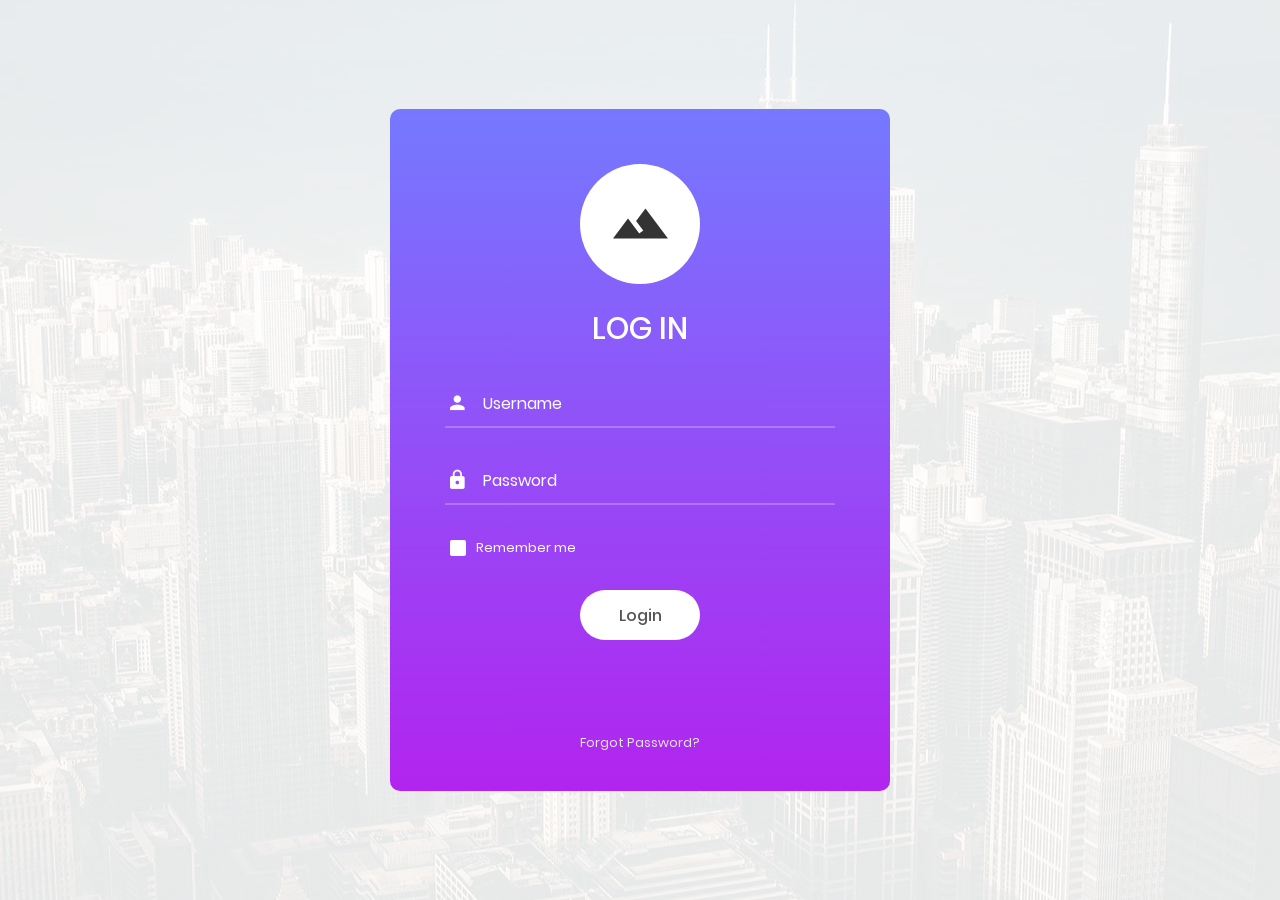
<file: templates/login.html>
<!DOCTYPE html>
<html lang="en">
<head>
	<title>Login V3</title>
	<meta charset="UTF-8">
	<meta name="viewport" content="width=device-width, initial-scale=1">
<!--===============================================================================================-->	
	<link rel="icon" type="image/png" href="../static/login/images/icons/favicon.ico"/>
<!--===============================================================================================-->
	<link rel="stylesheet" type="text/css" href="../static/login/vendor/bootstrap/css/bootstrap.min.css">
<!--===============================================================================================-->
	<link rel="stylesheet" type="text/css" href="../static/login/fonts/font-awesome-4.7.0/css/font-awesome.min.css">
<!--===============================================================================================-->
	<link rel="stylesheet" type="text/css" href="../static/login/fonts/iconic/css/material-design-iconic-font.min.css">
<!--===============================================================================================-->
	<link rel="stylesheet" type="text/css" href="../static/login/vendor/animate/animate.css">
<!--===============================================================================================-->	
	<link rel="stylesheet" type="text/css" href="../static/login/vendor/css-hamburgers/hamburgers.min.css">
<!--===============================================================================================-->
	<link rel="stylesheet" type="text/css" href="../static/login/vendor/animsition/css/animsition.min.css">
<!--===============================================================================================-->
	<link rel="stylesheet" type="text/css" href="../static/login/vendor/select2/select2.min.css">
<!--===============================================================================================-->	
	<link rel="stylesheet" type="text/css" href="../static/login/vendor/daterangepicker/daterangepicker.css">
<!--===============================================================================================-->
	<link rel="stylesheet" type="text/css" href="../static/login/css/util.css">
	<link rel="stylesheet" type="text/css" href="../static/login/css/main.css">
<!--===============================================================================================-->
</head>
<body>
	
	<div class="limiter">
		<div class="container-login100" style="background-image: url('../static/login/images/bg-01.jpg');">
			<div class="wrap-login100">
				<form class="login100-form validate-form">
					<span class="login100-form-logo">
						<i class="zmdi zmdi-landscape"></i>
					</span>

					<span class="login100-form-title p-b-34 p-t-27">
						Log in
					</span>

					<div class="wrap-input100 validate-input" data-validate = "Enter username">
						<input class="input100" type="text" name="username" placeholder="Username">
						<span class="focus-input100" data-placeholder="&#xf207;"></span>
					</div>

					<div class="wrap-input100 validate-input" data-validate="Enter password">
						<input class="input100" type="password" name="pass" placeholder="Password">
						<span class="focus-input100" data-placeholder="&#xf191;"></span>
					</div>

					<div class="contact100-form-checkbox">
						<input class="input-checkbox100" id="ckb1" type="checkbox" name="remember-me">
						<label class="label-checkbox100" for="ckb1">
							Remember me
						</label>
					</div>

					<div class="container-login100-form-btn">
						<button class="login100-form-btn">
							Login
						</button>
					</div>

					<div class="text-center p-t-90">
						<a class="txt1" href="#">
							Forgot Password?
						</a>
					</div>
				</form>
			</div>
		</div>
	</div>
	

	<div id="dropDownSelect1"></div>
	
<!--===============================================================================================-->
	<script src="../static/login/vendor/jquery/jquery-3.2.1.min.js"></script>
<!--===============================================================================================-->
	<script src="../static/login/vendor/animsition/js/animsition.min.js"></script>
<!--===============================================================================================-->
	<script src="../static/login/vendor/bootstrap/js/popper.js"></script>
	<script src="../static/login/vendor/bootstrap/js/bootstrap.min.js"></script>
<!--===============================================================================================-->
	<script src="../static/login/vendor/select2/select2.min.js"></script>
<!--===============================================================================================-->
	<script src="../static/login/vendor/daterangepicker/moment.min.js"></script>
	<script src="../static/login/vendor/daterangepicker/daterangepicker.js"></script>
<!--===============================================================================================-->
	<script src="../static/login/vendor/countdowntime/countdowntime.js"></script>
<!--===============================================================================================-->
	<script src="../static/login/js/main.js"></script>

</body>
</html>
</file>
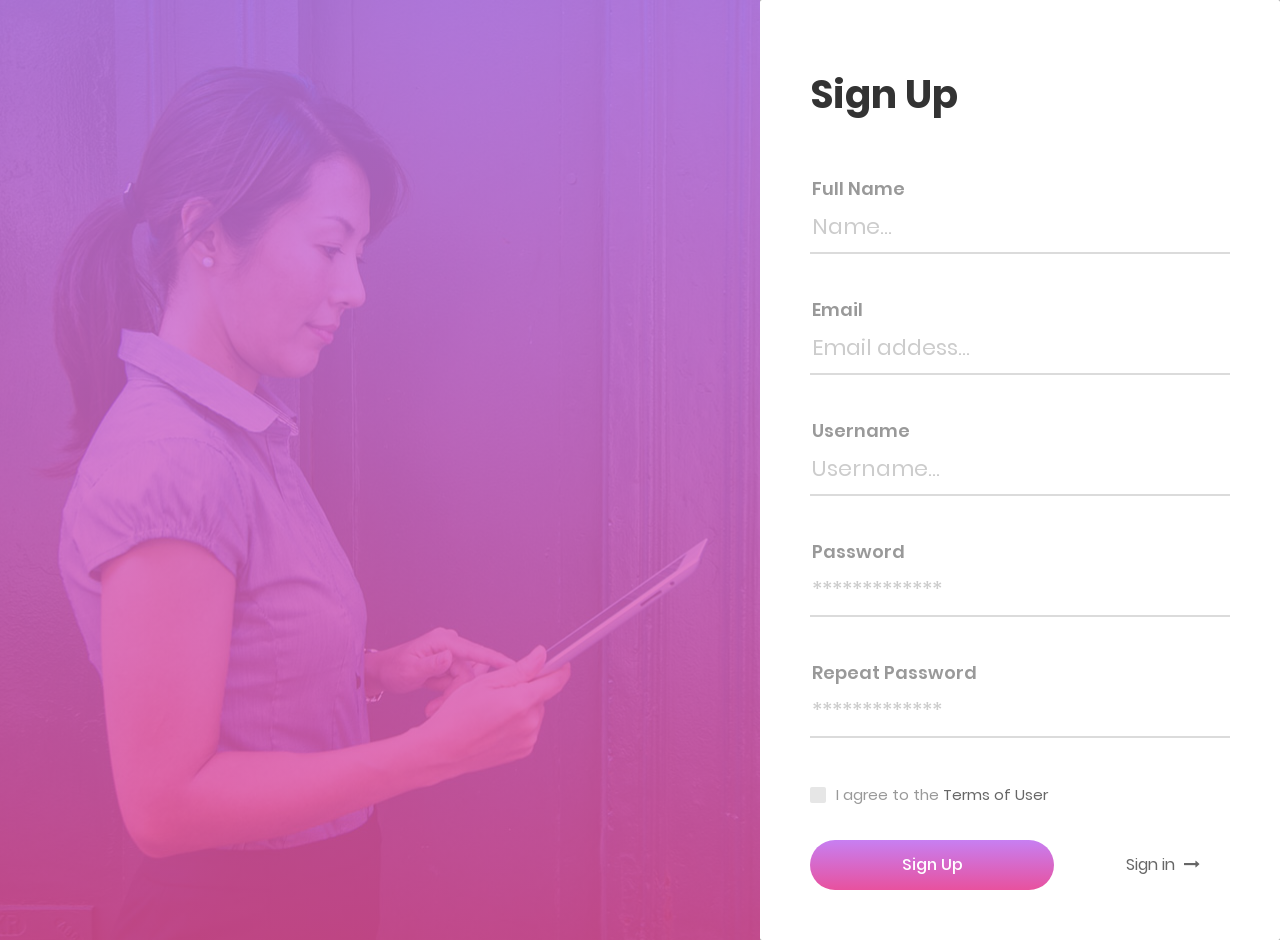
<file: templates/register.html>
<!DOCTYPE html>
<html lang="en">
<head>
	<title>Trading Advisor</title>
	<meta charset="UTF-8">
	<meta name="viewport" content="width=device-width, initial-scale=1">
<!--===============================================================================================-->	
	<link rel="icon" type="image/png" href="../static/register/images/icons/favicon.ico"/>
<!--===============================================================================================-->
	<link rel="stylesheet" type="text/css" href="../static/register/vendor/bootstrap/css/bootstrap.min.css">
<!--===============================================================================================-->
	<link rel="stylesheet" type="text/css" href="../static/register/fonts/font-awesome-4.7.0/css/font-awesome.min.css">
<!--===============================================================================================-->
	<link rel="stylesheet" type="text/css" href="../static/register/fonts/Linearicons-Free-v1.0.0/icon-font.min.css">
<!--===============================================================================================-->
	<link rel="stylesheet" type="text/css" href="../static/register/fonts/iconic/css/material-design-iconic-font.min.css">
<!--===============================================================================================-->
	<link rel="stylesheet" type="text/css" href="../static/register/vendor/animate/animate.css">
<!--===============================================================================================-->	
	<link rel="stylesheet" type="text/css" href="../static/register/vendor/css-hamburgers/hamburgers.min.css">
<!--===============================================================================================-->
	<link rel="stylesheet" type="text/css" href="../static/register/vendor/animsition/css/animsition.min.css">
<!--===============================================================================================-->
	<link rel="stylesheet" type="text/css" href="../static/register/vendor/select2/select2.min.css">
<!--===============================================================================================-->	
	<link rel="stylesheet" type="text/css" href="../static/register/vendor/daterangepicker/daterangepicker.css">
<!--===============================================================================================-->
	<link rel="stylesheet" type="text/css" href="../static/register/css/util.css">
	<link rel="stylesheet" type="text/css" href="../static/register/css/main.css">
<!--===============================================================================================-->
</head>
<body style="background-color: #999999;">
	<div class="limiter">
		<div class="container-login100">
			<div class="login100-more" style="background-image: url('../static/register/images/bg-01.jpg');"></div>

			<div class="wrap-login100 p-l-50 p-r-50 p-t-72 p-b-50">
				<form class="login100-form validate-form">
					<span class="login100-form-title p-b-59">
						Sign Up
					</span>

					<div class="wrap-input100 validate-input" data-validate="Name is required">
						<span class="label-input100">Full Name</span>
						<input class="input100" type="text" name="name" placeholder="Name...">
						<span class="focus-input100"></span>
					</div>

					<div class="wrap-input100 validate-input" data-validate = "Valid email is required: ex@abc.xyz">
						<span class="label-input100">Email</span>
						<input class="input100" type="text" name="email" placeholder="Email addess...">
						<span class="focus-input100"></span>
					</div>

					<div class="wrap-input100 validate-input" data-validate="Username is required">
						<span class="label-input100">Username</span>
						<input class="input100" type="text" name="username" placeholder="Username...">
						<span class="focus-input100"></span>
					</div>

					<div class="wrap-input100 validate-input" data-validate = "Password is required">
						<span class="label-input100">Password</span>
						<input class="input100" type="text" name="pass" placeholder="*************">
						<span class="focus-input100"></span>
					</div>

					<div class="wrap-input100 validate-input" data-validate = "Repeat Password is required">
						<span class="label-input100">Repeat Password</span>
						<input class="input100" type="text" name="repeat-pass" placeholder="*************">
						<span class="focus-input100"></span>
					</div>

					<div class="flex-m w-full p-b-33">
						<div class="contact100-form-checkbox">
							<input class="input-checkbox100" id="ckb1" type="checkbox" name="remember-me">
							<label class="label-checkbox100" for="ckb1">
								<span class="txt1">
									I agree to the
									<a href="#" class="txt2 hov1">
										Terms of User
									</a>
								</span>
							</label>
						</div>

						
					</div>

					<div class="container-login100-form-btn">
						<div class="wrap-login100-form-btn">
							<div class="login100-form-bgbtn"></div>
							<button class="login100-form-btn">
								Sign Up
							</button>
						</div>

						<a href="#" class="dis-block txt3 hov1 p-r-30 p-t-10 p-b-10 p-l-30">
							Sign in
							<i class="fa fa-long-arrow-right m-l-5"></i>
						</a>
					</div>
				</form>
			</div>
		</div>
	</div>
	
<!--===============================================================================================-->
	<script src="../static/register/vendor/jquery/jquery-3.2.1.min.js"></script>
<!--===============================================================================================-->
	<script src="../static/register/vendor/animsition/js/animsition.min.js"></script>
<!--===============================================================================================-->
	<script src="../static/register/vendor/bootstrap/js/popper.js"></script>
	<script src="../static/register/vendor/bootstrap/js/bootstrap.min.js"></script>
<!--===============================================================================================-->
	<script src="../static/register/vendor/select2/select2.min.js"></script>
<!--===============================================================================================-->
	<script src="../static/register/vendor/daterangepicker/moment.min.js"></script>
	<script src="../static/register/vendor/daterangepicker/daterangepicker.js"></script>
<!--===============================================================================================-->
	<script src="../static/register/vendor/countdowntime/countdowntime.js"></script>
<!--===============================================================================================-->
	<script src="../static/register/js/main.js"></script>

</body>
</html>
</file>
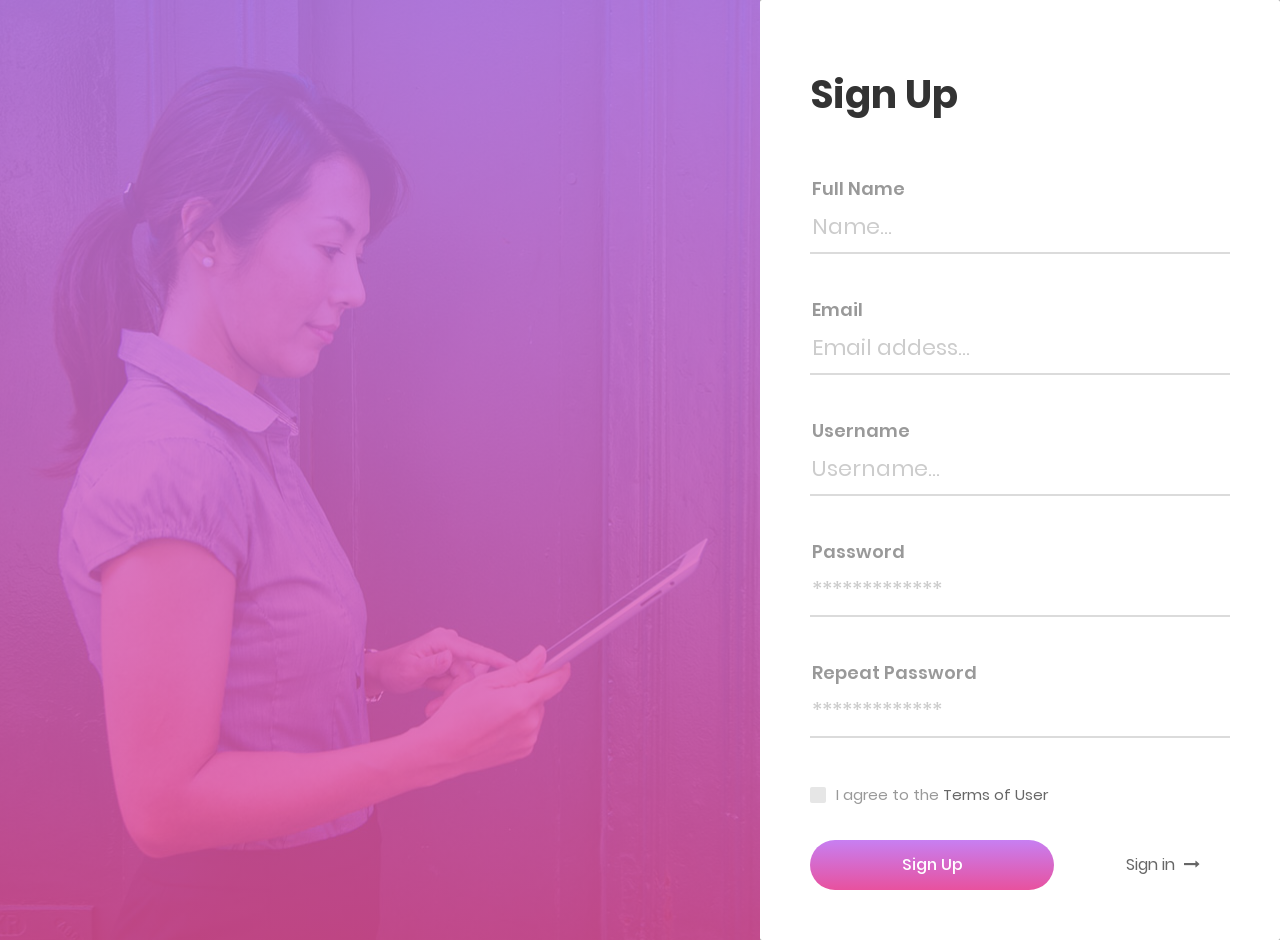
<file: static/register/register.html>
<!DOCTYPE html>
<html lang="en">
<head>
	<title>Login V13</title>
	<meta charset="UTF-8">
	<meta name="viewport" content="width=device-width, initial-scale=1">
<!--===============================================================================================-->	
	<link rel="icon" type="image/png" href="images/icons/favicon.ico"/>
<!--===============================================================================================-->
	<link rel="stylesheet" type="text/css" href="vendor/bootstrap/css/bootstrap.min.css">
<!--===============================================================================================-->
	<link rel="stylesheet" type="text/css" href="fonts/font-awesome-4.7.0/css/font-awesome.min.css">
<!--===============================================================================================-->
	<link rel="stylesheet" type="text/css" href="fonts/Linearicons-Free-v1.0.0/icon-font.min.css">
<!--===============================================================================================-->
	<link rel="stylesheet" type="text/css" href="fonts/iconic/css/material-design-iconic-font.min.css">
<!--===============================================================================================-->
	<link rel="stylesheet" type="text/css" href="vendor/animate/animate.css">
<!--===============================================================================================-->	
	<link rel="stylesheet" type="text/css" href="vendor/css-hamburgers/hamburgers.min.css">
<!--===============================================================================================-->
	<link rel="stylesheet" type="text/css" href="vendor/animsition/css/animsition.min.css">
<!--===============================================================================================-->
	<link rel="stylesheet" type="text/css" href="vendor/select2/select2.min.css">
<!--===============================================================================================-->	
	<link rel="stylesheet" type="text/css" href="vendor/daterangepicker/daterangepicker.css">
<!--===============================================================================================-->
	<link rel="stylesheet" type="text/css" href="css/util.css">
	<link rel="stylesheet" type="text/css" href="css/main.css">
<!--===============================================================================================-->
</head>
<body style="background-color: #999999;">
	
	<div class="limiter">
		<div class="container-login100">
			<div class="login100-more" style="background-image: url('images/bg-01.jpg');"></div>

			<div class="wrap-login100 p-l-50 p-r-50 p-t-72 p-b-50">
				<form class="login100-form validate-form">
					<span class="login100-form-title p-b-59">
						Sign Up
					</span>

					<div class="wrap-input100 validate-input" data-validate="Name is required">
						<span class="label-input100">Full Name</span>
						<input class="input100" type="text" name="name" placeholder="Name...">
						<span class="focus-input100"></span>
					</div>

					<div class="wrap-input100 validate-input" data-validate = "Valid email is required: ex@abc.xyz">
						<span class="label-input100">Email</span>
						<input class="input100" type="text" name="email" placeholder="Email addess...">
						<span class="focus-input100"></span>
					</div>

					<div class="wrap-input100 validate-input" data-validate="Username is required">
						<span class="label-input100">Username</span>
						<input class="input100" type="text" name="username" placeholder="Username...">
						<span class="focus-input100"></span>
					</div>

					<div class="wrap-input100 validate-input" data-validate = "Password is required">
						<span class="label-input100">Password</span>
						<input class="input100" type="text" name="pass" placeholder="*************">
						<span class="focus-input100"></span>
					</div>

					<div class="wrap-input100 validate-input" data-validate = "Repeat Password is required">
						<span class="label-input100">Repeat Password</span>
						<input class="input100" type="text" name="repeat-pass" placeholder="*************">
						<span class="focus-input100"></span>
					</div>

					<div class="flex-m w-full p-b-33">
						<div class="contact100-form-checkbox">
							<input class="input-checkbox100" id="ckb1" type="checkbox" name="remember-me">
							<label class="label-checkbox100" for="ckb1">
								<span class="txt1">
									I agree to the
									<a href="#" class="txt2 hov1">
										Terms of User
									</a>
								</span>
							</label>
						</div>

						
					</div>

					<div class="container-login100-form-btn">
						<div class="wrap-login100-form-btn">
							<div class="login100-form-bgbtn"></div>
							<button class="login100-form-btn">
								Sign Up
							</button>
						</div>

						<a href="#" class="dis-block txt3 hov1 p-r-30 p-t-10 p-b-10 p-l-30">
							Sign in
							<i class="fa fa-long-arrow-right m-l-5"></i>
						</a>
					</div>
				</form>
			</div>
		</div>
	</div>
	
<!--===============================================================================================-->
	<script src="vendor/jquery/jquery-3.2.1.min.js"></script>
<!--===============================================================================================-->
	<script src="vendor/animsition/js/animsition.min.js"></script>
<!--===============================================================================================-->
	<script src="vendor/bootstrap/js/popper.js"></script>
	<script src="vendor/bootstrap/js/bootstrap.min.js"></script>
<!--===============================================================================================-->
	<script src="vendor/select2/select2.min.js"></script>
<!--===============================================================================================-->
	<script src="vendor/daterangepicker/moment.min.js"></script>
	<script src="vendor/daterangepicker/daterangepicker.js"></script>
<!--===============================================================================================-->
	<script src="vendor/countdowntime/countdowntime.js"></script>
<!--===============================================================================================-->
	<script src="js/main.js"></script>

</body>
</html>
</file>
<file: static/login/vendor/daterangepicker/daterangepicker.css>
.daterangepicker {
  position: absolute;
  color: inherit;
  background-color: #fff;
  border-radius: 4px;
  width: 278px;
  padding: 4px;
  margin-top: 1px;
  top: 100px;
  left: 20px;
  /* Calendars */ }
  .daterangepicker:before, .daterangepicker:after {
    position: absolute;
    display: inline-block;
    border-bottom-color: rgba(0, 0, 0, 0.2);
    content: ''; }
  .daterangepicker:before {
    top: -7px;
    border-right: 7px solid transparent;
    border-left: 7px solid transparent;
    border-bottom: 7px solid #ccc; }
  .daterangepicker:after {
    top: -6px;
    border-right: 6px solid transparent;
    border-bottom: 6px solid #fff;
    border-left: 6px solid transparent; }
  .daterangepicker.opensleft:before {
    right: 9px; }
  .daterangepicker.opensleft:after {
    right: 10px; }
  .daterangepicker.openscenter:before {
    left: 0;
    right: 0;
    width: 0;
    margin-left: auto;
    margin-right: auto; }
  .daterangepicker.openscenter:after {
    left: 0;
    right: 0;
    width: 0;
    margin-left: auto;
    margin-right: auto; }
  .daterangepicker.opensright:before {
    left: 9px; }
  .daterangepicker.opensright:after {
    left: 10px; }
  .daterangepicker.dropup {
    margin-top: -5px; }
    .daterangepicker.dropup:before {
      top: initial;
      bottom: -7px;
      border-bottom: initial;
      border-top: 7px solid #ccc; }
    .daterangepicker.dropup:after {
      top: initial;
      bottom: -6px;
      border-bottom: initial;
      border-top: 6px solid #fff; }
  .daterangepicker.dropdown-menu {
    max-width: none;
    z-index: 3001; }
  .daterangepicker.single .ranges, .daterangepicker.single .calendar {
    float: none; }
  .daterangepicker.show-calendar .calendar {
    display: block; }
  .daterangepicker .calendar {
    display: none;
    max-width: 270px;
    margin: 4px; }
    .daterangepicker .calendar.single .calendar-table {
      border: none; }
    .daterangepicker .calendar th, .daterangepicker .calendar td {
      white-space: nowrap;
      text-align: center;
      min-width: 32px; }
  .daterangepicker .calendar-table {
    border: 1px solid #fff;
    padding: 4px;
    border-radius: 4px;
    background-color: #fff; }
  .daterangepicker table {
    width: 100%;
    margin: 0; }
  .daterangepicker td, .daterangepicker th {
    text-align: center;
    width: 20px;
    height: 20px;
    border-radius: 4px;
    border: 1px solid transparent;
    white-space: nowrap;
    cursor: pointer; }
    .daterangepicker td.available:hover, .daterangepicker th.available:hover {
      background-color: #eee;
      border-color: transparent;
      color: inherit; }
    .daterangepicker td.week, .daterangepicker th.week {
      font-size: 80%;
      color: #ccc; }
  .daterangepicker td.off, .daterangepicker td.off.in-range, .daterangepicker td.off.start-date, .daterangepicker td.off.end-date {
    background-color: #fff;
    border-color: transparent;
    color: #999; }
  .daterangepicker td.in-range {
    background-color: #ebf4f8;
    border-color: transparent;
    color: #000;
    border-radius: 0; }
  .daterangepicker td.start-date {
    border-radius: 4px 0 0 4px; }
  .daterangepicker td.end-date {
    border-radius: 0 4px 4px 0; }
  .daterangepicker td.start-date.end-date {
    border-radius: 4px; }
  .daterangepicker td.active, .daterangepicker td.active:hover {
    background-color: #357ebd;
    border-color: transparent;
    color: #fff; }
  .daterangepicker th.month {
    width: auto; }
  .daterangepicker td.disabled, .daterangepicker option.disabled {
    color: #999;
    cursor: not-allowed;
    text-decoration: line-through; }
  .daterangepicker select.monthselect, .daterangepicker select.yearselect {
    font-size: 12px;
    padding: 1px;
    height: auto;
    margin: 0;
    cursor: default; }
  .daterangepicker select.monthselect {
    margin-right: 2%;
    width: 56%; }
  .daterangepicker select.yearselect {
    width: 40%; }
  .daterangepicker select.hourselect, .daterangepicker select.minuteselect, .daterangepicker select.secondselect, .daterangepicker select.ampmselect {
    width: 50px;
    margin-bottom: 0; }
  .daterangepicker .input-mini {
    border: 1px solid #ccc;
    border-radius: 4px;
    color: #555;
    height: 30px;
    line-height: 30px;
    display: block;
    vertical-align: middle;
    margin: 0 0 5px 0;
    padding: 0 6px 0 28px;
    width: 100%; }
    .daterangepicker .input-mini.active {
      border: 1px solid #08c;
      border-radius: 4px; }
  .daterangepicker .daterangepicker_input {
    position: relative; }
    .daterangepicker .daterangepicker_input i {
      position: absolute;
      left: 8px;
      top: 8px; }
  .daterangepicker.rtl .input-mini {
    padding-right: 28px;
    padding-left: 6px; }
  .daterangepicker.rtl .daterangepicker_input i {
    left: auto;
    right: 8px; }
  .daterangepicker .calendar-time {
    text-align: center;
    margin: 5px auto;
    line-height: 30px;
    position: relative;
    padding-left: 28px; }
    .daterangepicker .calendar-time select.disabled {
      color: #ccc;
      cursor: not-allowed; }

.ranges {
  font-size: 11px;
  float: none;
  margin: 4px;
  text-align: left; }
  .ranges ul {
    list-style: none;
    margin: 0 auto;
    padding: 0;
    width: 100%; }
  .ranges li {
    font-size: 13px;
    background-color: #f5f5f5;
    border: 1px solid #f5f5f5;
    border-radius: 4px;
    color: #08c;
    padding: 3px 12px;
    margin-bottom: 8px;
    cursor: pointer; }
    .ranges li:hover {
      background-color: #08c;
      border: 1px solid #08c;
      color: #fff; }
    .ranges li.active {
      background-color: #08c;
      border: 1px solid #08c;
      color: #fff; }

/*  Larger Screen Styling */
@media (min-width: 564px) {
  .daterangepicker {
    width: auto; }
    .daterangepicker .ranges ul {
      width: 160px; }
    .daterangepicker.single .ranges ul {
      width: 100%; }
    .daterangepicker.single .calendar.left {
      clear: none; }
    .daterangepicker.single.ltr .ranges, .daterangepicker.single.ltr .calendar {
      float: left; }
    .daterangepicker.single.rtl .ranges, .daterangepicker.single.rtl .calendar {
      float: right; }
    .daterangepicker.ltr {
      direction: ltr;
      text-align: left; }
      .daterangepicker.ltr .calendar.left {
        clear: left;
        margin-right: 0; }
        .daterangepicker.ltr .calendar.left .calendar-table {
          border-right: none;
          border-top-right-radius: 0;
          border-bottom-right-radius: 0; }
      .daterangepicker.ltr .calendar.right {
        margin-left: 0; }
        .daterangepicker.ltr .calendar.right .calendar-table {
          border-left: none;
          border-top-left-radius: 0;
          border-bottom-left-radius: 0; }
      .daterangepicker.ltr .left .daterangepicker_input {
        padding-right: 12px; }
      .daterangepicker.ltr .calendar.left .calendar-table {
        padding-right: 12px; }
      .daterangepicker.ltr .ranges, .daterangepicker.ltr .calendar {
        float: left; }
    .daterangepicker.rtl {
      direction: rtl;
      text-align: right; }
      .daterangepicker.rtl .calendar.left {
        clear: right;
        margin-left: 0; }
        .daterangepicker.rtl .calendar.left .calendar-table {
          border-left: none;
          border-top-left-radius: 0;
          border-bottom-left-radius: 0; }
      .daterangepicker.rtl .calendar.right {
        margin-right: 0; }
        .daterangepicker.rtl .calendar.right .calendar-table {
          border-right: none;
          border-top-right-radius: 0;
          border-bottom-right-radius: 0; }
      .daterangepicker.rtl .left .daterangepicker_input {
        padding-left: 12px; }
      .daterangepicker.rtl .calendar.left .calendar-table {
        padding-left: 12px; }
      .daterangepicker.rtl .ranges, .daterangepicker.rtl .calendar {
        text-align: right;
        float: right; } }
@media (min-width: 730px) {
  .daterangepicker .ranges {
    width: auto; }
  .daterangepicker.ltr .ranges {
    float: left; }
  .daterangepicker.rtl .ranges {
    float: right; }
  .daterangepicker .calendar.left {
    clear: none !important; } }
</file>
<file: static/login/css/util.css>
/*[ FONT SIZE ]
///////////////////////////////////////////////////////////
*/
.fs-1 {font-size: 1px;}
.fs-2 {font-size: 2px;}
.fs-3 {font-size: 3px;}
.fs-4 {font-size: 4px;}
.fs-5 {font-size: 5px;}
.fs-6 {font-size: 6px;}
.fs-7 {font-size: 7px;}
.fs-8 {font-size: 8px;}
.fs-9 {font-size: 9px;}
.fs-10 {font-size: 10px;}
.fs-11 {font-size: 11px;}
.fs-12 {font-size: 12px;}
.fs-13 {font-size: 13px;}
.fs-14 {font-size: 14px;}
.fs-15 {font-size: 15px;}
.fs-16 {font-size: 16px;}
.fs-17 {font-size: 17px;}
.fs-18 {font-size: 18px;}
.fs-19 {font-size: 19px;}
.fs-20 {font-size: 20px;}
.fs-21 {font-size: 21px;}
.fs-22 {font-size: 22px;}
.fs-23 {font-size: 23px;}
.fs-24 {font-size: 24px;}
.fs-25 {font-size: 25px;}
.fs-26 {font-size: 26px;}
.fs-27 {font-size: 27px;}
.fs-28 {font-size: 28px;}
.fs-29 {font-size: 29px;}
.fs-30 {font-size: 30px;}
.fs-31 {font-size: 31px;}
.fs-32 {font-size: 32px;}
.fs-33 {font-size: 33px;}
.fs-34 {font-size: 34px;}
.fs-35 {font-size: 35px;}
.fs-36 {font-size: 36px;}
.fs-37 {font-size: 37px;}
.fs-38 {font-size: 38px;}
.fs-39 {font-size: 39px;}
.fs-40 {font-size: 40px;}
.fs-41 {font-size: 41px;}
.fs-42 {font-size: 42px;}
.fs-43 {font-size: 43px;}
.fs-44 {font-size: 44px;}
.fs-45 {font-size: 45px;}
.fs-46 {font-size: 46px;}
.fs-47 {font-size: 47px;}
.fs-48 {font-size: 48px;}
.fs-49 {font-size: 49px;}
.fs-50 {font-size: 50px;}
.fs-51 {font-size: 51px;}
.fs-52 {font-size: 52px;}
.fs-53 {font-size: 53px;}
.fs-54 {font-size: 54px;}
.fs-55 {font-size: 55px;}
.fs-56 {font-size: 56px;}
.fs-57 {font-size: 57px;}
.fs-58 {font-size: 58px;}
.fs-59 {font-size: 59px;}
.fs-60 {font-size: 60px;}
.fs-61 {font-size: 61px;}
.fs-62 {font-size: 62px;}
.fs-63 {font-size: 63px;}
.fs-64 {font-size: 64px;}
.fs-65 {font-size: 65px;}
.fs-66 {font-size: 66px;}
.fs-67 {font-size: 67px;}
.fs-68 {font-size: 68px;}
.fs-69 {font-size: 69px;}
.fs-70 {font-size: 70px;}
.fs-71 {font-size: 71px;}
.fs-72 {font-size: 72px;}
.fs-73 {font-size: 73px;}
.fs-74 {font-size: 74px;}
.fs-75 {font-size: 75px;}
.fs-76 {font-size: 76px;}
.fs-77 {font-size: 77px;}
.fs-78 {font-size: 78px;}
.fs-79 {font-size: 79px;}
.fs-80 {font-size: 80px;}
.fs-81 {font-size: 81px;}
.fs-82 {font-size: 82px;}
.fs-83 {font-size: 83px;}
.fs-84 {font-size: 84px;}
.fs-85 {font-size: 85px;}
.fs-86 {font-size: 86px;}
.fs-87 {font-size: 87px;}
.fs-88 {font-size: 88px;}
.fs-89 {font-size: 89px;}
.fs-90 {font-size: 90px;}
.fs-91 {font-size: 91px;}
.fs-92 {font-size: 92px;}
.fs-93 {font-size: 93px;}
.fs-94 {font-size: 94px;}
.fs-95 {font-size: 95px;}
.fs-96 {font-size: 96px;}
.fs-97 {font-size: 97px;}
.fs-98 {font-size: 98px;}
.fs-99 {font-size: 99px;}
.fs-100 {font-size: 100px;}
.fs-101 {font-size: 101px;}
.fs-102 {font-size: 102px;}
.fs-103 {font-size: 103px;}
.fs-104 {font-size: 104px;}
.fs-105 {font-size: 105px;}
.fs-106 {font-size: 106px;}
.fs-107 {font-size: 107px;}
.fs-108 {font-size: 108px;}
.fs-109 {font-size: 109px;}
.fs-110 {font-size: 110px;}
.fs-111 {font-size: 111px;}
.fs-112 {font-size: 112px;}
.fs-113 {font-size: 113px;}
.fs-114 {font-size: 114px;}
.fs-115 {font-size: 115px;}
.fs-116 {font-size: 116px;}
.fs-117 {font-size: 117px;}
.fs-118 {font-size: 118px;}
.fs-119 {font-size: 119px;}
.fs-120 {font-size: 120px;}
.fs-121 {font-size: 121px;}
.fs-122 {font-size: 122px;}
.fs-123 {font-size: 123px;}
.fs-124 {font-size: 124px;}
.fs-125 {font-size: 125px;}
.fs-126 {font-size: 126px;}
.fs-127 {font-size: 127px;}
.fs-128 {font-size: 128px;}
.fs-129 {font-size: 129px;}
.fs-130 {font-size: 130px;}
.fs-131 {font-size: 131px;}
.fs-132 {font-size: 132px;}
.fs-133 {font-size: 133px;}
.fs-134 {font-size: 134px;}
.fs-135 {font-size: 135px;}
.fs-136 {font-size: 136px;}
.fs-137 {font-size: 137px;}
.fs-138 {font-size: 138px;}
.fs-139 {font-size: 139px;}
.fs-140 {font-size: 140px;}
.fs-141 {font-size: 141px;}
.fs-142 {font-size: 142px;}
.fs-143 {font-size: 143px;}
.fs-144 {font-size: 144px;}
.fs-145 {font-size: 145px;}
.fs-146 {font-size: 146px;}
.fs-147 {font-size: 147px;}
.fs-148 {font-size: 148px;}
.fs-149 {font-size: 149px;}
.fs-150 {font-size: 150px;}
.fs-151 {font-size: 151px;}
.fs-152 {font-size: 152px;}
.fs-153 {font-size: 153px;}
.fs-154 {font-size: 154px;}
.fs-155 {font-size: 155px;}
.fs-156 {font-size: 156px;}
.fs-157 {font-size: 157px;}
.fs-158 {font-size: 158px;}
.fs-159 {font-size: 159px;}
.fs-160 {font-size: 160px;}
.fs-161 {font-size: 161px;}
.fs-162 {font-size: 162px;}
.fs-163 {font-size: 163px;}
.fs-164 {font-size: 164px;}
.fs-165 {font-size: 165px;}
.fs-166 {font-size: 166px;}
.fs-167 {font-size: 167px;}
.fs-168 {font-size: 168px;}
.fs-169 {font-size: 169px;}
.fs-170 {font-size: 170px;}
.fs-171 {font-size: 171px;}
.fs-172 {font-size: 172px;}
.fs-173 {font-size: 173px;}
.fs-174 {font-size: 174px;}
.fs-175 {font-size: 175px;}
.fs-176 {font-size: 176px;}
.fs-177 {font-size: 177px;}
.fs-178 {font-size: 178px;}
.fs-179 {font-size: 179px;}
.fs-180 {font-size: 180px;}
.fs-181 {font-size: 181px;}
.fs-182 {font-size: 182px;}
.fs-183 {font-size: 183px;}
.fs-184 {font-size: 184px;}
.fs-185 {font-size: 185px;}
.fs-186 {font-size: 186px;}
.fs-187 {font-size: 187px;}
.fs-188 {font-size: 188px;}
.fs-189 {font-size: 189px;}
.fs-190 {font-size: 190px;}
.fs-191 {font-size: 191px;}
.fs-192 {font-size: 192px;}
.fs-193 {font-size: 193px;}
.fs-194 {font-size: 194px;}
.fs-195 {font-size: 195px;}
.fs-196 {font-size: 196px;}
.fs-197 {font-size: 197px;}
.fs-198 {font-size: 198px;}
.fs-199 {font-size: 199px;}
.fs-200 {font-size: 200px;}

/*[ PADDING ]
///////////////////////////////////////////////////////////
*/
.p-t-0 {padding-top: 0px;}
.p-t-1 {padding-top: 1px;}
.p-t-2 {padding-top: 2px;}
.p-t-3 {padding-top: 3px;}
.p-t-4 {padding-top: 4px;}
.p-t-5 {padding-top: 5px;}
.p-t-6 {padding-top: 6px;}
.p-t-7 {padding-top: 7px;}
.p-t-8 {padding-top: 8px;}
.p-t-9 {padding-top: 9px;}
.p-t-10 {padding-top: 10px;}
.p-t-11 {padding-top: 11px;}
.p-t-12 {padding-top: 12px;}
.p-t-13 {padding-top: 13px;}
.p-t-14 {padding-top: 14px;}
.p-t-15 {padding-top: 15px;}
.p-t-16 {padding-top: 16px;}
.p-t-17 {padding-top: 17px;}
.p-t-18 {padding-top: 18px;}
.p-t-19 {padding-top: 19px;}
.p-t-20 {padding-top: 20px;}
.p-t-21 {padding-top: 21px;}
.p-t-22 {padding-top: 22px;}
.p-t-23 {padding-top: 23px;}
.p-t-24 {padding-top: 24px;}
.p-t-25 {padding-top: 25px;}
.p-t-26 {padding-top: 26px;}
.p-t-27 {padding-top: 27px;}
.p-t-28 {padding-top: 28px;}
.p-t-29 {padding-top: 29px;}
.p-t-30 {padding-top: 30px;}
.p-t-31 {padding-top: 31px;}
.p-t-32 {padding-top: 32px;}
.p-t-33 {padding-top: 33px;}
.p-t-34 {padding-top: 34px;}
.p-t-35 {padding-top: 35px;}
.p-t-36 {padding-top: 36px;}
.p-t-37 {padding-top: 37px;}
.p-t-38 {padding-top: 38px;}
.p-t-39 {padding-top: 39px;}
.p-t-40 {padding-top: 40px;}
.p-t-41 {padding-top: 41px;}
.p-t-42 {padding-top: 42px;}
.p-t-43 {padding-top: 43px;}
.p-t-44 {padding-top: 44px;}
.p-t-45 {padding-top: 45px;}
.p-t-46 {padding-top: 46px;}
.p-t-47 {padding-top: 47px;}
.p-t-48 {padding-top: 48px;}
.p-t-49 {padding-top: 49px;}
.p-t-50 {padding-top: 50px;}
.p-t-51 {padding-top: 51px;}
.p-t-52 {padding-top: 52px;}
.p-t-53 {padding-top: 53px;}
.p-t-54 {padding-top: 54px;}
.p-t-55 {padding-top: 55px;}
.p-t-56 {padding-top: 56px;}
.p-t-57 {padding-top: 57px;}
.p-t-58 {padding-top: 58px;}
.p-t-59 {padding-top: 59px;}
.p-t-60 {padding-top: 60px;}
.p-t-61 {padding-top: 61px;}
.p-t-62 {padding-top: 62px;}
.p-t-63 {padding-top: 63px;}
.p-t-64 {padding-top: 64px;}
.p-t-65 {padding-top: 65px;}
.p-t-66 {padding-top: 66px;}
.p-t-67 {padding-top: 67px;}
.p-t-68 {padding-top: 68px;}
.p-t-69 {padding-top: 69px;}
.p-t-70 {padding-top: 70px;}
.p-t-71 {padding-top: 71px;}
.p-t-72 {padding-top: 72px;}
.p-t-73 {padding-top: 73px;}
.p-t-74 {padding-top: 74px;}
.p-t-75 {padding-top: 75px;}
.p-t-76 {padding-top: 76px;}
.p-t-77 {padding-top: 77px;}
.p-t-78 {padding-top: 78px;}
.p-t-79 {padding-top: 79px;}
.p-t-80 {padding-top: 80px;}
.p-t-81 {padding-top: 81px;}
.p-t-82 {padding-top: 82px;}
.p-t-83 {padding-top: 83px;}
.p-t-84 {padding-top: 84px;}
.p-t-85 {padding-top: 85px;}
.p-t-86 {padding-top: 86px;}
.p-t-87 {padding-top: 87px;}
.p-t-88 {padding-top: 88px;}
.p-t-89 {padding-top: 89px;}
.p-t-90 {padding-top: 90px;}
.p-t-91 {padding-top: 91px;}
.p-t-92 {padding-top: 92px;}
.p-t-93 {padding-top: 93px;}
.p-t-94 {padding-top: 94px;}
.p-t-95 {padding-top: 95px;}
.p-t-96 {padding-top: 96px;}
.p-t-97 {padding-top: 97px;}
.p-t-98 {padding-top: 98px;}
.p-t-99 {padding-top: 99px;}
.p-t-100 {padding-top: 100px;}
.p-t-101 {padding-top: 101px;}
.p-t-102 {padding-top: 102px;}
.p-t-103 {padding-top: 103px;}
.p-t-104 {padding-top: 104px;}
.p-t-105 {padding-top: 105px;}
.p-t-106 {padding-top: 106px;}
.p-t-107 {padding-top: 107px;}
.p-t-108 {padding-top: 108px;}
.p-t-109 {padding-top: 109px;}
.p-t-110 {padding-top: 110px;}
.p-t-111 {padding-top: 111px;}
.p-t-112 {padding-top: 112px;}
.p-t-113 {padding-top: 113px;}
.p-t-114 {padding-top: 114px;}
.p-t-115 {padding-top: 115px;}
.p-t-116 {padding-top: 116px;}
.p-t-117 {padding-top: 117px;}
.p-t-118 {padding-top: 118px;}
.p-t-119 {padding-top: 119px;}
.p-t-120 {padding-top: 120px;}
.p-t-121 {padding-top: 121px;}
.p-t-122 {padding-top: 122px;}
.p-t-123 {padding-top: 123px;}
.p-t-124 {padding-top: 124px;}
.p-t-125 {padding-top: 125px;}
.p-t-126 {padding-top: 126px;}
.p-t-127 {padding-top: 127px;}
.p-t-128 {padding-top: 128px;}
.p-t-129 {padding-top: 129px;}
.p-t-130 {padding-top: 130px;}
.p-t-131 {padding-top: 131px;}
.p-t-132 {padding-top: 132px;}
.p-t-133 {padding-top: 133px;}
.p-t-134 {padding-top: 134px;}
.p-t-135 {padding-top: 135px;}
.p-t-136 {padding-top: 136px;}
.p-t-137 {padding-top: 137px;}
.p-t-138 {padding-top: 138px;}
.p-t-139 {padding-top: 139px;}
.p-t-140 {padding-top: 140px;}
.p-t-141 {padding-top: 141px;}
.p-t-142 {padding-top: 142px;}
.p-t-143 {padding-top: 143px;}
.p-t-144 {padding-top: 144px;}
.p-t-145 {padding-top: 145px;}
.p-t-146 {padding-top: 146px;}
.p-t-147 {padding-top: 147px;}
.p-t-148 {padding-top: 148px;}
.p-t-149 {padding-top: 149px;}
.p-t-150 {padding-top: 150px;}
.p-t-151 {padding-top: 151px;}
.p-t-152 {padding-top: 152px;}
.p-t-153 {padding-top: 153px;}
.p-t-154 {padding-top: 154px;}
.p-t-155 {padding-top: 155px;}
.p-t-156 {padding-top: 156px;}
.p-t-157 {padding-top: 157px;}
.p-t-158 {padding-top: 158px;}
.p-t-159 {padding-top: 159px;}
.p-t-160 {padding-top: 160px;}
.p-t-161 {padding-top: 161px;}
.p-t-162 {padding-top: 162px;}
.p-t-163 {padding-top: 163px;}
.p-t-164 {padding-top: 164px;}
.p-t-165 {padding-top: 165px;}
.p-t-166 {padding-top: 166px;}
.p-t-167 {padding-top: 167px;}
.p-t-168 {padding-top: 168px;}
.p-t-169 {padding-top: 169px;}
.p-t-170 {padding-top: 170px;}
.p-t-171 {padding-top: 171px;}
.p-t-172 {padding-top: 172px;}
.p-t-173 {padding-top: 173px;}
.p-t-174 {padding-top: 174px;}
.p-t-175 {padding-top: 175px;}
.p-t-176 {padding-top: 176px;}
.p-t-177 {padding-top: 177px;}
.p-t-178 {padding-top: 178px;}
.p-t-179 {padding-top: 179px;}
.p-t-180 {padding-top: 180px;}
.p-t-181 {padding-top: 181px;}
.p-t-182 {padding-top: 182px;}
.p-t-183 {padding-top: 183px;}
.p-t-184 {padding-top: 184px;}
.p-t-185 {padding-top: 185px;}
.p-t-186 {padding-top: 186px;}
.p-t-187 {padding-top: 187px;}
.p-t-188 {padding-top: 188px;}
.p-t-189 {padding-top: 189px;}
.p-t-190 {padding-top: 190px;}
.p-t-191 {padding-top: 191px;}
.p-t-192 {padding-top: 192px;}
.p-t-193 {padding-top: 193px;}
.p-t-194 {padding-top: 194px;}
.p-t-195 {padding-top: 195px;}
.p-t-196 {padding-top: 196px;}
.p-t-197 {padding-top: 197px;}
.p-t-198 {padding-top: 198px;}
.p-t-199 {padding-top: 199px;}
.p-t-200 {padding-top: 200px;}
.p-t-201 {padding-top: 201px;}
.p-t-202 {padding-top: 202px;}
.p-t-203 {padding-top: 203px;}
.p-t-204 {padding-top: 204px;}
.p-t-205 {padding-top: 205px;}
.p-t-206 {padding-top: 206px;}
.p-t-207 {padding-top: 207px;}
.p-t-208 {padding-top: 208px;}
.p-t-209 {padding-top: 209px;}
.p-t-210 {padding-top: 210px;}
.p-t-211 {padding-top: 211px;}
.p-t-212 {padding-top: 212px;}
.p-t-213 {padding-top: 213px;}
.p-t-214 {padding-top: 214px;}
.p-t-215 {padding-top: 215px;}
.p-t-216 {padding-top: 216px;}
.p-t-217 {padding-top: 217px;}
.p-t-218 {padding-top: 218px;}
.p-t-219 {padding-top: 219px;}
.p-t-220 {padding-top: 220px;}
.p-t-221 {padding-top: 221px;}
.p-t-222 {padding-top: 222px;}
.p-t-223 {padding-top: 223px;}
.p-t-224 {padding-top: 224px;}
.p-t-225 {padding-top: 225px;}
.p-t-226 {padding-top: 226px;}
.p-t-227 {padding-top: 227px;}
.p-t-228 {padding-top: 228px;}
.p-t-229 {padding-top: 229px;}
.p-t-230 {padding-top: 230px;}
.p-t-231 {padding-top: 231px;}
.p-t-232 {padding-top: 232px;}
.p-t-233 {padding-top: 233px;}
.p-t-234 {padding-top: 234px;}
.p-t-235 {padding-top: 235px;}
.p-t-236 {padding-top: 236px;}
.p-t-237 {padding-top: 237px;}
.p-t-238 {padding-top: 238px;}
.p-t-239 {padding-top: 239px;}
.p-t-240 {padding-top: 240px;}
.p-t-241 {padding-top: 241px;}
.p-t-242 {padding-top: 242px;}
.p-t-243 {padding-top: 243px;}
.p-t-244 {padding-top: 244px;}
.p-t-245 {padding-top: 245px;}
.p-t-246 {padding-top: 246px;}
.p-t-247 {padding-top: 247px;}
.p-t-248 {padding-top: 248px;}
.p-t-249 {padding-top: 249px;}
.p-t-250 {padding-top: 250px;}
.p-b-0 {padding-bottom: 0px;}
.p-b-1 {padding-bottom: 1px;}
.p-b-2 {padding-bottom: 2px;}
.p-b-3 {padding-bottom: 3px;}
.p-b-4 {padding-bottom: 4px;}
.p-b-5 {padding-bottom: 5px;}
.p-b-6 {padding-bottom: 6px;}
.p-b-7 {padding-bottom: 7px;}
.p-b-8 {padding-bottom: 8px;}
.p-b-9 {padding-bottom: 9px;}
.p-b-10 {padding-bottom: 10px;}
.p-b-11 {padding-bottom: 11px;}
.p-b-12 {padding-bottom: 12px;}
.p-b-13 {padding-bottom: 13px;}
.p-b-14 {padding-bottom: 14px;}
.p-b-15 {padding-bottom: 15px;}
.p-b-16 {padding-bottom: 16px;}
.p-b-17 {padding-bottom: 17px;}
.p-b-18 {padding-bottom: 18px;}
.p-b-19 {padding-bottom: 19px;}
.p-b-20 {padding-bottom: 20px;}
.p-b-21 {padding-bottom: 21px;}
.p-b-22 {padding-bottom: 22px;}
.p-b-23 {padding-bottom: 23px;}
.p-b-24 {padding-bottom: 24px;}
.p-b-25 {padding-bottom: 25px;}
.p-b-26 {padding-bottom: 26px;}
.p-b-27 {padding-bottom: 27px;}
.p-b-28 {padding-bottom: 28px;}
.p-b-29 {padding-bottom: 29px;}
.p-b-30 {padding-bottom: 30px;}
.p-b-31 {padding-bottom: 31px;}
.p-b-32 {padding-bottom: 32px;}
.p-b-33 {padding-bottom: 33px;}
.p-b-34 {padding-bottom: 34px;}
.p-b-35 {padding-bottom: 35px;}
.p-b-36 {padding-bottom: 36px;}
.p-b-37 {padding-bottom: 37px;}
.p-b-38 {padding-bottom: 38px;}
.p-b-39 {padding-bottom: 39px;}
.p-b-40 {padding-bottom: 40px;}
.p-b-41 {padding-bottom: 41px;}
.p-b-42 {padding-bottom: 42px;}
.p-b-43 {padding-bottom: 43px;}
.p-b-44 {padding-bottom: 44px;}
.p-b-45 {padding-bottom: 45px;}
.p-b-46 {padding-bottom: 46px;}
.p-b-47 {padding-bottom: 47px;}
.p-b-48 {padding-bottom: 48px;}
.p-b-49 {padding-bottom: 49px;}
.p-b-50 {padding-bottom: 50px;}
.p-b-51 {padding-bottom: 51px;}
.p-b-52 {padding-bottom: 52px;}
.p-b-53 {padding-bottom: 53px;}
.p-b-54 {padding-bottom: 54px;}
.p-b-55 {padding-bottom: 55px;}
.p-b-56 {padding-bottom: 56px;}
.p-b-57 {padding-bottom: 57px;}
.p-b-58 {padding-bottom: 58px;}
.p-b-59 {padding-bottom: 59px;}
.p-b-60 {padding-bottom: 60px;}
.p-b-61 {padding-bottom: 61px;}
.p-b-62 {padding-bottom: 62px;}
.p-b-63 {padding-bottom: 63px;}
.p-b-64 {padding-bottom: 64px;}
.p-b-65 {padding-bottom: 65px;}
.p-b-66 {padding-bottom: 66px;}
.p-b-67 {padding-bottom: 67px;}
.p-b-68 {padding-bottom: 68px;}
.p-b-69 {padding-bottom: 69px;}
.p-b-70 {padding-bottom: 70px;}
.p-b-71 {padding-bottom: 71px;}
.p-b-72 {padding-bottom: 72px;}
.p-b-73 {padding-bottom: 73px;}
.p-b-74 {padding-bottom: 74px;}
.p-b-75 {padding-bottom: 75px;}
.p-b-76 {padding-bottom: 76px;}
.p-b-77 {padding-bottom: 77px;}
.p-b-78 {padding-bottom: 78px;}
.p-b-79 {padding-bottom: 79px;}
.p-b-80 {padding-bottom: 80px;}
.p-b-81 {padding-bottom: 81px;}
.p-b-82 {padding-bottom: 82px;}
.p-b-83 {padding-bottom: 83px;}
.p-b-84 {padding-bottom: 84px;}
.p-b-85 {padding-bottom: 85px;}
.p-b-86 {padding-bottom: 86px;}
.p-b-87 {padding-bottom: 87px;}
.p-b-88 {padding-bottom: 88px;}
.p-b-89 {padding-bottom: 89px;}
.p-b-90 {padding-bottom: 90px;}
.p-b-91 {padding-bottom: 91px;}
.p-b-92 {padding-bottom: 92px;}
.p-b-93 {padding-bottom: 93px;}
.p-b-94 {padding-bottom: 94px;}
.p-b-95 {padding-bottom: 95px;}
.p-b-96 {padding-bottom: 96px;}
.p-b-97 {padding-bottom: 97px;}
.p-b-98 {padding-bottom: 98px;}
.p-b-99 {padding-bottom: 99px;}
.p-b-100 {padding-bottom: 100px;}
.p-b-101 {padding-bottom: 101px;}
.p-b-102 {padding-bottom: 102px;}
.p-b-103 {padding-bottom: 103px;}
.p-b-104 {padding-bottom: 104px;}
.p-b-105 {padding-bottom: 105px;}
.p-b-106 {padding-bottom: 106px;}
.p-b-107 {padding-bottom: 107px;}
.p-b-108 {padding-bottom: 108px;}
.p-b-109 {padding-bottom: 109px;}
.p-b-110 {padding-bottom: 110px;}
.p-b-111 {padding-bottom: 111px;}
.p-b-112 {padding-bottom: 112px;}
.p-b-113 {padding-bottom: 113px;}
.p-b-114 {padding-bottom: 114px;}
.p-b-115 {padding-bottom: 115px;}
.p-b-116 {padding-bottom: 116px;}
.p-b-117 {padding-bottom: 117px;}
.p-b-118 {padding-bottom: 118px;}
.p-b-119 {padding-bottom: 119px;}
.p-b-120 {padding-bottom: 120px;}
.p-b-121 {padding-bottom: 121px;}
.p-b-122 {padding-bottom: 122px;}
.p-b-123 {padding-bottom: 123px;}
.p-b-124 {padding-bottom: 124px;}
.p-b-125 {padding-bottom: 125px;}
.p-b-126 {padding-bottom: 126px;}
.p-b-127 {padding-bottom: 127px;}
.p-b-128 {padding-bottom: 128px;}
.p-b-129 {padding-bottom: 129px;}
.p-b-130 {padding-bottom: 130px;}
.p-b-131 {padding-bottom: 131px;}
.p-b-132 {padding-bottom: 132px;}
.p-b-133 {padding-bottom: 133px;}
.p-b-134 {padding-bottom: 134px;}
.p-b-135 {padding-bottom: 135px;}
.p-b-136 {padding-bottom: 136px;}
.p-b-137 {padding-bottom: 137px;}
.p-b-138 {padding-bottom: 138px;}
.p-b-139 {padding-bottom: 139px;}
.p-b-140 {padding-bottom: 140px;}
.p-b-141 {padding-bottom: 141px;}
.p-b-142 {padding-bottom: 142px;}
.p-b-143 {padding-bottom: 143px;}
.p-b-144 {padding-bottom: 144px;}
.p-b-145 {padding-bottom: 145px;}
.p-b-146 {padding-bottom: 146px;}
.p-b-147 {padding-bottom: 147px;}
.p-b-148 {padding-bottom: 148px;}
.p-b-149 {padding-bottom: 149px;}
.p-b-150 {padding-bottom: 150px;}
.p-b-151 {padding-bottom: 151px;}
.p-b-152 {padding-bottom: 152px;}
.p-b-153 {padding-bottom: 153px;}
.p-b-154 {padding-bottom: 154px;}
.p-b-155 {padding-bottom: 155px;}
.p-b-156 {padding-bottom: 156px;}
.p-b-157 {padding-bottom: 157px;}
.p-b-158 {padding-bottom: 158px;}
.p-b-159 {padding-bottom: 159px;}
.p-b-160 {padding-bottom: 160px;}
.p-b-161 {padding-bottom: 161px;}
.p-b-162 {padding-bottom: 162px;}
.p-b-163 {padding-bottom: 163px;}
.p-b-164 {padding-bottom: 164px;}
.p-b-165 {padding-bottom: 165px;}
.p-b-166 {padding-bottom: 166px;}
.p-b-167 {padding-bottom: 167px;}
.p-b-168 {padding-bottom: 168px;}
.p-b-169 {padding-bottom: 169px;}
.p-b-170 {padding-bottom: 170px;}
.p-b-171 {padding-bottom: 171px;}
.p-b-172 {padding-bottom: 172px;}
.p-b-173 {padding-bottom: 173px;}
.p-b-174 {padding-bottom: 174px;}
.p-b-175 {padding-bottom: 175px;}
.p-b-176 {padding-bottom: 176px;}
.p-b-177 {padding-bottom: 177px;}
.p-b-178 {padding-bottom: 178px;}
.p-b-179 {padding-bottom: 179px;}
.p-b-180 {padding-bottom: 180px;}
.p-b-181 {padding-bottom: 181px;}
.p-b-182 {padding-bottom: 182px;}
.p-b-183 {padding-bottom: 183px;}
.p-b-184 {padding-bottom: 184px;}
.p-b-185 {padding-bottom: 185px;}
.p-b-186 {padding-bottom: 186px;}
.p-b-187 {padding-bottom: 187px;}
.p-b-188 {padding-bottom: 188px;}
.p-b-189 {padding-bottom: 189px;}
.p-b-190 {padding-bottom: 190px;}
.p-b-191 {padding-bottom: 191px;}
.p-b-192 {padding-bottom: 192px;}
.p-b-193 {padding-bottom: 193px;}
.p-b-194 {padding-bottom: 194px;}
.p-b-195 {padding-bottom: 195px;}
.p-b-196 {padding-bottom: 196px;}
.p-b-197 {padding-bottom: 197px;}
.p-b-198 {padding-bottom: 198px;}
.p-b-199 {padding-bottom: 199px;}
.p-b-200 {padding-bottom: 200px;}
.p-b-201 {padding-bottom: 201px;}
.p-b-202 {padding-bottom: 202px;}
.p-b-203 {padding-bottom: 203px;}
.p-b-204 {padding-bottom: 204px;}
.p-b-205 {padding-bottom: 205px;}
.p-b-206 {padding-bottom: 206px;}
.p-b-207 {padding-bottom: 207px;}
.p-b-208 {padding-bottom: 208px;}
.p-b-209 {padding-bottom: 209px;}
.p-b-210 {padding-bottom: 210px;}
.p-b-211 {padding-bottom: 211px;}
.p-b-212 {padding-bottom: 212px;}
.p-b-213 {padding-bottom: 213px;}
.p-b-214 {padding-bottom: 214px;}
.p-b-215 {padding-bottom: 215px;}
.p-b-216 {padding-bottom: 216px;}
.p-b-217 {padding-bottom: 217px;}
.p-b-218 {padding-bottom: 218px;}
.p-b-219 {padding-bottom: 219px;}
.p-b-220 {padding-bottom: 220px;}
.p-b-221 {padding-bottom: 221px;}
.p-b-222 {padding-bottom: 222px;}
.p-b-223 {padding-bottom: 223px;}
.p-b-224 {padding-bottom: 224px;}
.p-b-225 {padding-bottom: 225px;}
.p-b-226 {padding-bottom: 226px;}
.p-b-227 {padding-bottom: 227px;}
.p-b-228 {padding-bottom: 228px;}
.p-b-229 {padding-bottom: 229px;}
.p-b-230 {padding-bottom: 230px;}
.p-b-231 {padding-bottom: 231px;}
.p-b-232 {padding-bottom: 232px;}
.p-b-233 {padding-bottom: 233px;}
.p-b-234 {padding-bottom: 234px;}
.p-b-235 {padding-bottom: 235px;}
.p-b-236 {padding-bottom: 236px;}
.p-b-237 {padding-bottom: 237px;}
.p-b-238 {padding-bottom: 238px;}
.p-b-239 {padding-bottom: 239px;}
.p-b-240 {padding-bottom: 240px;}
.p-b-241 {padding-bottom: 241px;}
.p-b-242 {padding-bottom: 242px;}
.p-b-243 {padding-bottom: 243px;}
.p-b-244 {padding-bottom: 244px;}
.p-b-245 {padding-bottom: 245px;}
.p-b-246 {padding-bottom: 246px;}
.p-b-247 {padding-bottom: 247px;}
.p-b-248 {padding-bottom: 248px;}
.p-b-249 {padding-bottom: 249px;}
.p-b-250 {padding-bottom: 250px;}
.p-l-0 {padding-left: 0px;}
.p-l-1 {padding-left: 1px;}
.p-l-2 {padding-left: 2px;}
.p-l-3 {padding-left: 3px;}
.p-l-4 {padding-left: 4px;}
.p-l-5 {padding-left: 5px;}
.p-l-6 {padding-left: 6px;}
.p-l-7 {padding-left: 7px;}
.p-l-8 {padding-left: 8px;}
.p-l-9 {padding-left: 9px;}
.p-l-10 {padding-left: 10px;}
.p-l-11 {padding-left: 11px;}
.p-l-12 {padding-left: 12px;}
.p-l-13 {padding-left: 13px;}
.p-l-14 {padding-left: 14px;}
.p-l-15 {padding-left: 15px;}
.p-l-16 {padding-left: 16px;}
.p-l-17 {padding-left: 17px;}
.p-l-18 {padding-left: 18px;}
.p-l-19 {padding-left: 19px;}
.p-l-20 {padding-left: 20px;}
.p-l-21 {padding-left: 21px;}
.p-l-22 {padding-left: 22px;}
.p-l-23 {padding-left: 23px;}
.p-l-24 {padding-left: 24px;}
.p-l-25 {padding-left: 25px;}
.p-l-26 {padding-left: 26px;}
.p-l-27 {padding-left: 27px;}
.p-l-28 {padding-left: 28px;}
.p-l-29 {padding-left: 29px;}
.p-l-30 {padding-left: 30px;}
.p-l-31 {padding-left: 31px;}
.p-l-32 {padding-left: 32px;}
.p-l-33 {padding-left: 33px;}
.p-l-34 {padding-left: 34px;}
.p-l-35 {padding-left: 35px;}
.p-l-36 {padding-left: 36px;}
.p-l-37 {padding-left: 37px;}
.p-l-38 {padding-left: 38px;}
.p-l-39 {padding-left: 39px;}
.p-l-40 {padding-left: 40px;}
.p-l-41 {padding-left: 41px;}
.p-l-42 {padding-left: 42px;}
.p-l-43 {padding-left: 43px;}
.p-l-44 {padding-left: 44px;}
.p-l-45 {padding-left: 45px;}
.p-l-46 {padding-left: 46px;}
.p-l-47 {padding-left: 47px;}
.p-l-48 {padding-left: 48px;}
.p-l-49 {padding-left: 49px;}
.p-l-50 {padding-left: 50px;}
.p-l-51 {padding-left: 51px;}
.p-l-52 {padding-left: 52px;}
.p-l-53 {padding-left: 53px;}
.p-l-54 {padding-left: 54px;}
.p-l-55 {padding-left: 55px;}
.p-l-56 {padding-left: 56px;}
.p-l-57 {padding-left: 57px;}
.p-l-58 {padding-left: 58px;}
.p-l-59 {padding-left: 59px;}
.p-l-60 {padding-left: 60px;}
.p-l-61 {padding-left: 61px;}
.p-l-62 {padding-left: 62px;}
.p-l-63 {padding-left: 63px;}
.p-l-64 {padding-left: 64px;}
.p-l-65 {padding-left: 65px;}
.p-l-66 {padding-left: 66px;}
.p-l-67 {padding-left: 67px;}
.p-l-68 {padding-left: 68px;}
.p-l-69 {padding-left: 69px;}
.p-l-70 {padding-left: 70px;}
.p-l-71 {padding-left: 71px;}
.p-l-72 {padding-left: 72px;}
.p-l-73 {padding-left: 73px;}
.p-l-74 {padding-left: 74px;}
.p-l-75 {padding-left: 75px;}
.p-l-76 {padding-left: 76px;}
.p-l-77 {padding-left: 77px;}
.p-l-78 {padding-left: 78px;}
.p-l-79 {padding-left: 79px;}
.p-l-80 {padding-left: 80px;}
.p-l-81 {padding-left: 81px;}
.p-l-82 {padding-left: 82px;}
.p-l-83 {padding-left: 83px;}
.p-l-84 {padding-left: 84px;}
.p-l-85 {padding-left: 85px;}
.p-l-86 {padding-left: 86px;}
.p-l-87 {padding-left: 87px;}
.p-l-88 {padding-left: 88px;}
.p-l-89 {padding-left: 89px;}
.p-l-90 {padding-left: 90px;}
.p-l-91 {padding-left: 91px;}
.p-l-92 {padding-left: 92px;}
.p-l-93 {padding-left: 93px;}
.p-l-94 {padding-left: 94px;}
.p-l-95 {padding-left: 95px;}
.p-l-96 {padding-left: 96px;}
.p-l-97 {padding-left: 97px;}
.p-l-98 {padding-left: 98px;}
.p-l-99 {padding-left: 99px;}
.p-l-100 {padding-left: 100px;}
.p-l-101 {padding-left: 101px;}
.p-l-102 {padding-left: 102px;}
.p-l-103 {padding-left: 103px;}
.p-l-104 {padding-left: 104px;}
.p-l-105 {padding-left: 105px;}
.p-l-106 {padding-left: 106px;}
.p-l-107 {padding-left: 107px;}
.p-l-108 {padding-left: 108px;}
.p-l-109 {padding-left: 109px;}
.p-l-110 {padding-left: 110px;}
.p-l-111 {padding-left: 111px;}
.p-l-112 {padding-left: 112px;}
.p-l-113 {padding-left: 113px;}
.p-l-114 {padding-left: 114px;}
.p-l-115 {padding-left: 115px;}
.p-l-116 {padding-left: 116px;}
.p-l-117 {padding-left: 117px;}
.p-l-118 {padding-left: 118px;}
.p-l-119 {padding-left: 119px;}
.p-l-120 {padding-left: 120px;}
.p-l-121 {padding-left: 121px;}
.p-l-122 {padding-left: 122px;}
.p-l-123 {padding-left: 123px;}
.p-l-124 {padding-left: 124px;}
.p-l-125 {padding-left: 125px;}
.p-l-126 {padding-left: 126px;}
.p-l-127 {padding-left: 127px;}
.p-l-128 {padding-left: 128px;}
.p-l-129 {padding-left: 129px;}
.p-l-130 {padding-left: 130px;}
.p-l-131 {padding-left: 131px;}
.p-l-132 {padding-left: 132px;}
.p-l-133 {padding-left: 133px;}
.p-l-134 {padding-left: 134px;}
.p-l-135 {padding-left: 135px;}
.p-l-136 {padding-left: 136px;}
.p-l-137 {padding-left: 137px;}
.p-l-138 {padding-left: 138px;}
.p-l-139 {padding-left: 139px;}
.p-l-140 {padding-left: 140px;}
.p-l-141 {padding-left: 141px;}
.p-l-142 {padding-left: 142px;}
.p-l-143 {padding-left: 143px;}
.p-l-144 {padding-left: 144px;}
.p-l-145 {padding-left: 145px;}
.p-l-146 {padding-left: 146px;}
.p-l-147 {padding-left: 147px;}
.p-l-148 {padding-left: 148px;}
.p-l-149 {padding-left: 149px;}
.p-l-150 {padding-left: 150px;}
.p-l-151 {padding-left: 151px;}
.p-l-152 {padding-left: 152px;}
.p-l-153 {padding-left: 153px;}
.p-l-154 {padding-left: 154px;}
.p-l-155 {padding-left: 155px;}
.p-l-156 {padding-left: 156px;}
.p-l-157 {padding-left: 157px;}
.p-l-158 {padding-left: 158px;}
.p-l-159 {padding-left: 159px;}
.p-l-160 {padding-left: 160px;}
.p-l-161 {padding-left: 161px;}
.p-l-162 {padding-left: 162px;}
.p-l-163 {padding-left: 163px;}
.p-l-164 {padding-left: 164px;}
.p-l-165 {padding-left: 165px;}
.p-l-166 {padding-left: 166px;}
.p-l-167 {padding-left: 167px;}
.p-l-168 {padding-left: 168px;}
.p-l-169 {padding-left: 169px;}
.p-l-170 {padding-left: 170px;}
.p-l-171 {padding-left: 171px;}
.p-l-172 {padding-left: 172px;}
.p-l-173 {padding-left: 173px;}
.p-l-174 {padding-left: 174px;}
.p-l-175 {padding-left: 175px;}
.p-l-176 {padding-left: 176px;}
.p-l-177 {padding-left: 177px;}
.p-l-178 {padding-left: 178px;}
.p-l-179 {padding-left: 179px;}
.p-l-180 {padding-left: 180px;}
.p-l-181 {padding-left: 181px;}
.p-l-182 {padding-left: 182px;}
.p-l-183 {padding-left: 183px;}
.p-l-184 {padding-left: 184px;}
.p-l-185 {padding-left: 185px;}
.p-l-186 {padding-left: 186px;}
.p-l-187 {padding-left: 187px;}
.p-l-188 {padding-left: 188px;}
.p-l-189 {padding-left: 189px;}
.p-l-190 {padding-left: 190px;}
.p-l-191 {padding-left: 191px;}
.p-l-192 {padding-left: 192px;}
.p-l-193 {padding-left: 193px;}
.p-l-194 {padding-left: 194px;}
.p-l-195 {padding-left: 195px;}
.p-l-196 {padding-left: 196px;}
.p-l-197 {padding-left: 197px;}
.p-l-198 {padding-left: 198px;}
.p-l-199 {padding-left: 199px;}
.p-l-200 {padding-left: 200px;}
.p-l-201 {padding-left: 201px;}
.p-l-202 {padding-left: 202px;}
.p-l-203 {padding-left: 203px;}
.p-l-204 {padding-left: 204px;}
.p-l-205 {padding-left: 205px;}
.p-l-206 {padding-left: 206px;}
.p-l-207 {padding-left: 207px;}
.p-l-208 {padding-left: 208px;}
.p-l-209 {padding-left: 209px;}
.p-l-210 {padding-left: 210px;}
.p-l-211 {padding-left: 211px;}
.p-l-212 {padding-left: 212px;}
.p-l-213 {padding-left: 213px;}
.p-l-214 {padding-left: 214px;}
.p-l-215 {padding-left: 215px;}
.p-l-216 {padding-left: 216px;}
.p-l-217 {padding-left: 217px;}
.p-l-218 {padding-left: 218px;}
.p-l-219 {padding-left: 219px;}
.p-l-220 {padding-left: 220px;}
.p-l-221 {padding-left: 221px;}
.p-l-222 {padding-left: 222px;}
.p-l-223 {padding-left: 223px;}
.p-l-224 {padding-left: 224px;}
.p-l-225 {padding-left: 225px;}
.p-l-226 {padding-left: 226px;}
.p-l-227 {padding-left: 227px;}
.p-l-228 {padding-left: 228px;}
.p-l-229 {padding-left: 229px;}
.p-l-230 {padding-left: 230px;}
.p-l-231 {padding-left: 231px;}
.p-l-232 {padding-left: 232px;}
.p-l-233 {padding-left: 233px;}
.p-l-234 {padding-left: 234px;}
.p-l-235 {padding-left: 235px;}
.p-l-236 {padding-left: 236px;}
.p-l-237 {padding-left: 237px;}
.p-l-238 {padding-left: 238px;}
.p-l-239 {padding-left: 239px;}
.p-l-240 {padding-left: 240px;}
.p-l-241 {padding-left: 241px;}
.p-l-242 {padding-left: 242px;}
.p-l-243 {padding-left: 243px;}
.p-l-244 {padding-left: 244px;}
.p-l-245 {padding-left: 245px;}
.p-l-246 {padding-left: 246px;}
.p-l-247 {padding-left: 247px;}
.p-l-248 {padding-left: 248px;}
.p-l-249 {padding-left: 249px;}
.p-l-250 {padding-left: 250px;}
.p-r-0 {padding-right: 0px;}
.p-r-1 {padding-right: 1px;}
.p-r-2 {padding-right: 2px;}
.p-r-3 {padding-right: 3px;}
.p-r-4 {padding-right: 4px;}
.p-r-5 {padding-right: 5px;}
.p-r-6 {padding-right: 6px;}
.p-r-7 {padding-right: 7px;}
.p-r-8 {padding-right: 8px;}
.p-r-9 {padding-right: 9px;}
.p-r-10 {padding-right: 10px;}
.p-r-11 {padding-right: 11px;}
.p-r-12 {padding-right: 12px;}
.p-r-13 {padding-right: 13px;}
.p-r-14 {padding-right: 14px;}
.p-r-15 {padding-right: 15px;}
.p-r-16 {padding-right: 16px;}
.p-r-17 {padding-right: 17px;}
.p-r-18 {padding-right: 18px;}
.p-r-19 {padding-right: 19px;}
.p-r-20 {padding-right: 20px;}
.p-r-21 {padding-right: 21px;}
.p-r-22 {padding-right: 22px;}
.p-r-23 {padding-right: 23px;}
.p-r-24 {padding-right: 24px;}
.p-r-25 {padding-right: 25px;}
.p-r-26 {padding-right: 26px;}
.p-r-27 {padding-right: 27px;}
.p-r-28 {padding-right: 28px;}
.p-r-29 {padding-right: 29px;}
.p-r-30 {padding-right: 30px;}
.p-r-31 {padding-right: 31px;}
.p-r-32 {padding-right: 32px;}
.p-r-33 {padding-right: 33px;}
.p-r-34 {padding-right: 34px;}
.p-r-35 {padding-right: 35px;}
.p-r-36 {padding-right: 36px;}
.p-r-37 {padding-right: 37px;}
.p-r-38 {padding-right: 38px;}
.p-r-39 {padding-right: 39px;}
.p-r-40 {padding-right: 40px;}
.p-r-41 {padding-right: 41px;}
.p-r-42 {padding-right: 42px;}
.p-r-43 {padding-right: 43px;}
.p-r-44 {padding-right: 44px;}
.p-r-45 {padding-right: 45px;}
.p-r-46 {padding-right: 46px;}
.p-r-47 {padding-right: 47px;}
.p-r-48 {padding-right: 48px;}
.p-r-49 {padding-right: 49px;}
.p-r-50 {padding-right: 50px;}
.p-r-51 {padding-right: 51px;}
.p-r-52 {padding-right: 52px;}
.p-r-53 {padding-right: 53px;}
.p-r-54 {padding-right: 54px;}
.p-r-55 {padding-right: 55px;}
.p-r-56 {padding-right: 56px;}
.p-r-57 {padding-right: 57px;}
.p-r-58 {padding-right: 58px;}
.p-r-59 {padding-right: 59px;}
.p-r-60 {padding-right: 60px;}
.p-r-61 {padding-right: 61px;}
.p-r-62 {padding-right: 62px;}
.p-r-63 {padding-right: 63px;}
.p-r-64 {padding-right: 64px;}
.p-r-65 {padding-right: 65px;}
.p-r-66 {padding-right: 66px;}
.p-r-67 {padding-right: 67px;}
.p-r-68 {padding-right: 68px;}
.p-r-69 {padding-right: 69px;}
.p-r-70 {padding-right: 70px;}
.p-r-71 {padding-right: 71px;}
.p-r-72 {padding-right: 72px;}
.p-r-73 {padding-right: 73px;}
.p-r-74 {padding-right: 74px;}
.p-r-75 {padding-right: 75px;}
.p-r-76 {padding-right: 76px;}
.p-r-77 {padding-right: 77px;}
.p-r-78 {padding-right: 78px;}
.p-r-79 {padding-right: 79px;}
.p-r-80 {padding-right: 80px;}
.p-r-81 {padding-right: 81px;}
.p-r-82 {padding-right: 82px;}
.p-r-83 {padding-right: 83px;}
.p-r-84 {padding-right: 84px;}
.p-r-85 {padding-right: 85px;}
.p-r-86 {padding-right: 86px;}
.p-r-87 {padding-right: 87px;}
.p-r-88 {padding-right: 88px;}
.p-r-89 {padding-right: 89px;}
.p-r-90 {padding-right: 90px;}
.p-r-91 {padding-right: 91px;}
.p-r-92 {padding-right: 92px;}
.p-r-93 {padding-right: 93px;}
.p-r-94 {padding-right: 94px;}
.p-r-95 {padding-right: 95px;}
.p-r-96 {padding-right: 96px;}
.p-r-97 {padding-right: 97px;}
.p-r-98 {padding-right: 98px;}
.p-r-99 {padding-right: 99px;}
.p-r-100 {padding-right: 100px;}
.p-r-101 {padding-right: 101px;}
.p-r-102 {padding-right: 102px;}
.p-r-103 {padding-right: 103px;}
.p-r-104 {padding-right: 104px;}
.p-r-105 {padding-right: 105px;}
.p-r-106 {padding-right: 106px;}
.p-r-107 {padding-right: 107px;}
.p-r-108 {padding-right: 108px;}
.p-r-109 {padding-right: 109px;}
.p-r-110 {padding-right: 110px;}
.p-r-111 {padding-right: 111px;}
.p-r-112 {padding-right: 112px;}
.p-r-113 {padding-right: 113px;}
.p-r-114 {padding-right: 114px;}
.p-r-115 {padding-right: 115px;}
.p-r-116 {padding-right: 116px;}
.p-r-117 {padding-right: 117px;}
.p-r-118 {padding-right: 118px;}
.p-r-119 {padding-right: 119px;}
.p-r-120 {padding-right: 120px;}
.p-r-121 {padding-right: 121px;}
.p-r-122 {padding-right: 122px;}
.p-r-123 {padding-right: 123px;}
.p-r-124 {padding-right: 124px;}
.p-r-125 {padding-right: 125px;}
.p-r-126 {padding-right: 126px;}
.p-r-127 {padding-right: 127px;}
.p-r-128 {padding-right: 128px;}
.p-r-129 {padding-right: 129px;}
.p-r-130 {padding-right: 130px;}
.p-r-131 {padding-right: 131px;}
.p-r-132 {padding-right: 132px;}
.p-r-133 {padding-right: 133px;}
.p-r-134 {padding-right: 134px;}
.p-r-135 {padding-right: 135px;}
.p-r-136 {padding-right: 136px;}
.p-r-137 {padding-right: 137px;}
.p-r-138 {padding-right: 138px;}
.p-r-139 {padding-right: 139px;}
.p-r-140 {padding-right: 140px;}
.p-r-141 {padding-right: 141px;}
.p-r-142 {padding-right: 142px;}
.p-r-143 {padding-right: 143px;}
.p-r-144 {padding-right: 144px;}
.p-r-145 {padding-right: 145px;}
.p-r-146 {padding-right: 146px;}
.p-r-147 {padding-right: 147px;}
.p-r-148 {padding-right: 148px;}
.p-r-149 {padding-right: 149px;}
.p-r-150 {padding-right: 150px;}
.p-r-151 {padding-right: 151px;}
.p-r-152 {padding-right: 152px;}
.p-r-153 {padding-right: 153px;}
.p-r-154 {padding-right: 154px;}
.p-r-155 {padding-right: 155px;}
.p-r-156 {padding-right: 156px;}
.p-r-157 {padding-right: 157px;}
.p-r-158 {padding-right: 158px;}
.p-r-159 {padding-right: 159px;}
.p-r-160 {padding-right: 160px;}
.p-r-161 {padding-right: 161px;}
.p-r-162 {padding-right: 162px;}
.p-r-163 {padding-right: 163px;}
.p-r-164 {padding-right: 164px;}
.p-r-165 {padding-right: 165px;}
.p-r-166 {padding-right: 166px;}
.p-r-167 {padding-right: 167px;}
.p-r-168 {padding-right: 168px;}
.p-r-169 {padding-right: 169px;}
.p-r-170 {padding-right: 170px;}
.p-r-171 {padding-right: 171px;}
.p-r-172 {padding-right: 172px;}
.p-r-173 {padding-right: 173px;}
.p-r-174 {padding-right: 174px;}
.p-r-175 {padding-right: 175px;}
.p-r-176 {padding-right: 176px;}
.p-r-177 {padding-right: 177px;}
.p-r-178 {padding-right: 178px;}
.p-r-179 {padding-right: 179px;}
.p-r-180 {padding-right: 180px;}
.p-r-181 {padding-right: 181px;}
.p-r-182 {padding-right: 182px;}
.p-r-183 {padding-right: 183px;}
.p-r-184 {padding-right: 184px;}
.p-r-185 {padding-right: 185px;}
.p-r-186 {padding-right: 186px;}
.p-r-187 {padding-right: 187px;}
.p-r-188 {padding-right: 188px;}
.p-r-189 {padding-right: 189px;}
.p-r-190 {padding-right: 190px;}
.p-r-191 {padding-right: 191px;}
.p-r-192 {padding-right: 192px;}
.p-r-193 {padding-right: 193px;}
.p-r-194 {padding-right: 194px;}
.p-r-195 {padding-right: 195px;}
.p-r-196 {padding-right: 196px;}
.p-r-197 {padding-right: 197px;}
.p-r-198 {padding-right: 198px;}
.p-r-199 {padding-right: 199px;}
.p-r-200 {padding-right: 200px;}
.p-r-201 {padding-right: 201px;}
.p-r-202 {padding-right: 202px;}
.p-r-203 {padding-right: 203px;}
.p-r-204 {padding-right: 204px;}
.p-r-205 {padding-right: 205px;}
.p-r-206 {padding-right: 206px;}
.p-r-207 {padding-right: 207px;}
.p-r-208 {padding-right: 208px;}
.p-r-209 {padding-right: 209px;}
.p-r-210 {padding-right: 210px;}
.p-r-211 {padding-right: 211px;}
.p-r-212 {padding-right: 212px;}
.p-r-213 {padding-right: 213px;}
.p-r-214 {padding-right: 214px;}
.p-r-215 {padding-right: 215px;}
.p-r-216 {padding-right: 216px;}
.p-r-217 {padding-right: 217px;}
.p-r-218 {padding-right: 218px;}
.p-r-219 {padding-right: 219px;}
.p-r-220 {padding-right: 220px;}
.p-r-221 {padding-right: 221px;}
.p-r-222 {padding-right: 222px;}
.p-r-223 {padding-right: 223px;}
.p-r-224 {padding-right: 224px;}
.p-r-225 {padding-right: 225px;}
.p-r-226 {padding-right: 226px;}
.p-r-227 {padding-right: 227px;}
.p-r-228 {padding-right: 228px;}
.p-r-229 {padding-right: 229px;}
.p-r-230 {padding-right: 230px;}
.p-r-231 {padding-right: 231px;}
.p-r-232 {padding-right: 232px;}
.p-r-233 {padding-right: 233px;}
.p-r-234 {padding-right: 234px;}
.p-r-235 {padding-right: 235px;}
.p-r-236 {padding-right: 236px;}
.p-r-237 {padding-right: 237px;}
.p-r-238 {padding-right: 238px;}
.p-r-239 {padding-right: 239px;}
.p-r-240 {padding-right: 240px;}
.p-r-241 {padding-right: 241px;}
.p-r-242 {padding-right: 242px;}
.p-r-243 {padding-right: 243px;}
.p-r-244 {padding-right: 244px;}
.p-r-245 {padding-right: 245px;}
.p-r-246 {padding-right: 246px;}
.p-r-247 {padding-right: 247px;}
.p-r-248 {padding-right: 248px;}
.p-r-249 {padding-right: 249px;}
.p-r-250 {padding-right: 250px;}

/*[ MARGIN ]
///////////////////////////////////////////////////////////
*/
.m-t-0 {margin-top: 0px;}
.m-t-1 {margin-top: 1px;}
.m-t-2 {margin-top: 2px;}
.m-t-3 {margin-top: 3px;}
.m-t-4 {margin-top: 4px;}
.m-t-5 {margin-top: 5px;}
.m-t-6 {margin-top: 6px;}
.m-t-7 {margin-top: 7px;}
.m-t-8 {margin-top: 8px;}
.m-t-9 {margin-top: 9px;}
.m-t-10 {margin-top: 10px;}
.m-t-11 {margin-top: 11px;}
.m-t-12 {margin-top: 12px;}
.m-t-13 {margin-top: 13px;}
.m-t-14 {margin-top: 14px;}
.m-t-15 {margin-top: 15px;}
.m-t-16 {margin-top: 16px;}
.m-t-17 {margin-top: 17px;}
.m-t-18 {margin-top: 18px;}
.m-t-19 {margin-top: 19px;}
.m-t-20 {margin-top: 20px;}
.m-t-21 {margin-top: 21px;}
.m-t-22 {margin-top: 22px;}
.m-t-23 {margin-top: 23px;}
.m-t-24 {margin-top: 24px;}
.m-t-25 {margin-top: 25px;}
.m-t-26 {margin-top: 26px;}
.m-t-27 {margin-top: 27px;}
.m-t-28 {margin-top: 28px;}
.m-t-29 {margin-top: 29px;}
.m-t-30 {margin-top: 30px;}
.m-t-31 {margin-top: 31px;}
.m-t-32 {margin-top: 32px;}
.m-t-33 {margin-top: 33px;}
.m-t-34 {margin-top: 34px;}
.m-t-35 {margin-top: 35px;}
.m-t-36 {margin-top: 36px;}
.m-t-37 {margin-top: 37px;}
.m-t-38 {margin-top: 38px;}
.m-t-39 {margin-top: 39px;}
.m-t-40 {margin-top: 40px;}
.m-t-41 {margin-top: 41px;}
.m-t-42 {margin-top: 42px;}
.m-t-43 {margin-top: 43px;}
.m-t-44 {margin-top: 44px;}
.m-t-45 {margin-top: 45px;}
.m-t-46 {margin-top: 46px;}
.m-t-47 {margin-top: 47px;}
.m-t-48 {margin-top: 48px;}
.m-t-49 {margin-top: 49px;}
.m-t-50 {margin-top: 50px;}
.m-t-51 {margin-top: 51px;}
.m-t-52 {margin-top: 52px;}
.m-t-53 {margin-top: 53px;}
.m-t-54 {margin-top: 54px;}
.m-t-55 {margin-top: 55px;}
.m-t-56 {margin-top: 56px;}
.m-t-57 {margin-top: 57px;}
.m-t-58 {margin-top: 58px;}
.m-t-59 {margin-top: 59px;}
.m-t-60 {margin-top: 60px;}
.m-t-61 {margin-top: 61px;}
.m-t-62 {margin-top: 62px;}
.m-t-63 {margin-top: 63px;}
.m-t-64 {margin-top: 64px;}
.m-t-65 {margin-top: 65px;}
.m-t-66 {margin-top: 66px;}
.m-t-67 {margin-top: 67px;}
.m-t-68 {margin-top: 68px;}
.m-t-69 {margin-top: 69px;}
.m-t-70 {margin-top: 70px;}
.m-t-71 {margin-top: 71px;}
.m-t-72 {margin-top: 72px;}
.m-t-73 {margin-top: 73px;}
.m-t-74 {margin-top: 74px;}
.m-t-75 {margin-top: 75px;}
.m-t-76 {margin-top: 76px;}
.m-t-77 {margin-top: 77px;}
.m-t-78 {margin-top: 78px;}
.m-t-79 {margin-top: 79px;}
.m-t-80 {margin-top: 80px;}
.m-t-81 {margin-top: 81px;}
.m-t-82 {margin-top: 82px;}
.m-t-83 {margin-top: 83px;}
.m-t-84 {margin-top: 84px;}
.m-t-85 {margin-top: 85px;}
.m-t-86 {margin-top: 86px;}
.m-t-87 {margin-top: 87px;}
.m-t-88 {margin-top: 88px;}
.m-t-89 {margin-top: 89px;}
.m-t-90 {margin-top: 90px;}
.m-t-91 {margin-top: 91px;}
.m-t-92 {margin-top: 92px;}
.m-t-93 {margin-top: 93px;}
.m-t-94 {margin-top: 94px;}
.m-t-95 {margin-top: 95px;}
.m-t-96 {margin-top: 96px;}
.m-t-97 {margin-top: 97px;}
.m-t-98 {margin-top: 98px;}
.m-t-99 {margin-top: 99px;}
.m-t-100 {margin-top: 100px;}
.m-t-101 {margin-top: 101px;}
.m-t-102 {margin-top: 102px;}
.m-t-103 {margin-top: 103px;}
.m-t-104 {margin-top: 104px;}
.m-t-105 {margin-top: 105px;}
.m-t-106 {margin-top: 106px;}
.m-t-107 {margin-top: 107px;}
.m-t-108 {margin-top: 108px;}
.m-t-109 {margin-top: 109px;}
.m-t-110 {margin-top: 110px;}
.m-t-111 {margin-top: 111px;}
.m-t-112 {margin-top: 112px;}
.m-t-113 {margin-top: 113px;}
.m-t-114 {margin-top: 114px;}
.m-t-115 {margin-top: 115px;}
.m-t-116 {margin-top: 116px;}
.m-t-117 {margin-top: 117px;}
.m-t-118 {margin-top: 118px;}
.m-t-119 {margin-top: 119px;}
.m-t-120 {margin-top: 120px;}
.m-t-121 {margin-top: 121px;}
.m-t-122 {margin-top: 122px;}
.m-t-123 {margin-top: 123px;}
.m-t-124 {margin-top: 124px;}
.m-t-125 {margin-top: 125px;}
.m-t-126 {margin-top: 126px;}
.m-t-127 {margin-top: 127px;}
.m-t-128 {margin-top: 128px;}
.m-t-129 {margin-top: 129px;}
.m-t-130 {margin-top: 130px;}
.m-t-131 {margin-top: 131px;}
.m-t-132 {margin-top: 132px;}
.m-t-133 {margin-top: 133px;}
.m-t-134 {margin-top: 134px;}
.m-t-135 {margin-top: 135px;}
.m-t-136 {margin-top: 136px;}
.m-t-137 {margin-top: 137px;}
.m-t-138 {margin-top: 138px;}
.m-t-139 {margin-top: 139px;}
.m-t-140 {margin-top: 140px;}
.m-t-141 {margin-top: 141px;}
.m-t-142 {margin-top: 142px;}
.m-t-143 {margin-top: 143px;}
.m-t-144 {margin-top: 144px;}
.m-t-145 {margin-top: 145px;}
.m-t-146 {margin-top: 146px;}
.m-t-147 {margin-top: 147px;}
.m-t-148 {margin-top: 148px;}
.m-t-149 {margin-top: 149px;}
.m-t-150 {margin-top: 150px;}
.m-t-151 {margin-top: 151px;}
.m-t-152 {margin-top: 152px;}
.m-t-153 {margin-top: 153px;}
.m-t-154 {margin-top: 154px;}
.m-t-155 {margin-top: 155px;}
.m-t-156 {margin-top: 156px;}
.m-t-157 {margin-top: 157px;}
.m-t-158 {margin-top: 158px;}
.m-t-159 {margin-top: 159px;}
.m-t-160 {margin-top: 160px;}
.m-t-161 {margin-top: 161px;}
.m-t-162 {margin-top: 162px;}
.m-t-163 {margin-top: 163px;}
.m-t-164 {margin-top: 164px;}
.m-t-165 {margin-top: 165px;}
.m-t-166 {margin-top: 166px;}
.m-t-167 {margin-top: 167px;}
.m-t-168 {margin-top: 168px;}
.m-t-169 {margin-top: 169px;}
.m-t-170 {margin-top: 170px;}
.m-t-171 {margin-top: 171px;}
.m-t-172 {margin-top: 172px;}
.m-t-173 {margin-top: 173px;}
.m-t-174 {margin-top: 174px;}
.m-t-175 {margin-top: 175px;}
.m-t-176 {margin-top: 176px;}
.m-t-177 {margin-top: 177px;}
.m-t-178 {margin-top: 178px;}
.m-t-179 {margin-top: 179px;}
.m-t-180 {margin-top: 180px;}
.m-t-181 {margin-top: 181px;}
.m-t-182 {margin-top: 182px;}
.m-t-183 {margin-top: 183px;}
.m-t-184 {margin-top: 184px;}
.m-t-185 {margin-top: 185px;}
.m-t-186 {margin-top: 186px;}
.m-t-187 {margin-top: 187px;}
.m-t-188 {margin-top: 188px;}
.m-t-189 {margin-top: 189px;}
.m-t-190 {margin-top: 190px;}
.m-t-191 {margin-top: 191px;}
.m-t-192 {margin-top: 192px;}
.m-t-193 {margin-top: 193px;}
.m-t-194 {margin-top: 194px;}
.m-t-195 {margin-top: 195px;}
.m-t-196 {margin-top: 196px;}
.m-t-197 {margin-top: 197px;}
.m-t-198 {margin-top: 198px;}
.m-t-199 {margin-top: 199px;}
.m-t-200 {margin-top: 200px;}
.m-t-201 {margin-top: 201px;}
.m-t-202 {margin-top: 202px;}
.m-t-203 {margin-top: 203px;}
.m-t-204 {margin-top: 204px;}
.m-t-205 {margin-top: 205px;}
.m-t-206 {margin-top: 206px;}
.m-t-207 {margin-top: 207px;}
.m-t-208 {margin-top: 208px;}
.m-t-209 {margin-top: 209px;}
.m-t-210 {margin-top: 210px;}
.m-t-211 {margin-top: 211px;}
.m-t-212 {margin-top: 212px;}
.m-t-213 {margin-top: 213px;}
.m-t-214 {margin-top: 214px;}
.m-t-215 {margin-top: 215px;}
.m-t-216 {margin-top: 216px;}
.m-t-217 {margin-top: 217px;}
.m-t-218 {margin-top: 218px;}
.m-t-219 {margin-top: 219px;}
.m-t-220 {margin-top: 220px;}
.m-t-221 {margin-top: 221px;}
.m-t-222 {margin-top: 222px;}
.m-t-223 {margin-top: 223px;}
.m-t-224 {margin-top: 224px;}
.m-t-225 {margin-top: 225px;}
.m-t-226 {margin-top: 226px;}
.m-t-227 {margin-top: 227px;}
.m-t-228 {margin-top: 228px;}
.m-t-229 {margin-top: 229px;}
.m-t-230 {margin-top: 230px;}
.m-t-231 {margin-top: 231px;}
.m-t-232 {margin-top: 232px;}
.m-t-233 {margin-top: 233px;}
.m-t-234 {margin-top: 234px;}
.m-t-235 {margin-top: 235px;}
.m-t-236 {margin-top: 236px;}
.m-t-237 {margin-top: 237px;}
.m-t-238 {margin-top: 238px;}
.m-t-239 {margin-top: 239px;}
.m-t-240 {margin-top: 240px;}
.m-t-241 {margin-top: 241px;}
.m-t-242 {margin-top: 242px;}
.m-t-243 {margin-top: 243px;}
.m-t-244 {margin-top: 244px;}
.m-t-245 {margin-top: 245px;}
.m-t-246 {margin-top: 246px;}
.m-t-247 {margin-top: 247px;}
.m-t-248 {margin-top: 248px;}
.m-t-249 {margin-top: 249px;}
.m-t-250 {margin-top: 250px;}
.m-b-0 {margin-bottom: 0px;}
.m-b-1 {margin-bottom: 1px;}
.m-b-2 {margin-bottom: 2px;}
.m-b-3 {margin-bottom: 3px;}
.m-b-4 {margin-bottom: 4px;}
.m-b-5 {margin-bottom: 5px;}
.m-b-6 {margin-bottom: 6px;}
.m-b-7 {margin-bottom: 7px;}
.m-b-8 {margin-bottom: 8px;}
.m-b-9 {margin-bottom: 9px;}
.m-b-10 {margin-bottom: 10px;}
.m-b-11 {margin-bottom: 11px;}
.m-b-12 {margin-bottom: 12px;}
.m-b-13 {margin-bottom: 13px;}
.m-b-14 {margin-bottom: 14px;}
.m-b-15 {margin-bottom: 15px;}
.m-b-16 {margin-bottom: 16px;}
.m-b-17 {margin-bottom: 17px;}
.m-b-18 {margin-bottom: 18px;}
.m-b-19 {margin-bottom: 19px;}
.m-b-20 {margin-bottom: 20px;}
.m-b-21 {margin-bottom: 21px;}
.m-b-22 {margin-bottom: 22px;}
.m-b-23 {margin-bottom: 23px;}
.m-b-24 {margin-bottom: 24px;}
.m-b-25 {margin-bottom: 25px;}
.m-b-26 {margin-bottom: 26px;}
.m-b-27 {margin-bottom: 27px;}
.m-b-28 {margin-bottom: 28px;}
.m-b-29 {margin-bottom: 29px;}
.m-b-30 {margin-bottom: 30px;}
.m-b-31 {margin-bottom: 31px;}
.m-b-32 {margin-bottom: 32px;}
.m-b-33 {margin-bottom: 33px;}
.m-b-34 {margin-bottom: 34px;}
.m-b-35 {margin-bottom: 35px;}
.m-b-36 {margin-bottom: 36px;}
.m-b-37 {margin-bottom: 37px;}
.m-b-38 {margin-bottom: 38px;}
.m-b-39 {margin-bottom: 39px;}
.m-b-40 {margin-bottom: 40px;}
.m-b-41 {margin-bottom: 41px;}
.m-b-42 {margin-bottom: 42px;}
.m-b-43 {margin-bottom: 43px;}
.m-b-44 {margin-bottom: 44px;}
.m-b-45 {margin-bottom: 45px;}
.m-b-46 {margin-bottom: 46px;}
.m-b-47 {margin-bottom: 47px;}
.m-b-48 {margin-bottom: 48px;}
.m-b-49 {margin-bottom: 49px;}
.m-b-50 {margin-bottom: 50px;}
.m-b-51 {margin-bottom: 51px;}
.m-b-52 {margin-bottom: 52px;}
.m-b-53 {margin-bottom: 53px;}
.m-b-54 {margin-bottom: 54px;}
.m-b-55 {margin-bottom: 55px;}
.m-b-56 {margin-bottom: 56px;}
.m-b-57 {margin-bottom: 57px;}
.m-b-58 {margin-bottom: 58px;}
.m-b-59 {margin-bottom: 59px;}
.m-b-60 {margin-bottom: 60px;}
.m-b-61 {margin-bottom: 61px;}
.m-b-62 {margin-bottom: 62px;}
.m-b-63 {margin-bottom: 63px;}
.m-b-64 {margin-bottom: 64px;}
.m-b-65 {margin-bottom: 65px;}
.m-b-66 {margin-bottom: 66px;}
.m-b-67 {margin-bottom: 67px;}
.m-b-68 {margin-bottom: 68px;}
.m-b-69 {margin-bottom: 69px;}
.m-b-70 {margin-bottom: 70px;}
.m-b-71 {margin-bottom: 71px;}
.m-b-72 {margin-bottom: 72px;}
.m-b-73 {margin-bottom: 73px;}
.m-b-74 {margin-bottom: 74px;}
.m-b-75 {margin-bottom: 75px;}
.m-b-76 {margin-bottom: 76px;}
.m-b-77 {margin-bottom: 77px;}
.m-b-78 {margin-bottom: 78px;}
.m-b-79 {margin-bottom: 79px;}
.m-b-80 {margin-bottom: 80px;}
.m-b-81 {margin-bottom: 81px;}
.m-b-82 {margin-bottom: 82px;}
.m-b-83 {margin-bottom: 83px;}
.m-b-84 {margin-bottom: 84px;}
.m-b-85 {margin-bottom: 85px;}
.m-b-86 {margin-bottom: 86px;}
.m-b-87 {margin-bottom: 87px;}
.m-b-88 {margin-bottom: 88px;}
.m-b-89 {margin-bottom: 89px;}
.m-b-90 {margin-bottom: 90px;}
.m-b-91 {margin-bottom: 91px;}
.m-b-92 {margin-bottom: 92px;}
.m-b-93 {margin-bottom: 93px;}
.m-b-94 {margin-bottom: 94px;}
.m-b-95 {margin-bottom: 95px;}
.m-b-96 {margin-bottom: 96px;}
.m-b-97 {margin-bottom: 97px;}
.m-b-98 {margin-bottom: 98px;}
.m-b-99 {margin-bottom: 99px;}
.m-b-100 {margin-bottom: 100px;}
.m-b-101 {margin-bottom: 101px;}
.m-b-102 {margin-bottom: 102px;}
.m-b-103 {margin-bottom: 103px;}
.m-b-104 {margin-bottom: 104px;}
.m-b-105 {margin-bottom: 105px;}
.m-b-106 {margin-bottom: 106px;}
.m-b-107 {margin-bottom: 107px;}
.m-b-108 {margin-bottom: 108px;}
.m-b-109 {margin-bottom: 109px;}
.m-b-110 {margin-bottom: 110px;}
.m-b-111 {margin-bottom: 111px;}
.m-b-112 {margin-bottom: 112px;}
.m-b-113 {margin-bottom: 113px;}
.m-b-114 {margin-bottom: 114px;}
.m-b-115 {margin-bottom: 115px;}
.m-b-116 {margin-bottom: 116px;}
.m-b-117 {margin-bottom: 117px;}
.m-b-118 {margin-bottom: 118px;}
.m-b-119 {margin-bottom: 119px;}
.m-b-120 {margin-bottom: 120px;}
.m-b-121 {margin-bottom: 121px;}
.m-b-122 {margin-bottom: 122px;}
.m-b-123 {margin-bottom: 123px;}
.m-b-124 {margin-bottom: 124px;}
.m-b-125 {margin-bottom: 125px;}
.m-b-126 {margin-bottom: 126px;}
.m-b-127 {margin-bottom: 127px;}
.m-b-128 {margin-bottom: 128px;}
.m-b-129 {margin-bottom: 129px;}
.m-b-130 {margin-bottom: 130px;}
.m-b-131 {margin-bottom: 131px;}
.m-b-132 {margin-bottom: 132px;}
.m-b-133 {margin-bottom: 133px;}
.m-b-134 {margin-bottom: 134px;}
.m-b-135 {margin-bottom: 135px;}
.m-b-136 {margin-bottom: 136px;}
.m-b-137 {margin-bottom: 137px;}
.m-b-138 {margin-bottom: 138px;}
.m-b-139 {margin-bottom: 139px;}
.m-b-140 {margin-bottom: 140px;}
.m-b-141 {margin-bottom: 141px;}
.m-b-142 {margin-bottom: 142px;}
.m-b-143 {margin-bottom: 143px;}
.m-b-144 {margin-bottom: 144px;}
.m-b-145 {margin-bottom: 145px;}
.m-b-146 {margin-bottom: 146px;}
.m-b-147 {margin-bottom: 147px;}
.m-b-148 {margin-bottom: 148px;}
.m-b-149 {margin-bottom: 149px;}
.m-b-150 {margin-bottom: 150px;}
.m-b-151 {margin-bottom: 151px;}
.m-b-152 {margin-bottom: 152px;}
.m-b-153 {margin-bottom: 153px;}
.m-b-154 {margin-bottom: 154px;}
.m-b-155 {margin-bottom: 155px;}
.m-b-156 {margin-bottom: 156px;}
.m-b-157 {margin-bottom: 157px;}
.m-b-158 {margin-bottom: 158px;}
.m-b-159 {margin-bottom: 159px;}
.m-b-160 {margin-bottom: 160px;}
.m-b-161 {margin-bottom: 161px;}
.m-b-162 {margin-bottom: 162px;}
.m-b-163 {margin-bottom: 163px;}
.m-b-164 {margin-bottom: 164px;}
.m-b-165 {margin-bottom: 165px;}
.m-b-166 {margin-bottom: 166px;}
.m-b-167 {margin-bottom: 167px;}
.m-b-168 {margin-bottom: 168px;}
.m-b-169 {margin-bottom: 169px;}
.m-b-170 {margin-bottom: 170px;}
.m-b-171 {margin-bottom: 171px;}
.m-b-172 {margin-bottom: 172px;}
.m-b-173 {margin-bottom: 173px;}
.m-b-174 {margin-bottom: 174px;}
.m-b-175 {margin-bottom: 175px;}
.m-b-176 {margin-bottom: 176px;}
.m-b-177 {margin-bottom: 177px;}
.m-b-178 {margin-bottom: 178px;}
.m-b-179 {margin-bottom: 179px;}
.m-b-180 {margin-bottom: 180px;}
.m-b-181 {margin-bottom: 181px;}
.m-b-182 {margin-bottom: 182px;}
.m-b-183 {margin-bottom: 183px;}
.m-b-184 {margin-bottom: 184px;}
.m-b-185 {margin-bottom: 185px;}
.m-b-186 {margin-bottom: 186px;}
.m-b-187 {margin-bottom: 187px;}
.m-b-188 {margin-bottom: 188px;}
.m-b-189 {margin-bottom: 189px;}
.m-b-190 {margin-bottom: 190px;}
.m-b-191 {margin-bottom: 191px;}
.m-b-192 {margin-bottom: 192px;}
.m-b-193 {margin-bottom: 193px;}
.m-b-194 {margin-bottom: 194px;}
.m-b-195 {margin-bottom: 195px;}
.m-b-196 {margin-bottom: 196px;}
.m-b-197 {margin-bottom: 197px;}
.m-b-198 {margin-bottom: 198px;}
.m-b-199 {margin-bottom: 199px;}
.m-b-200 {margin-bottom: 200px;}
.m-b-201 {margin-bottom: 201px;}
.m-b-202 {margin-bottom: 202px;}
.m-b-203 {margin-bottom: 203px;}
.m-b-204 {margin-bottom: 204px;}
.m-b-205 {margin-bottom: 205px;}
.m-b-206 {margin-bottom: 206px;}
.m-b-207 {margin-bottom: 207px;}
.m-b-208 {margin-bottom: 208px;}
.m-b-209 {margin-bottom: 209px;}
.m-b-210 {margin-bottom: 210px;}
.m-b-211 {margin-bottom: 211px;}
.m-b-212 {margin-bottom: 212px;}
.m-b-213 {margin-bottom: 213px;}
.m-b-214 {margin-bottom: 214px;}
.m-b-215 {margin-bottom: 215px;}
.m-b-216 {margin-bottom: 216px;}
.m-b-217 {margin-bottom: 217px;}
.m-b-218 {margin-bottom: 218px;}
.m-b-219 {margin-bottom: 219px;}
.m-b-220 {margin-bottom: 220px;}
.m-b-221 {margin-bottom: 221px;}
.m-b-222 {margin-bottom: 222px;}
.m-b-223 {margin-bottom: 223px;}
.m-b-224 {margin-bottom: 224px;}
.m-b-225 {margin-bottom: 225px;}
.m-b-226 {margin-bottom: 226px;}
.m-b-227 {margin-bottom: 227px;}
.m-b-228 {margin-bottom: 228px;}
.m-b-229 {margin-bottom: 229px;}
.m-b-230 {margin-bottom: 230px;}
.m-b-231 {margin-bottom: 231px;}
.m-b-232 {margin-bottom: 232px;}
.m-b-233 {margin-bottom: 233px;}
.m-b-234 {margin-bottom: 234px;}
.m-b-235 {margin-bottom: 235px;}
.m-b-236 {margin-bottom: 236px;}
.m-b-237 {margin-bottom: 237px;}
.m-b-238 {margin-bottom: 238px;}
.m-b-239 {margin-bottom: 239px;}
.m-b-240 {margin-bottom: 240px;}
.m-b-241 {margin-bottom: 241px;}
.m-b-242 {margin-bottom: 242px;}
.m-b-243 {margin-bottom: 243px;}
.m-b-244 {margin-bottom: 244px;}
.m-b-245 {margin-bottom: 245px;}
.m-b-246 {margin-bottom: 246px;}
.m-b-247 {margin-bottom: 247px;}
.m-b-248 {margin-bottom: 248px;}
.m-b-249 {margin-bottom: 249px;}
.m-b-250 {margin-bottom: 250px;}
.m-l-0 {margin-left: 0px;}
.m-l-1 {margin-left: 1px;}
.m-l-2 {margin-left: 2px;}
.m-l-3 {margin-left: 3px;}
.m-l-4 {margin-left: 4px;}
.m-l-5 {margin-left: 5px;}
.m-l-6 {margin-left: 6px;}
.m-l-7 {margin-left: 7px;}
.m-l-8 {margin-left: 8px;}
.m-l-9 {margin-left: 9px;}
.m-l-10 {margin-left: 10px;}
.m-l-11 {margin-left: 11px;}
.m-l-12 {margin-left: 12px;}
.m-l-13 {margin-left: 13px;}
.m-l-14 {margin-left: 14px;}
.m-l-15 {margin-left: 15px;}
.m-l-16 {margin-left: 16px;}
.m-l-17 {margin-left: 17px;}
.m-l-18 {margin-left: 18px;}
.m-l-19 {margin-left: 19px;}
.m-l-20 {margin-left: 20px;}
.m-l-21 {margin-left: 21px;}
.m-l-22 {margin-left: 22px;}
.m-l-23 {margin-left: 23px;}
.m-l-24 {margin-left: 24px;}
.m-l-25 {margin-left: 25px;}
.m-l-26 {margin-left: 26px;}
.m-l-27 {margin-left: 27px;}
.m-l-28 {margin-left: 28px;}
.m-l-29 {margin-left: 29px;}
.m-l-30 {margin-left: 30px;}
.m-l-31 {margin-left: 31px;}
.m-l-32 {margin-left: 32px;}
.m-l-33 {margin-left: 33px;}
.m-l-34 {margin-left: 34px;}
.m-l-35 {margin-left: 35px;}
.m-l-36 {margin-left: 36px;}
.m-l-37 {margin-left: 37px;}
.m-l-38 {margin-left: 38px;}
.m-l-39 {margin-left: 39px;}
.m-l-40 {margin-left: 40px;}
.m-l-41 {margin-left: 41px;}
.m-l-42 {margin-left: 42px;}
.m-l-43 {margin-left: 43px;}
.m-l-44 {margin-left: 44px;}
.m-l-45 {margin-left: 45px;}
.m-l-46 {margin-left: 46px;}
.m-l-47 {margin-left: 47px;}
.m-l-48 {margin-left: 48px;}
.m-l-49 {margin-left: 49px;}
.m-l-50 {margin-left: 50px;}
.m-l-51 {margin-left: 51px;}
.m-l-52 {margin-left: 52px;}
.m-l-53 {margin-left: 53px;}
.m-l-54 {margin-left: 54px;}
.m-l-55 {margin-left: 55px;}
.m-l-56 {margin-left: 56px;}
.m-l-57 {margin-left: 57px;}
.m-l-58 {margin-left: 58px;}
.m-l-59 {margin-left: 59px;}
.m-l-60 {margin-left: 60px;}
.m-l-61 {margin-left: 61px;}
.m-l-62 {margin-left: 62px;}
.m-l-63 {margin-left: 63px;}
.m-l-64 {margin-left: 64px;}
.m-l-65 {margin-left: 65px;}
.m-l-66 {margin-left: 66px;}
.m-l-67 {margin-left: 67px;}
.m-l-68 {margin-left: 68px;}
.m-l-69 {margin-left: 69px;}
.m-l-70 {margin-left: 70px;}
.m-l-71 {margin-left: 71px;}
.m-l-72 {margin-left: 72px;}
.m-l-73 {margin-left: 73px;}
.m-l-74 {margin-left: 74px;}
.m-l-75 {margin-left: 75px;}
.m-l-76 {margin-left: 76px;}
.m-l-77 {margin-left: 77px;}
.m-l-78 {margin-left: 78px;}
.m-l-79 {margin-left: 79px;}
.m-l-80 {margin-left: 80px;}
.m-l-81 {margin-left: 81px;}
.m-l-82 {margin-left: 82px;}
.m-l-83 {margin-left: 83px;}
.m-l-84 {margin-left: 84px;}
.m-l-85 {margin-left: 85px;}
.m-l-86 {margin-left: 86px;}
.m-l-87 {margin-left: 87px;}
.m-l-88 {margin-left: 88px;}
.m-l-89 {margin-left: 89px;}
.m-l-90 {margin-left: 90px;}
.m-l-91 {margin-left: 91px;}
.m-l-92 {margin-left: 92px;}
.m-l-93 {margin-left: 93px;}
.m-l-94 {margin-left: 94px;}
.m-l-95 {margin-left: 95px;}
.m-l-96 {margin-left: 96px;}
.m-l-97 {margin-left: 97px;}
.m-l-98 {margin-left: 98px;}
.m-l-99 {margin-left: 99px;}
.m-l-100 {margin-left: 100px;}
.m-l-101 {margin-left: 101px;}
.m-l-102 {margin-left: 102px;}
.m-l-103 {margin-left: 103px;}
.m-l-104 {margin-left: 104px;}
.m-l-105 {margin-left: 105px;}
.m-l-106 {margin-left: 106px;}
.m-l-107 {margin-left: 107px;}
.m-l-108 {margin-left: 108px;}
.m-l-109 {margin-left: 109px;}
.m-l-110 {margin-left: 110px;}
.m-l-111 {margin-left: 111px;}
.m-l-112 {margin-left: 112px;}
.m-l-113 {margin-left: 113px;}
.m-l-114 {margin-left: 114px;}
.m-l-115 {margin-left: 115px;}
.m-l-116 {margin-left: 116px;}
.m-l-117 {margin-left: 117px;}
.m-l-118 {margin-left: 118px;}
.m-l-119 {margin-left: 119px;}
.m-l-120 {margin-left: 120px;}
.m-l-121 {margin-left: 121px;}
.m-l-122 {margin-left: 122px;}
.m-l-123 {margin-left: 123px;}
.m-l-124 {margin-left: 124px;}
.m-l-125 {margin-left: 125px;}
.m-l-126 {margin-left: 126px;}
.m-l-127 {margin-left: 127px;}
.m-l-128 {margin-left: 128px;}
.m-l-129 {margin-left: 129px;}
.m-l-130 {margin-left: 130px;}
.m-l-131 {margin-left: 131px;}
.m-l-132 {margin-left: 132px;}
.m-l-133 {margin-left: 133px;}
.m-l-134 {margin-left: 134px;}
.m-l-135 {margin-left: 135px;}
.m-l-136 {margin-left: 136px;}
.m-l-137 {margin-left: 137px;}
.m-l-138 {margin-left: 138px;}
.m-l-139 {margin-left: 139px;}
.m-l-140 {margin-left: 140px;}
.m-l-141 {margin-left: 141px;}
.m-l-142 {margin-left: 142px;}
.m-l-143 {margin-left: 143px;}
.m-l-144 {margin-left: 144px;}
.m-l-145 {margin-left: 145px;}
.m-l-146 {margin-left: 146px;}
.m-l-147 {margin-left: 147px;}
.m-l-148 {margin-left: 148px;}
.m-l-149 {margin-left: 149px;}
.m-l-150 {margin-left: 150px;}
.m-l-151 {margin-left: 151px;}
.m-l-152 {margin-left: 152px;}
.m-l-153 {margin-left: 153px;}
.m-l-154 {margin-left: 154px;}
.m-l-155 {margin-left: 155px;}
.m-l-156 {margin-left: 156px;}
.m-l-157 {margin-left: 157px;}
.m-l-158 {margin-left: 158px;}
.m-l-159 {margin-left: 159px;}
.m-l-160 {margin-left: 160px;}
.m-l-161 {margin-left: 161px;}
.m-l-162 {margin-left: 162px;}
.m-l-163 {margin-left: 163px;}
.m-l-164 {margin-left: 164px;}
.m-l-165 {margin-left: 165px;}
.m-l-166 {margin-left: 166px;}
.m-l-167 {margin-left: 167px;}
.m-l-168 {margin-left: 168px;}
.m-l-169 {margin-left: 169px;}
.m-l-170 {margin-left: 170px;}
.m-l-171 {margin-left: 171px;}
.m-l-172 {margin-left: 172px;}
.m-l-173 {margin-left: 173px;}
.m-l-174 {margin-left: 174px;}
.m-l-175 {margin-left: 175px;}
.m-l-176 {margin-left: 176px;}
.m-l-177 {margin-left: 177px;}
.m-l-178 {margin-left: 178px;}
.m-l-179 {margin-left: 179px;}
.m-l-180 {margin-left: 180px;}
.m-l-181 {margin-left: 181px;}
.m-l-182 {margin-left: 182px;}
.m-l-183 {margin-left: 183px;}
.m-l-184 {margin-left: 184px;}
.m-l-185 {margin-left: 185px;}
.m-l-186 {margin-left: 186px;}
.m-l-187 {margin-left: 187px;}
.m-l-188 {margin-left: 188px;}
.m-l-189 {margin-left: 189px;}
.m-l-190 {margin-left: 190px;}
.m-l-191 {margin-left: 191px;}
.m-l-192 {margin-left: 192px;}
.m-l-193 {margin-left: 193px;}
.m-l-194 {margin-left: 194px;}
.m-l-195 {margin-left: 195px;}
.m-l-196 {margin-left: 196px;}
.m-l-197 {margin-left: 197px;}
.m-l-198 {margin-left: 198px;}
.m-l-199 {margin-left: 199px;}
.m-l-200 {margin-left: 200px;}
.m-l-201 {margin-left: 201px;}
.m-l-202 {margin-left: 202px;}
.m-l-203 {margin-left: 203px;}
.m-l-204 {margin-left: 204px;}
.m-l-205 {margin-left: 205px;}
.m-l-206 {margin-left: 206px;}
.m-l-207 {margin-left: 207px;}
.m-l-208 {margin-left: 208px;}
.m-l-209 {margin-left: 209px;}
.m-l-210 {margin-left: 210px;}
.m-l-211 {margin-left: 211px;}
.m-l-212 {margin-left: 212px;}
.m-l-213 {margin-left: 213px;}
.m-l-214 {margin-left: 214px;}
.m-l-215 {margin-left: 215px;}
.m-l-216 {margin-left: 216px;}
.m-l-217 {margin-left: 217px;}
.m-l-218 {margin-left: 218px;}
.m-l-219 {margin-left: 219px;}
.m-l-220 {margin-left: 220px;}
.m-l-221 {margin-left: 221px;}
.m-l-222 {margin-left: 222px;}
.m-l-223 {margin-left: 223px;}
.m-l-224 {margin-left: 224px;}
.m-l-225 {margin-left: 225px;}
.m-l-226 {margin-left: 226px;}
.m-l-227 {margin-left: 227px;}
.m-l-228 {margin-left: 228px;}
.m-l-229 {margin-left: 229px;}
.m-l-230 {margin-left: 230px;}
.m-l-231 {margin-left: 231px;}
.m-l-232 {margin-left: 232px;}
.m-l-233 {margin-left: 233px;}
.m-l-234 {margin-left: 234px;}
.m-l-235 {margin-left: 235px;}
.m-l-236 {margin-left: 236px;}
.m-l-237 {margin-left: 237px;}
.m-l-238 {margin-left: 238px;}
.m-l-239 {margin-left: 239px;}
.m-l-240 {margin-left: 240px;}
.m-l-241 {margin-left: 241px;}
.m-l-242 {margin-left: 242px;}
.m-l-243 {margin-left: 243px;}
.m-l-244 {margin-left: 244px;}
.m-l-245 {margin-left: 245px;}
.m-l-246 {margin-left: 246px;}
.m-l-247 {margin-left: 247px;}
.m-l-248 {margin-left: 248px;}
.m-l-249 {margin-left: 249px;}
.m-l-250 {margin-left: 250px;}
.m-r-0 {margin-right: 0px;}
.m-r-1 {margin-right: 1px;}
.m-r-2 {margin-right: 2px;}
.m-r-3 {margin-right: 3px;}
.m-r-4 {margin-right: 4px;}
.m-r-5 {margin-right: 5px;}
.m-r-6 {margin-right: 6px;}
.m-r-7 {margin-right: 7px;}
.m-r-8 {margin-right: 8px;}
.m-r-9 {margin-right: 9px;}
.m-r-10 {margin-right: 10px;}
.m-r-11 {margin-right: 11px;}
.m-r-12 {margin-right: 12px;}
.m-r-13 {margin-right: 13px;}
.m-r-14 {margin-right: 14px;}
.m-r-15 {margin-right: 15px;}
.m-r-16 {margin-right: 16px;}
.m-r-17 {margin-right: 17px;}
.m-r-18 {margin-right: 18px;}
.m-r-19 {margin-right: 19px;}
.m-r-20 {margin-right: 20px;}
.m-r-21 {margin-right: 21px;}
.m-r-22 {margin-right: 22px;}
.m-r-23 {margin-right: 23px;}
.m-r-24 {margin-right: 24px;}
.m-r-25 {margin-right: 25px;}
.m-r-26 {margin-right: 26px;}
.m-r-27 {margin-right: 27px;}
.m-r-28 {margin-right: 28px;}
.m-r-29 {margin-right: 29px;}
.m-r-30 {margin-right: 30px;}
.m-r-31 {margin-right: 31px;}
.m-r-32 {margin-right: 32px;}
.m-r-33 {margin-right: 33px;}
.m-r-34 {margin-right: 34px;}
.m-r-35 {margin-right: 35px;}
.m-r-36 {margin-right: 36px;}
.m-r-37 {margin-right: 37px;}
.m-r-38 {margin-right: 38px;}
.m-r-39 {margin-right: 39px;}
.m-r-40 {margin-right: 40px;}
.m-r-41 {margin-right: 41px;}
.m-r-42 {margin-right: 42px;}
.m-r-43 {margin-right: 43px;}
.m-r-44 {margin-right: 44px;}
.m-r-45 {margin-right: 45px;}
.m-r-46 {margin-right: 46px;}
.m-r-47 {margin-right: 47px;}
.m-r-48 {margin-right: 48px;}
.m-r-49 {margin-right: 49px;}
.m-r-50 {margin-right: 50px;}
.m-r-51 {margin-right: 51px;}
.m-r-52 {margin-right: 52px;}
.m-r-53 {margin-right: 53px;}
.m-r-54 {margin-right: 54px;}
.m-r-55 {margin-right: 55px;}
.m-r-56 {margin-right: 56px;}
.m-r-57 {margin-right: 57px;}
.m-r-58 {margin-right: 58px;}
.m-r-59 {margin-right: 59px;}
.m-r-60 {margin-right: 60px;}
.m-r-61 {margin-right: 61px;}
.m-r-62 {margin-right: 62px;}
.m-r-63 {margin-right: 63px;}
.m-r-64 {margin-right: 64px;}
.m-r-65 {margin-right: 65px;}
.m-r-66 {margin-right: 66px;}
.m-r-67 {margin-right: 67px;}
.m-r-68 {margin-right: 68px;}
.m-r-69 {margin-right: 69px;}
.m-r-70 {margin-right: 70px;}
.m-r-71 {margin-right: 71px;}
.m-r-72 {margin-right: 72px;}
.m-r-73 {margin-right: 73px;}
.m-r-74 {margin-right: 74px;}
.m-r-75 {margin-right: 75px;}
.m-r-76 {margin-right: 76px;}
.m-r-77 {margin-right: 77px;}
.m-r-78 {margin-right: 78px;}
.m-r-79 {margin-right: 79px;}
.m-r-80 {margin-right: 80px;}
.m-r-81 {margin-right: 81px;}
.m-r-82 {margin-right: 82px;}
.m-r-83 {margin-right: 83px;}
.m-r-84 {margin-right: 84px;}
.m-r-85 {margin-right: 85px;}
.m-r-86 {margin-right: 86px;}
.m-r-87 {margin-right: 87px;}
.m-r-88 {margin-right: 88px;}
.m-r-89 {margin-right: 89px;}
.m-r-90 {margin-right: 90px;}
.m-r-91 {margin-right: 91px;}
.m-r-92 {margin-right: 92px;}
.m-r-93 {margin-right: 93px;}
.m-r-94 {margin-right: 94px;}
.m-r-95 {margin-right: 95px;}
.m-r-96 {margin-right: 96px;}
.m-r-97 {margin-right: 97px;}
.m-r-98 {margin-right: 98px;}
.m-r-99 {margin-right: 99px;}
.m-r-100 {margin-right: 100px;}
.m-r-101 {margin-right: 101px;}
.m-r-102 {margin-right: 102px;}
.m-r-103 {margin-right: 103px;}
.m-r-104 {margin-right: 104px;}
.m-r-105 {margin-right: 105px;}
.m-r-106 {margin-right: 106px;}
.m-r-107 {margin-right: 107px;}
.m-r-108 {margin-right: 108px;}
.m-r-109 {margin-right: 109px;}
.m-r-110 {margin-right: 110px;}
.m-r-111 {margin-right: 111px;}
.m-r-112 {margin-right: 112px;}
.m-r-113 {margin-right: 113px;}
.m-r-114 {margin-right: 114px;}
.m-r-115 {margin-right: 115px;}
.m-r-116 {margin-right: 116px;}
.m-r-117 {margin-right: 117px;}
.m-r-118 {margin-right: 118px;}
.m-r-119 {margin-right: 119px;}
.m-r-120 {margin-right: 120px;}
.m-r-121 {margin-right: 121px;}
.m-r-122 {margin-right: 122px;}
.m-r-123 {margin-right: 123px;}
.m-r-124 {margin-right: 124px;}
.m-r-125 {margin-right: 125px;}
.m-r-126 {margin-right: 126px;}
.m-r-127 {margin-right: 127px;}
.m-r-128 {margin-right: 128px;}
.m-r-129 {margin-right: 129px;}
.m-r-130 {margin-right: 130px;}
.m-r-131 {margin-right: 131px;}
.m-r-132 {margin-right: 132px;}
.m-r-133 {margin-right: 133px;}
.m-r-134 {margin-right: 134px;}
.m-r-135 {margin-right: 135px;}
.m-r-136 {margin-right: 136px;}
.m-r-137 {margin-right: 137px;}
.m-r-138 {margin-right: 138px;}
.m-r-139 {margin-right: 139px;}
.m-r-140 {margin-right: 140px;}
.m-r-141 {margin-right: 141px;}
.m-r-142 {margin-right: 142px;}
.m-r-143 {margin-right: 143px;}
.m-r-144 {margin-right: 144px;}
.m-r-145 {margin-right: 145px;}
.m-r-146 {margin-right: 146px;}
.m-r-147 {margin-right: 147px;}
.m-r-148 {margin-right: 148px;}
.m-r-149 {margin-right: 149px;}
.m-r-150 {margin-right: 150px;}
.m-r-151 {margin-right: 151px;}
.m-r-152 {margin-right: 152px;}
.m-r-153 {margin-right: 153px;}
.m-r-154 {margin-right: 154px;}
.m-r-155 {margin-right: 155px;}
.m-r-156 {margin-right: 156px;}
.m-r-157 {margin-right: 157px;}
.m-r-158 {margin-right: 158px;}
.m-r-159 {margin-right: 159px;}
.m-r-160 {margin-right: 160px;}
.m-r-161 {margin-right: 161px;}
.m-r-162 {margin-right: 162px;}
.m-r-163 {margin-right: 163px;}
.m-r-164 {margin-right: 164px;}
.m-r-165 {margin-right: 165px;}
.m-r-166 {margin-right: 166px;}
.m-r-167 {margin-right: 167px;}
.m-r-168 {margin-right: 168px;}
.m-r-169 {margin-right: 169px;}
.m-r-170 {margin-right: 170px;}
.m-r-171 {margin-right: 171px;}
.m-r-172 {margin-right: 172px;}
.m-r-173 {margin-right: 173px;}
.m-r-174 {margin-right: 174px;}
.m-r-175 {margin-right: 175px;}
.m-r-176 {margin-right: 176px;}
.m-r-177 {margin-right: 177px;}
.m-r-178 {margin-right: 178px;}
.m-r-179 {margin-right: 179px;}
.m-r-180 {margin-right: 180px;}
.m-r-181 {margin-right: 181px;}
.m-r-182 {margin-right: 182px;}
.m-r-183 {margin-right: 183px;}
.m-r-184 {margin-right: 184px;}
.m-r-185 {margin-right: 185px;}
.m-r-186 {margin-right: 186px;}
.m-r-187 {margin-right: 187px;}
.m-r-188 {margin-right: 188px;}
.m-r-189 {margin-right: 189px;}
.m-r-190 {margin-right: 190px;}
.m-r-191 {margin-right: 191px;}
.m-r-192 {margin-right: 192px;}
.m-r-193 {margin-right: 193px;}
.m-r-194 {margin-right: 194px;}
.m-r-195 {margin-right: 195px;}
.m-r-196 {margin-right: 196px;}
.m-r-197 {margin-right: 197px;}
.m-r-198 {margin-right: 198px;}
.m-r-199 {margin-right: 199px;}
.m-r-200 {margin-right: 200px;}
.m-r-201 {margin-right: 201px;}
.m-r-202 {margin-right: 202px;}
.m-r-203 {margin-right: 203px;}
.m-r-204 {margin-right: 204px;}
.m-r-205 {margin-right: 205px;}
.m-r-206 {margin-right: 206px;}
.m-r-207 {margin-right: 207px;}
.m-r-208 {margin-right: 208px;}
.m-r-209 {margin-right: 209px;}
.m-r-210 {margin-right: 210px;}
.m-r-211 {margin-right: 211px;}
.m-r-212 {margin-right: 212px;}
.m-r-213 {margin-right: 213px;}
.m-r-214 {margin-right: 214px;}
.m-r-215 {margin-right: 215px;}
.m-r-216 {margin-right: 216px;}
.m-r-217 {margin-right: 217px;}
.m-r-218 {margin-right: 218px;}
.m-r-219 {margin-right: 219px;}
.m-r-220 {margin-right: 220px;}
.m-r-221 {margin-right: 221px;}
.m-r-222 {margin-right: 222px;}
.m-r-223 {margin-right: 223px;}
.m-r-224 {margin-right: 224px;}
.m-r-225 {margin-right: 225px;}
.m-r-226 {margin-right: 226px;}
.m-r-227 {margin-right: 227px;}
.m-r-228 {margin-right: 228px;}
.m-r-229 {margin-right: 229px;}
.m-r-230 {margin-right: 230px;}
.m-r-231 {margin-right: 231px;}
.m-r-232 {margin-right: 232px;}
.m-r-233 {margin-right: 233px;}
.m-r-234 {margin-right: 234px;}
.m-r-235 {margin-right: 235px;}
.m-r-236 {margin-right: 236px;}
.m-r-237 {margin-right: 237px;}
.m-r-238 {margin-right: 238px;}
.m-r-239 {margin-right: 239px;}
.m-r-240 {margin-right: 240px;}
.m-r-241 {margin-right: 241px;}
.m-r-242 {margin-right: 242px;}
.m-r-243 {margin-right: 243px;}
.m-r-244 {margin-right: 244px;}
.m-r-245 {margin-right: 245px;}
.m-r-246 {margin-right: 246px;}
.m-r-247 {margin-right: 247px;}
.m-r-248 {margin-right: 248px;}
.m-r-249 {margin-right: 249px;}
.m-r-250 {margin-right: 250px;}
.m-l-r-auto {margin-left: auto;	margin-right: auto;}
.m-l-auto {margin-left: auto;}
.m-r-auto {margin-right: auto;}



/*[ TEXT ]
///////////////////////////////////////////////////////////
*/
/* ------------------------------------ */
.text-white {color: white;}
.text-black {color: black;}

.text-hov-white:hover {color: white;}

/* ------------------------------------ */
.text-up {text-transform: uppercase;}

/* ------------------------------------ */
.text-center {text-align: center;}
.text-left {text-align: left;}
.text-right {text-align: right;}
.text-middle {vertical-align: middle;}

/* ------------------------------------ */
.lh-1-0 {line-height: 1.0;}
.lh-1-1 {line-height: 1.1;}
.lh-1-2 {line-height: 1.2;}
.lh-1-3 {line-height: 1.3;}
.lh-1-4 {line-height: 1.4;}
.lh-1-5 {line-height: 1.5;}
.lh-1-6 {line-height: 1.6;}
.lh-1-7 {line-height: 1.7;}
.lh-1-8 {line-height: 1.8;}
.lh-1-9 {line-height: 1.9;}
.lh-2-0 {line-height: 2.0;}
.lh-2-1 {line-height: 2.1;}
.lh-2-2 {line-height: 2.2;}
.lh-2-3 {line-height: 2.3;}
.lh-2-4 {line-height: 2.4;}
.lh-2-5 {line-height: 2.5;}
.lh-2-6 {line-height: 2.6;}
.lh-2-7 {line-height: 2.7;}
.lh-2-8 {line-height: 2.8;}
.lh-2-9 {line-height: 2.9;}





/*[ SHAPE ]
///////////////////////////////////////////////////////////
*/

/*[ Display ]
-----------------------------------------------------------
*/
.dis-none {display: none;}
.dis-block {display: block;}
.dis-inline {display: inline;}
.dis-inline-block {display: inline-block;}
.dis-flex {
	display: -webkit-box;
	display: -webkit-flex;
	display: -moz-box;
	display: -ms-flexbox;
	display: flex;
}

/*[ Position ]
-----------------------------------------------------------
*/
.pos-relative {position: relative;}
.pos-absolute {position: absolute;}
.pos-fixed {position: fixed;}

/*[ float ]
-----------------------------------------------------------
*/
.float-l {float: left;}
.float-r {float: right;}


/*[ Width & Height ]
-----------------------------------------------------------
*/
.sizefull {
	width: 100%;
	height: 100%;
}
.w-full {width: 100%;}
.h-full {height: 100%;}
.max-w-full {max-width: 100%;}
.max-h-full {max-height: 100%;}
.min-w-full {min-width: 100%;}
.min-h-full {min-height: 100%;}

/*[ Top Bottom Left Right ]
-----------------------------------------------------------
*/
.top-0 {top: 0;}
.bottom-0 {bottom: 0;}
.left-0 {left: 0;}
.right-0 {right: 0;}

.top-auto {top: auto;}
.bottom-auto {bottom: auto;}
.left-auto {left: auto;}
.right-auto {right: auto;}


/*[ Opacity ]
-----------------------------------------------------------
*/
.op-0-0 {opacity: 0;}
.op-0-1 {opacity: 0.1;}
.op-0-2 {opacity: 0.2;}
.op-0-3 {opacity: 0.3;}
.op-0-4 {opacity: 0.4;}
.op-0-5 {opacity: 0.5;}
.op-0-6 {opacity: 0.6;}
.op-0-7 {opacity: 0.7;}
.op-0-8 {opacity: 0.8;}
.op-0-9 {opacity: 0.9;}
.op-1-0 {opacity: 1;}

/*[ Background ]
-----------------------------------------------------------
*/
.bgwhite {background-color: white;}
.bgblack {background-color: black;}



/*[ Wrap Picture ]
-----------------------------------------------------------
*/
.wrap-pic-w img {width: 100%;}
.wrap-pic-max-w img {max-width: 100%;}

/* ------------------------------------ */
.wrap-pic-h img {height: 100%;}
.wrap-pic-max-h img {max-height: 100%;}

/* ------------------------------------ */
.wrap-pic-cir {
	border-radius: 50%;
	overflow: hidden;
}
.wrap-pic-cir img {
	width: 100%;
}



/*[ Hover ]
-----------------------------------------------------------
*/
.hov-pointer:hover {cursor: pointer;}

/* ------------------------------------ */
.hov-img-zoom {
	display: block;
	overflow: hidden;
}
.hov-img-zoom img{
	width: 100%;
	-webkit-transition: all 0.6s;
    -o-transition: all 0.6s;
    -moz-transition: all 0.6s;
    transition: all 0.6s;
}
.hov-img-zoom:hover img {
	-webkit-transform: scale(1.1);
  	-moz-transform: scale(1.1);
  	-ms-transform: scale(1.1);
  	-o-transform: scale(1.1);
	transform: scale(1.1);
}



/*[  ]
-----------------------------------------------------------
*/
.bo-cir {border-radius: 50%;}

.of-hidden {overflow: hidden;}

.visible-false {visibility: hidden;}
.visible-true {visibility: visible;}




/*[ Transition ]
-----------------------------------------------------------
*/
.trans-0-1 {
	-webkit-transition: all 0.1s;
    -o-transition: all 0.1s;
    -moz-transition: all 0.1s;
    transition: all 0.1s;
}
.trans-0-2 {
	-webkit-transition: all 0.2s;
    -o-transition: all 0.2s;
    -moz-transition: all 0.2s;
    transition: all 0.2s;
}
.trans-0-3 {
	-webkit-transition: all 0.3s;
    -o-transition: all 0.3s;
    -moz-transition: all 0.3s;
    transition: all 0.3s;
}
.trans-0-4 {
	-webkit-transition: all 0.4s;
    -o-transition: all 0.4s;
    -moz-transition: all 0.4s;
    transition: all 0.4s;
}
.trans-0-5 {
	-webkit-transition: all 0.5s;
    -o-transition: all 0.5s;
    -moz-transition: all 0.5s;
    transition: all 0.5s;
}
.trans-0-6 {
	-webkit-transition: all 0.6s;
    -o-transition: all 0.6s;
    -moz-transition: all 0.6s;
    transition: all 0.6s;
}
.trans-0-9 {
	-webkit-transition: all 0.9s;
    -o-transition: all 0.9s;
    -moz-transition: all 0.9s;
    transition: all 0.9s;
}
.trans-1-0 {
	-webkit-transition: all 1s;
    -o-transition: all 1s;
    -moz-transition: all 1s;
    transition: all 1s;
}



/*[ Layout ]
///////////////////////////////////////////////////////////
*/

/*[ Flex ]
-----------------------------------------------------------
*/
/* ------------------------------------ */
.flex-w {
	display: -webkit-box;
	display: -webkit-flex;
	display: -moz-box;
	display: -ms-flexbox;
	display: flex;
	-webkit-flex-wrap: wrap;
	-moz-flex-wrap: wrap;
	-ms-flex-wrap: wrap;
	-o-flex-wrap: wrap;
	flex-wrap: wrap;
}

/* ------------------------------------ */
.flex-l {
	display: -webkit-box;
	display: -webkit-flex;
	display: -moz-box;
	display: -ms-flexbox;
	display: flex;
	justify-content: flex-start;
}

.flex-r {
	display: -webkit-box;
	display: -webkit-flex;
	display: -moz-box;
	display: -ms-flexbox;
	display: flex;
	justify-content: flex-end;
}

.flex-c {
	display: -webkit-box;
	display: -webkit-flex;
	display: -moz-box;
	display: -ms-flexbox;
	display: flex;
	justify-content: center;
}

.flex-sa {
	display: -webkit-box;
	display: -webkit-flex;
	display: -moz-box;
	display: -ms-flexbox;
	display: flex;
	justify-content: space-around;
}

.flex-sb {
	display: -webkit-box;
	display: -webkit-flex;
	display: -moz-box;
	display: -ms-flexbox;
	display: flex;
	justify-content: space-between;
}

/* ------------------------------------ */
.flex-t {
	display: -webkit-box;
	display: -webkit-flex;
	display: -moz-box;
	display: -ms-flexbox;
	display: flex;
	-ms-align-items: flex-start;
	align-items: flex-start;
}

.flex-b {
	display: -webkit-box;
	display: -webkit-flex;
	display: -moz-box;
	display: -ms-flexbox;
	display: flex;
	-ms-align-items: flex-end;
	align-items: flex-end;
}

.flex-m {
	display: -webkit-box;
	display: -webkit-flex;
	display: -moz-box;
	display: -ms-flexbox;
	display: flex;
	-ms-align-items: center;
	align-items: center;
}

.flex-str {
	display: -webkit-box;
	display: -webkit-flex;
	display: -moz-box;
	display: -ms-flexbox;
	display: flex;
	-ms-align-items: stretch;
	align-items: stretch;
}

/* ------------------------------------ */
.flex-row {
	display: -webkit-box;
	display: -webkit-flex;
	display: -moz-box;
	display: -ms-flexbox;
	display: flex;
	-webkit-flex-direction: row;
	-moz-flex-direction: row;
	-ms-flex-direction: row;
	-o-flex-direction: row;
	flex-direction: row;
}

.flex-row-rev {
	display: -webkit-box;
	display: -webkit-flex;
	display: -moz-box;
	display: -ms-flexbox;
	display: flex;
	-webkit-flex-direction: row-reverse;
	-moz-flex-direction: row-reverse;
	-ms-flex-direction: row-reverse;
	-o-flex-direction: row-reverse;
	flex-direction: row-reverse;
}

.flex-col {
	display: -webkit-box;
	display: -webkit-flex;
	display: -moz-box;
	display: -ms-flexbox;
	display: flex;
	-webkit-flex-direction: column;
	-moz-flex-direction: column;
	-ms-flex-direction: column;
	-o-flex-direction: column;
	flex-direction: column;
}

.flex-col-rev {
	display: -webkit-box;
	display: -webkit-flex;
	display: -moz-box;
	display: -ms-flexbox;
	display: flex;
	-webkit-flex-direction: column-reverse;
	-moz-flex-direction: column-reverse;
	-ms-flex-direction: column-reverse;
	-o-flex-direction: column-reverse;
	flex-direction: column-reverse;
}

/* ------------------------------------ */
.flex-c-m {
	display: -webkit-box;
	display: -webkit-flex;
	display: -moz-box;
	display: -ms-flexbox;
	display: flex;
	justify-content: center;
	-ms-align-items: center;
	align-items: center;
}

.flex-c-t {
	display: -webkit-box;
	display: -webkit-flex;
	display: -moz-box;
	display: -ms-flexbox;
	display: flex;
	justify-content: center;
	-ms-align-items: flex-start;
	align-items: flex-start;
}

.flex-c-b {
	display: -webkit-box;
	display: -webkit-flex;
	display: -moz-box;
	display: -ms-flexbox;
	display: flex;
	justify-content: center;
	-ms-align-items: flex-end;
	align-items: flex-end;
}

.flex-c-str {
	display: -webkit-box;
	display: -webkit-flex;
	display: -moz-box;
	display: -ms-flexbox;
	display: flex;
	justify-content: center;
	-ms-align-items: stretch;
	align-items: stretch;
}

.flex-l-m {
	display: -webkit-box;
	display: -webkit-flex;
	display: -moz-box;
	display: -ms-flexbox;
	display: flex;
	justify-content: flex-start;
	-ms-align-items: center;
	align-items: center;
}

.flex-r-m {
	display: -webkit-box;
	display: -webkit-flex;
	display: -moz-box;
	display: -ms-flexbox;
	display: flex;
	justify-content: flex-end;
	-ms-align-items: center;
	align-items: center;
}

.flex-sa-m {
	display: -webkit-box;
	display: -webkit-flex;
	display: -moz-box;
	display: -ms-flexbox;
	display: flex;
	justify-content: space-around;
	-ms-align-items: center;
	align-items: center;
}

.flex-sb-m {
	display: -webkit-box;
	display: -webkit-flex;
	display: -moz-box;
	display: -ms-flexbox;
	display: flex;
	justify-content: space-between;
	-ms-align-items: center;
	align-items: center;
}

/* ------------------------------------ */
.flex-col-l {
	display: -webkit-box;
	display: -webkit-flex;
	display: -moz-box;
	display: -ms-flexbox;
	display: flex;
	-webkit-flex-direction: column;
	-moz-flex-direction: column;
	-ms-flex-direction: column;
	-o-flex-direction: column;
	flex-direction: column;
	-ms-align-items: flex-start;
	align-items: flex-start;
}

.flex-col-r {
	display: -webkit-box;
	display: -webkit-flex;
	display: -moz-box;
	display: -ms-flexbox;
	display: flex;
	-webkit-flex-direction: column;
	-moz-flex-direction: column;
	-ms-flex-direction: column;
	-o-flex-direction: column;
	flex-direction: column;
	-ms-align-items: flex-end;
	align-items: flex-end;
}

.flex-col-c {
	display: -webkit-box;
	display: -webkit-flex;
	display: -moz-box;
	display: -ms-flexbox;
	display: flex;
	-webkit-flex-direction: column;
	-moz-flex-direction: column;
	-ms-flex-direction: column;
	-o-flex-direction: column;
	flex-direction: column;
	-ms-align-items: center;
	align-items: center;
}

.flex-col-l-m {
	display: -webkit-box;
	display: -webkit-flex;
	display: -moz-box;
	display: -ms-flexbox;
	display: flex;
	-webkit-flex-direction: column;
	-moz-flex-direction: column;
	-ms-flex-direction: column;
	-o-flex-direction: column;
	flex-direction: column;
	-ms-align-items: flex-start;
	align-items: flex-start;
	justify-content: center;
}

.flex-col-r-m {
	display: -webkit-box;
	display: -webkit-flex;
	display: -moz-box;
	display: -ms-flexbox;
	display: flex;
	-webkit-flex-direction: column;
	-moz-flex-direction: column;
	-ms-flex-direction: column;
	-o-flex-direction: column;
	flex-direction: column;
	-ms-align-items: flex-end;
	align-items: flex-end;
	justify-content: center;
}

.flex-col-c-m {
	display: -webkit-box;
	display: -webkit-flex;
	display: -moz-box;
	display: -ms-flexbox;
	display: flex;
	-webkit-flex-direction: column;
	-moz-flex-direction: column;
	-ms-flex-direction: column;
	-o-flex-direction: column;
	flex-direction: column;
	-ms-align-items: center;
	align-items: center;
	justify-content: center;
}

.flex-col-str {
	display: -webkit-box;
	display: -webkit-flex;
	display: -moz-box;
	display: -ms-flexbox;
	display: flex;
	-webkit-flex-direction: column;
	-moz-flex-direction: column;
	-ms-flex-direction: column;
	-o-flex-direction: column;
	flex-direction: column;
	-ms-align-items: stretch;
	align-items: stretch;
}

.flex-col-sb {
	display: -webkit-box;
	display: -webkit-flex;
	display: -moz-box;
	display: -ms-flexbox;
	display: flex;
	-webkit-flex-direction: column;
	-moz-flex-direction: column;
	-ms-flex-direction: column;
	-o-flex-direction: column;
	flex-direction: column;
	justify-content: space-between;
}

/* ------------------------------------ */
.flex-col-rev-l {
	display: -webkit-box;
	display: -webkit-flex;
	display: -moz-box;
	display: -ms-flexbox;
	display: flex;
	-webkit-flex-direction: column-reverse;
	-moz-flex-direction: column-reverse;
	-ms-flex-direction: column-reverse;
	-o-flex-direction: column-reverse;
	flex-direction: column-reverse;
	-ms-align-items: flex-start;
	align-items: flex-start;
}

.flex-col-rev-r {
	display: -webkit-box;
	display: -webkit-flex;
	display: -moz-box;
	display: -ms-flexbox;
	display: flex;
	-webkit-flex-direction: column-reverse;
	-moz-flex-direction: column-reverse;
	-ms-flex-direction: column-reverse;
	-o-flex-direction: column-reverse;
	flex-direction: column-reverse;
	-ms-align-items: flex-end;
	align-items: flex-end;
}

.flex-col-rev-c {
	display: -webkit-box;
	display: -webkit-flex;
	display: -moz-box;
	display: -ms-flexbox;
	display: flex;
	-webkit-flex-direction: column-reverse;
	-moz-flex-direction: column-reverse;
	-ms-flex-direction: column-reverse;
	-o-flex-direction: column-reverse;
	flex-direction: column-reverse;
	-ms-align-items: center;
	align-items: center;
}

.flex-col-rev-str {
	display: -webkit-box;
	display: -webkit-flex;
	display: -moz-box;
	display: -ms-flexbox;
	display: flex;
	-webkit-flex-direction: column-reverse;
	-moz-flex-direction: column-reverse;
	-ms-flex-direction: column-reverse;
	-o-flex-direction: column-reverse;
	flex-direction: column-reverse;
	-ms-align-items: stretch;
	align-items: stretch;
}


/*[ Absolute ]
-----------------------------------------------------------
*/
.ab-c-m {
	position: absolute;
	top: 50%;
	left: 50%;
	-webkit-transform: translate(-50%, -50%);
  	-moz-transform: translate(-50%, -50%);
  	-ms-transform: translate(-50%, -50%);
  	-o-transform: translate(-50%, -50%);
	transform: translate(-50%, -50%);
}

.ab-c-t {
	position: absolute;
	top: 0px;
	left: 50%;
	-webkit-transform: translateX(-50%);
  	-moz-transform: translateX(-50%);
  	-ms-transform: translateX(-50%);
  	-o-transform: translateX(-50%);
	transform: translateX(-50%);
}

.ab-c-b {
	position: absolute;
	bottom: 0px;
	left: 50%;
	-webkit-transform: translateX(-50%);
  	-moz-transform: translateX(-50%);
  	-ms-transform: translateX(-50%);
  	-o-transform: translateX(-50%);
	transform: translateX(-50%);
}

.ab-l-m {
	position: absolute;
	left: 0px;
	top: 50%;
	-webkit-transform: translateY(-50%);
  	-moz-transform: translateY(-50%);
  	-ms-transform: translateY(-50%);
  	-o-transform: translateY(-50%);
	transform: translateY(-50%);
}

.ab-r-m {
	position: absolute;
	right: 0px;
	top: 50%;
	-webkit-transform: translateY(-50%);
  	-moz-transform: translateY(-50%);
  	-ms-transform: translateY(-50%);
  	-o-transform: translateY(-50%);
	transform: translateY(-50%);
}

.ab-t-l {
	position: absolute;
	left: 0px;
	top: 0px;
}

.ab-t-r {
	position: absolute;
	right: 0px;
	top: 0px;
}

.ab-b-l {
	position: absolute;
	left: 0px;
	bottom: 0px;
}

.ab-b-r {
	position: absolute;
	right: 0px;
	bottom: 0px;
}
</file>
<file: static/login/css/main.css>
/*//////////////////////////////////////////////////////////////////
[ FONT ]*/

@font-face {
  font-family: Poppins-Regular;
  src: url('../fonts/poppins/Poppins-Regular.ttf'); 
}

@font-face {
  font-family: Poppins-Medium;
  src: url('../fonts/poppins/Poppins-Medium.ttf'); 
}

@font-face {
  font-family: Poppins-Bold;
  src: url('../fonts/poppins/Poppins-Bold.ttf'); 
}

@font-face {
  font-family: Poppins-SemiBold;
  src: url('../fonts/poppins/Poppins-SemiBold.ttf'); 
}




/*//////////////////////////////////////////////////////////////////
[ RESTYLE TAG ]*/

* {
	margin: 0px; 
	padding: 0px; 
	box-sizing: border-box;
}

body, html {
	height: 100%;
	font-family: Poppins-Regular, sans-serif;
}

/*---------------------------------------------*/
a {
	font-family: Poppins-Regular;
	font-size: 14px;
	line-height: 1.7;
	color: #666666;
	margin: 0px;
	transition: all 0.4s;
	-webkit-transition: all 0.4s;
  -o-transition: all 0.4s;
  -moz-transition: all 0.4s;
}

a:focus {
	outline: none !important;
}

a:hover {
	text-decoration: none;
  color: #fff;
}

/*---------------------------------------------*/
h1,h2,h3,h4,h5,h6 {
	margin: 0px;
}

p {
	font-family: Poppins-Regular;
	font-size: 14px;
	line-height: 1.7;
	color: #666666;
	margin: 0px;
}

ul, li {
	margin: 0px;
	list-style-type: none;
}


/*---------------------------------------------*/
input {
	outline: none;
	border: none;
}

textarea {
  outline: none;
  border: none;
}

textarea:focus, input:focus {
  border-color: transparent !important;
}

input:focus::-webkit-input-placeholder { color:transparent; }
input:focus:-moz-placeholder { color:transparent; }
input:focus::-moz-placeholder { color:transparent; }
input:focus:-ms-input-placeholder { color:transparent; }

textarea:focus::-webkit-input-placeholder { color:transparent; }
textarea:focus:-moz-placeholder { color:transparent; }
textarea:focus::-moz-placeholder { color:transparent; }
textarea:focus:-ms-input-placeholder { color:transparent; }

input::-webkit-input-placeholder { color: #fff;}
input:-moz-placeholder { color: #fff;}
input::-moz-placeholder { color: #fff;}
input:-ms-input-placeholder { color: #fff;}

textarea::-webkit-input-placeholder { color: #fff;}
textarea:-moz-placeholder { color: #fff;}
textarea::-moz-placeholder { color: #fff;}
textarea:-ms-input-placeholder { color: #fff;}

label {
  margin: 0;
  display: block;
}

/*---------------------------------------------*/
button {
	outline: none !important;
	border: none;
	background: transparent;
}

button:hover {
	cursor: pointer;
}

iframe {
	border: none !important;
}


/*//////////////////////////////////////////////////////////////////
[ Utility ]*/
.txt1 {
  font-family: Poppins-Regular;
  font-size: 13px;
  color: #e5e5e5;
  line-height: 1.5;
}


/*//////////////////////////////////////////////////////////////////
[ login ]*/

.limiter {
  width: 100%;
  margin: 0 auto;
}

.container-login100 {
  width: 100%;  
  min-height: 100vh;
  display: -webkit-box;
  display: -webkit-flex;
  display: -moz-box;
  display: -ms-flexbox;
  display: flex;
  flex-wrap: wrap;
  justify-content: center;
  align-items: center;
  padding: 15px;

  background-repeat: no-repeat;
  background-position: center;
  background-size: cover;
  position: relative;
  z-index: 1;  
}

.container-login100::before {
  content: "";
  display: block;
  position: absolute;
  z-index: -1;
  width: 100%;
  height: 100%;
  top: 0;
  left: 0;
  background-color: rgba(255,255,255,0.9);
}

.wrap-login100 {
  width: 500px;
  border-radius: 10px;
  overflow: hidden;
  padding: 55px 55px 37px 55px;

  background: #9152f8;
  background: -webkit-linear-gradient(top, #7579ff, #b224ef);
  background: -o-linear-gradient(top, #7579ff, #b224ef);
  background: -moz-linear-gradient(top, #7579ff, #b224ef);
  background: linear-gradient(top, #7579ff, #b224ef);
}


/*------------------------------------------------------------------
[ Form ]*/

.login100-form {
  width: 100%;
}

.login100-form-logo {
  font-size: 60px; 
  color: #333333;

  display: -webkit-box;
  display: -webkit-flex;
  display: -moz-box;
  display: -ms-flexbox;
  display: flex;
  justify-content: center;
  align-items: center;
  width: 120px;
  height: 120px;
  border-radius: 50%;
  background-color: #fff;
  margin: 0 auto;
}

.login100-form-title {
  font-family: Poppins-Medium;
  font-size: 30px;
  color: #fff;
  line-height: 1.2;
  text-align: center;
  text-transform: uppercase;

  display: block;
}


/*------------------------------------------------------------------
[ Input ]*/

.wrap-input100 {
  width: 100%;
  position: relative;
  border-bottom: 2px solid rgba(255,255,255,0.24);
  margin-bottom: 30px;
}

.input100 {
  font-family: Poppins-Regular;
  font-size: 16px;
  color: #fff;
  line-height: 1.2;

  display: block;
  width: 100%;
  height: 45px;
  background: transparent;
  padding: 0 5px 0 38px;
}

/*---------------------------------------------*/ 
.focus-input100 {
  position: absolute;
  display: block;
  width: 100%;
  height: 100%;
  top: 0;
  left: 0;
  pointer-events: none;
}

.focus-input100::before {
  content: "";
  display: block;
  position: absolute;
  bottom: -2px;
  left: 0;
  width: 0;
  height: 2px;

  -webkit-transition: all 0.4s;
  -o-transition: all 0.4s;
  -moz-transition: all 0.4s;
  transition: all 0.4s;

  background: #fff;
}

.focus-input100::after {
  font-family: Material-Design-Iconic-Font;
  font-size: 22px;
  color: #fff;

  content: attr(data-placeholder);
  display: block;
  width: 100%;
  position: absolute;
  top: 6px;
  left: 0px;
  padding-left: 5px;

  -webkit-transition: all 0.4s;
  -o-transition: all 0.4s;
  -moz-transition: all 0.4s;
  transition: all 0.4s;
}

.input100:focus {
  padding-left: 5px;
}

.input100:focus + .focus-input100::after {
  top: -22px;
  font-size: 18px;
}

.input100:focus + .focus-input100::before {
  width: 100%;
}

.has-val.input100 + .focus-input100::after {
  top: -22px;
  font-size: 18px;
}

.has-val.input100 + .focus-input100::before {
  width: 100%;
}

.has-val.input100 {
  padding-left: 5px;
}


/*==================================================================
[ Restyle Checkbox ]*/

.contact100-form-checkbox {
  padding-left: 5px;
  padding-top: 5px;
  padding-bottom: 35px;
}

.input-checkbox100 {
  display: none;
}

.label-checkbox100 {
  font-family: Poppins-Regular;
  font-size: 13px;
  color: #fff;
  line-height: 1.2;

  display: block;
  position: relative;
  padding-left: 26px;
  cursor: pointer;
}

.label-checkbox100::before {
  content: "\f26b";
  font-family: Material-Design-Iconic-Font;
  font-size: 13px;
  color: transparent;

  display: -webkit-box;
  display: -webkit-flex;
  display: -moz-box;
  display: -ms-flexbox;
  display: flex;
  justify-content: center;
  align-items: center;
  position: absolute;
  width: 16px;
  height: 16px;
  border-radius: 2px;
  background: #fff;
  left: 0;
  top: 50%;
  -webkit-transform: translateY(-50%);
  -moz-transform: translateY(-50%);
  -ms-transform: translateY(-50%);
  -o-transform: translateY(-50%);
  transform: translateY(-50%);
}

.input-checkbox100:checked + .label-checkbox100::before {
  color: #555555;
}


/*------------------------------------------------------------------
[ Button ]*/
.container-login100-form-btn {
  width: 100%;
  display: -webkit-box;
  display: -webkit-flex;
  display: -moz-box;
  display: -ms-flexbox;
  display: flex;
  flex-wrap: wrap;
  justify-content: center;
}

.login100-form-btn {
  font-family: Poppins-Medium;
  font-size: 16px;
  color: #555555;
  line-height: 1.2;

  display: -webkit-box;
  display: -webkit-flex;
  display: -moz-box;
  display: -ms-flexbox;
  display: flex;
  justify-content: center;
  align-items: center;
  padding: 0 20px;
  min-width: 120px;
  height: 50px;
  border-radius: 25px;

  background: #9152f8;
  background: -webkit-linear-gradient(bottom, #7579ff, #b224ef);
  background: -o-linear-gradient(bottom, #7579ff, #b224ef);
  background: -moz-linear-gradient(bottom, #7579ff, #b224ef);
  background: linear-gradient(bottom, #7579ff, #b224ef);
  position: relative;
  z-index: 1;

  -webkit-transition: all 0.4s;
  -o-transition: all 0.4s;
  -moz-transition: all 0.4s;
  transition: all 0.4s;
}

.login100-form-btn::before {
  content: "";
  display: block;
  position: absolute;
  z-index: -1;
  width: 100%;
  height: 100%;
  border-radius: 25px;
  background-color: #fff;
  top: 0;
  left: 0;
  opacity: 1;

  -webkit-transition: all 0.4s;
  -o-transition: all 0.4s;
  -moz-transition: all 0.4s;
  transition: all 0.4s;
}

.login100-form-btn:hover {
  color: #fff;
}

.login100-form-btn:hover:before {
  opacity: 0;
}


/*------------------------------------------------------------------
[ Responsive ]*/

@media (max-width: 576px) {
  .wrap-login100 {
    padding: 55px 15px 37px 15px;
  }
}



/*------------------------------------------------------------------
[ Alert validate ]*/

.validate-input {
  position: relative;
}

.alert-validate::before {
  content: attr(data-validate);
  position: absolute;
  max-width: 70%;
  background-color: #fff;
  border: 1px solid #c80000;
  border-radius: 2px;
  padding: 4px 25px 4px 10px;
  top: 50%;
  -webkit-transform: translateY(-50%);
  -moz-transform: translateY(-50%);
  -ms-transform: translateY(-50%);
  -o-transform: translateY(-50%);
  transform: translateY(-50%);
  right: 0px;
  pointer-events: none;

  font-family: Poppins-Regular;
  color: #c80000;
  font-size: 13px;
  line-height: 1.4;
  text-align: left;

  visibility: hidden;
  opacity: 0;

  -webkit-transition: opacity 0.4s;
  -o-transition: opacity 0.4s;
  -moz-transition: opacity 0.4s;
  transition: opacity 0.4s;
}

.alert-validate::after {
  content: "\f12a";
  font-family: FontAwesome;
  font-size: 16px;
  color: #c80000;

  display: block;
  position: absolute;
  top: 50%;
  -webkit-transform: translateY(-50%);
  -moz-transform: translateY(-50%);
  -ms-transform: translateY(-50%);
  -o-transform: translateY(-50%);
  transform: translateY(-50%);
  right: 5px;
}

.alert-validate:hover:before {
  visibility: visible;
  opacity: 1;
}

@media (max-width: 992px) {
  .alert-validate::before {
    visibility: visible;
    opacity: 1;
  }
}
</file>
<file: static/register/vendor/daterangepicker/daterangepicker.css>
.daterangepicker {
  position: absolute;
  color: inherit;
  background-color: #fff;
  border-radius: 4px;
  width: 278px;
  padding: 4px;
  margin-top: 1px;
  top: 100px;
  left: 20px;
  /* Calendars */ }
  .daterangepicker:before, .daterangepicker:after {
    position: absolute;
    display: inline-block;
    border-bottom-color: rgba(0, 0, 0, 0.2);
    content: ''; }
  .daterangepicker:before {
    top: -7px;
    border-right: 7px solid transparent;
    border-left: 7px solid transparent;
    border-bottom: 7px solid #ccc; }
  .daterangepicker:after {
    top: -6px;
    border-right: 6px solid transparent;
    border-bottom: 6px solid #fff;
    border-left: 6px solid transparent; }
  .daterangepicker.opensleft:before {
    right: 9px; }
  .daterangepicker.opensleft:after {
    right: 10px; }
  .daterangepicker.openscenter:before {
    left: 0;
    right: 0;
    width: 0;
    margin-left: auto;
    margin-right: auto; }
  .daterangepicker.openscenter:after {
    left: 0;
    right: 0;
    width: 0;
    margin-left: auto;
    margin-right: auto; }
  .daterangepicker.opensright:before {
    left: 9px; }
  .daterangepicker.opensright:after {
    left: 10px; }
  .daterangepicker.dropup {
    margin-top: -5px; }
    .daterangepicker.dropup:before {
      top: initial;
      bottom: -7px;
      border-bottom: initial;
      border-top: 7px solid #ccc; }
    .daterangepicker.dropup:after {
      top: initial;
      bottom: -6px;
      border-bottom: initial;
      border-top: 6px solid #fff; }
  .daterangepicker.dropdown-menu {
    max-width: none;
    z-index: 3001; }
  .daterangepicker.single .ranges, .daterangepicker.single .calendar {
    float: none; }
  .daterangepicker.show-calendar .calendar {
    display: block; }
  .daterangepicker .calendar {
    display: none;
    max-width: 270px;
    margin: 4px; }
    .daterangepicker .calendar.single .calendar-table {
      border: none; }
    .daterangepicker .calendar th, .daterangepicker .calendar td {
      white-space: nowrap;
      text-align: center;
      min-width: 32px; }
  .daterangepicker .calendar-table {
    border: 1px solid #fff;
    padding: 4px;
    border-radius: 4px;
    background-color: #fff; }
  .daterangepicker table {
    width: 100%;
    margin: 0; }
  .daterangepicker td, .daterangepicker th {
    text-align: center;
    width: 20px;
    height: 20px;
    border-radius: 4px;
    border: 1px solid transparent;
    white-space: nowrap;
    cursor: pointer; }
    .daterangepicker td.available:hover, .daterangepicker th.available:hover {
      background-color: #eee;
      border-color: transparent;
      color: inherit; }
    .daterangepicker td.week, .daterangepicker th.week {
      font-size: 80%;
      color: #ccc; }
  .daterangepicker td.off, .daterangepicker td.off.in-range, .daterangepicker td.off.start-date, .daterangepicker td.off.end-date {
    background-color: #fff;
    border-color: transparent;
    color: #999; }
  .daterangepicker td.in-range {
    background-color: #ebf4f8;
    border-color: transparent;
    color: #000;
    border-radius: 0; }
  .daterangepicker td.start-date {
    border-radius: 4px 0 0 4px; }
  .daterangepicker td.end-date {
    border-radius: 0 4px 4px 0; }
  .daterangepicker td.start-date.end-date {
    border-radius: 4px; }
  .daterangepicker td.active, .daterangepicker td.active:hover {
    background-color: #357ebd;
    border-color: transparent;
    color: #fff; }
  .daterangepicker th.month {
    width: auto; }
  .daterangepicker td.disabled, .daterangepicker option.disabled {
    color: #999;
    cursor: not-allowed;
    text-decoration: line-through; }
  .daterangepicker select.monthselect, .daterangepicker select.yearselect {
    font-size: 12px;
    padding: 1px;
    height: auto;
    margin: 0;
    cursor: default; }
  .daterangepicker select.monthselect {
    margin-right: 2%;
    width: 56%; }
  .daterangepicker select.yearselect {
    width: 40%; }
  .daterangepicker select.hourselect, .daterangepicker select.minuteselect, .daterangepicker select.secondselect, .daterangepicker select.ampmselect {
    width: 50px;
    margin-bottom: 0; }
  .daterangepicker .input-mini {
    border: 1px solid #ccc;
    border-radius: 4px;
    color: #555;
    height: 30px;
    line-height: 30px;
    display: block;
    vertical-align: middle;
    margin: 0 0 5px 0;
    padding: 0 6px 0 28px;
    width: 100%; }
    .daterangepicker .input-mini.active {
      border: 1px solid #08c;
      border-radius: 4px; }
  .daterangepicker .daterangepicker_input {
    position: relative; }
    .daterangepicker .daterangepicker_input i {
      position: absolute;
      left: 8px;
      top: 8px; }
  .daterangepicker.rtl .input-mini {
    padding-right: 28px;
    padding-left: 6px; }
  .daterangepicker.rtl .daterangepicker_input i {
    left: auto;
    right: 8px; }
  .daterangepicker .calendar-time {
    text-align: center;
    margin: 5px auto;
    line-height: 30px;
    position: relative;
    padding-left: 28px; }
    .daterangepicker .calendar-time select.disabled {
      color: #ccc;
      cursor: not-allowed; }

.ranges {
  font-size: 11px;
  float: none;
  margin: 4px;
  text-align: left; }
  .ranges ul {
    list-style: none;
    margin: 0 auto;
    padding: 0;
    width: 100%; }
  .ranges li {
    font-size: 13px;
    background-color: #f5f5f5;
    border: 1px solid #f5f5f5;
    border-radius: 4px;
    color: #08c;
    padding: 3px 12px;
    margin-bottom: 8px;
    cursor: pointer; }
    .ranges li:hover {
      background-color: #08c;
      border: 1px solid #08c;
      color: #fff; }
    .ranges li.active {
      background-color: #08c;
      border: 1px solid #08c;
      color: #fff; }

/*  Larger Screen Styling */
@media (min-width: 564px) {
  .daterangepicker {
    width: auto; }
    .daterangepicker .ranges ul {
      width: 160px; }
    .daterangepicker.single .ranges ul {
      width: 100%; }
    .daterangepicker.single .calendar.left {
      clear: none; }
    .daterangepicker.single.ltr .ranges, .daterangepicker.single.ltr .calendar {
      float: left; }
    .daterangepicker.single.rtl .ranges, .daterangepicker.single.rtl .calendar {
      float: right; }
    .daterangepicker.ltr {
      direction: ltr;
      text-align: left; }
      .daterangepicker.ltr .calendar.left {
        clear: left;
        margin-right: 0; }
        .daterangepicker.ltr .calendar.left .calendar-table {
          border-right: none;
          border-top-right-radius: 0;
          border-bottom-right-radius: 0; }
      .daterangepicker.ltr .calendar.right {
        margin-left: 0; }
        .daterangepicker.ltr .calendar.right .calendar-table {
          border-left: none;
          border-top-left-radius: 0;
          border-bottom-left-radius: 0; }
      .daterangepicker.ltr .left .daterangepicker_input {
        padding-right: 12px; }
      .daterangepicker.ltr .calendar.left .calendar-table {
        padding-right: 12px; }
      .daterangepicker.ltr .ranges, .daterangepicker.ltr .calendar {
        float: left; }
    .daterangepicker.rtl {
      direction: rtl;
      text-align: right; }
      .daterangepicker.rtl .calendar.left {
        clear: right;
        margin-left: 0; }
        .daterangepicker.rtl .calendar.left .calendar-table {
          border-left: none;
          border-top-left-radius: 0;
          border-bottom-left-radius: 0; }
      .daterangepicker.rtl .calendar.right {
        margin-right: 0; }
        .daterangepicker.rtl .calendar.right .calendar-table {
          border-right: none;
          border-top-right-radius: 0;
          border-bottom-right-radius: 0; }
      .daterangepicker.rtl .left .daterangepicker_input {
        padding-left: 12px; }
      .daterangepicker.rtl .calendar.left .calendar-table {
        padding-left: 12px; }
      .daterangepicker.rtl .ranges, .daterangepicker.rtl .calendar {
        text-align: right;
        float: right; } }
@media (min-width: 730px) {
  .daterangepicker .ranges {
    width: auto; }
  .daterangepicker.ltr .ranges {
    float: left; }
  .daterangepicker.rtl .ranges {
    float: right; }
  .daterangepicker .calendar.left {
    clear: none !important; } }
</file>
<file: static/register/css/util.css>
/*[ FONT SIZE ]
///////////////////////////////////////////////////////////
*/
.fs-1 {font-size: 1px;}
.fs-2 {font-size: 2px;}
.fs-3 {font-size: 3px;}
.fs-4 {font-size: 4px;}
.fs-5 {font-size: 5px;}
.fs-6 {font-size: 6px;}
.fs-7 {font-size: 7px;}
.fs-8 {font-size: 8px;}
.fs-9 {font-size: 9px;}
.fs-10 {font-size: 10px;}
.fs-11 {font-size: 11px;}
.fs-12 {font-size: 12px;}
.fs-13 {font-size: 13px;}
.fs-14 {font-size: 14px;}
.fs-15 {font-size: 15px;}
.fs-16 {font-size: 16px;}
.fs-17 {font-size: 17px;}
.fs-18 {font-size: 18px;}
.fs-19 {font-size: 19px;}
.fs-20 {font-size: 20px;}
.fs-21 {font-size: 21px;}
.fs-22 {font-size: 22px;}
.fs-23 {font-size: 23px;}
.fs-24 {font-size: 24px;}
.fs-25 {font-size: 25px;}
.fs-26 {font-size: 26px;}
.fs-27 {font-size: 27px;}
.fs-28 {font-size: 28px;}
.fs-29 {font-size: 29px;}
.fs-30 {font-size: 30px;}
.fs-31 {font-size: 31px;}
.fs-32 {font-size: 32px;}
.fs-33 {font-size: 33px;}
.fs-34 {font-size: 34px;}
.fs-35 {font-size: 35px;}
.fs-36 {font-size: 36px;}
.fs-37 {font-size: 37px;}
.fs-38 {font-size: 38px;}
.fs-39 {font-size: 39px;}
.fs-40 {font-size: 40px;}
.fs-41 {font-size: 41px;}
.fs-42 {font-size: 42px;}
.fs-43 {font-size: 43px;}
.fs-44 {font-size: 44px;}
.fs-45 {font-size: 45px;}
.fs-46 {font-size: 46px;}
.fs-47 {font-size: 47px;}
.fs-48 {font-size: 48px;}
.fs-49 {font-size: 49px;}
.fs-50 {font-size: 50px;}
.fs-51 {font-size: 51px;}
.fs-52 {font-size: 52px;}
.fs-53 {font-size: 53px;}
.fs-54 {font-size: 54px;}
.fs-55 {font-size: 55px;}
.fs-56 {font-size: 56px;}
.fs-57 {font-size: 57px;}
.fs-58 {font-size: 58px;}
.fs-59 {font-size: 59px;}
.fs-60 {font-size: 60px;}
.fs-61 {font-size: 61px;}
.fs-62 {font-size: 62px;}
.fs-63 {font-size: 63px;}
.fs-64 {font-size: 64px;}
.fs-65 {font-size: 65px;}
.fs-66 {font-size: 66px;}
.fs-67 {font-size: 67px;}
.fs-68 {font-size: 68px;}
.fs-69 {font-size: 69px;}
.fs-70 {font-size: 70px;}
.fs-71 {font-size: 71px;}
.fs-72 {font-size: 72px;}
.fs-73 {font-size: 73px;}
.fs-74 {font-size: 74px;}
.fs-75 {font-size: 75px;}
.fs-76 {font-size: 76px;}
.fs-77 {font-size: 77px;}
.fs-78 {font-size: 78px;}
.fs-79 {font-size: 79px;}
.fs-80 {font-size: 80px;}
.fs-81 {font-size: 81px;}
.fs-82 {font-size: 82px;}
.fs-83 {font-size: 83px;}
.fs-84 {font-size: 84px;}
.fs-85 {font-size: 85px;}
.fs-86 {font-size: 86px;}
.fs-87 {font-size: 87px;}
.fs-88 {font-size: 88px;}
.fs-89 {font-size: 89px;}
.fs-90 {font-size: 90px;}
.fs-91 {font-size: 91px;}
.fs-92 {font-size: 92px;}
.fs-93 {font-size: 93px;}
.fs-94 {font-size: 94px;}
.fs-95 {font-size: 95px;}
.fs-96 {font-size: 96px;}
.fs-97 {font-size: 97px;}
.fs-98 {font-size: 98px;}
.fs-99 {font-size: 99px;}
.fs-100 {font-size: 100px;}
.fs-101 {font-size: 101px;}
.fs-102 {font-size: 102px;}
.fs-103 {font-size: 103px;}
.fs-104 {font-size: 104px;}
.fs-105 {font-size: 105px;}
.fs-106 {font-size: 106px;}
.fs-107 {font-size: 107px;}
.fs-108 {font-size: 108px;}
.fs-109 {font-size: 109px;}
.fs-110 {font-size: 110px;}
.fs-111 {font-size: 111px;}
.fs-112 {font-size: 112px;}
.fs-113 {font-size: 113px;}
.fs-114 {font-size: 114px;}
.fs-115 {font-size: 115px;}
.fs-116 {font-size: 116px;}
.fs-117 {font-size: 117px;}
.fs-118 {font-size: 118px;}
.fs-119 {font-size: 119px;}
.fs-120 {font-size: 120px;}
.fs-121 {font-size: 121px;}
.fs-122 {font-size: 122px;}
.fs-123 {font-size: 123px;}
.fs-124 {font-size: 124px;}
.fs-125 {font-size: 125px;}
.fs-126 {font-size: 126px;}
.fs-127 {font-size: 127px;}
.fs-128 {font-size: 128px;}
.fs-129 {font-size: 129px;}
.fs-130 {font-size: 130px;}
.fs-131 {font-size: 131px;}
.fs-132 {font-size: 132px;}
.fs-133 {font-size: 133px;}
.fs-134 {font-size: 134px;}
.fs-135 {font-size: 135px;}
.fs-136 {font-size: 136px;}
.fs-137 {font-size: 137px;}
.fs-138 {font-size: 138px;}
.fs-139 {font-size: 139px;}
.fs-140 {font-size: 140px;}
.fs-141 {font-size: 141px;}
.fs-142 {font-size: 142px;}
.fs-143 {font-size: 143px;}
.fs-144 {font-size: 144px;}
.fs-145 {font-size: 145px;}
.fs-146 {font-size: 146px;}
.fs-147 {font-size: 147px;}
.fs-148 {font-size: 148px;}
.fs-149 {font-size: 149px;}
.fs-150 {font-size: 150px;}
.fs-151 {font-size: 151px;}
.fs-152 {font-size: 152px;}
.fs-153 {font-size: 153px;}
.fs-154 {font-size: 154px;}
.fs-155 {font-size: 155px;}
.fs-156 {font-size: 156px;}
.fs-157 {font-size: 157px;}
.fs-158 {font-size: 158px;}
.fs-159 {font-size: 159px;}
.fs-160 {font-size: 160px;}
.fs-161 {font-size: 161px;}
.fs-162 {font-size: 162px;}
.fs-163 {font-size: 163px;}
.fs-164 {font-size: 164px;}
.fs-165 {font-size: 165px;}
.fs-166 {font-size: 166px;}
.fs-167 {font-size: 167px;}
.fs-168 {font-size: 168px;}
.fs-169 {font-size: 169px;}
.fs-170 {font-size: 170px;}
.fs-171 {font-size: 171px;}
.fs-172 {font-size: 172px;}
.fs-173 {font-size: 173px;}
.fs-174 {font-size: 174px;}
.fs-175 {font-size: 175px;}
.fs-176 {font-size: 176px;}
.fs-177 {font-size: 177px;}
.fs-178 {font-size: 178px;}
.fs-179 {font-size: 179px;}
.fs-180 {font-size: 180px;}
.fs-181 {font-size: 181px;}
.fs-182 {font-size: 182px;}
.fs-183 {font-size: 183px;}
.fs-184 {font-size: 184px;}
.fs-185 {font-size: 185px;}
.fs-186 {font-size: 186px;}
.fs-187 {font-size: 187px;}
.fs-188 {font-size: 188px;}
.fs-189 {font-size: 189px;}
.fs-190 {font-size: 190px;}
.fs-191 {font-size: 191px;}
.fs-192 {font-size: 192px;}
.fs-193 {font-size: 193px;}
.fs-194 {font-size: 194px;}
.fs-195 {font-size: 195px;}
.fs-196 {font-size: 196px;}
.fs-197 {font-size: 197px;}
.fs-198 {font-size: 198px;}
.fs-199 {font-size: 199px;}
.fs-200 {font-size: 200px;}

/*[ PADDING ]
///////////////////////////////////////////////////////////
*/
.p-t-0 {padding-top: 0px;}
.p-t-1 {padding-top: 1px;}
.p-t-2 {padding-top: 2px;}
.p-t-3 {padding-top: 3px;}
.p-t-4 {padding-top: 4px;}
.p-t-5 {padding-top: 5px;}
.p-t-6 {padding-top: 6px;}
.p-t-7 {padding-top: 7px;}
.p-t-8 {padding-top: 8px;}
.p-t-9 {padding-top: 9px;}
.p-t-10 {padding-top: 10px;}
.p-t-11 {padding-top: 11px;}
.p-t-12 {padding-top: 12px;}
.p-t-13 {padding-top: 13px;}
.p-t-14 {padding-top: 14px;}
.p-t-15 {padding-top: 15px;}
.p-t-16 {padding-top: 16px;}
.p-t-17 {padding-top: 17px;}
.p-t-18 {padding-top: 18px;}
.p-t-19 {padding-top: 19px;}
.p-t-20 {padding-top: 20px;}
.p-t-21 {padding-top: 21px;}
.p-t-22 {padding-top: 22px;}
.p-t-23 {padding-top: 23px;}
.p-t-24 {padding-top: 24px;}
.p-t-25 {padding-top: 25px;}
.p-t-26 {padding-top: 26px;}
.p-t-27 {padding-top: 27px;}
.p-t-28 {padding-top: 28px;}
.p-t-29 {padding-top: 29px;}
.p-t-30 {padding-top: 30px;}
.p-t-31 {padding-top: 31px;}
.p-t-32 {padding-top: 32px;}
.p-t-33 {padding-top: 33px;}
.p-t-34 {padding-top: 34px;}
.p-t-35 {padding-top: 35px;}
.p-t-36 {padding-top: 36px;}
.p-t-37 {padding-top: 37px;}
.p-t-38 {padding-top: 38px;}
.p-t-39 {padding-top: 39px;}
.p-t-40 {padding-top: 40px;}
.p-t-41 {padding-top: 41px;}
.p-t-42 {padding-top: 42px;}
.p-t-43 {padding-top: 43px;}
.p-t-44 {padding-top: 44px;}
.p-t-45 {padding-top: 45px;}
.p-t-46 {padding-top: 46px;}
.p-t-47 {padding-top: 47px;}
.p-t-48 {padding-top: 48px;}
.p-t-49 {padding-top: 49px;}
.p-t-50 {padding-top: 50px;}
.p-t-51 {padding-top: 51px;}
.p-t-52 {padding-top: 52px;}
.p-t-53 {padding-top: 53px;}
.p-t-54 {padding-top: 54px;}
.p-t-55 {padding-top: 55px;}
.p-t-56 {padding-top: 56px;}
.p-t-57 {padding-top: 57px;}
.p-t-58 {padding-top: 58px;}
.p-t-59 {padding-top: 59px;}
.p-t-60 {padding-top: 60px;}
.p-t-61 {padding-top: 61px;}
.p-t-62 {padding-top: 62px;}
.p-t-63 {padding-top: 63px;}
.p-t-64 {padding-top: 64px;}
.p-t-65 {padding-top: 65px;}
.p-t-66 {padding-top: 66px;}
.p-t-67 {padding-top: 67px;}
.p-t-68 {padding-top: 68px;}
.p-t-69 {padding-top: 69px;}
.p-t-70 {padding-top: 70px;}
.p-t-71 {padding-top: 71px;}
.p-t-72 {padding-top: 72px;}
.p-t-73 {padding-top: 73px;}
.p-t-74 {padding-top: 74px;}
.p-t-75 {padding-top: 75px;}
.p-t-76 {padding-top: 76px;}
.p-t-77 {padding-top: 77px;}
.p-t-78 {padding-top: 78px;}
.p-t-79 {padding-top: 79px;}
.p-t-80 {padding-top: 80px;}
.p-t-81 {padding-top: 81px;}
.p-t-82 {padding-top: 82px;}
.p-t-83 {padding-top: 83px;}
.p-t-84 {padding-top: 84px;}
.p-t-85 {padding-top: 85px;}
.p-t-86 {padding-top: 86px;}
.p-t-87 {padding-top: 87px;}
.p-t-88 {padding-top: 88px;}
.p-t-89 {padding-top: 89px;}
.p-t-90 {padding-top: 90px;}
.p-t-91 {padding-top: 91px;}
.p-t-92 {padding-top: 92px;}
.p-t-93 {padding-top: 93px;}
.p-t-94 {padding-top: 94px;}
.p-t-95 {padding-top: 95px;}
.p-t-96 {padding-top: 96px;}
.p-t-97 {padding-top: 97px;}
.p-t-98 {padding-top: 98px;}
.p-t-99 {padding-top: 99px;}
.p-t-100 {padding-top: 100px;}
.p-t-101 {padding-top: 101px;}
.p-t-102 {padding-top: 102px;}
.p-t-103 {padding-top: 103px;}
.p-t-104 {padding-top: 104px;}
.p-t-105 {padding-top: 105px;}
.p-t-106 {padding-top: 106px;}
.p-t-107 {padding-top: 107px;}
.p-t-108 {padding-top: 108px;}
.p-t-109 {padding-top: 109px;}
.p-t-110 {padding-top: 110px;}
.p-t-111 {padding-top: 111px;}
.p-t-112 {padding-top: 112px;}
.p-t-113 {padding-top: 113px;}
.p-t-114 {padding-top: 114px;}
.p-t-115 {padding-top: 115px;}
.p-t-116 {padding-top: 116px;}
.p-t-117 {padding-top: 117px;}
.p-t-118 {padding-top: 118px;}
.p-t-119 {padding-top: 119px;}
.p-t-120 {padding-top: 120px;}
.p-t-121 {padding-top: 121px;}
.p-t-122 {padding-top: 122px;}
.p-t-123 {padding-top: 123px;}
.p-t-124 {padding-top: 124px;}
.p-t-125 {padding-top: 125px;}
.p-t-126 {padding-top: 126px;}
.p-t-127 {padding-top: 127px;}
.p-t-128 {padding-top: 128px;}
.p-t-129 {padding-top: 129px;}
.p-t-130 {padding-top: 130px;}
.p-t-131 {padding-top: 131px;}
.p-t-132 {padding-top: 132px;}
.p-t-133 {padding-top: 133px;}
.p-t-134 {padding-top: 134px;}
.p-t-135 {padding-top: 135px;}
.p-t-136 {padding-top: 136px;}
.p-t-137 {padding-top: 137px;}
.p-t-138 {padding-top: 138px;}
.p-t-139 {padding-top: 139px;}
.p-t-140 {padding-top: 140px;}
.p-t-141 {padding-top: 141px;}
.p-t-142 {padding-top: 142px;}
.p-t-143 {padding-top: 143px;}
.p-t-144 {padding-top: 144px;}
.p-t-145 {padding-top: 145px;}
.p-t-146 {padding-top: 146px;}
.p-t-147 {padding-top: 147px;}
.p-t-148 {padding-top: 148px;}
.p-t-149 {padding-top: 149px;}
.p-t-150 {padding-top: 150px;}
.p-t-151 {padding-top: 151px;}
.p-t-152 {padding-top: 152px;}
.p-t-153 {padding-top: 153px;}
.p-t-154 {padding-top: 154px;}
.p-t-155 {padding-top: 155px;}
.p-t-156 {padding-top: 156px;}
.p-t-157 {padding-top: 157px;}
.p-t-158 {padding-top: 158px;}
.p-t-159 {padding-top: 159px;}
.p-t-160 {padding-top: 160px;}
.p-t-161 {padding-top: 161px;}
.p-t-162 {padding-top: 162px;}
.p-t-163 {padding-top: 163px;}
.p-t-164 {padding-top: 164px;}
.p-t-165 {padding-top: 165px;}
.p-t-166 {padding-top: 166px;}
.p-t-167 {padding-top: 167px;}
.p-t-168 {padding-top: 168px;}
.p-t-169 {padding-top: 169px;}
.p-t-170 {padding-top: 170px;}
.p-t-171 {padding-top: 171px;}
.p-t-172 {padding-top: 172px;}
.p-t-173 {padding-top: 173px;}
.p-t-174 {padding-top: 174px;}
.p-t-175 {padding-top: 175px;}
.p-t-176 {padding-top: 176px;}
.p-t-177 {padding-top: 177px;}
.p-t-178 {padding-top: 178px;}
.p-t-179 {padding-top: 179px;}
.p-t-180 {padding-top: 180px;}
.p-t-181 {padding-top: 181px;}
.p-t-182 {padding-top: 182px;}
.p-t-183 {padding-top: 183px;}
.p-t-184 {padding-top: 184px;}
.p-t-185 {padding-top: 185px;}
.p-t-186 {padding-top: 186px;}
.p-t-187 {padding-top: 187px;}
.p-t-188 {padding-top: 188px;}
.p-t-189 {padding-top: 189px;}
.p-t-190 {padding-top: 190px;}
.p-t-191 {padding-top: 191px;}
.p-t-192 {padding-top: 192px;}
.p-t-193 {padding-top: 193px;}
.p-t-194 {padding-top: 194px;}
.p-t-195 {padding-top: 195px;}
.p-t-196 {padding-top: 196px;}
.p-t-197 {padding-top: 197px;}
.p-t-198 {padding-top: 198px;}
.p-t-199 {padding-top: 199px;}
.p-t-200 {padding-top: 200px;}
.p-t-201 {padding-top: 201px;}
.p-t-202 {padding-top: 202px;}
.p-t-203 {padding-top: 203px;}
.p-t-204 {padding-top: 204px;}
.p-t-205 {padding-top: 205px;}
.p-t-206 {padding-top: 206px;}
.p-t-207 {padding-top: 207px;}
.p-t-208 {padding-top: 208px;}
.p-t-209 {padding-top: 209px;}
.p-t-210 {padding-top: 210px;}
.p-t-211 {padding-top: 211px;}
.p-t-212 {padding-top: 212px;}
.p-t-213 {padding-top: 213px;}
.p-t-214 {padding-top: 214px;}
.p-t-215 {padding-top: 215px;}
.p-t-216 {padding-top: 216px;}
.p-t-217 {padding-top: 217px;}
.p-t-218 {padding-top: 218px;}
.p-t-219 {padding-top: 219px;}
.p-t-220 {padding-top: 220px;}
.p-t-221 {padding-top: 221px;}
.p-t-222 {padding-top: 222px;}
.p-t-223 {padding-top: 223px;}
.p-t-224 {padding-top: 224px;}
.p-t-225 {padding-top: 225px;}
.p-t-226 {padding-top: 226px;}
.p-t-227 {padding-top: 227px;}
.p-t-228 {padding-top: 228px;}
.p-t-229 {padding-top: 229px;}
.p-t-230 {padding-top: 230px;}
.p-t-231 {padding-top: 231px;}
.p-t-232 {padding-top: 232px;}
.p-t-233 {padding-top: 233px;}
.p-t-234 {padding-top: 234px;}
.p-t-235 {padding-top: 235px;}
.p-t-236 {padding-top: 236px;}
.p-t-237 {padding-top: 237px;}
.p-t-238 {padding-top: 238px;}
.p-t-239 {padding-top: 239px;}
.p-t-240 {padding-top: 240px;}
.p-t-241 {padding-top: 241px;}
.p-t-242 {padding-top: 242px;}
.p-t-243 {padding-top: 243px;}
.p-t-244 {padding-top: 244px;}
.p-t-245 {padding-top: 245px;}
.p-t-246 {padding-top: 246px;}
.p-t-247 {padding-top: 247px;}
.p-t-248 {padding-top: 248px;}
.p-t-249 {padding-top: 249px;}
.p-t-250 {padding-top: 250px;}
.p-b-0 {padding-bottom: 0px;}
.p-b-1 {padding-bottom: 1px;}
.p-b-2 {padding-bottom: 2px;}
.p-b-3 {padding-bottom: 3px;}
.p-b-4 {padding-bottom: 4px;}
.p-b-5 {padding-bottom: 5px;}
.p-b-6 {padding-bottom: 6px;}
.p-b-7 {padding-bottom: 7px;}
.p-b-8 {padding-bottom: 8px;}
.p-b-9 {padding-bottom: 9px;}
.p-b-10 {padding-bottom: 10px;}
.p-b-11 {padding-bottom: 11px;}
.p-b-12 {padding-bottom: 12px;}
.p-b-13 {padding-bottom: 13px;}
.p-b-14 {padding-bottom: 14px;}
.p-b-15 {padding-bottom: 15px;}
.p-b-16 {padding-bottom: 16px;}
.p-b-17 {padding-bottom: 17px;}
.p-b-18 {padding-bottom: 18px;}
.p-b-19 {padding-bottom: 19px;}
.p-b-20 {padding-bottom: 20px;}
.p-b-21 {padding-bottom: 21px;}
.p-b-22 {padding-bottom: 22px;}
.p-b-23 {padding-bottom: 23px;}
.p-b-24 {padding-bottom: 24px;}
.p-b-25 {padding-bottom: 25px;}
.p-b-26 {padding-bottom: 26px;}
.p-b-27 {padding-bottom: 27px;}
.p-b-28 {padding-bottom: 28px;}
.p-b-29 {padding-bottom: 29px;}
.p-b-30 {padding-bottom: 30px;}
.p-b-31 {padding-bottom: 31px;}
.p-b-32 {padding-bottom: 32px;}
.p-b-33 {padding-bottom: 33px;}
.p-b-34 {padding-bottom: 34px;}
.p-b-35 {padding-bottom: 35px;}
.p-b-36 {padding-bottom: 36px;}
.p-b-37 {padding-bottom: 37px;}
.p-b-38 {padding-bottom: 38px;}
.p-b-39 {padding-bottom: 39px;}
.p-b-40 {padding-bottom: 40px;}
.p-b-41 {padding-bottom: 41px;}
.p-b-42 {padding-bottom: 42px;}
.p-b-43 {padding-bottom: 43px;}
.p-b-44 {padding-bottom: 44px;}
.p-b-45 {padding-bottom: 45px;}
.p-b-46 {padding-bottom: 46px;}
.p-b-47 {padding-bottom: 47px;}
.p-b-48 {padding-bottom: 48px;}
.p-b-49 {padding-bottom: 49px;}
.p-b-50 {padding-bottom: 50px;}
.p-b-51 {padding-bottom: 51px;}
.p-b-52 {padding-bottom: 52px;}
.p-b-53 {padding-bottom: 53px;}
.p-b-54 {padding-bottom: 54px;}
.p-b-55 {padding-bottom: 55px;}
.p-b-56 {padding-bottom: 56px;}
.p-b-57 {padding-bottom: 57px;}
.p-b-58 {padding-bottom: 58px;}
.p-b-59 {padding-bottom: 59px;}
.p-b-60 {padding-bottom: 60px;}
.p-b-61 {padding-bottom: 61px;}
.p-b-62 {padding-bottom: 62px;}
.p-b-63 {padding-bottom: 63px;}
.p-b-64 {padding-bottom: 64px;}
.p-b-65 {padding-bottom: 65px;}
.p-b-66 {padding-bottom: 66px;}
.p-b-67 {padding-bottom: 67px;}
.p-b-68 {padding-bottom: 68px;}
.p-b-69 {padding-bottom: 69px;}
.p-b-70 {padding-bottom: 70px;}
.p-b-71 {padding-bottom: 71px;}
.p-b-72 {padding-bottom: 72px;}
.p-b-73 {padding-bottom: 73px;}
.p-b-74 {padding-bottom: 74px;}
.p-b-75 {padding-bottom: 75px;}
.p-b-76 {padding-bottom: 76px;}
.p-b-77 {padding-bottom: 77px;}
.p-b-78 {padding-bottom: 78px;}
.p-b-79 {padding-bottom: 79px;}
.p-b-80 {padding-bottom: 80px;}
.p-b-81 {padding-bottom: 81px;}
.p-b-82 {padding-bottom: 82px;}
.p-b-83 {padding-bottom: 83px;}
.p-b-84 {padding-bottom: 84px;}
.p-b-85 {padding-bottom: 85px;}
.p-b-86 {padding-bottom: 86px;}
.p-b-87 {padding-bottom: 87px;}
.p-b-88 {padding-bottom: 88px;}
.p-b-89 {padding-bottom: 89px;}
.p-b-90 {padding-bottom: 90px;}
.p-b-91 {padding-bottom: 91px;}
.p-b-92 {padding-bottom: 92px;}
.p-b-93 {padding-bottom: 93px;}
.p-b-94 {padding-bottom: 94px;}
.p-b-95 {padding-bottom: 95px;}
.p-b-96 {padding-bottom: 96px;}
.p-b-97 {padding-bottom: 97px;}
.p-b-98 {padding-bottom: 98px;}
.p-b-99 {padding-bottom: 99px;}
.p-b-100 {padding-bottom: 100px;}
.p-b-101 {padding-bottom: 101px;}
.p-b-102 {padding-bottom: 102px;}
.p-b-103 {padding-bottom: 103px;}
.p-b-104 {padding-bottom: 104px;}
.p-b-105 {padding-bottom: 105px;}
.p-b-106 {padding-bottom: 106px;}
.p-b-107 {padding-bottom: 107px;}
.p-b-108 {padding-bottom: 108px;}
.p-b-109 {padding-bottom: 109px;}
.p-b-110 {padding-bottom: 110px;}
.p-b-111 {padding-bottom: 111px;}
.p-b-112 {padding-bottom: 112px;}
.p-b-113 {padding-bottom: 113px;}
.p-b-114 {padding-bottom: 114px;}
.p-b-115 {padding-bottom: 115px;}
.p-b-116 {padding-bottom: 116px;}
.p-b-117 {padding-bottom: 117px;}
.p-b-118 {padding-bottom: 118px;}
.p-b-119 {padding-bottom: 119px;}
.p-b-120 {padding-bottom: 120px;}
.p-b-121 {padding-bottom: 121px;}
.p-b-122 {padding-bottom: 122px;}
.p-b-123 {padding-bottom: 123px;}
.p-b-124 {padding-bottom: 124px;}
.p-b-125 {padding-bottom: 125px;}
.p-b-126 {padding-bottom: 126px;}
.p-b-127 {padding-bottom: 127px;}
.p-b-128 {padding-bottom: 128px;}
.p-b-129 {padding-bottom: 129px;}
.p-b-130 {padding-bottom: 130px;}
.p-b-131 {padding-bottom: 131px;}
.p-b-132 {padding-bottom: 132px;}
.p-b-133 {padding-bottom: 133px;}
.p-b-134 {padding-bottom: 134px;}
.p-b-135 {padding-bottom: 135px;}
.p-b-136 {padding-bottom: 136px;}
.p-b-137 {padding-bottom: 137px;}
.p-b-138 {padding-bottom: 138px;}
.p-b-139 {padding-bottom: 139px;}
.p-b-140 {padding-bottom: 140px;}
.p-b-141 {padding-bottom: 141px;}
.p-b-142 {padding-bottom: 142px;}
.p-b-143 {padding-bottom: 143px;}
.p-b-144 {padding-bottom: 144px;}
.p-b-145 {padding-bottom: 145px;}
.p-b-146 {padding-bottom: 146px;}
.p-b-147 {padding-bottom: 147px;}
.p-b-148 {padding-bottom: 148px;}
.p-b-149 {padding-bottom: 149px;}
.p-b-150 {padding-bottom: 150px;}
.p-b-151 {padding-bottom: 151px;}
.p-b-152 {padding-bottom: 152px;}
.p-b-153 {padding-bottom: 153px;}
.p-b-154 {padding-bottom: 154px;}
.p-b-155 {padding-bottom: 155px;}
.p-b-156 {padding-bottom: 156px;}
.p-b-157 {padding-bottom: 157px;}
.p-b-158 {padding-bottom: 158px;}
.p-b-159 {padding-bottom: 159px;}
.p-b-160 {padding-bottom: 160px;}
.p-b-161 {padding-bottom: 161px;}
.p-b-162 {padding-bottom: 162px;}
.p-b-163 {padding-bottom: 163px;}
.p-b-164 {padding-bottom: 164px;}
.p-b-165 {padding-bottom: 165px;}
.p-b-166 {padding-bottom: 166px;}
.p-b-167 {padding-bottom: 167px;}
.p-b-168 {padding-bottom: 168px;}
.p-b-169 {padding-bottom: 169px;}
.p-b-170 {padding-bottom: 170px;}
.p-b-171 {padding-bottom: 171px;}
.p-b-172 {padding-bottom: 172px;}
.p-b-173 {padding-bottom: 173px;}
.p-b-174 {padding-bottom: 174px;}
.p-b-175 {padding-bottom: 175px;}
.p-b-176 {padding-bottom: 176px;}
.p-b-177 {padding-bottom: 177px;}
.p-b-178 {padding-bottom: 178px;}
.p-b-179 {padding-bottom: 179px;}
.p-b-180 {padding-bottom: 180px;}
.p-b-181 {padding-bottom: 181px;}
.p-b-182 {padding-bottom: 182px;}
.p-b-183 {padding-bottom: 183px;}
.p-b-184 {padding-bottom: 184px;}
.p-b-185 {padding-bottom: 185px;}
.p-b-186 {padding-bottom: 186px;}
.p-b-187 {padding-bottom: 187px;}
.p-b-188 {padding-bottom: 188px;}
.p-b-189 {padding-bottom: 189px;}
.p-b-190 {padding-bottom: 190px;}
.p-b-191 {padding-bottom: 191px;}
.p-b-192 {padding-bottom: 192px;}
.p-b-193 {padding-bottom: 193px;}
.p-b-194 {padding-bottom: 194px;}
.p-b-195 {padding-bottom: 195px;}
.p-b-196 {padding-bottom: 196px;}
.p-b-197 {padding-bottom: 197px;}
.p-b-198 {padding-bottom: 198px;}
.p-b-199 {padding-bottom: 199px;}
.p-b-200 {padding-bottom: 200px;}
.p-b-201 {padding-bottom: 201px;}
.p-b-202 {padding-bottom: 202px;}
.p-b-203 {padding-bottom: 203px;}
.p-b-204 {padding-bottom: 204px;}
.p-b-205 {padding-bottom: 205px;}
.p-b-206 {padding-bottom: 206px;}
.p-b-207 {padding-bottom: 207px;}
.p-b-208 {padding-bottom: 208px;}
.p-b-209 {padding-bottom: 209px;}
.p-b-210 {padding-bottom: 210px;}
.p-b-211 {padding-bottom: 211px;}
.p-b-212 {padding-bottom: 212px;}
.p-b-213 {padding-bottom: 213px;}
.p-b-214 {padding-bottom: 214px;}
.p-b-215 {padding-bottom: 215px;}
.p-b-216 {padding-bottom: 216px;}
.p-b-217 {padding-bottom: 217px;}
.p-b-218 {padding-bottom: 218px;}
.p-b-219 {padding-bottom: 219px;}
.p-b-220 {padding-bottom: 220px;}
.p-b-221 {padding-bottom: 221px;}
.p-b-222 {padding-bottom: 222px;}
.p-b-223 {padding-bottom: 223px;}
.p-b-224 {padding-bottom: 224px;}
.p-b-225 {padding-bottom: 225px;}
.p-b-226 {padding-bottom: 226px;}
.p-b-227 {padding-bottom: 227px;}
.p-b-228 {padding-bottom: 228px;}
.p-b-229 {padding-bottom: 229px;}
.p-b-230 {padding-bottom: 230px;}
.p-b-231 {padding-bottom: 231px;}
.p-b-232 {padding-bottom: 232px;}
.p-b-233 {padding-bottom: 233px;}
.p-b-234 {padding-bottom: 234px;}
.p-b-235 {padding-bottom: 235px;}
.p-b-236 {padding-bottom: 236px;}
.p-b-237 {padding-bottom: 237px;}
.p-b-238 {padding-bottom: 238px;}
.p-b-239 {padding-bottom: 239px;}
.p-b-240 {padding-bottom: 240px;}
.p-b-241 {padding-bottom: 241px;}
.p-b-242 {padding-bottom: 242px;}
.p-b-243 {padding-bottom: 243px;}
.p-b-244 {padding-bottom: 244px;}
.p-b-245 {padding-bottom: 245px;}
.p-b-246 {padding-bottom: 246px;}
.p-b-247 {padding-bottom: 247px;}
.p-b-248 {padding-bottom: 248px;}
.p-b-249 {padding-bottom: 249px;}
.p-b-250 {padding-bottom: 250px;}
.p-l-0 {padding-left: 0px;}
.p-l-1 {padding-left: 1px;}
.p-l-2 {padding-left: 2px;}
.p-l-3 {padding-left: 3px;}
.p-l-4 {padding-left: 4px;}
.p-l-5 {padding-left: 5px;}
.p-l-6 {padding-left: 6px;}
.p-l-7 {padding-left: 7px;}
.p-l-8 {padding-left: 8px;}
.p-l-9 {padding-left: 9px;}
.p-l-10 {padding-left: 10px;}
.p-l-11 {padding-left: 11px;}
.p-l-12 {padding-left: 12px;}
.p-l-13 {padding-left: 13px;}
.p-l-14 {padding-left: 14px;}
.p-l-15 {padding-left: 15px;}
.p-l-16 {padding-left: 16px;}
.p-l-17 {padding-left: 17px;}
.p-l-18 {padding-left: 18px;}
.p-l-19 {padding-left: 19px;}
.p-l-20 {padding-left: 20px;}
.p-l-21 {padding-left: 21px;}
.p-l-22 {padding-left: 22px;}
.p-l-23 {padding-left: 23px;}
.p-l-24 {padding-left: 24px;}
.p-l-25 {padding-left: 25px;}
.p-l-26 {padding-left: 26px;}
.p-l-27 {padding-left: 27px;}
.p-l-28 {padding-left: 28px;}
.p-l-29 {padding-left: 29px;}
.p-l-30 {padding-left: 30px;}
.p-l-31 {padding-left: 31px;}
.p-l-32 {padding-left: 32px;}
.p-l-33 {padding-left: 33px;}
.p-l-34 {padding-left: 34px;}
.p-l-35 {padding-left: 35px;}
.p-l-36 {padding-left: 36px;}
.p-l-37 {padding-left: 37px;}
.p-l-38 {padding-left: 38px;}
.p-l-39 {padding-left: 39px;}
.p-l-40 {padding-left: 40px;}
.p-l-41 {padding-left: 41px;}
.p-l-42 {padding-left: 42px;}
.p-l-43 {padding-left: 43px;}
.p-l-44 {padding-left: 44px;}
.p-l-45 {padding-left: 45px;}
.p-l-46 {padding-left: 46px;}
.p-l-47 {padding-left: 47px;}
.p-l-48 {padding-left: 48px;}
.p-l-49 {padding-left: 49px;}
.p-l-50 {padding-left: 50px;}
.p-l-51 {padding-left: 51px;}
.p-l-52 {padding-left: 52px;}
.p-l-53 {padding-left: 53px;}
.p-l-54 {padding-left: 54px;}
.p-l-55 {padding-left: 55px;}
.p-l-56 {padding-left: 56px;}
.p-l-57 {padding-left: 57px;}
.p-l-58 {padding-left: 58px;}
.p-l-59 {padding-left: 59px;}
.p-l-60 {padding-left: 60px;}
.p-l-61 {padding-left: 61px;}
.p-l-62 {padding-left: 62px;}
.p-l-63 {padding-left: 63px;}
.p-l-64 {padding-left: 64px;}
.p-l-65 {padding-left: 65px;}
.p-l-66 {padding-left: 66px;}
.p-l-67 {padding-left: 67px;}
.p-l-68 {padding-left: 68px;}
.p-l-69 {padding-left: 69px;}
.p-l-70 {padding-left: 70px;}
.p-l-71 {padding-left: 71px;}
.p-l-72 {padding-left: 72px;}
.p-l-73 {padding-left: 73px;}
.p-l-74 {padding-left: 74px;}
.p-l-75 {padding-left: 75px;}
.p-l-76 {padding-left: 76px;}
.p-l-77 {padding-left: 77px;}
.p-l-78 {padding-left: 78px;}
.p-l-79 {padding-left: 79px;}
.p-l-80 {padding-left: 80px;}
.p-l-81 {padding-left: 81px;}
.p-l-82 {padding-left: 82px;}
.p-l-83 {padding-left: 83px;}
.p-l-84 {padding-left: 84px;}
.p-l-85 {padding-left: 85px;}
.p-l-86 {padding-left: 86px;}
.p-l-87 {padding-left: 87px;}
.p-l-88 {padding-left: 88px;}
.p-l-89 {padding-left: 89px;}
.p-l-90 {padding-left: 90px;}
.p-l-91 {padding-left: 91px;}
.p-l-92 {padding-left: 92px;}
.p-l-93 {padding-left: 93px;}
.p-l-94 {padding-left: 94px;}
.p-l-95 {padding-left: 95px;}
.p-l-96 {padding-left: 96px;}
.p-l-97 {padding-left: 97px;}
.p-l-98 {padding-left: 98px;}
.p-l-99 {padding-left: 99px;}
.p-l-100 {padding-left: 100px;}
.p-l-101 {padding-left: 101px;}
.p-l-102 {padding-left: 102px;}
.p-l-103 {padding-left: 103px;}
.p-l-104 {padding-left: 104px;}
.p-l-105 {padding-left: 105px;}
.p-l-106 {padding-left: 106px;}
.p-l-107 {padding-left: 107px;}
.p-l-108 {padding-left: 108px;}
.p-l-109 {padding-left: 109px;}
.p-l-110 {padding-left: 110px;}
.p-l-111 {padding-left: 111px;}
.p-l-112 {padding-left: 112px;}
.p-l-113 {padding-left: 113px;}
.p-l-114 {padding-left: 114px;}
.p-l-115 {padding-left: 115px;}
.p-l-116 {padding-left: 116px;}
.p-l-117 {padding-left: 117px;}
.p-l-118 {padding-left: 118px;}
.p-l-119 {padding-left: 119px;}
.p-l-120 {padding-left: 120px;}
.p-l-121 {padding-left: 121px;}
.p-l-122 {padding-left: 122px;}
.p-l-123 {padding-left: 123px;}
.p-l-124 {padding-left: 124px;}
.p-l-125 {padding-left: 125px;}
.p-l-126 {padding-left: 126px;}
.p-l-127 {padding-left: 127px;}
.p-l-128 {padding-left: 128px;}
.p-l-129 {padding-left: 129px;}
.p-l-130 {padding-left: 130px;}
.p-l-131 {padding-left: 131px;}
.p-l-132 {padding-left: 132px;}
.p-l-133 {padding-left: 133px;}
.p-l-134 {padding-left: 134px;}
.p-l-135 {padding-left: 135px;}
.p-l-136 {padding-left: 136px;}
.p-l-137 {padding-left: 137px;}
.p-l-138 {padding-left: 138px;}
.p-l-139 {padding-left: 139px;}
.p-l-140 {padding-left: 140px;}
.p-l-141 {padding-left: 141px;}
.p-l-142 {padding-left: 142px;}
.p-l-143 {padding-left: 143px;}
.p-l-144 {padding-left: 144px;}
.p-l-145 {padding-left: 145px;}
.p-l-146 {padding-left: 146px;}
.p-l-147 {padding-left: 147px;}
.p-l-148 {padding-left: 148px;}
.p-l-149 {padding-left: 149px;}
.p-l-150 {padding-left: 150px;}
.p-l-151 {padding-left: 151px;}
.p-l-152 {padding-left: 152px;}
.p-l-153 {padding-left: 153px;}
.p-l-154 {padding-left: 154px;}
.p-l-155 {padding-left: 155px;}
.p-l-156 {padding-left: 156px;}
.p-l-157 {padding-left: 157px;}
.p-l-158 {padding-left: 158px;}
.p-l-159 {padding-left: 159px;}
.p-l-160 {padding-left: 160px;}
.p-l-161 {padding-left: 161px;}
.p-l-162 {padding-left: 162px;}
.p-l-163 {padding-left: 163px;}
.p-l-164 {padding-left: 164px;}
.p-l-165 {padding-left: 165px;}
.p-l-166 {padding-left: 166px;}
.p-l-167 {padding-left: 167px;}
.p-l-168 {padding-left: 168px;}
.p-l-169 {padding-left: 169px;}
.p-l-170 {padding-left: 170px;}
.p-l-171 {padding-left: 171px;}
.p-l-172 {padding-left: 172px;}
.p-l-173 {padding-left: 173px;}
.p-l-174 {padding-left: 174px;}
.p-l-175 {padding-left: 175px;}
.p-l-176 {padding-left: 176px;}
.p-l-177 {padding-left: 177px;}
.p-l-178 {padding-left: 178px;}
.p-l-179 {padding-left: 179px;}
.p-l-180 {padding-left: 180px;}
.p-l-181 {padding-left: 181px;}
.p-l-182 {padding-left: 182px;}
.p-l-183 {padding-left: 183px;}
.p-l-184 {padding-left: 184px;}
.p-l-185 {padding-left: 185px;}
.p-l-186 {padding-left: 186px;}
.p-l-187 {padding-left: 187px;}
.p-l-188 {padding-left: 188px;}
.p-l-189 {padding-left: 189px;}
.p-l-190 {padding-left: 190px;}
.p-l-191 {padding-left: 191px;}
.p-l-192 {padding-left: 192px;}
.p-l-193 {padding-left: 193px;}
.p-l-194 {padding-left: 194px;}
.p-l-195 {padding-left: 195px;}
.p-l-196 {padding-left: 196px;}
.p-l-197 {padding-left: 197px;}
.p-l-198 {padding-left: 198px;}
.p-l-199 {padding-left: 199px;}
.p-l-200 {padding-left: 200px;}
.p-l-201 {padding-left: 201px;}
.p-l-202 {padding-left: 202px;}
.p-l-203 {padding-left: 203px;}
.p-l-204 {padding-left: 204px;}
.p-l-205 {padding-left: 205px;}
.p-l-206 {padding-left: 206px;}
.p-l-207 {padding-left: 207px;}
.p-l-208 {padding-left: 208px;}
.p-l-209 {padding-left: 209px;}
.p-l-210 {padding-left: 210px;}
.p-l-211 {padding-left: 211px;}
.p-l-212 {padding-left: 212px;}
.p-l-213 {padding-left: 213px;}
.p-l-214 {padding-left: 214px;}
.p-l-215 {padding-left: 215px;}
.p-l-216 {padding-left: 216px;}
.p-l-217 {padding-left: 217px;}
.p-l-218 {padding-left: 218px;}
.p-l-219 {padding-left: 219px;}
.p-l-220 {padding-left: 220px;}
.p-l-221 {padding-left: 221px;}
.p-l-222 {padding-left: 222px;}
.p-l-223 {padding-left: 223px;}
.p-l-224 {padding-left: 224px;}
.p-l-225 {padding-left: 225px;}
.p-l-226 {padding-left: 226px;}
.p-l-227 {padding-left: 227px;}
.p-l-228 {padding-left: 228px;}
.p-l-229 {padding-left: 229px;}
.p-l-230 {padding-left: 230px;}
.p-l-231 {padding-left: 231px;}
.p-l-232 {padding-left: 232px;}
.p-l-233 {padding-left: 233px;}
.p-l-234 {padding-left: 234px;}
.p-l-235 {padding-left: 235px;}
.p-l-236 {padding-left: 236px;}
.p-l-237 {padding-left: 237px;}
.p-l-238 {padding-left: 238px;}
.p-l-239 {padding-left: 239px;}
.p-l-240 {padding-left: 240px;}
.p-l-241 {padding-left: 241px;}
.p-l-242 {padding-left: 242px;}
.p-l-243 {padding-left: 243px;}
.p-l-244 {padding-left: 244px;}
.p-l-245 {padding-left: 245px;}
.p-l-246 {padding-left: 246px;}
.p-l-247 {padding-left: 247px;}
.p-l-248 {padding-left: 248px;}
.p-l-249 {padding-left: 249px;}
.p-l-250 {padding-left: 250px;}
.p-r-0 {padding-right: 0px;}
.p-r-1 {padding-right: 1px;}
.p-r-2 {padding-right: 2px;}
.p-r-3 {padding-right: 3px;}
.p-r-4 {padding-right: 4px;}
.p-r-5 {padding-right: 5px;}
.p-r-6 {padding-right: 6px;}
.p-r-7 {padding-right: 7px;}
.p-r-8 {padding-right: 8px;}
.p-r-9 {padding-right: 9px;}
.p-r-10 {padding-right: 10px;}
.p-r-11 {padding-right: 11px;}
.p-r-12 {padding-right: 12px;}
.p-r-13 {padding-right: 13px;}
.p-r-14 {padding-right: 14px;}
.p-r-15 {padding-right: 15px;}
.p-r-16 {padding-right: 16px;}
.p-r-17 {padding-right: 17px;}
.p-r-18 {padding-right: 18px;}
.p-r-19 {padding-right: 19px;}
.p-r-20 {padding-right: 20px;}
.p-r-21 {padding-right: 21px;}
.p-r-22 {padding-right: 22px;}
.p-r-23 {padding-right: 23px;}
.p-r-24 {padding-right: 24px;}
.p-r-25 {padding-right: 25px;}
.p-r-26 {padding-right: 26px;}
.p-r-27 {padding-right: 27px;}
.p-r-28 {padding-right: 28px;}
.p-r-29 {padding-right: 29px;}
.p-r-30 {padding-right: 30px;}
.p-r-31 {padding-right: 31px;}
.p-r-32 {padding-right: 32px;}
.p-r-33 {padding-right: 33px;}
.p-r-34 {padding-right: 34px;}
.p-r-35 {padding-right: 35px;}
.p-r-36 {padding-right: 36px;}
.p-r-37 {padding-right: 37px;}
.p-r-38 {padding-right: 38px;}
.p-r-39 {padding-right: 39px;}
.p-r-40 {padding-right: 40px;}
.p-r-41 {padding-right: 41px;}
.p-r-42 {padding-right: 42px;}
.p-r-43 {padding-right: 43px;}
.p-r-44 {padding-right: 44px;}
.p-r-45 {padding-right: 45px;}
.p-r-46 {padding-right: 46px;}
.p-r-47 {padding-right: 47px;}
.p-r-48 {padding-right: 48px;}
.p-r-49 {padding-right: 49px;}
.p-r-50 {padding-right: 50px;}
.p-r-51 {padding-right: 51px;}
.p-r-52 {padding-right: 52px;}
.p-r-53 {padding-right: 53px;}
.p-r-54 {padding-right: 54px;}
.p-r-55 {padding-right: 55px;}
.p-r-56 {padding-right: 56px;}
.p-r-57 {padding-right: 57px;}
.p-r-58 {padding-right: 58px;}
.p-r-59 {padding-right: 59px;}
.p-r-60 {padding-right: 60px;}
.p-r-61 {padding-right: 61px;}
.p-r-62 {padding-right: 62px;}
.p-r-63 {padding-right: 63px;}
.p-r-64 {padding-right: 64px;}
.p-r-65 {padding-right: 65px;}
.p-r-66 {padding-right: 66px;}
.p-r-67 {padding-right: 67px;}
.p-r-68 {padding-right: 68px;}
.p-r-69 {padding-right: 69px;}
.p-r-70 {padding-right: 70px;}
.p-r-71 {padding-right: 71px;}
.p-r-72 {padding-right: 72px;}
.p-r-73 {padding-right: 73px;}
.p-r-74 {padding-right: 74px;}
.p-r-75 {padding-right: 75px;}
.p-r-76 {padding-right: 76px;}
.p-r-77 {padding-right: 77px;}
.p-r-78 {padding-right: 78px;}
.p-r-79 {padding-right: 79px;}
.p-r-80 {padding-right: 80px;}
.p-r-81 {padding-right: 81px;}
.p-r-82 {padding-right: 82px;}
.p-r-83 {padding-right: 83px;}
.p-r-84 {padding-right: 84px;}
.p-r-85 {padding-right: 85px;}
.p-r-86 {padding-right: 86px;}
.p-r-87 {padding-right: 87px;}
.p-r-88 {padding-right: 88px;}
.p-r-89 {padding-right: 89px;}
.p-r-90 {padding-right: 90px;}
.p-r-91 {padding-right: 91px;}
.p-r-92 {padding-right: 92px;}
.p-r-93 {padding-right: 93px;}
.p-r-94 {padding-right: 94px;}
.p-r-95 {padding-right: 95px;}
.p-r-96 {padding-right: 96px;}
.p-r-97 {padding-right: 97px;}
.p-r-98 {padding-right: 98px;}
.p-r-99 {padding-right: 99px;}
.p-r-100 {padding-right: 100px;}
.p-r-101 {padding-right: 101px;}
.p-r-102 {padding-right: 102px;}
.p-r-103 {padding-right: 103px;}
.p-r-104 {padding-right: 104px;}
.p-r-105 {padding-right: 105px;}
.p-r-106 {padding-right: 106px;}
.p-r-107 {padding-right: 107px;}
.p-r-108 {padding-right: 108px;}
.p-r-109 {padding-right: 109px;}
.p-r-110 {padding-right: 110px;}
.p-r-111 {padding-right: 111px;}
.p-r-112 {padding-right: 112px;}
.p-r-113 {padding-right: 113px;}
.p-r-114 {padding-right: 114px;}
.p-r-115 {padding-right: 115px;}
.p-r-116 {padding-right: 116px;}
.p-r-117 {padding-right: 117px;}
.p-r-118 {padding-right: 118px;}
.p-r-119 {padding-right: 119px;}
.p-r-120 {padding-right: 120px;}
.p-r-121 {padding-right: 121px;}
.p-r-122 {padding-right: 122px;}
.p-r-123 {padding-right: 123px;}
.p-r-124 {padding-right: 124px;}
.p-r-125 {padding-right: 125px;}
.p-r-126 {padding-right: 126px;}
.p-r-127 {padding-right: 127px;}
.p-r-128 {padding-right: 128px;}
.p-r-129 {padding-right: 129px;}
.p-r-130 {padding-right: 130px;}
.p-r-131 {padding-right: 131px;}
.p-r-132 {padding-right: 132px;}
.p-r-133 {padding-right: 133px;}
.p-r-134 {padding-right: 134px;}
.p-r-135 {padding-right: 135px;}
.p-r-136 {padding-right: 136px;}
.p-r-137 {padding-right: 137px;}
.p-r-138 {padding-right: 138px;}
.p-r-139 {padding-right: 139px;}
.p-r-140 {padding-right: 140px;}
.p-r-141 {padding-right: 141px;}
.p-r-142 {padding-right: 142px;}
.p-r-143 {padding-right: 143px;}
.p-r-144 {padding-right: 144px;}
.p-r-145 {padding-right: 145px;}
.p-r-146 {padding-right: 146px;}
.p-r-147 {padding-right: 147px;}
.p-r-148 {padding-right: 148px;}
.p-r-149 {padding-right: 149px;}
.p-r-150 {padding-right: 150px;}
.p-r-151 {padding-right: 151px;}
.p-r-152 {padding-right: 152px;}
.p-r-153 {padding-right: 153px;}
.p-r-154 {padding-right: 154px;}
.p-r-155 {padding-right: 155px;}
.p-r-156 {padding-right: 156px;}
.p-r-157 {padding-right: 157px;}
.p-r-158 {padding-right: 158px;}
.p-r-159 {padding-right: 159px;}
.p-r-160 {padding-right: 160px;}
.p-r-161 {padding-right: 161px;}
.p-r-162 {padding-right: 162px;}
.p-r-163 {padding-right: 163px;}
.p-r-164 {padding-right: 164px;}
.p-r-165 {padding-right: 165px;}
.p-r-166 {padding-right: 166px;}
.p-r-167 {padding-right: 167px;}
.p-r-168 {padding-right: 168px;}
.p-r-169 {padding-right: 169px;}
.p-r-170 {padding-right: 170px;}
.p-r-171 {padding-right: 171px;}
.p-r-172 {padding-right: 172px;}
.p-r-173 {padding-right: 173px;}
.p-r-174 {padding-right: 174px;}
.p-r-175 {padding-right: 175px;}
.p-r-176 {padding-right: 176px;}
.p-r-177 {padding-right: 177px;}
.p-r-178 {padding-right: 178px;}
.p-r-179 {padding-right: 179px;}
.p-r-180 {padding-right: 180px;}
.p-r-181 {padding-right: 181px;}
.p-r-182 {padding-right: 182px;}
.p-r-183 {padding-right: 183px;}
.p-r-184 {padding-right: 184px;}
.p-r-185 {padding-right: 185px;}
.p-r-186 {padding-right: 186px;}
.p-r-187 {padding-right: 187px;}
.p-r-188 {padding-right: 188px;}
.p-r-189 {padding-right: 189px;}
.p-r-190 {padding-right: 190px;}
.p-r-191 {padding-right: 191px;}
.p-r-192 {padding-right: 192px;}
.p-r-193 {padding-right: 193px;}
.p-r-194 {padding-right: 194px;}
.p-r-195 {padding-right: 195px;}
.p-r-196 {padding-right: 196px;}
.p-r-197 {padding-right: 197px;}
.p-r-198 {padding-right: 198px;}
.p-r-199 {padding-right: 199px;}
.p-r-200 {padding-right: 200px;}
.p-r-201 {padding-right: 201px;}
.p-r-202 {padding-right: 202px;}
.p-r-203 {padding-right: 203px;}
.p-r-204 {padding-right: 204px;}
.p-r-205 {padding-right: 205px;}
.p-r-206 {padding-right: 206px;}
.p-r-207 {padding-right: 207px;}
.p-r-208 {padding-right: 208px;}
.p-r-209 {padding-right: 209px;}
.p-r-210 {padding-right: 210px;}
.p-r-211 {padding-right: 211px;}
.p-r-212 {padding-right: 212px;}
.p-r-213 {padding-right: 213px;}
.p-r-214 {padding-right: 214px;}
.p-r-215 {padding-right: 215px;}
.p-r-216 {padding-right: 216px;}
.p-r-217 {padding-right: 217px;}
.p-r-218 {padding-right: 218px;}
.p-r-219 {padding-right: 219px;}
.p-r-220 {padding-right: 220px;}
.p-r-221 {padding-right: 221px;}
.p-r-222 {padding-right: 222px;}
.p-r-223 {padding-right: 223px;}
.p-r-224 {padding-right: 224px;}
.p-r-225 {padding-right: 225px;}
.p-r-226 {padding-right: 226px;}
.p-r-227 {padding-right: 227px;}
.p-r-228 {padding-right: 228px;}
.p-r-229 {padding-right: 229px;}
.p-r-230 {padding-right: 230px;}
.p-r-231 {padding-right: 231px;}
.p-r-232 {padding-right: 232px;}
.p-r-233 {padding-right: 233px;}
.p-r-234 {padding-right: 234px;}
.p-r-235 {padding-right: 235px;}
.p-r-236 {padding-right: 236px;}
.p-r-237 {padding-right: 237px;}
.p-r-238 {padding-right: 238px;}
.p-r-239 {padding-right: 239px;}
.p-r-240 {padding-right: 240px;}
.p-r-241 {padding-right: 241px;}
.p-r-242 {padding-right: 242px;}
.p-r-243 {padding-right: 243px;}
.p-r-244 {padding-right: 244px;}
.p-r-245 {padding-right: 245px;}
.p-r-246 {padding-right: 246px;}
.p-r-247 {padding-right: 247px;}
.p-r-248 {padding-right: 248px;}
.p-r-249 {padding-right: 249px;}
.p-r-250 {padding-right: 250px;}

/*[ MARGIN ]
///////////////////////////////////////////////////////////
*/
.m-t-0 {margin-top: 0px;}
.m-t-1 {margin-top: 1px;}
.m-t-2 {margin-top: 2px;}
.m-t-3 {margin-top: 3px;}
.m-t-4 {margin-top: 4px;}
.m-t-5 {margin-top: 5px;}
.m-t-6 {margin-top: 6px;}
.m-t-7 {margin-top: 7px;}
.m-t-8 {margin-top: 8px;}
.m-t-9 {margin-top: 9px;}
.m-t-10 {margin-top: 10px;}
.m-t-11 {margin-top: 11px;}
.m-t-12 {margin-top: 12px;}
.m-t-13 {margin-top: 13px;}
.m-t-14 {margin-top: 14px;}
.m-t-15 {margin-top: 15px;}
.m-t-16 {margin-top: 16px;}
.m-t-17 {margin-top: 17px;}
.m-t-18 {margin-top: 18px;}
.m-t-19 {margin-top: 19px;}
.m-t-20 {margin-top: 20px;}
.m-t-21 {margin-top: 21px;}
.m-t-22 {margin-top: 22px;}
.m-t-23 {margin-top: 23px;}
.m-t-24 {margin-top: 24px;}
.m-t-25 {margin-top: 25px;}
.m-t-26 {margin-top: 26px;}
.m-t-27 {margin-top: 27px;}
.m-t-28 {margin-top: 28px;}
.m-t-29 {margin-top: 29px;}
.m-t-30 {margin-top: 30px;}
.m-t-31 {margin-top: 31px;}
.m-t-32 {margin-top: 32px;}
.m-t-33 {margin-top: 33px;}
.m-t-34 {margin-top: 34px;}
.m-t-35 {margin-top: 35px;}
.m-t-36 {margin-top: 36px;}
.m-t-37 {margin-top: 37px;}
.m-t-38 {margin-top: 38px;}
.m-t-39 {margin-top: 39px;}
.m-t-40 {margin-top: 40px;}
.m-t-41 {margin-top: 41px;}
.m-t-42 {margin-top: 42px;}
.m-t-43 {margin-top: 43px;}
.m-t-44 {margin-top: 44px;}
.m-t-45 {margin-top: 45px;}
.m-t-46 {margin-top: 46px;}
.m-t-47 {margin-top: 47px;}
.m-t-48 {margin-top: 48px;}
.m-t-49 {margin-top: 49px;}
.m-t-50 {margin-top: 50px;}
.m-t-51 {margin-top: 51px;}
.m-t-52 {margin-top: 52px;}
.m-t-53 {margin-top: 53px;}
.m-t-54 {margin-top: 54px;}
.m-t-55 {margin-top: 55px;}
.m-t-56 {margin-top: 56px;}
.m-t-57 {margin-top: 57px;}
.m-t-58 {margin-top: 58px;}
.m-t-59 {margin-top: 59px;}
.m-t-60 {margin-top: 60px;}
.m-t-61 {margin-top: 61px;}
.m-t-62 {margin-top: 62px;}
.m-t-63 {margin-top: 63px;}
.m-t-64 {margin-top: 64px;}
.m-t-65 {margin-top: 65px;}
.m-t-66 {margin-top: 66px;}
.m-t-67 {margin-top: 67px;}
.m-t-68 {margin-top: 68px;}
.m-t-69 {margin-top: 69px;}
.m-t-70 {margin-top: 70px;}
.m-t-71 {margin-top: 71px;}
.m-t-72 {margin-top: 72px;}
.m-t-73 {margin-top: 73px;}
.m-t-74 {margin-top: 74px;}
.m-t-75 {margin-top: 75px;}
.m-t-76 {margin-top: 76px;}
.m-t-77 {margin-top: 77px;}
.m-t-78 {margin-top: 78px;}
.m-t-79 {margin-top: 79px;}
.m-t-80 {margin-top: 80px;}
.m-t-81 {margin-top: 81px;}
.m-t-82 {margin-top: 82px;}
.m-t-83 {margin-top: 83px;}
.m-t-84 {margin-top: 84px;}
.m-t-85 {margin-top: 85px;}
.m-t-86 {margin-top: 86px;}
.m-t-87 {margin-top: 87px;}
.m-t-88 {margin-top: 88px;}
.m-t-89 {margin-top: 89px;}
.m-t-90 {margin-top: 90px;}
.m-t-91 {margin-top: 91px;}
.m-t-92 {margin-top: 92px;}
.m-t-93 {margin-top: 93px;}
.m-t-94 {margin-top: 94px;}
.m-t-95 {margin-top: 95px;}
.m-t-96 {margin-top: 96px;}
.m-t-97 {margin-top: 97px;}
.m-t-98 {margin-top: 98px;}
.m-t-99 {margin-top: 99px;}
.m-t-100 {margin-top: 100px;}
.m-t-101 {margin-top: 101px;}
.m-t-102 {margin-top: 102px;}
.m-t-103 {margin-top: 103px;}
.m-t-104 {margin-top: 104px;}
.m-t-105 {margin-top: 105px;}
.m-t-106 {margin-top: 106px;}
.m-t-107 {margin-top: 107px;}
.m-t-108 {margin-top: 108px;}
.m-t-109 {margin-top: 109px;}
.m-t-110 {margin-top: 110px;}
.m-t-111 {margin-top: 111px;}
.m-t-112 {margin-top: 112px;}
.m-t-113 {margin-top: 113px;}
.m-t-114 {margin-top: 114px;}
.m-t-115 {margin-top: 115px;}
.m-t-116 {margin-top: 116px;}
.m-t-117 {margin-top: 117px;}
.m-t-118 {margin-top: 118px;}
.m-t-119 {margin-top: 119px;}
.m-t-120 {margin-top: 120px;}
.m-t-121 {margin-top: 121px;}
.m-t-122 {margin-top: 122px;}
.m-t-123 {margin-top: 123px;}
.m-t-124 {margin-top: 124px;}
.m-t-125 {margin-top: 125px;}
.m-t-126 {margin-top: 126px;}
.m-t-127 {margin-top: 127px;}
.m-t-128 {margin-top: 128px;}
.m-t-129 {margin-top: 129px;}
.m-t-130 {margin-top: 130px;}
.m-t-131 {margin-top: 131px;}
.m-t-132 {margin-top: 132px;}
.m-t-133 {margin-top: 133px;}
.m-t-134 {margin-top: 134px;}
.m-t-135 {margin-top: 135px;}
.m-t-136 {margin-top: 136px;}
.m-t-137 {margin-top: 137px;}
.m-t-138 {margin-top: 138px;}
.m-t-139 {margin-top: 139px;}
.m-t-140 {margin-top: 140px;}
.m-t-141 {margin-top: 141px;}
.m-t-142 {margin-top: 142px;}
.m-t-143 {margin-top: 143px;}
.m-t-144 {margin-top: 144px;}
.m-t-145 {margin-top: 145px;}
.m-t-146 {margin-top: 146px;}
.m-t-147 {margin-top: 147px;}
.m-t-148 {margin-top: 148px;}
.m-t-149 {margin-top: 149px;}
.m-t-150 {margin-top: 150px;}
.m-t-151 {margin-top: 151px;}
.m-t-152 {margin-top: 152px;}
.m-t-153 {margin-top: 153px;}
.m-t-154 {margin-top: 154px;}
.m-t-155 {margin-top: 155px;}
.m-t-156 {margin-top: 156px;}
.m-t-157 {margin-top: 157px;}
.m-t-158 {margin-top: 158px;}
.m-t-159 {margin-top: 159px;}
.m-t-160 {margin-top: 160px;}
.m-t-161 {margin-top: 161px;}
.m-t-162 {margin-top: 162px;}
.m-t-163 {margin-top: 163px;}
.m-t-164 {margin-top: 164px;}
.m-t-165 {margin-top: 165px;}
.m-t-166 {margin-top: 166px;}
.m-t-167 {margin-top: 167px;}
.m-t-168 {margin-top: 168px;}
.m-t-169 {margin-top: 169px;}
.m-t-170 {margin-top: 170px;}
.m-t-171 {margin-top: 171px;}
.m-t-172 {margin-top: 172px;}
.m-t-173 {margin-top: 173px;}
.m-t-174 {margin-top: 174px;}
.m-t-175 {margin-top: 175px;}
.m-t-176 {margin-top: 176px;}
.m-t-177 {margin-top: 177px;}
.m-t-178 {margin-top: 178px;}
.m-t-179 {margin-top: 179px;}
.m-t-180 {margin-top: 180px;}
.m-t-181 {margin-top: 181px;}
.m-t-182 {margin-top: 182px;}
.m-t-183 {margin-top: 183px;}
.m-t-184 {margin-top: 184px;}
.m-t-185 {margin-top: 185px;}
.m-t-186 {margin-top: 186px;}
.m-t-187 {margin-top: 187px;}
.m-t-188 {margin-top: 188px;}
.m-t-189 {margin-top: 189px;}
.m-t-190 {margin-top: 190px;}
.m-t-191 {margin-top: 191px;}
.m-t-192 {margin-top: 192px;}
.m-t-193 {margin-top: 193px;}
.m-t-194 {margin-top: 194px;}
.m-t-195 {margin-top: 195px;}
.m-t-196 {margin-top: 196px;}
.m-t-197 {margin-top: 197px;}
.m-t-198 {margin-top: 198px;}
.m-t-199 {margin-top: 199px;}
.m-t-200 {margin-top: 200px;}
.m-t-201 {margin-top: 201px;}
.m-t-202 {margin-top: 202px;}
.m-t-203 {margin-top: 203px;}
.m-t-204 {margin-top: 204px;}
.m-t-205 {margin-top: 205px;}
.m-t-206 {margin-top: 206px;}
.m-t-207 {margin-top: 207px;}
.m-t-208 {margin-top: 208px;}
.m-t-209 {margin-top: 209px;}
.m-t-210 {margin-top: 210px;}
.m-t-211 {margin-top: 211px;}
.m-t-212 {margin-top: 212px;}
.m-t-213 {margin-top: 213px;}
.m-t-214 {margin-top: 214px;}
.m-t-215 {margin-top: 215px;}
.m-t-216 {margin-top: 216px;}
.m-t-217 {margin-top: 217px;}
.m-t-218 {margin-top: 218px;}
.m-t-219 {margin-top: 219px;}
.m-t-220 {margin-top: 220px;}
.m-t-221 {margin-top: 221px;}
.m-t-222 {margin-top: 222px;}
.m-t-223 {margin-top: 223px;}
.m-t-224 {margin-top: 224px;}
.m-t-225 {margin-top: 225px;}
.m-t-226 {margin-top: 226px;}
.m-t-227 {margin-top: 227px;}
.m-t-228 {margin-top: 228px;}
.m-t-229 {margin-top: 229px;}
.m-t-230 {margin-top: 230px;}
.m-t-231 {margin-top: 231px;}
.m-t-232 {margin-top: 232px;}
.m-t-233 {margin-top: 233px;}
.m-t-234 {margin-top: 234px;}
.m-t-235 {margin-top: 235px;}
.m-t-236 {margin-top: 236px;}
.m-t-237 {margin-top: 237px;}
.m-t-238 {margin-top: 238px;}
.m-t-239 {margin-top: 239px;}
.m-t-240 {margin-top: 240px;}
.m-t-241 {margin-top: 241px;}
.m-t-242 {margin-top: 242px;}
.m-t-243 {margin-top: 243px;}
.m-t-244 {margin-top: 244px;}
.m-t-245 {margin-top: 245px;}
.m-t-246 {margin-top: 246px;}
.m-t-247 {margin-top: 247px;}
.m-t-248 {margin-top: 248px;}
.m-t-249 {margin-top: 249px;}
.m-t-250 {margin-top: 250px;}
.m-b-0 {margin-bottom: 0px;}
.m-b-1 {margin-bottom: 1px;}
.m-b-2 {margin-bottom: 2px;}
.m-b-3 {margin-bottom: 3px;}
.m-b-4 {margin-bottom: 4px;}
.m-b-5 {margin-bottom: 5px;}
.m-b-6 {margin-bottom: 6px;}
.m-b-7 {margin-bottom: 7px;}
.m-b-8 {margin-bottom: 8px;}
.m-b-9 {margin-bottom: 9px;}
.m-b-10 {margin-bottom: 10px;}
.m-b-11 {margin-bottom: 11px;}
.m-b-12 {margin-bottom: 12px;}
.m-b-13 {margin-bottom: 13px;}
.m-b-14 {margin-bottom: 14px;}
.m-b-15 {margin-bottom: 15px;}
.m-b-16 {margin-bottom: 16px;}
.m-b-17 {margin-bottom: 17px;}
.m-b-18 {margin-bottom: 18px;}
.m-b-19 {margin-bottom: 19px;}
.m-b-20 {margin-bottom: 20px;}
.m-b-21 {margin-bottom: 21px;}
.m-b-22 {margin-bottom: 22px;}
.m-b-23 {margin-bottom: 23px;}
.m-b-24 {margin-bottom: 24px;}
.m-b-25 {margin-bottom: 25px;}
.m-b-26 {margin-bottom: 26px;}
.m-b-27 {margin-bottom: 27px;}
.m-b-28 {margin-bottom: 28px;}
.m-b-29 {margin-bottom: 29px;}
.m-b-30 {margin-bottom: 30px;}
.m-b-31 {margin-bottom: 31px;}
.m-b-32 {margin-bottom: 32px;}
.m-b-33 {margin-bottom: 33px;}
.m-b-34 {margin-bottom: 34px;}
.m-b-35 {margin-bottom: 35px;}
.m-b-36 {margin-bottom: 36px;}
.m-b-37 {margin-bottom: 37px;}
.m-b-38 {margin-bottom: 38px;}
.m-b-39 {margin-bottom: 39px;}
.m-b-40 {margin-bottom: 40px;}
.m-b-41 {margin-bottom: 41px;}
.m-b-42 {margin-bottom: 42px;}
.m-b-43 {margin-bottom: 43px;}
.m-b-44 {margin-bottom: 44px;}
.m-b-45 {margin-bottom: 45px;}
.m-b-46 {margin-bottom: 46px;}
.m-b-47 {margin-bottom: 47px;}
.m-b-48 {margin-bottom: 48px;}
.m-b-49 {margin-bottom: 49px;}
.m-b-50 {margin-bottom: 50px;}
.m-b-51 {margin-bottom: 51px;}
.m-b-52 {margin-bottom: 52px;}
.m-b-53 {margin-bottom: 53px;}
.m-b-54 {margin-bottom: 54px;}
.m-b-55 {margin-bottom: 55px;}
.m-b-56 {margin-bottom: 56px;}
.m-b-57 {margin-bottom: 57px;}
.m-b-58 {margin-bottom: 58px;}
.m-b-59 {margin-bottom: 59px;}
.m-b-60 {margin-bottom: 60px;}
.m-b-61 {margin-bottom: 61px;}
.m-b-62 {margin-bottom: 62px;}
.m-b-63 {margin-bottom: 63px;}
.m-b-64 {margin-bottom: 64px;}
.m-b-65 {margin-bottom: 65px;}
.m-b-66 {margin-bottom: 66px;}
.m-b-67 {margin-bottom: 67px;}
.m-b-68 {margin-bottom: 68px;}
.m-b-69 {margin-bottom: 69px;}
.m-b-70 {margin-bottom: 70px;}
.m-b-71 {margin-bottom: 71px;}
.m-b-72 {margin-bottom: 72px;}
.m-b-73 {margin-bottom: 73px;}
.m-b-74 {margin-bottom: 74px;}
.m-b-75 {margin-bottom: 75px;}
.m-b-76 {margin-bottom: 76px;}
.m-b-77 {margin-bottom: 77px;}
.m-b-78 {margin-bottom: 78px;}
.m-b-79 {margin-bottom: 79px;}
.m-b-80 {margin-bottom: 80px;}
.m-b-81 {margin-bottom: 81px;}
.m-b-82 {margin-bottom: 82px;}
.m-b-83 {margin-bottom: 83px;}
.m-b-84 {margin-bottom: 84px;}
.m-b-85 {margin-bottom: 85px;}
.m-b-86 {margin-bottom: 86px;}
.m-b-87 {margin-bottom: 87px;}
.m-b-88 {margin-bottom: 88px;}
.m-b-89 {margin-bottom: 89px;}
.m-b-90 {margin-bottom: 90px;}
.m-b-91 {margin-bottom: 91px;}
.m-b-92 {margin-bottom: 92px;}
.m-b-93 {margin-bottom: 93px;}
.m-b-94 {margin-bottom: 94px;}
.m-b-95 {margin-bottom: 95px;}
.m-b-96 {margin-bottom: 96px;}
.m-b-97 {margin-bottom: 97px;}
.m-b-98 {margin-bottom: 98px;}
.m-b-99 {margin-bottom: 99px;}
.m-b-100 {margin-bottom: 100px;}
.m-b-101 {margin-bottom: 101px;}
.m-b-102 {margin-bottom: 102px;}
.m-b-103 {margin-bottom: 103px;}
.m-b-104 {margin-bottom: 104px;}
.m-b-105 {margin-bottom: 105px;}
.m-b-106 {margin-bottom: 106px;}
.m-b-107 {margin-bottom: 107px;}
.m-b-108 {margin-bottom: 108px;}
.m-b-109 {margin-bottom: 109px;}
.m-b-110 {margin-bottom: 110px;}
.m-b-111 {margin-bottom: 111px;}
.m-b-112 {margin-bottom: 112px;}
.m-b-113 {margin-bottom: 113px;}
.m-b-114 {margin-bottom: 114px;}
.m-b-115 {margin-bottom: 115px;}
.m-b-116 {margin-bottom: 116px;}
.m-b-117 {margin-bottom: 117px;}
.m-b-118 {margin-bottom: 118px;}
.m-b-119 {margin-bottom: 119px;}
.m-b-120 {margin-bottom: 120px;}
.m-b-121 {margin-bottom: 121px;}
.m-b-122 {margin-bottom: 122px;}
.m-b-123 {margin-bottom: 123px;}
.m-b-124 {margin-bottom: 124px;}
.m-b-125 {margin-bottom: 125px;}
.m-b-126 {margin-bottom: 126px;}
.m-b-127 {margin-bottom: 127px;}
.m-b-128 {margin-bottom: 128px;}
.m-b-129 {margin-bottom: 129px;}
.m-b-130 {margin-bottom: 130px;}
.m-b-131 {margin-bottom: 131px;}
.m-b-132 {margin-bottom: 132px;}
.m-b-133 {margin-bottom: 133px;}
.m-b-134 {margin-bottom: 134px;}
.m-b-135 {margin-bottom: 135px;}
.m-b-136 {margin-bottom: 136px;}
.m-b-137 {margin-bottom: 137px;}
.m-b-138 {margin-bottom: 138px;}
.m-b-139 {margin-bottom: 139px;}
.m-b-140 {margin-bottom: 140px;}
.m-b-141 {margin-bottom: 141px;}
.m-b-142 {margin-bottom: 142px;}
.m-b-143 {margin-bottom: 143px;}
.m-b-144 {margin-bottom: 144px;}
.m-b-145 {margin-bottom: 145px;}
.m-b-146 {margin-bottom: 146px;}
.m-b-147 {margin-bottom: 147px;}
.m-b-148 {margin-bottom: 148px;}
.m-b-149 {margin-bottom: 149px;}
.m-b-150 {margin-bottom: 150px;}
.m-b-151 {margin-bottom: 151px;}
.m-b-152 {margin-bottom: 152px;}
.m-b-153 {margin-bottom: 153px;}
.m-b-154 {margin-bottom: 154px;}
.m-b-155 {margin-bottom: 155px;}
.m-b-156 {margin-bottom: 156px;}
.m-b-157 {margin-bottom: 157px;}
.m-b-158 {margin-bottom: 158px;}
.m-b-159 {margin-bottom: 159px;}
.m-b-160 {margin-bottom: 160px;}
.m-b-161 {margin-bottom: 161px;}
.m-b-162 {margin-bottom: 162px;}
.m-b-163 {margin-bottom: 163px;}
.m-b-164 {margin-bottom: 164px;}
.m-b-165 {margin-bottom: 165px;}
.m-b-166 {margin-bottom: 166px;}
.m-b-167 {margin-bottom: 167px;}
.m-b-168 {margin-bottom: 168px;}
.m-b-169 {margin-bottom: 169px;}
.m-b-170 {margin-bottom: 170px;}
.m-b-171 {margin-bottom: 171px;}
.m-b-172 {margin-bottom: 172px;}
.m-b-173 {margin-bottom: 173px;}
.m-b-174 {margin-bottom: 174px;}
.m-b-175 {margin-bottom: 175px;}
.m-b-176 {margin-bottom: 176px;}
.m-b-177 {margin-bottom: 177px;}
.m-b-178 {margin-bottom: 178px;}
.m-b-179 {margin-bottom: 179px;}
.m-b-180 {margin-bottom: 180px;}
.m-b-181 {margin-bottom: 181px;}
.m-b-182 {margin-bottom: 182px;}
.m-b-183 {margin-bottom: 183px;}
.m-b-184 {margin-bottom: 184px;}
.m-b-185 {margin-bottom: 185px;}
.m-b-186 {margin-bottom: 186px;}
.m-b-187 {margin-bottom: 187px;}
.m-b-188 {margin-bottom: 188px;}
.m-b-189 {margin-bottom: 189px;}
.m-b-190 {margin-bottom: 190px;}
.m-b-191 {margin-bottom: 191px;}
.m-b-192 {margin-bottom: 192px;}
.m-b-193 {margin-bottom: 193px;}
.m-b-194 {margin-bottom: 194px;}
.m-b-195 {margin-bottom: 195px;}
.m-b-196 {margin-bottom: 196px;}
.m-b-197 {margin-bottom: 197px;}
.m-b-198 {margin-bottom: 198px;}
.m-b-199 {margin-bottom: 199px;}
.m-b-200 {margin-bottom: 200px;}
.m-b-201 {margin-bottom: 201px;}
.m-b-202 {margin-bottom: 202px;}
.m-b-203 {margin-bottom: 203px;}
.m-b-204 {margin-bottom: 204px;}
.m-b-205 {margin-bottom: 205px;}
.m-b-206 {margin-bottom: 206px;}
.m-b-207 {margin-bottom: 207px;}
.m-b-208 {margin-bottom: 208px;}
.m-b-209 {margin-bottom: 209px;}
.m-b-210 {margin-bottom: 210px;}
.m-b-211 {margin-bottom: 211px;}
.m-b-212 {margin-bottom: 212px;}
.m-b-213 {margin-bottom: 213px;}
.m-b-214 {margin-bottom: 214px;}
.m-b-215 {margin-bottom: 215px;}
.m-b-216 {margin-bottom: 216px;}
.m-b-217 {margin-bottom: 217px;}
.m-b-218 {margin-bottom: 218px;}
.m-b-219 {margin-bottom: 219px;}
.m-b-220 {margin-bottom: 220px;}
.m-b-221 {margin-bottom: 221px;}
.m-b-222 {margin-bottom: 222px;}
.m-b-223 {margin-bottom: 223px;}
.m-b-224 {margin-bottom: 224px;}
.m-b-225 {margin-bottom: 225px;}
.m-b-226 {margin-bottom: 226px;}
.m-b-227 {margin-bottom: 227px;}
.m-b-228 {margin-bottom: 228px;}
.m-b-229 {margin-bottom: 229px;}
.m-b-230 {margin-bottom: 230px;}
.m-b-231 {margin-bottom: 231px;}
.m-b-232 {margin-bottom: 232px;}
.m-b-233 {margin-bottom: 233px;}
.m-b-234 {margin-bottom: 234px;}
.m-b-235 {margin-bottom: 235px;}
.m-b-236 {margin-bottom: 236px;}
.m-b-237 {margin-bottom: 237px;}
.m-b-238 {margin-bottom: 238px;}
.m-b-239 {margin-bottom: 239px;}
.m-b-240 {margin-bottom: 240px;}
.m-b-241 {margin-bottom: 241px;}
.m-b-242 {margin-bottom: 242px;}
.m-b-243 {margin-bottom: 243px;}
.m-b-244 {margin-bottom: 244px;}
.m-b-245 {margin-bottom: 245px;}
.m-b-246 {margin-bottom: 246px;}
.m-b-247 {margin-bottom: 247px;}
.m-b-248 {margin-bottom: 248px;}
.m-b-249 {margin-bottom: 249px;}
.m-b-250 {margin-bottom: 250px;}
.m-l-0 {margin-left: 0px;}
.m-l-1 {margin-left: 1px;}
.m-l-2 {margin-left: 2px;}
.m-l-3 {margin-left: 3px;}
.m-l-4 {margin-left: 4px;}
.m-l-5 {margin-left: 5px;}
.m-l-6 {margin-left: 6px;}
.m-l-7 {margin-left: 7px;}
.m-l-8 {margin-left: 8px;}
.m-l-9 {margin-left: 9px;}
.m-l-10 {margin-left: 10px;}
.m-l-11 {margin-left: 11px;}
.m-l-12 {margin-left: 12px;}
.m-l-13 {margin-left: 13px;}
.m-l-14 {margin-left: 14px;}
.m-l-15 {margin-left: 15px;}
.m-l-16 {margin-left: 16px;}
.m-l-17 {margin-left: 17px;}
.m-l-18 {margin-left: 18px;}
.m-l-19 {margin-left: 19px;}
.m-l-20 {margin-left: 20px;}
.m-l-21 {margin-left: 21px;}
.m-l-22 {margin-left: 22px;}
.m-l-23 {margin-left: 23px;}
.m-l-24 {margin-left: 24px;}
.m-l-25 {margin-left: 25px;}
.m-l-26 {margin-left: 26px;}
.m-l-27 {margin-left: 27px;}
.m-l-28 {margin-left: 28px;}
.m-l-29 {margin-left: 29px;}
.m-l-30 {margin-left: 30px;}
.m-l-31 {margin-left: 31px;}
.m-l-32 {margin-left: 32px;}
.m-l-33 {margin-left: 33px;}
.m-l-34 {margin-left: 34px;}
.m-l-35 {margin-left: 35px;}
.m-l-36 {margin-left: 36px;}
.m-l-37 {margin-left: 37px;}
.m-l-38 {margin-left: 38px;}
.m-l-39 {margin-left: 39px;}
.m-l-40 {margin-left: 40px;}
.m-l-41 {margin-left: 41px;}
.m-l-42 {margin-left: 42px;}
.m-l-43 {margin-left: 43px;}
.m-l-44 {margin-left: 44px;}
.m-l-45 {margin-left: 45px;}
.m-l-46 {margin-left: 46px;}
.m-l-47 {margin-left: 47px;}
.m-l-48 {margin-left: 48px;}
.m-l-49 {margin-left: 49px;}
.m-l-50 {margin-left: 50px;}
.m-l-51 {margin-left: 51px;}
.m-l-52 {margin-left: 52px;}
.m-l-53 {margin-left: 53px;}
.m-l-54 {margin-left: 54px;}
.m-l-55 {margin-left: 55px;}
.m-l-56 {margin-left: 56px;}
.m-l-57 {margin-left: 57px;}
.m-l-58 {margin-left: 58px;}
.m-l-59 {margin-left: 59px;}
.m-l-60 {margin-left: 60px;}
.m-l-61 {margin-left: 61px;}
.m-l-62 {margin-left: 62px;}
.m-l-63 {margin-left: 63px;}
.m-l-64 {margin-left: 64px;}
.m-l-65 {margin-left: 65px;}
.m-l-66 {margin-left: 66px;}
.m-l-67 {margin-left: 67px;}
.m-l-68 {margin-left: 68px;}
.m-l-69 {margin-left: 69px;}
.m-l-70 {margin-left: 70px;}
.m-l-71 {margin-left: 71px;}
.m-l-72 {margin-left: 72px;}
.m-l-73 {margin-left: 73px;}
.m-l-74 {margin-left: 74px;}
.m-l-75 {margin-left: 75px;}
.m-l-76 {margin-left: 76px;}
.m-l-77 {margin-left: 77px;}
.m-l-78 {margin-left: 78px;}
.m-l-79 {margin-left: 79px;}
.m-l-80 {margin-left: 80px;}
.m-l-81 {margin-left: 81px;}
.m-l-82 {margin-left: 82px;}
.m-l-83 {margin-left: 83px;}
.m-l-84 {margin-left: 84px;}
.m-l-85 {margin-left: 85px;}
.m-l-86 {margin-left: 86px;}
.m-l-87 {margin-left: 87px;}
.m-l-88 {margin-left: 88px;}
.m-l-89 {margin-left: 89px;}
.m-l-90 {margin-left: 90px;}
.m-l-91 {margin-left: 91px;}
.m-l-92 {margin-left: 92px;}
.m-l-93 {margin-left: 93px;}
.m-l-94 {margin-left: 94px;}
.m-l-95 {margin-left: 95px;}
.m-l-96 {margin-left: 96px;}
.m-l-97 {margin-left: 97px;}
.m-l-98 {margin-left: 98px;}
.m-l-99 {margin-left: 99px;}
.m-l-100 {margin-left: 100px;}
.m-l-101 {margin-left: 101px;}
.m-l-102 {margin-left: 102px;}
.m-l-103 {margin-left: 103px;}
.m-l-104 {margin-left: 104px;}
.m-l-105 {margin-left: 105px;}
.m-l-106 {margin-left: 106px;}
.m-l-107 {margin-left: 107px;}
.m-l-108 {margin-left: 108px;}
.m-l-109 {margin-left: 109px;}
.m-l-110 {margin-left: 110px;}
.m-l-111 {margin-left: 111px;}
.m-l-112 {margin-left: 112px;}
.m-l-113 {margin-left: 113px;}
.m-l-114 {margin-left: 114px;}
.m-l-115 {margin-left: 115px;}
.m-l-116 {margin-left: 116px;}
.m-l-117 {margin-left: 117px;}
.m-l-118 {margin-left: 118px;}
.m-l-119 {margin-left: 119px;}
.m-l-120 {margin-left: 120px;}
.m-l-121 {margin-left: 121px;}
.m-l-122 {margin-left: 122px;}
.m-l-123 {margin-left: 123px;}
.m-l-124 {margin-left: 124px;}
.m-l-125 {margin-left: 125px;}
.m-l-126 {margin-left: 126px;}
.m-l-127 {margin-left: 127px;}
.m-l-128 {margin-left: 128px;}
.m-l-129 {margin-left: 129px;}
.m-l-130 {margin-left: 130px;}
.m-l-131 {margin-left: 131px;}
.m-l-132 {margin-left: 132px;}
.m-l-133 {margin-left: 133px;}
.m-l-134 {margin-left: 134px;}
.m-l-135 {margin-left: 135px;}
.m-l-136 {margin-left: 136px;}
.m-l-137 {margin-left: 137px;}
.m-l-138 {margin-left: 138px;}
.m-l-139 {margin-left: 139px;}
.m-l-140 {margin-left: 140px;}
.m-l-141 {margin-left: 141px;}
.m-l-142 {margin-left: 142px;}
.m-l-143 {margin-left: 143px;}
.m-l-144 {margin-left: 144px;}
.m-l-145 {margin-left: 145px;}
.m-l-146 {margin-left: 146px;}
.m-l-147 {margin-left: 147px;}
.m-l-148 {margin-left: 148px;}
.m-l-149 {margin-left: 149px;}
.m-l-150 {margin-left: 150px;}
.m-l-151 {margin-left: 151px;}
.m-l-152 {margin-left: 152px;}
.m-l-153 {margin-left: 153px;}
.m-l-154 {margin-left: 154px;}
.m-l-155 {margin-left: 155px;}
.m-l-156 {margin-left: 156px;}
.m-l-157 {margin-left: 157px;}
.m-l-158 {margin-left: 158px;}
.m-l-159 {margin-left: 159px;}
.m-l-160 {margin-left: 160px;}
.m-l-161 {margin-left: 161px;}
.m-l-162 {margin-left: 162px;}
.m-l-163 {margin-left: 163px;}
.m-l-164 {margin-left: 164px;}
.m-l-165 {margin-left: 165px;}
.m-l-166 {margin-left: 166px;}
.m-l-167 {margin-left: 167px;}
.m-l-168 {margin-left: 168px;}
.m-l-169 {margin-left: 169px;}
.m-l-170 {margin-left: 170px;}
.m-l-171 {margin-left: 171px;}
.m-l-172 {margin-left: 172px;}
.m-l-173 {margin-left: 173px;}
.m-l-174 {margin-left: 174px;}
.m-l-175 {margin-left: 175px;}
.m-l-176 {margin-left: 176px;}
.m-l-177 {margin-left: 177px;}
.m-l-178 {margin-left: 178px;}
.m-l-179 {margin-left: 179px;}
.m-l-180 {margin-left: 180px;}
.m-l-181 {margin-left: 181px;}
.m-l-182 {margin-left: 182px;}
.m-l-183 {margin-left: 183px;}
.m-l-184 {margin-left: 184px;}
.m-l-185 {margin-left: 185px;}
.m-l-186 {margin-left: 186px;}
.m-l-187 {margin-left: 187px;}
.m-l-188 {margin-left: 188px;}
.m-l-189 {margin-left: 189px;}
.m-l-190 {margin-left: 190px;}
.m-l-191 {margin-left: 191px;}
.m-l-192 {margin-left: 192px;}
.m-l-193 {margin-left: 193px;}
.m-l-194 {margin-left: 194px;}
.m-l-195 {margin-left: 195px;}
.m-l-196 {margin-left: 196px;}
.m-l-197 {margin-left: 197px;}
.m-l-198 {margin-left: 198px;}
.m-l-199 {margin-left: 199px;}
.m-l-200 {margin-left: 200px;}
.m-l-201 {margin-left: 201px;}
.m-l-202 {margin-left: 202px;}
.m-l-203 {margin-left: 203px;}
.m-l-204 {margin-left: 204px;}
.m-l-205 {margin-left: 205px;}
.m-l-206 {margin-left: 206px;}
.m-l-207 {margin-left: 207px;}
.m-l-208 {margin-left: 208px;}
.m-l-209 {margin-left: 209px;}
.m-l-210 {margin-left: 210px;}
.m-l-211 {margin-left: 211px;}
.m-l-212 {margin-left: 212px;}
.m-l-213 {margin-left: 213px;}
.m-l-214 {margin-left: 214px;}
.m-l-215 {margin-left: 215px;}
.m-l-216 {margin-left: 216px;}
.m-l-217 {margin-left: 217px;}
.m-l-218 {margin-left: 218px;}
.m-l-219 {margin-left: 219px;}
.m-l-220 {margin-left: 220px;}
.m-l-221 {margin-left: 221px;}
.m-l-222 {margin-left: 222px;}
.m-l-223 {margin-left: 223px;}
.m-l-224 {margin-left: 224px;}
.m-l-225 {margin-left: 225px;}
.m-l-226 {margin-left: 226px;}
.m-l-227 {margin-left: 227px;}
.m-l-228 {margin-left: 228px;}
.m-l-229 {margin-left: 229px;}
.m-l-230 {margin-left: 230px;}
.m-l-231 {margin-left: 231px;}
.m-l-232 {margin-left: 232px;}
.m-l-233 {margin-left: 233px;}
.m-l-234 {margin-left: 234px;}
.m-l-235 {margin-left: 235px;}
.m-l-236 {margin-left: 236px;}
.m-l-237 {margin-left: 237px;}
.m-l-238 {margin-left: 238px;}
.m-l-239 {margin-left: 239px;}
.m-l-240 {margin-left: 240px;}
.m-l-241 {margin-left: 241px;}
.m-l-242 {margin-left: 242px;}
.m-l-243 {margin-left: 243px;}
.m-l-244 {margin-left: 244px;}
.m-l-245 {margin-left: 245px;}
.m-l-246 {margin-left: 246px;}
.m-l-247 {margin-left: 247px;}
.m-l-248 {margin-left: 248px;}
.m-l-249 {margin-left: 249px;}
.m-l-250 {margin-left: 250px;}
.m-r-0 {margin-right: 0px;}
.m-r-1 {margin-right: 1px;}
.m-r-2 {margin-right: 2px;}
.m-r-3 {margin-right: 3px;}
.m-r-4 {margin-right: 4px;}
.m-r-5 {margin-right: 5px;}
.m-r-6 {margin-right: 6px;}
.m-r-7 {margin-right: 7px;}
.m-r-8 {margin-right: 8px;}
.m-r-9 {margin-right: 9px;}
.m-r-10 {margin-right: 10px;}
.m-r-11 {margin-right: 11px;}
.m-r-12 {margin-right: 12px;}
.m-r-13 {margin-right: 13px;}
.m-r-14 {margin-right: 14px;}
.m-r-15 {margin-right: 15px;}
.m-r-16 {margin-right: 16px;}
.m-r-17 {margin-right: 17px;}
.m-r-18 {margin-right: 18px;}
.m-r-19 {margin-right: 19px;}
.m-r-20 {margin-right: 20px;}
.m-r-21 {margin-right: 21px;}
.m-r-22 {margin-right: 22px;}
.m-r-23 {margin-right: 23px;}
.m-r-24 {margin-right: 24px;}
.m-r-25 {margin-right: 25px;}
.m-r-26 {margin-right: 26px;}
.m-r-27 {margin-right: 27px;}
.m-r-28 {margin-right: 28px;}
.m-r-29 {margin-right: 29px;}
.m-r-30 {margin-right: 30px;}
.m-r-31 {margin-right: 31px;}
.m-r-32 {margin-right: 32px;}
.m-r-33 {margin-right: 33px;}
.m-r-34 {margin-right: 34px;}
.m-r-35 {margin-right: 35px;}
.m-r-36 {margin-right: 36px;}
.m-r-37 {margin-right: 37px;}
.m-r-38 {margin-right: 38px;}
.m-r-39 {margin-right: 39px;}
.m-r-40 {margin-right: 40px;}
.m-r-41 {margin-right: 41px;}
.m-r-42 {margin-right: 42px;}
.m-r-43 {margin-right: 43px;}
.m-r-44 {margin-right: 44px;}
.m-r-45 {margin-right: 45px;}
.m-r-46 {margin-right: 46px;}
.m-r-47 {margin-right: 47px;}
.m-r-48 {margin-right: 48px;}
.m-r-49 {margin-right: 49px;}
.m-r-50 {margin-right: 50px;}
.m-r-51 {margin-right: 51px;}
.m-r-52 {margin-right: 52px;}
.m-r-53 {margin-right: 53px;}
.m-r-54 {margin-right: 54px;}
.m-r-55 {margin-right: 55px;}
.m-r-56 {margin-right: 56px;}
.m-r-57 {margin-right: 57px;}
.m-r-58 {margin-right: 58px;}
.m-r-59 {margin-right: 59px;}
.m-r-60 {margin-right: 60px;}
.m-r-61 {margin-right: 61px;}
.m-r-62 {margin-right: 62px;}
.m-r-63 {margin-right: 63px;}
.m-r-64 {margin-right: 64px;}
.m-r-65 {margin-right: 65px;}
.m-r-66 {margin-right: 66px;}
.m-r-67 {margin-right: 67px;}
.m-r-68 {margin-right: 68px;}
.m-r-69 {margin-right: 69px;}
.m-r-70 {margin-right: 70px;}
.m-r-71 {margin-right: 71px;}
.m-r-72 {margin-right: 72px;}
.m-r-73 {margin-right: 73px;}
.m-r-74 {margin-right: 74px;}
.m-r-75 {margin-right: 75px;}
.m-r-76 {margin-right: 76px;}
.m-r-77 {margin-right: 77px;}
.m-r-78 {margin-right: 78px;}
.m-r-79 {margin-right: 79px;}
.m-r-80 {margin-right: 80px;}
.m-r-81 {margin-right: 81px;}
.m-r-82 {margin-right: 82px;}
.m-r-83 {margin-right: 83px;}
.m-r-84 {margin-right: 84px;}
.m-r-85 {margin-right: 85px;}
.m-r-86 {margin-right: 86px;}
.m-r-87 {margin-right: 87px;}
.m-r-88 {margin-right: 88px;}
.m-r-89 {margin-right: 89px;}
.m-r-90 {margin-right: 90px;}
.m-r-91 {margin-right: 91px;}
.m-r-92 {margin-right: 92px;}
.m-r-93 {margin-right: 93px;}
.m-r-94 {margin-right: 94px;}
.m-r-95 {margin-right: 95px;}
.m-r-96 {margin-right: 96px;}
.m-r-97 {margin-right: 97px;}
.m-r-98 {margin-right: 98px;}
.m-r-99 {margin-right: 99px;}
.m-r-100 {margin-right: 100px;}
.m-r-101 {margin-right: 101px;}
.m-r-102 {margin-right: 102px;}
.m-r-103 {margin-right: 103px;}
.m-r-104 {margin-right: 104px;}
.m-r-105 {margin-right: 105px;}
.m-r-106 {margin-right: 106px;}
.m-r-107 {margin-right: 107px;}
.m-r-108 {margin-right: 108px;}
.m-r-109 {margin-right: 109px;}
.m-r-110 {margin-right: 110px;}
.m-r-111 {margin-right: 111px;}
.m-r-112 {margin-right: 112px;}
.m-r-113 {margin-right: 113px;}
.m-r-114 {margin-right: 114px;}
.m-r-115 {margin-right: 115px;}
.m-r-116 {margin-right: 116px;}
.m-r-117 {margin-right: 117px;}
.m-r-118 {margin-right: 118px;}
.m-r-119 {margin-right: 119px;}
.m-r-120 {margin-right: 120px;}
.m-r-121 {margin-right: 121px;}
.m-r-122 {margin-right: 122px;}
.m-r-123 {margin-right: 123px;}
.m-r-124 {margin-right: 124px;}
.m-r-125 {margin-right: 125px;}
.m-r-126 {margin-right: 126px;}
.m-r-127 {margin-right: 127px;}
.m-r-128 {margin-right: 128px;}
.m-r-129 {margin-right: 129px;}
.m-r-130 {margin-right: 130px;}
.m-r-131 {margin-right: 131px;}
.m-r-132 {margin-right: 132px;}
.m-r-133 {margin-right: 133px;}
.m-r-134 {margin-right: 134px;}
.m-r-135 {margin-right: 135px;}
.m-r-136 {margin-right: 136px;}
.m-r-137 {margin-right: 137px;}
.m-r-138 {margin-right: 138px;}
.m-r-139 {margin-right: 139px;}
.m-r-140 {margin-right: 140px;}
.m-r-141 {margin-right: 141px;}
.m-r-142 {margin-right: 142px;}
.m-r-143 {margin-right: 143px;}
.m-r-144 {margin-right: 144px;}
.m-r-145 {margin-right: 145px;}
.m-r-146 {margin-right: 146px;}
.m-r-147 {margin-right: 147px;}
.m-r-148 {margin-right: 148px;}
.m-r-149 {margin-right: 149px;}
.m-r-150 {margin-right: 150px;}
.m-r-151 {margin-right: 151px;}
.m-r-152 {margin-right: 152px;}
.m-r-153 {margin-right: 153px;}
.m-r-154 {margin-right: 154px;}
.m-r-155 {margin-right: 155px;}
.m-r-156 {margin-right: 156px;}
.m-r-157 {margin-right: 157px;}
.m-r-158 {margin-right: 158px;}
.m-r-159 {margin-right: 159px;}
.m-r-160 {margin-right: 160px;}
.m-r-161 {margin-right: 161px;}
.m-r-162 {margin-right: 162px;}
.m-r-163 {margin-right: 163px;}
.m-r-164 {margin-right: 164px;}
.m-r-165 {margin-right: 165px;}
.m-r-166 {margin-right: 166px;}
.m-r-167 {margin-right: 167px;}
.m-r-168 {margin-right: 168px;}
.m-r-169 {margin-right: 169px;}
.m-r-170 {margin-right: 170px;}
.m-r-171 {margin-right: 171px;}
.m-r-172 {margin-right: 172px;}
.m-r-173 {margin-right: 173px;}
.m-r-174 {margin-right: 174px;}
.m-r-175 {margin-right: 175px;}
.m-r-176 {margin-right: 176px;}
.m-r-177 {margin-right: 177px;}
.m-r-178 {margin-right: 178px;}
.m-r-179 {margin-right: 179px;}
.m-r-180 {margin-right: 180px;}
.m-r-181 {margin-right: 181px;}
.m-r-182 {margin-right: 182px;}
.m-r-183 {margin-right: 183px;}
.m-r-184 {margin-right: 184px;}
.m-r-185 {margin-right: 185px;}
.m-r-186 {margin-right: 186px;}
.m-r-187 {margin-right: 187px;}
.m-r-188 {margin-right: 188px;}
.m-r-189 {margin-right: 189px;}
.m-r-190 {margin-right: 190px;}
.m-r-191 {margin-right: 191px;}
.m-r-192 {margin-right: 192px;}
.m-r-193 {margin-right: 193px;}
.m-r-194 {margin-right: 194px;}
.m-r-195 {margin-right: 195px;}
.m-r-196 {margin-right: 196px;}
.m-r-197 {margin-right: 197px;}
.m-r-198 {margin-right: 198px;}
.m-r-199 {margin-right: 199px;}
.m-r-200 {margin-right: 200px;}
.m-r-201 {margin-right: 201px;}
.m-r-202 {margin-right: 202px;}
.m-r-203 {margin-right: 203px;}
.m-r-204 {margin-right: 204px;}
.m-r-205 {margin-right: 205px;}
.m-r-206 {margin-right: 206px;}
.m-r-207 {margin-right: 207px;}
.m-r-208 {margin-right: 208px;}
.m-r-209 {margin-right: 209px;}
.m-r-210 {margin-right: 210px;}
.m-r-211 {margin-right: 211px;}
.m-r-212 {margin-right: 212px;}
.m-r-213 {margin-right: 213px;}
.m-r-214 {margin-right: 214px;}
.m-r-215 {margin-right: 215px;}
.m-r-216 {margin-right: 216px;}
.m-r-217 {margin-right: 217px;}
.m-r-218 {margin-right: 218px;}
.m-r-219 {margin-right: 219px;}
.m-r-220 {margin-right: 220px;}
.m-r-221 {margin-right: 221px;}
.m-r-222 {margin-right: 222px;}
.m-r-223 {margin-right: 223px;}
.m-r-224 {margin-right: 224px;}
.m-r-225 {margin-right: 225px;}
.m-r-226 {margin-right: 226px;}
.m-r-227 {margin-right: 227px;}
.m-r-228 {margin-right: 228px;}
.m-r-229 {margin-right: 229px;}
.m-r-230 {margin-right: 230px;}
.m-r-231 {margin-right: 231px;}
.m-r-232 {margin-right: 232px;}
.m-r-233 {margin-right: 233px;}
.m-r-234 {margin-right: 234px;}
.m-r-235 {margin-right: 235px;}
.m-r-236 {margin-right: 236px;}
.m-r-237 {margin-right: 237px;}
.m-r-238 {margin-right: 238px;}
.m-r-239 {margin-right: 239px;}
.m-r-240 {margin-right: 240px;}
.m-r-241 {margin-right: 241px;}
.m-r-242 {margin-right: 242px;}
.m-r-243 {margin-right: 243px;}
.m-r-244 {margin-right: 244px;}
.m-r-245 {margin-right: 245px;}
.m-r-246 {margin-right: 246px;}
.m-r-247 {margin-right: 247px;}
.m-r-248 {margin-right: 248px;}
.m-r-249 {margin-right: 249px;}
.m-r-250 {margin-right: 250px;}
.m-l-r-auto {margin-left: auto;	margin-right: auto;}
.m-l-auto {margin-left: auto;}
.m-r-auto {margin-right: auto;}



/*[ TEXT ]
///////////////////////////////////////////////////////////
*/
/* ------------------------------------ */
.text-white {color: white;}
.text-black {color: black;}

.text-hov-white:hover {color: white;}

/* ------------------------------------ */
.text-up {text-transform: uppercase;}

/* ------------------------------------ */
.text-center {text-align: center;}
.text-left {text-align: left;}
.text-right {text-align: right;}
.text-middle {vertical-align: middle;}

/* ------------------------------------ */
.lh-1-0 {line-height: 1.0;}
.lh-1-1 {line-height: 1.1;}
.lh-1-2 {line-height: 1.2;}
.lh-1-3 {line-height: 1.3;}
.lh-1-4 {line-height: 1.4;}
.lh-1-5 {line-height: 1.5;}
.lh-1-6 {line-height: 1.6;}
.lh-1-7 {line-height: 1.7;}
.lh-1-8 {line-height: 1.8;}
.lh-1-9 {line-height: 1.9;}
.lh-2-0 {line-height: 2.0;}
.lh-2-1 {line-height: 2.1;}
.lh-2-2 {line-height: 2.2;}
.lh-2-3 {line-height: 2.3;}
.lh-2-4 {line-height: 2.4;}
.lh-2-5 {line-height: 2.5;}
.lh-2-6 {line-height: 2.6;}
.lh-2-7 {line-height: 2.7;}
.lh-2-8 {line-height: 2.8;}
.lh-2-9 {line-height: 2.9;}





/*[ SHAPE ]
///////////////////////////////////////////////////////////
*/

/*[ Display ]
-----------------------------------------------------------
*/
.dis-none {display: none;}
.dis-block {display: block;}
.dis-inline {display: inline;}
.dis-inline-block {display: inline-block;}
.dis-flex {
	display: -webkit-box;
	display: -webkit-flex;
	display: -moz-box;
	display: -ms-flexbox;
	display: flex;
}

/*[ Position ]
-----------------------------------------------------------
*/
.pos-relative {position: relative;}
.pos-absolute {position: absolute;}
.pos-fixed {position: fixed;}

/*[ float ]
-----------------------------------------------------------
*/
.float-l {float: left;}
.float-r {float: right;}


/*[ Width & Height ]
-----------------------------------------------------------
*/
.sizefull {
	width: 100%;
	height: 100%;
}
.w-full {width: 100%;}
.h-full {height: 100%;}
.max-w-full {max-width: 100%;}
.max-h-full {max-height: 100%;}
.min-w-full {min-width: 100%;}
.min-h-full {min-height: 100%;}

/*[ Top Bottom Left Right ]
-----------------------------------------------------------
*/
.top-0 {top: 0;}
.bottom-0 {bottom: 0;}
.left-0 {left: 0;}
.right-0 {right: 0;}

.top-auto {top: auto;}
.bottom-auto {bottom: auto;}
.left-auto {left: auto;}
.right-auto {right: auto;}


/*[ Opacity ]
-----------------------------------------------------------
*/
.op-0-0 {opacity: 0;}
.op-0-1 {opacity: 0.1;}
.op-0-2 {opacity: 0.2;}
.op-0-3 {opacity: 0.3;}
.op-0-4 {opacity: 0.4;}
.op-0-5 {opacity: 0.5;}
.op-0-6 {opacity: 0.6;}
.op-0-7 {opacity: 0.7;}
.op-0-8 {opacity: 0.8;}
.op-0-9 {opacity: 0.9;}
.op-1-0 {opacity: 1;}

/*[ Background ]
-----------------------------------------------------------
*/
.bgwhite {background-color: white;}
.bgblack {background-color: black;}



/*[ Wrap Picture ]
-----------------------------------------------------------
*/
.wrap-pic-w img {width: 100%;}
.wrap-pic-max-w img {max-width: 100%;}

/* ------------------------------------ */
.wrap-pic-h img {height: 100%;}
.wrap-pic-max-h img {max-height: 100%;}

/* ------------------------------------ */
.wrap-pic-cir {
	border-radius: 50%;
	overflow: hidden;
}
.wrap-pic-cir img {
	width: 100%;
}



/*[ Hover ]
-----------------------------------------------------------
*/
.hov-pointer:hover {cursor: pointer;}

/* ------------------------------------ */
.hov-img-zoom {
	display: block;
	overflow: hidden;
}
.hov-img-zoom img{
	width: 100%;
	-webkit-transition: all 0.6s;
    -o-transition: all 0.6s;
    -moz-transition: all 0.6s;
    transition: all 0.6s;
}
.hov-img-zoom:hover img {
	-webkit-transform: scale(1.1);
  	-moz-transform: scale(1.1);
  	-ms-transform: scale(1.1);
  	-o-transform: scale(1.1);
	transform: scale(1.1);
}



/*[  ]
-----------------------------------------------------------
*/
.bo-cir {border-radius: 50%;}

.of-hidden {overflow: hidden;}

.visible-false {visibility: hidden;}
.visible-true {visibility: visible;}




/*[ Transition ]
-----------------------------------------------------------
*/
.trans-0-1 {
	-webkit-transition: all 0.1s;
    -o-transition: all 0.1s;
    -moz-transition: all 0.1s;
    transition: all 0.1s;
}
.trans-0-2 {
	-webkit-transition: all 0.2s;
    -o-transition: all 0.2s;
    -moz-transition: all 0.2s;
    transition: all 0.2s;
}
.trans-0-3 {
	-webkit-transition: all 0.3s;
    -o-transition: all 0.3s;
    -moz-transition: all 0.3s;
    transition: all 0.3s;
}
.trans-0-4 {
	-webkit-transition: all 0.4s;
    -o-transition: all 0.4s;
    -moz-transition: all 0.4s;
    transition: all 0.4s;
}
.trans-0-5 {
	-webkit-transition: all 0.5s;
    -o-transition: all 0.5s;
    -moz-transition: all 0.5s;
    transition: all 0.5s;
}
.trans-0-6 {
	-webkit-transition: all 0.6s;
    -o-transition: all 0.6s;
    -moz-transition: all 0.6s;
    transition: all 0.6s;
}
.trans-0-9 {
	-webkit-transition: all 0.9s;
    -o-transition: all 0.9s;
    -moz-transition: all 0.9s;
    transition: all 0.9s;
}
.trans-1-0 {
	-webkit-transition: all 1s;
    -o-transition: all 1s;
    -moz-transition: all 1s;
    transition: all 1s;
}



/*[ Layout ]
///////////////////////////////////////////////////////////
*/

/*[ Flex ]
-----------------------------------------------------------
*/
/* ------------------------------------ */
.flex-w {
	display: -webkit-box;
	display: -webkit-flex;
	display: -moz-box;
	display: -ms-flexbox;
	display: flex;
	-webkit-flex-wrap: wrap;
	-moz-flex-wrap: wrap;
	-ms-flex-wrap: wrap;
	-o-flex-wrap: wrap;
	flex-wrap: wrap;
}

/* ------------------------------------ */
.flex-l {
	display: -webkit-box;
	display: -webkit-flex;
	display: -moz-box;
	display: -ms-flexbox;
	display: flex;
	justify-content: flex-start;
}

.flex-r {
	display: -webkit-box;
	display: -webkit-flex;
	display: -moz-box;
	display: -ms-flexbox;
	display: flex;
	justify-content: flex-end;
}

.flex-c {
	display: -webkit-box;
	display: -webkit-flex;
	display: -moz-box;
	display: -ms-flexbox;
	display: flex;
	justify-content: center;
}

.flex-sa {
	display: -webkit-box;
	display: -webkit-flex;
	display: -moz-box;
	display: -ms-flexbox;
	display: flex;
	justify-content: space-around;
}

.flex-sb {
	display: -webkit-box;
	display: -webkit-flex;
	display: -moz-box;
	display: -ms-flexbox;
	display: flex;
	justify-content: space-between;
}

/* ------------------------------------ */
.flex-t {
	display: -webkit-box;
	display: -webkit-flex;
	display: -moz-box;
	display: -ms-flexbox;
	display: flex;
	-ms-align-items: flex-start;
	align-items: flex-start;
}

.flex-b {
	display: -webkit-box;
	display: -webkit-flex;
	display: -moz-box;
	display: -ms-flexbox;
	display: flex;
	-ms-align-items: flex-end;
	align-items: flex-end;
}

.flex-m {
	display: -webkit-box;
	display: -webkit-flex;
	display: -moz-box;
	display: -ms-flexbox;
	display: flex;
	-ms-align-items: center;
	align-items: center;
}

.flex-str {
	display: -webkit-box;
	display: -webkit-flex;
	display: -moz-box;
	display: -ms-flexbox;
	display: flex;
	-ms-align-items: stretch;
	align-items: stretch;
}

/* ------------------------------------ */
.flex-row {
	display: -webkit-box;
	display: -webkit-flex;
	display: -moz-box;
	display: -ms-flexbox;
	display: flex;
	-webkit-flex-direction: row;
	-moz-flex-direction: row;
	-ms-flex-direction: row;
	-o-flex-direction: row;
	flex-direction: row;
}

.flex-row-rev {
	display: -webkit-box;
	display: -webkit-flex;
	display: -moz-box;
	display: -ms-flexbox;
	display: flex;
	-webkit-flex-direction: row-reverse;
	-moz-flex-direction: row-reverse;
	-ms-flex-direction: row-reverse;
	-o-flex-direction: row-reverse;
	flex-direction: row-reverse;
}

.flex-col {
	display: -webkit-box;
	display: -webkit-flex;
	display: -moz-box;
	display: -ms-flexbox;
	display: flex;
	-webkit-flex-direction: column;
	-moz-flex-direction: column;
	-ms-flex-direction: column;
	-o-flex-direction: column;
	flex-direction: column;
}

.flex-col-rev {
	display: -webkit-box;
	display: -webkit-flex;
	display: -moz-box;
	display: -ms-flexbox;
	display: flex;
	-webkit-flex-direction: column-reverse;
	-moz-flex-direction: column-reverse;
	-ms-flex-direction: column-reverse;
	-o-flex-direction: column-reverse;
	flex-direction: column-reverse;
}

/* ------------------------------------ */
.flex-c-m {
	display: -webkit-box;
	display: -webkit-flex;
	display: -moz-box;
	display: -ms-flexbox;
	display: flex;
	justify-content: center;
	-ms-align-items: center;
	align-items: center;
}

.flex-c-t {
	display: -webkit-box;
	display: -webkit-flex;
	display: -moz-box;
	display: -ms-flexbox;
	display: flex;
	justify-content: center;
	-ms-align-items: flex-start;
	align-items: flex-start;
}

.flex-c-b {
	display: -webkit-box;
	display: -webkit-flex;
	display: -moz-box;
	display: -ms-flexbox;
	display: flex;
	justify-content: center;
	-ms-align-items: flex-end;
	align-items: flex-end;
}

.flex-c-str {
	display: -webkit-box;
	display: -webkit-flex;
	display: -moz-box;
	display: -ms-flexbox;
	display: flex;
	justify-content: center;
	-ms-align-items: stretch;
	align-items: stretch;
}

.flex-l-m {
	display: -webkit-box;
	display: -webkit-flex;
	display: -moz-box;
	display: -ms-flexbox;
	display: flex;
	justify-content: flex-start;
	-ms-align-items: center;
	align-items: center;
}

.flex-r-m {
	display: -webkit-box;
	display: -webkit-flex;
	display: -moz-box;
	display: -ms-flexbox;
	display: flex;
	justify-content: flex-end;
	-ms-align-items: center;
	align-items: center;
}

.flex-sa-m {
	display: -webkit-box;
	display: -webkit-flex;
	display: -moz-box;
	display: -ms-flexbox;
	display: flex;
	justify-content: space-around;
	-ms-align-items: center;
	align-items: center;
}

.flex-sb-m {
	display: -webkit-box;
	display: -webkit-flex;
	display: -moz-box;
	display: -ms-flexbox;
	display: flex;
	justify-content: space-between;
	-ms-align-items: center;
	align-items: center;
}

/* ------------------------------------ */
.flex-col-l {
	display: -webkit-box;
	display: -webkit-flex;
	display: -moz-box;
	display: -ms-flexbox;
	display: flex;
	-webkit-flex-direction: column;
	-moz-flex-direction: column;
	-ms-flex-direction: column;
	-o-flex-direction: column;
	flex-direction: column;
	-ms-align-items: flex-start;
	align-items: flex-start;
}

.flex-col-r {
	display: -webkit-box;
	display: -webkit-flex;
	display: -moz-box;
	display: -ms-flexbox;
	display: flex;
	-webkit-flex-direction: column;
	-moz-flex-direction: column;
	-ms-flex-direction: column;
	-o-flex-direction: column;
	flex-direction: column;
	-ms-align-items: flex-end;
	align-items: flex-end;
}

.flex-col-c {
	display: -webkit-box;
	display: -webkit-flex;
	display: -moz-box;
	display: -ms-flexbox;
	display: flex;
	-webkit-flex-direction: column;
	-moz-flex-direction: column;
	-ms-flex-direction: column;
	-o-flex-direction: column;
	flex-direction: column;
	-ms-align-items: center;
	align-items: center;
}

.flex-col-l-m {
	display: -webkit-box;
	display: -webkit-flex;
	display: -moz-box;
	display: -ms-flexbox;
	display: flex;
	-webkit-flex-direction: column;
	-moz-flex-direction: column;
	-ms-flex-direction: column;
	-o-flex-direction: column;
	flex-direction: column;
	-ms-align-items: flex-start;
	align-items: flex-start;
	justify-content: center;
}

.flex-col-r-m {
	display: -webkit-box;
	display: -webkit-flex;
	display: -moz-box;
	display: -ms-flexbox;
	display: flex;
	-webkit-flex-direction: column;
	-moz-flex-direction: column;
	-ms-flex-direction: column;
	-o-flex-direction: column;
	flex-direction: column;
	-ms-align-items: flex-end;
	align-items: flex-end;
	justify-content: center;
}

.flex-col-c-m {
	display: -webkit-box;
	display: -webkit-flex;
	display: -moz-box;
	display: -ms-flexbox;
	display: flex;
	-webkit-flex-direction: column;
	-moz-flex-direction: column;
	-ms-flex-direction: column;
	-o-flex-direction: column;
	flex-direction: column;
	-ms-align-items: center;
	align-items: center;
	justify-content: center;
}

.flex-col-str {
	display: -webkit-box;
	display: -webkit-flex;
	display: -moz-box;
	display: -ms-flexbox;
	display: flex;
	-webkit-flex-direction: column;
	-moz-flex-direction: column;
	-ms-flex-direction: column;
	-o-flex-direction: column;
	flex-direction: column;
	-ms-align-items: stretch;
	align-items: stretch;
}

.flex-col-sb {
	display: -webkit-box;
	display: -webkit-flex;
	display: -moz-box;
	display: -ms-flexbox;
	display: flex;
	-webkit-flex-direction: column;
	-moz-flex-direction: column;
	-ms-flex-direction: column;
	-o-flex-direction: column;
	flex-direction: column;
	justify-content: space-between;
}

/* ------------------------------------ */
.flex-col-rev-l {
	display: -webkit-box;
	display: -webkit-flex;
	display: -moz-box;
	display: -ms-flexbox;
	display: flex;
	-webkit-flex-direction: column-reverse;
	-moz-flex-direction: column-reverse;
	-ms-flex-direction: column-reverse;
	-o-flex-direction: column-reverse;
	flex-direction: column-reverse;
	-ms-align-items: flex-start;
	align-items: flex-start;
}

.flex-col-rev-r {
	display: -webkit-box;
	display: -webkit-flex;
	display: -moz-box;
	display: -ms-flexbox;
	display: flex;
	-webkit-flex-direction: column-reverse;
	-moz-flex-direction: column-reverse;
	-ms-flex-direction: column-reverse;
	-o-flex-direction: column-reverse;
	flex-direction: column-reverse;
	-ms-align-items: flex-end;
	align-items: flex-end;
}

.flex-col-rev-c {
	display: -webkit-box;
	display: -webkit-flex;
	display: -moz-box;
	display: -ms-flexbox;
	display: flex;
	-webkit-flex-direction: column-reverse;
	-moz-flex-direction: column-reverse;
	-ms-flex-direction: column-reverse;
	-o-flex-direction: column-reverse;
	flex-direction: column-reverse;
	-ms-align-items: center;
	align-items: center;
}

.flex-col-rev-str {
	display: -webkit-box;
	display: -webkit-flex;
	display: -moz-box;
	display: -ms-flexbox;
	display: flex;
	-webkit-flex-direction: column-reverse;
	-moz-flex-direction: column-reverse;
	-ms-flex-direction: column-reverse;
	-o-flex-direction: column-reverse;
	flex-direction: column-reverse;
	-ms-align-items: stretch;
	align-items: stretch;
}


/*[ Absolute ]
-----------------------------------------------------------
*/
.ab-c-m {
	position: absolute;
	top: 50%;
	left: 50%;
	-webkit-transform: translate(-50%, -50%);
  	-moz-transform: translate(-50%, -50%);
  	-ms-transform: translate(-50%, -50%);
  	-o-transform: translate(-50%, -50%);
	transform: translate(-50%, -50%);
}

.ab-c-t {
	position: absolute;
	top: 0px;
	left: 50%;
	-webkit-transform: translateX(-50%);
  	-moz-transform: translateX(-50%);
  	-ms-transform: translateX(-50%);
  	-o-transform: translateX(-50%);
	transform: translateX(-50%);
}

.ab-c-b {
	position: absolute;
	bottom: 0px;
	left: 50%;
	-webkit-transform: translateX(-50%);
  	-moz-transform: translateX(-50%);
  	-ms-transform: translateX(-50%);
  	-o-transform: translateX(-50%);
	transform: translateX(-50%);
}

.ab-l-m {
	position: absolute;
	left: 0px;
	top: 50%;
	-webkit-transform: translateY(-50%);
  	-moz-transform: translateY(-50%);
  	-ms-transform: translateY(-50%);
  	-o-transform: translateY(-50%);
	transform: translateY(-50%);
}

.ab-r-m {
	position: absolute;
	right: 0px;
	top: 50%;
	-webkit-transform: translateY(-50%);
  	-moz-transform: translateY(-50%);
  	-ms-transform: translateY(-50%);
  	-o-transform: translateY(-50%);
	transform: translateY(-50%);
}

.ab-t-l {
	position: absolute;
	left: 0px;
	top: 0px;
}

.ab-t-r {
	position: absolute;
	right: 0px;
	top: 0px;
}

.ab-b-l {
	position: absolute;
	left: 0px;
	bottom: 0px;
}

.ab-b-r {
	position: absolute;
	right: 0px;
	bottom: 0px;
}
</file>
<file: static/register/css/main.css>
/*//////////////////////////////////////////////////////////////////
[ FONT ]*/

@font-face {
  font-family: Poppins-Regular;
  src: url('../fonts/poppins/Poppins-Regular.ttf'); 
}

@font-face {
  font-family: Poppins-Medium;
  src: url('../fonts/poppins/Poppins-Medium.ttf'); 
}

@font-face {
  font-family: Poppins-Bold;
  src: url('../fonts/poppins/Poppins-Bold.ttf'); 
}

@font-face {
  font-family: Poppins-SemiBold;
  src: url('../fonts/poppins/Poppins-SemiBold.ttf'); 
}

/*//////////////////////////////////////////////////////////////////
[ RESTYLE TAG ]*/

* {
	margin: 0px; 
	padding: 0px; 
	box-sizing: border-box;
}

body, html {
	height: 100%;
	font-family: Poppins-Regular, sans-serif;
}

/*---------------------------------------------*/
a {
	font-family: Poppins-Regular;
	font-size: 14px;
	line-height: 1.7;
	color: #666666;
	margin: 0px;
	transition: all 0.4s;
	-webkit-transition: all 0.4s;
  -o-transition: all 0.4s;
  -moz-transition: all 0.4s;
}

a:focus {
	outline: none !important;
}

a:hover {
	text-decoration: none;
}

/*---------------------------------------------*/
h1,h2,h3,h4,h5,h6 {
	margin: 0px;
}

p {
	font-family: Poppins-Regular;
	font-size: 14px;
	line-height: 1.7;
	color: #666666;
	margin: 0px;
}

ul, li {
	margin: 0px;
	list-style-type: none;
}


/*---------------------------------------------*/
input {
	outline: none;
	border: none;
}

input[type="number"] {
    -moz-appearance: textfield;
    appearance: none;
    -webkit-appearance: none;
}

input[type="number"]::-webkit-outer-spin-button,
input[type="number"]::-webkit-inner-spin-button {
    -webkit-appearance: none;
}

textarea {
  outline: none;
  border: none;
}

textarea:focus, input:focus {
  border-color: transparent !important;
}

input:focus::-webkit-input-placeholder { color:transparent; }
input:focus:-moz-placeholder { color:transparent; }
input:focus::-moz-placeholder { color:transparent; }
input:focus:-ms-input-placeholder { color:transparent; }

textarea:focus::-webkit-input-placeholder { color:transparent; }
textarea:focus:-moz-placeholder { color:transparent; }
textarea:focus::-moz-placeholder { color:transparent; }
textarea:focus:-ms-input-placeholder { color:transparent; }

input::-webkit-input-placeholder {color: #cccccc;}
input:-moz-placeholder {color: #cccccc;}
input::-moz-placeholder {color: #cccccc;}
input:-ms-input-placeholder {color: #cccccc;}

textarea::-webkit-input-placeholder {color: #cccccc;}
textarea:-moz-placeholder {color: #cccccc;}
textarea::-moz-placeholder {color: #cccccc;}
textarea:-ms-input-placeholder {color: #cccccc;}

/*---------------------------------------------*/
button {
	outline: none !important;
	border: none;
	background: transparent;
}

button:hover {
	cursor: pointer;
}

iframe {
	border: none !important;
}


/*//////////////////////////////////////////////////////////////////
[ Utility ]*/
.txt1 {
  font-family: Poppins-Regular;
  font-size: 15px;
  color: #999999;
  line-height: 1.4;
}

.txt2 {
  font-family: Poppins-Regular;
  font-size: 15px;
  color: #666666;
  line-height: 1.4;
}

.txt3 {
  font-family: Poppins-Regular;
  font-size: 16px;
  color: #666666;
  line-height: 1.4;
}

.hov1:hover {
  color: #c87ef0;
}



/*//////////////////////////////////////////////////////////////////
[ login ]*/
.limiter {
  width: 100%;
  margin: 0 auto;
}

.container-login100 {
  width: 100%;  
  display: -webkit-box;
  display: -webkit-flex;
  display: -moz-box;
  display: -ms-flexbox;
  display: flex;
  flex-wrap: wrap;
  align-items: stretch;
  flex-wrap: wrap;
}


.wrap-login100 {
  width: 520px;
  min-height: 100vh;
  background: #fff;
  border-radius: 2px;
  position: relative;
}

/*------------------------------------------------------------------
[ Login100 more ]*/
.login100-more {
  background-repeat: no-repeat;
  background-position: center;
  background-size: cover;
  width: calc(100% - 520px);
  position: relative;
  z-index: 1;
}

.login100-more::before {
  content: "";
  display: block;
  position: absolute;
  z-index: -1;
  width: 100%;
  height: 100%;
  top: 0;
  left: 0;
  background: #e8519e;
  background: -webkit-linear-gradient(bottom, #e8519e, #c77ff2);
  background: -o-linear-gradient(bottom, #e8519e, #c77ff2);
  background: -moz-linear-gradient(bottom, #e8519e, #c77ff2);
  background: linear-gradient(bottom, #e8519e, #c77ff2);
  opacity: 0.8;
}

/*==================================================================
[ Form ]*/

.login100-form {
  width: 100%;
  display: -webkit-box;
  display: -webkit-flex;
  display: -moz-box;
  display: -ms-flexbox;
  display: flex;
  flex-wrap: wrap;
  justify-content: space-between;
}

.login100-form-title {
  display: block;
  width: 100%;
  font-family: Poppins-Bold;
  font-size: 39px;
  color: #333333;
  line-height: 1.2;
  text-align: left;
}



/*------------------------------------------------------------------
[ Input ]*/

.wrap-input100 {
  width: 100%;
  position: relative;
  border-bottom: 2px solid #dbdbdb;
  margin-bottom: 45px;
}

.label-input100 {
  font-family: Poppins-SemiBold;
  font-size: 18px;
  color: #999999;
  line-height: 1.2;
  padding-left: 2px;
}

.input100 {
  display: block;
  width: 100%;
  height: 50px;
  background: transparent;
  font-family: Poppins-Regular;
  font-size: 22px;
  color: #555555;
  line-height: 1.2;
  padding: 0 2px;
}

.focus-input100 {
  position: absolute;
  display: block;
  width: 100%;
  height: 100%;
  top: 0;
  left: 0;
  pointer-events: none;
}

.focus-input100::before {
  content: "";
  display: block;
  position: absolute;
  bottom: -2px;
  left: 0;
  width: 0;
  height: 2px;

  -webkit-transition: all 0.4s;
  -o-transition: all 0.4s;
  -moz-transition: all 0.4s;
  transition: all 0.4s;

  background: #d5007d;
  background: -webkit-linear-gradient(45deg, #d5007d, #e53935);
  background: -o-linear-gradient(45deg, #d5007d, #e53935);
  background: -moz-linear-gradient(45deg, #d5007d, #e53935);
  background: linear-gradient(45deg, #d5007d, #e53935);
}


.input100:focus + .focus-input100::before {
  width: 100%;
}

.has-val.input100 + .focus-input100::before {
  width: 100%;
}

/*==================================================================
[ Restyle Checkbox ]*/

.input-checkbox100 {
  display: none;
}

.label-checkbox100 {
  margin: 0;

  display: block;
  position: relative;
  padding-left: 26px;
  cursor: pointer;
}

.label-checkbox100::before {
  content: "\f00c";
  font-family: FontAwesome;
  font-size: 13px;
  color: transparent;

  display: -webkit-box;
  display: -webkit-flex;
  display: -moz-box;
  display: -ms-flexbox;
  display: flex;
  justify-content: center;
  align-items: center;
  position: absolute;
  width: 16px;
  height: 16px;
  border-radius: 2px;
  background: #e6e6e6;
  left: 0;
  top: 50%;
  -webkit-transform: translateY(-50%);
  -moz-transform: translateY(-50%);
  -ms-transform: translateY(-50%);
  -o-transform: translateY(-50%);
  transform: translateY(-50%);
}

.input-checkbox100:checked + .label-checkbox100::before {
  color: #c87ef0;
}

/*------------------------------------------------------------------
[ Button ]*/
.container-login100-form-btn {
  width: 100%;
  display: -webkit-box;
  display: -webkit-flex;
  display: -moz-box;
  display: -ms-flexbox;
  display: flex;
  flex-wrap: wrap;
  justify-content: space-between;
  align-items: center;
}

.wrap-login100-form-btn {
  display: block;
  position: relative;
  z-index: 1;
  border-radius: 25px;
  overflow: hidden;
}

.login100-form-bgbtn {
  position: absolute;
  z-index: -1;
  width: 100%;
  height: 300%;
  background: #e8519e;
  background: -webkit-linear-gradient(top, #e8519e, #c77ff2, #e8519e, #c77ff2);
  background: -o-linear-gradient(top, #e8519e, #c77ff2, #e8519e, #c77ff2);
  background: -moz-linear-gradient(top, #e8519e, #c77ff2, #e8519e, #c77ff2);
  background: linear-gradient(top, #e8519e, #c77ff2, #e8519e, #c77ff2);
  bottom: -100%;
  left: 0;

  -webkit-transition: all 0.4s;
  -o-transition: all 0.4s;
  -moz-transition: all 0.4s;
  transition: all 0.4s;
}

.login100-form-btn {
  display: -webkit-box;
  display: -webkit-flex;
  display: -moz-box;
  display: -ms-flexbox;
  display: flex;
  justify-content: center;
  align-items: center;
  padding: 0 20px;
  min-width: 244px;
  height: 50px;

  font-family: Poppins-Medium;
  font-size: 16px;
  color: #fff;
  line-height: 1.2;
}

.wrap-login100-form-btn:hover .login100-form-bgbtn {
  bottom: 0;
}


/*------------------------------------------------------------------
[ Alert validate ]*/

.validate-input {
  position: relative;
}

.alert-validate::before {
  content: attr(data-validate);
  position: absolute;
  max-width: 70%;
  background-color: #fff;
  border: 1px solid #c80000;
  border-radius: 2px;
  padding: 4px 30px 4px 10px;
  bottom: calc((100% - 25px) / 2);
  -webkit-transform: translateY(50%);
  -moz-transform: translateY(50%);
  -ms-transform: translateY(50%);
  -o-transform: translateY(50%);
  transform: translateY(50%);
  right: 2px;
  pointer-events: none;

  font-family: Poppins-Medium;
  color: #c80000;
  font-size: 14px;
  line-height: 1.4;
  text-align: left;

  visibility: hidden;
  opacity: 0;

  -webkit-transition: opacity 0.4s;
  -o-transition: opacity 0.4s;
  -moz-transition: opacity 0.4s;
  transition: opacity 0.4s;
}

.alert-validate::after {
  content: "\f06a";
  font-family: FontAwesome;
  display: block;
  position: absolute;
  color: #c80000;
  font-size: 18px;
  bottom: calc((100% - 25px) / 2);
  -webkit-transform: translateY(50%);
  -moz-transform: translateY(50%);
  -ms-transform: translateY(50%);
  -o-transform: translateY(50%);
  transform: translateY(50%);
  right: 8px;
}

.alert-validate:hover:before {
  visibility: visible;
  opacity: 1;
}

@media (max-width: 992px) {
  .alert-validate::before {
    visibility: visible;
    opacity: 1;
  }
}

.true-validate::after {
  content: "\f26b";
  font-family: Material-Design-Iconic-Font;
  font-size: 22px;
  color: #00ad5f;
  display: -webkit-box;
  display: -webkit-flex;
  display: -moz-box;
  display: -ms-flexbox;
  display: flex;
  align-items: center;
  justify-content: center;
  position: absolute;
  bottom: calc((100% - 25px) / 2);
  -webkit-transform: translateY(50%);
  -moz-transform: translateY(50%);
  -ms-transform: translateY(50%);
  -o-transform: translateY(50%);
  transform: translateY(50%);
  right: 5px;
}

/*//////////////////////////////////////////////////////////////////
[ Responsive ]*/

@media (max-width: 576px) {
  .wrap-login100 {
    padding-left: 15px;
    padding-right: 15px;
  }
}
</file>
<file: static/login/fonts/iconic/css/material-design-iconic-font.min.css>
@font-face{font-family:Material-Design-Iconic-Font;src:url(../fonts/Material-Design-Iconic-Font.woff2?v=2.2.0) format('woff2'),url(../fonts/Material-Design-Iconic-Font.woff?v=2.2.0) format('woff'),url(../fonts/Material-Design-Iconic-Font.ttf?v=2.2.0) format('truetype')}.zmdi{display:inline-block;font:normal normal normal 14px/1 'Material-Design-Iconic-Font';font-size:inherit;text-rendering:auto;-webkit-font-smoothing:antialiased;-moz-osx-font-smoothing:grayscale}.zmdi-hc-lg{font-size:1.33333333em;line-height:.75em;vertical-align:-15%}.zmdi-hc-2x{font-size:2em}.zmdi-hc-3x{font-size:3em}.zmdi-hc-4x{font-size:4em}.zmdi-hc-5x{font-size:5em}.zmdi-hc-fw{width:1.28571429em;text-align:center}.zmdi-hc-ul{padding-left:0;margin-left:2.14285714em;list-style-type:none}.zmdi-hc-ul>li{position:relative}.zmdi-hc-li{position:absolute;left:-2.14285714em;width:2.14285714em;top:.14285714em;text-align:center}.zmdi-hc-li.zmdi-hc-lg{left:-1.85714286em}.zmdi-hc-border{padding:.1em .25em;border:solid .1em #9e9e9e;border-radius:2px}.zmdi-hc-border-circle{padding:.1em .25em;border:solid .1em #9e9e9e;border-radius:50%}.zmdi.pull-left{float:left;margin-right:.15em}.zmdi.pull-right{float:right;margin-left:.15em}.zmdi-hc-spin{-webkit-animation:zmdi-spin 1.5s infinite linear;animation:zmdi-spin 1.5s infinite linear}.zmdi-hc-spin-reverse{-webkit-animation:zmdi-spin-reverse 1.5s infinite linear;animation:zmdi-spin-reverse 1.5s infinite linear}@-webkit-keyframes zmdi-spin{0%{-webkit-transform:rotate(0deg);transform:rotate(0deg)}100%{-webkit-transform:rotate(359deg);transform:rotate(359deg)}}@keyframes zmdi-spin{0%{-webkit-transform:rotate(0deg);transform:rotate(0deg)}100%{-webkit-transform:rotate(359deg);transform:rotate(359deg)}}@-webkit-keyframes zmdi-spin-reverse{0%{-webkit-transform:rotate(0deg);transform:rotate(0deg)}100%{-webkit-transform:rotate(-359deg);transform:rotate(-359deg)}}@keyframes zmdi-spin-reverse{0%{-webkit-transform:rotate(0deg);transform:rotate(0deg)}100%{-webkit-transform:rotate(-359deg);transform:rotate(-359deg)}}.zmdi-hc-rotate-90{-webkit-transform:rotate(90deg);-ms-transform:rotate(90deg);transform:rotate(90deg)}.zmdi-hc-rotate-180{-webkit-transform:rotate(180deg);-ms-transform:rotate(180deg);transform:rotate(180deg)}.zmdi-hc-rotate-270{-webkit-transform:rotate(270deg);-ms-transform:rotate(270deg);transform:rotate(270deg)}.zmdi-hc-flip-horizontal{-webkit-transform:scale(-1,1);-ms-transform:scale(-1,1);transform:scale(-1,1)}.zmdi-hc-flip-vertical{-webkit-transform:scale(1,-1);-ms-transform:scale(1,-1);transform:scale(1,-1)}.zmdi-hc-stack{position:relative;display:inline-block;width:2em;height:2em;line-height:2em;vertical-align:middle}.zmdi-hc-stack-1x,.zmdi-hc-stack-2x{position:absolute;left:0;width:100%;text-align:center}.zmdi-hc-stack-1x{line-height:inherit}.zmdi-hc-stack-2x{font-size:2em}.zmdi-hc-inverse{color:#fff}.zmdi-3d-rotation:before{content:'\f101'}.zmdi-airplane-off:before{content:'\f102'}.zmdi-airplane:before{content:'\f103'}.zmdi-album:before{content:'\f104'}.zmdi-archive:before{content:'\f105'}.zmdi-assignment-account:before{content:'\f106'}.zmdi-assignment-alert:before{content:'\f107'}.zmdi-assignment-check:before{content:'\f108'}.zmdi-assignment-o:before{content:'\f109'}.zmdi-assignment-return:before{content:'\f10a'}.zmdi-assignment-returned:before{content:'\f10b'}.zmdi-assignment:before{content:'\f10c'}.zmdi-attachment-alt:before{content:'\f10d'}.zmdi-attachment:before{content:'\f10e'}.zmdi-audio:before{content:'\f10f'}.zmdi-badge-check:before{content:'\f110'}.zmdi-balance-wallet:before{content:'\f111'}.zmdi-balance:before{content:'\f112'}.zmdi-battery-alert:before{content:'\f113'}.zmdi-battery-flash:before{content:'\f114'}.zmdi-battery-unknown:before{content:'\f115'}.zmdi-battery:before{content:'\f116'}.zmdi-bike:before{content:'\f117'}.zmdi-block-alt:before{content:'\f118'}.zmdi-block:before{content:'\f119'}.zmdi-boat:before{content:'\f11a'}.zmdi-book-image:before{content:'\f11b'}.zmdi-book:before{content:'\f11c'}.zmdi-bookmark-outline:before{content:'\f11d'}.zmdi-bookmark:before{content:'\f11e'}.zmdi-brush:before{content:'\f11f'}.zmdi-bug:before{content:'\f120'}.zmdi-bus:before{content:'\f121'}.zmdi-cake:before{content:'\f122'}.zmdi-car-taxi:before{content:'\f123'}.zmdi-car-wash:before{content:'\f124'}.zmdi-car:before{content:'\f125'}.zmdi-card-giftcard:before{content:'\f126'}.zmdi-card-membership:before{content:'\f127'}.zmdi-card-travel:before{content:'\f128'}.zmdi-card:before{content:'\f129'}.zmdi-case-check:before{content:'\f12a'}.zmdi-case-download:before{content:'\f12b'}.zmdi-case-play:before{content:'\f12c'}.zmdi-case:before{content:'\f12d'}.zmdi-cast-connected:before{content:'\f12e'}.zmdi-cast:before{content:'\f12f'}.zmdi-chart-donut:before{content:'\f130'}.zmdi-chart:before{content:'\f131'}.zmdi-city-alt:before{content:'\f132'}.zmdi-city:before{content:'\f133'}.zmdi-close-circle-o:before{content:'\f134'}.zmdi-close-circle:before{content:'\f135'}.zmdi-close:before{content:'\f136'}.zmdi-cocktail:before{content:'\f137'}.zmdi-code-setting:before{content:'\f138'}.zmdi-code-smartphone:before{content:'\f139'}.zmdi-code:before{content:'\f13a'}.zmdi-coffee:before{content:'\f13b'}.zmdi-collection-bookmark:before{content:'\f13c'}.zmdi-collection-case-play:before{content:'\f13d'}.zmdi-collection-folder-image:before{content:'\f13e'}.zmdi-collection-image-o:before{content:'\f13f'}.zmdi-collection-image:before{content:'\f140'}.zmdi-collection-item-1:before{content:'\f141'}.zmdi-collection-item-2:before{content:'\f142'}.zmdi-collection-item-3:before{content:'\f143'}.zmdi-collection-item-4:before{content:'\f144'}.zmdi-collection-item-5:before{content:'\f145'}.zmdi-collection-item-6:before{content:'\f146'}.zmdi-collection-item-7:before{content:'\f147'}.zmdi-collection-item-8:before{content:'\f148'}.zmdi-collection-item-9-plus:before{content:'\f149'}.zmdi-collection-item-9:before{content:'\f14a'}.zmdi-collection-item:before{content:'\f14b'}.zmdi-collection-music:before{content:'\f14c'}.zmdi-collection-pdf:before{content:'\f14d'}.zmdi-collection-plus:before{content:'\f14e'}.zmdi-collection-speaker:before{content:'\f14f'}.zmdi-collection-text:before{content:'\f150'}.zmdi-collection-video:before{content:'\f151'}.zmdi-compass:before{content:'\f152'}.zmdi-cutlery:before{content:'\f153'}.zmdi-delete:before{content:'\f154'}.zmdi-dialpad:before{content:'\f155'}.zmdi-dns:before{content:'\f156'}.zmdi-drink:before{content:'\f157'}.zmdi-edit:before{content:'\f158'}.zmdi-email-open:before{content:'\f159'}.zmdi-email:before{content:'\f15a'}.zmdi-eye-off:before{content:'\f15b'}.zmdi-eye:before{content:'\f15c'}.zmdi-eyedropper:before{content:'\f15d'}.zmdi-favorite-outline:before{content:'\f15e'}.zmdi-favorite:before{content:'\f15f'}.zmdi-filter-list:before{content:'\f160'}.zmdi-fire:before{content:'\f161'}.zmdi-flag:before{content:'\f162'}.zmdi-flare:before{content:'\f163'}.zmdi-flash-auto:before{content:'\f164'}.zmdi-flash-off:before{content:'\f165'}.zmdi-flash:before{content:'\f166'}.zmdi-flip:before{content:'\f167'}.zmdi-flower-alt:before{content:'\f168'}.zmdi-flower:before{content:'\f169'}.zmdi-font:before{content:'\f16a'}.zmdi-fullscreen-alt:before{content:'\f16b'}.zmdi-fullscreen-exit:before{content:'\f16c'}.zmdi-fullscreen:before{content:'\f16d'}.zmdi-functions:before{content:'\f16e'}.zmdi-gas-station:before{content:'\f16f'}.zmdi-gesture:before{content:'\f170'}.zmdi-globe-alt:before{content:'\f171'}.zmdi-globe-lock:before{content:'\f172'}.zmdi-globe:before{content:'\f173'}.zmdi-graduation-cap:before{content:'\f174'}.zmdi-home:before{content:'\f175'}.zmdi-hospital-alt:before{content:'\f176'}.zmdi-hospital:before{content:'\f177'}.zmdi-hotel:before{content:'\f178'}.zmdi-hourglass-alt:before{content:'\f179'}.zmdi-hourglass-outline:before{content:'\f17a'}.zmdi-hourglass:before{content:'\f17b'}.zmdi-http:before{content:'\f17c'}.zmdi-image-alt:before{content:'\f17d'}.zmdi-image-o:before{content:'\f17e'}.zmdi-image:before{content:'\f17f'}.zmdi-inbox:before{content:'\f180'}.zmdi-invert-colors-off:before{content:'\f181'}.zmdi-invert-colors:before{content:'\f182'}.zmdi-key:before{content:'\f183'}.zmdi-label-alt-outline:before{content:'\f184'}.zmdi-label-alt:before{content:'\f185'}.zmdi-label-heart:before{content:'\f186'}.zmdi-label:before{content:'\f187'}.zmdi-labels:before{content:'\f188'}.zmdi-lamp:before{content:'\f189'}.zmdi-landscape:before{content:'\f18a'}.zmdi-layers-off:before{content:'\f18b'}.zmdi-layers:before{content:'\f18c'}.zmdi-library:before{content:'\f18d'}.zmdi-link:before{content:'\f18e'}.zmdi-lock-open:before{content:'\f18f'}.zmdi-lock-outline:before{content:'\f190'}.zmdi-lock:before{content:'\f191'}.zmdi-mail-reply-all:before{content:'\f192'}.zmdi-mail-reply:before{content:'\f193'}.zmdi-mail-send:before{content:'\f194'}.zmdi-mall:before{content:'\f195'}.zmdi-map:before{content:'\f196'}.zmdi-menu:before{content:'\f197'}.zmdi-money-box:before{content:'\f198'}.zmdi-money-off:before{content:'\f199'}.zmdi-money:before{content:'\f19a'}.zmdi-more-vert:before{content:'\f19b'}.zmdi-more:before{content:'\f19c'}.zmdi-movie-alt:before{content:'\f19d'}.zmdi-movie:before{content:'\f19e'}.zmdi-nature-people:before{content:'\f19f'}.zmdi-nature:before{content:'\f1a0'}.zmdi-navigation:before{content:'\f1a1'}.zmdi-open-in-browser:before{content:'\f1a2'}.zmdi-open-in-new:before{content:'\f1a3'}.zmdi-palette:before{content:'\f1a4'}.zmdi-parking:before{content:'\f1a5'}.zmdi-pin-account:before{content:'\f1a6'}.zmdi-pin-assistant:before{content:'\f1a7'}.zmdi-pin-drop:before{content:'\f1a8'}.zmdi-pin-help:before{content:'\f1a9'}.zmdi-pin-off:before{content:'\f1aa'}.zmdi-pin:before{content:'\f1ab'}.zmdi-pizza:before{content:'\f1ac'}.zmdi-plaster:before{content:'\f1ad'}.zmdi-power-setting:before{content:'\f1ae'}.zmdi-power:before{content:'\f1af'}.zmdi-print:before{content:'\f1b0'}.zmdi-puzzle-piece:before{content:'\f1b1'}.zmdi-quote:before{content:'\f1b2'}.zmdi-railway:before{content:'\f1b3'}.zmdi-receipt:before{content:'\f1b4'}.zmdi-refresh-alt:before{content:'\f1b5'}.zmdi-refresh-sync-alert:before{content:'\f1b6'}.zmdi-refresh-sync-off:before{content:'\f1b7'}.zmdi-refresh-sync:before{content:'\f1b8'}.zmdi-refresh:before{content:'\f1b9'}.zmdi-roller:before{content:'\f1ba'}.zmdi-ruler:before{content:'\f1bb'}.zmdi-scissors:before{content:'\f1bc'}.zmdi-screen-rotation-lock:before{content:'\f1bd'}.zmdi-screen-rotation:before{content:'\f1be'}.zmdi-search-for:before{content:'\f1bf'}.zmdi-search-in-file:before{content:'\f1c0'}.zmdi-search-in-page:before{content:'\f1c1'}.zmdi-search-replace:before{content:'\f1c2'}.zmdi-search:before{content:'\f1c3'}.zmdi-seat:before{content:'\f1c4'}.zmdi-settings-square:before{content:'\f1c5'}.zmdi-settings:before{content:'\f1c6'}.zmdi-shield-check:before{content:'\f1c7'}.zmdi-shield-security:before{content:'\f1c8'}.zmdi-shopping-basket:before{content:'\f1c9'}.zmdi-shopping-cart-plus:before{content:'\f1ca'}.zmdi-shopping-cart:before{content:'\f1cb'}.zmdi-sign-in:before{content:'\f1cc'}.zmdi-sort-amount-asc:before{content:'\f1cd'}.zmdi-sort-amount-desc:before{content:'\f1ce'}.zmdi-sort-asc:before{content:'\f1cf'}.zmdi-sort-desc:before{content:'\f1d0'}.zmdi-spellcheck:before{content:'\f1d1'}.zmdi-storage:before{content:'\f1d2'}.zmdi-store-24:before{content:'\f1d3'}.zmdi-store:before{content:'\f1d4'}.zmdi-subway:before{content:'\f1d5'}.zmdi-sun:before{content:'\f1d6'}.zmdi-tab-unselected:before{content:'\f1d7'}.zmdi-tab:before{content:'\f1d8'}.zmdi-tag-close:before{content:'\f1d9'}.zmdi-tag-more:before{content:'\f1da'}.zmdi-tag:before{content:'\f1db'}.zmdi-thumb-down:before{content:'\f1dc'}.zmdi-thumb-up-down:before{content:'\f1dd'}.zmdi-thumb-up:before{content:'\f1de'}.zmdi-ticket-star:before{content:'\f1df'}.zmdi-toll:before{content:'\f1e0'}.zmdi-toys:before{content:'\f1e1'}.zmdi-traffic:before{content:'\f1e2'}.zmdi-translate:before{content:'\f1e3'}.zmdi-triangle-down:before{content:'\f1e4'}.zmdi-triangle-up:before{content:'\f1e5'}.zmdi-truck:before{content:'\f1e6'}.zmdi-turning-sign:before{content:'\f1e7'}.zmdi-wallpaper:before{content:'\f1e8'}.zmdi-washing-machine:before{content:'\f1e9'}.zmdi-window-maximize:before{content:'\f1ea'}.zmdi-window-minimize:before{content:'\f1eb'}.zmdi-window-restore:before{content:'\f1ec'}.zmdi-wrench:before{content:'\f1ed'}.zmdi-zoom-in:before{content:'\f1ee'}.zmdi-zoom-out:before{content:'\f1ef'}.zmdi-alert-circle-o:before{content:'\f1f0'}.zmdi-alert-circle:before{content:'\f1f1'}.zmdi-alert-octagon:before{content:'\f1f2'}.zmdi-alert-polygon:before{content:'\f1f3'}.zmdi-alert-triangle:before{content:'\f1f4'}.zmdi-help-outline:before{content:'\f1f5'}.zmdi-help:before{content:'\f1f6'}.zmdi-info-outline:before{content:'\f1f7'}.zmdi-info:before{content:'\f1f8'}.zmdi-notifications-active:before{content:'\f1f9'}.zmdi-notifications-add:before{content:'\f1fa'}.zmdi-notifications-none:before{content:'\f1fb'}.zmdi-notifications-off:before{content:'\f1fc'}.zmdi-notifications-paused:before{content:'\f1fd'}.zmdi-notifications:before{content:'\f1fe'}.zmdi-account-add:before{content:'\f1ff'}.zmdi-account-box-mail:before{content:'\f200'}.zmdi-account-box-o:before{content:'\f201'}.zmdi-account-box-phone:before{content:'\f202'}.zmdi-account-box:before{content:'\f203'}.zmdi-account-calendar:before{content:'\f204'}.zmdi-account-circle:before{content:'\f205'}.zmdi-account-o:before{content:'\f206'}.zmdi-account:before{content:'\f207'}.zmdi-accounts-add:before{content:'\f208'}.zmdi-accounts-alt:before{content:'\f209'}.zmdi-accounts-list-alt:before{content:'\f20a'}.zmdi-accounts-list:before{content:'\f20b'}.zmdi-accounts-outline:before{content:'\f20c'}.zmdi-accounts:before{content:'\f20d'}.zmdi-face:before{content:'\f20e'}.zmdi-female:before{content:'\f20f'}.zmdi-male-alt:before{content:'\f210'}.zmdi-male-female:before{content:'\f211'}.zmdi-male:before{content:'\f212'}.zmdi-mood-bad:before{content:'\f213'}.zmdi-mood:before{content:'\f214'}.zmdi-run:before{content:'\f215'}.zmdi-walk:before{content:'\f216'}.zmdi-cloud-box:before{content:'\f217'}.zmdi-cloud-circle:before{content:'\f218'}.zmdi-cloud-done:before{content:'\f219'}.zmdi-cloud-download:before{content:'\f21a'}.zmdi-cloud-off:before{content:'\f21b'}.zmdi-cloud-outline-alt:before{content:'\f21c'}.zmdi-cloud-outline:before{content:'\f21d'}.zmdi-cloud-upload:before{content:'\f21e'}.zmdi-cloud:before{content:'\f21f'}.zmdi-download:before{content:'\f220'}.zmdi-file-plus:before{content:'\f221'}.zmdi-file-text:before{content:'\f222'}.zmdi-file:before{content:'\f223'}.zmdi-folder-outline:before{content:'\f224'}.zmdi-folder-person:before{content:'\f225'}.zmdi-folder-star-alt:before{content:'\f226'}.zmdi-folder-star:before{content:'\f227'}.zmdi-folder:before{content:'\f228'}.zmdi-gif:before{content:'\f229'}.zmdi-upload:before{content:'\f22a'}.zmdi-border-all:before{content:'\f22b'}.zmdi-border-bottom:before{content:'\f22c'}.zmdi-border-clear:before{content:'\f22d'}.zmdi-border-color:before{content:'\f22e'}.zmdi-border-horizontal:before{content:'\f22f'}.zmdi-border-inner:before{content:'\f230'}.zmdi-border-left:before{content:'\f231'}.zmdi-border-outer:before{content:'\f232'}.zmdi-border-right:before{content:'\f233'}.zmdi-border-style:before{content:'\f234'}.zmdi-border-top:before{content:'\f235'}.zmdi-border-vertical:before{content:'\f236'}.zmdi-copy:before{content:'\f237'}.zmdi-crop:before{content:'\f238'}.zmdi-format-align-center:before{content:'\f239'}.zmdi-format-align-justify:before{content:'\f23a'}.zmdi-format-align-left:before{content:'\f23b'}.zmdi-format-align-right:before{content:'\f23c'}.zmdi-format-bold:before{content:'\f23d'}.zmdi-format-clear-all:before{content:'\f23e'}.zmdi-format-clear:before{content:'\f23f'}.zmdi-format-color-fill:before{content:'\f240'}.zmdi-format-color-reset:before{content:'\f241'}.zmdi-format-color-text:before{content:'\f242'}.zmdi-format-indent-decrease:before{content:'\f243'}.zmdi-format-indent-increase:before{content:'\f244'}.zmdi-format-italic:before{content:'\f245'}.zmdi-format-line-spacing:before{content:'\f246'}.zmdi-format-list-bulleted:before{content:'\f247'}.zmdi-format-list-numbered:before{content:'\f248'}.zmdi-format-ltr:before{content:'\f249'}.zmdi-format-rtl:before{content:'\f24a'}.zmdi-format-size:before{content:'\f24b'}.zmdi-format-strikethrough-s:before{content:'\f24c'}.zmdi-format-strikethrough:before{content:'\f24d'}.zmdi-format-subject:before{content:'\f24e'}.zmdi-format-underlined:before{content:'\f24f'}.zmdi-format-valign-bottom:before{content:'\f250'}.zmdi-format-valign-center:before{content:'\f251'}.zmdi-format-valign-top:before{content:'\f252'}.zmdi-redo:before{content:'\f253'}.zmdi-select-all:before{content:'\f254'}.zmdi-space-bar:before{content:'\f255'}.zmdi-text-format:before{content:'\f256'}.zmdi-transform:before{content:'\f257'}.zmdi-undo:before{content:'\f258'}.zmdi-wrap-text:before{content:'\f259'}.zmdi-comment-alert:before{content:'\f25a'}.zmdi-comment-alt-text:before{content:'\f25b'}.zmdi-comment-alt:before{content:'\f25c'}.zmdi-comment-edit:before{content:'\f25d'}.zmdi-comment-image:before{content:'\f25e'}.zmdi-comment-list:before{content:'\f25f'}.zmdi-comment-more:before{content:'\f260'}.zmdi-comment-outline:before{content:'\f261'}.zmdi-comment-text-alt:before{content:'\f262'}.zmdi-comment-text:before{content:'\f263'}.zmdi-comment-video:before{content:'\f264'}.zmdi-comment:before{content:'\f265'}.zmdi-comments:before{content:'\f266'}.zmdi-check-all:before{content:'\f267'}.zmdi-check-circle-u:before{content:'\f268'}.zmdi-check-circle:before{content:'\f269'}.zmdi-check-square:before{content:'\f26a'}.zmdi-check:before{content:'\f26b'}.zmdi-circle-o:before{content:'\f26c'}.zmdi-circle:before{content:'\f26d'}.zmdi-dot-circle-alt:before{content:'\f26e'}.zmdi-dot-circle:before{content:'\f26f'}.zmdi-minus-circle-outline:before{content:'\f270'}.zmdi-minus-circle:before{content:'\f271'}.zmdi-minus-square:before{content:'\f272'}.zmdi-minus:before{content:'\f273'}.zmdi-plus-circle-o-duplicate:before{content:'\f274'}.zmdi-plus-circle-o:before{content:'\f275'}.zmdi-plus-circle:before{content:'\f276'}.zmdi-plus-square:before{content:'\f277'}.zmdi-plus:before{content:'\f278'}.zmdi-square-o:before{content:'\f279'}.zmdi-star-circle:before{content:'\f27a'}.zmdi-star-half:before{content:'\f27b'}.zmdi-star-outline:before{content:'\f27c'}.zmdi-star:before{content:'\f27d'}.zmdi-bluetooth-connected:before{content:'\f27e'}.zmdi-bluetooth-off:before{content:'\f27f'}.zmdi-bluetooth-search:before{content:'\f280'}.zmdi-bluetooth-setting:before{content:'\f281'}.zmdi-bluetooth:before{content:'\f282'}.zmdi-camera-add:before{content:'\f283'}.zmdi-camera-alt:before{content:'\f284'}.zmdi-camera-bw:before{content:'\f285'}.zmdi-camera-front:before{content:'\f286'}.zmdi-camera-mic:before{content:'\f287'}.zmdi-camera-party-mode:before{content:'\f288'}.zmdi-camera-rear:before{content:'\f289'}.zmdi-camera-roll:before{content:'\f28a'}.zmdi-camera-switch:before{content:'\f28b'}.zmdi-camera:before{content:'\f28c'}.zmdi-card-alert:before{content:'\f28d'}.zmdi-card-off:before{content:'\f28e'}.zmdi-card-sd:before{content:'\f28f'}.zmdi-card-sim:before{content:'\f290'}.zmdi-desktop-mac:before{content:'\f291'}.zmdi-desktop-windows:before{content:'\f292'}.zmdi-device-hub:before{content:'\f293'}.zmdi-devices-off:before{content:'\f294'}.zmdi-devices:before{content:'\f295'}.zmdi-dock:before{content:'\f296'}.zmdi-floppy:before{content:'\f297'}.zmdi-gamepad:before{content:'\f298'}.zmdi-gps-dot:before{content:'\f299'}.zmdi-gps-off:before{content:'\f29a'}.zmdi-gps:before{content:'\f29b'}.zmdi-headset-mic:before{content:'\f29c'}.zmdi-headset:before{content:'\f29d'}.zmdi-input-antenna:before{content:'\f29e'}.zmdi-input-composite:before{content:'\f29f'}.zmdi-input-hdmi:before{content:'\f2a0'}.zmdi-input-power:before{content:'\f2a1'}.zmdi-input-svideo:before{content:'\f2a2'}.zmdi-keyboard-hide:before{content:'\f2a3'}.zmdi-keyboard:before{content:'\f2a4'}.zmdi-laptop-chromebook:before{content:'\f2a5'}.zmdi-laptop-mac:before{content:'\f2a6'}.zmdi-laptop:before{content:'\f2a7'}.zmdi-mic-off:before{content:'\f2a8'}.zmdi-mic-outline:before{content:'\f2a9'}.zmdi-mic-setting:before{content:'\f2aa'}.zmdi-mic:before{content:'\f2ab'}.zmdi-mouse:before{content:'\f2ac'}.zmdi-network-alert:before{content:'\f2ad'}.zmdi-network-locked:before{content:'\f2ae'}.zmdi-network-off:before{content:'\f2af'}.zmdi-network-outline:before{content:'\f2b0'}.zmdi-network-setting:before{content:'\f2b1'}.zmdi-network:before{content:'\f2b2'}.zmdi-phone-bluetooth:before{content:'\f2b3'}.zmdi-phone-end:before{content:'\f2b4'}.zmdi-phone-forwarded:before{content:'\f2b5'}.zmdi-phone-in-talk:before{content:'\f2b6'}.zmdi-phone-locked:before{content:'\f2b7'}.zmdi-phone-missed:before{content:'\f2b8'}.zmdi-phone-msg:before{content:'\f2b9'}.zmdi-phone-paused:before{content:'\f2ba'}.zmdi-phone-ring:before{content:'\f2bb'}.zmdi-phone-setting:before{content:'\f2bc'}.zmdi-phone-sip:before{content:'\f2bd'}.zmdi-phone:before{content:'\f2be'}.zmdi-portable-wifi-changes:before{content:'\f2bf'}.zmdi-portable-wifi-off:before{content:'\f2c0'}.zmdi-portable-wifi:before{content:'\f2c1'}.zmdi-radio:before{content:'\f2c2'}.zmdi-reader:before{content:'\f2c3'}.zmdi-remote-control-alt:before{content:'\f2c4'}.zmdi-remote-control:before{content:'\f2c5'}.zmdi-router:before{content:'\f2c6'}.zmdi-scanner:before{content:'\f2c7'}.zmdi-smartphone-android:before{content:'\f2c8'}.zmdi-smartphone-download:before{content:'\f2c9'}.zmdi-smartphone-erase:before{content:'\f2ca'}.zmdi-smartphone-info:before{content:'\f2cb'}.zmdi-smartphone-iphone:before{content:'\f2cc'}.zmdi-smartphone-landscape-lock:before{content:'\f2cd'}.zmdi-smartphone-landscape:before{content:'\f2ce'}.zmdi-smartphone-lock:before{content:'\f2cf'}.zmdi-smartphone-portrait-lock:before{content:'\f2d0'}.zmdi-smartphone-ring:before{content:'\f2d1'}.zmdi-smartphone-setting:before{content:'\f2d2'}.zmdi-smartphone-setup:before{content:'\f2d3'}.zmdi-smartphone:before{content:'\f2d4'}.zmdi-speaker:before{content:'\f2d5'}.zmdi-tablet-android:before{content:'\f2d6'}.zmdi-tablet-mac:before{content:'\f2d7'}.zmdi-tablet:before{content:'\f2d8'}.zmdi-tv-alt-play:before{content:'\f2d9'}.zmdi-tv-list:before{content:'\f2da'}.zmdi-tv-play:before{content:'\f2db'}.zmdi-tv:before{content:'\f2dc'}.zmdi-usb:before{content:'\f2dd'}.zmdi-videocam-off:before{content:'\f2de'}.zmdi-videocam-switch:before{content:'\f2df'}.zmdi-videocam:before{content:'\f2e0'}.zmdi-watch:before{content:'\f2e1'}.zmdi-wifi-alt-2:before{content:'\f2e2'}.zmdi-wifi-alt:before{content:'\f2e3'}.zmdi-wifi-info:before{content:'\f2e4'}.zmdi-wifi-lock:before{content:'\f2e5'}.zmdi-wifi-off:before{content:'\f2e6'}.zmdi-wifi-outline:before{content:'\f2e7'}.zmdi-wifi:before{content:'\f2e8'}.zmdi-arrow-left-bottom:before{content:'\f2e9'}.zmdi-arrow-left:before{content:'\f2ea'}.zmdi-arrow-merge:before{content:'\f2eb'}.zmdi-arrow-missed:before{content:'\f2ec'}.zmdi-arrow-right-top:before{content:'\f2ed'}.zmdi-arrow-right:before{content:'\f2ee'}.zmdi-arrow-split:before{content:'\f2ef'}.zmdi-arrows:before{content:'\f2f0'}.zmdi-caret-down-circle:before{content:'\f2f1'}.zmdi-caret-down:before{content:'\f2f2'}.zmdi-caret-left-circle:before{content:'\f2f3'}.zmdi-caret-left:before{content:'\f2f4'}.zmdi-caret-right-circle:before{content:'\f2f5'}.zmdi-caret-right:before{content:'\f2f6'}.zmdi-caret-up-circle:before{content:'\f2f7'}.zmdi-caret-up:before{content:'\f2f8'}.zmdi-chevron-down:before{content:'\f2f9'}.zmdi-chevron-left:before{content:'\f2fa'}.zmdi-chevron-right:before{content:'\f2fb'}.zmdi-chevron-up:before{content:'\f2fc'}.zmdi-forward:before{content:'\f2fd'}.zmdi-long-arrow-down:before{content:'\f2fe'}.zmdi-long-arrow-left:before{content:'\f2ff'}.zmdi-long-arrow-return:before{content:'\f300'}.zmdi-long-arrow-right:before{content:'\f301'}.zmdi-long-arrow-tab:before{content:'\f302'}.zmdi-long-arrow-up:before{content:'\f303'}.zmdi-rotate-ccw:before{content:'\f304'}.zmdi-rotate-cw:before{content:'\f305'}.zmdi-rotate-left:before{content:'\f306'}.zmdi-rotate-right:before{content:'\f307'}.zmdi-square-down:before{content:'\f308'}.zmdi-square-right:before{content:'\f309'}.zmdi-swap-alt:before{content:'\f30a'}.zmdi-swap-vertical-circle:before{content:'\f30b'}.zmdi-swap-vertical:before{content:'\f30c'}.zmdi-swap:before{content:'\f30d'}.zmdi-trending-down:before{content:'\f30e'}.zmdi-trending-flat:before{content:'\f30f'}.zmdi-trending-up:before{content:'\f310'}.zmdi-unfold-less:before{content:'\f311'}.zmdi-unfold-more:before{content:'\f312'}.zmdi-apps:before{content:'\f313'}.zmdi-grid-off:before{content:'\f314'}.zmdi-grid:before{content:'\f315'}.zmdi-view-agenda:before{content:'\f316'}.zmdi-view-array:before{content:'\f317'}.zmdi-view-carousel:before{content:'\f318'}.zmdi-view-column:before{content:'\f319'}.zmdi-view-comfy:before{content:'\f31a'}.zmdi-view-compact:before{content:'\f31b'}.zmdi-view-dashboard:before{content:'\f31c'}.zmdi-view-day:before{content:'\f31d'}.zmdi-view-headline:before{content:'\f31e'}.zmdi-view-list-alt:before{content:'\f31f'}.zmdi-view-list:before{content:'\f320'}.zmdi-view-module:before{content:'\f321'}.zmdi-view-quilt:before{content:'\f322'}.zmdi-view-stream:before{content:'\f323'}.zmdi-view-subtitles:before{content:'\f324'}.zmdi-view-toc:before{content:'\f325'}.zmdi-view-web:before{content:'\f326'}.zmdi-view-week:before{content:'\f327'}.zmdi-widgets:before{content:'\f328'}.zmdi-alarm-check:before{content:'\f329'}.zmdi-alarm-off:before{content:'\f32a'}.zmdi-alarm-plus:before{content:'\f32b'}.zmdi-alarm-snooze:before{content:'\f32c'}.zmdi-alarm:before{content:'\f32d'}.zmdi-calendar-alt:before{content:'\f32e'}.zmdi-calendar-check:before{content:'\f32f'}.zmdi-calendar-close:before{content:'\f330'}.zmdi-calendar-note:before{content:'\f331'}.zmdi-calendar:before{content:'\f332'}.zmdi-time-countdown:before{content:'\f333'}.zmdi-time-interval:before{content:'\f334'}.zmdi-time-restore-setting:before{content:'\f335'}.zmdi-time-restore:before{content:'\f336'}.zmdi-time:before{content:'\f337'}.zmdi-timer-off:before{content:'\f338'}.zmdi-timer:before{content:'\f339'}.zmdi-android-alt:before{content:'\f33a'}.zmdi-android:before{content:'\f33b'}.zmdi-apple:before{content:'\f33c'}.zmdi-behance:before{content:'\f33d'}.zmdi-codepen:before{content:'\f33e'}.zmdi-dribbble:before{content:'\f33f'}.zmdi-dropbox:before{content:'\f340'}.zmdi-evernote:before{content:'\f341'}.zmdi-facebook-box:before{content:'\f342'}.zmdi-facebook:before{content:'\f343'}.zmdi-github-box:before{content:'\f344'}.zmdi-github:before{content:'\f345'}.zmdi-google-drive:before{content:'\f346'}.zmdi-google-earth:before{content:'\f347'}.zmdi-google-glass:before{content:'\f348'}.zmdi-google-maps:before{content:'\f349'}.zmdi-google-pages:before{content:'\f34a'}.zmdi-google-play:before{content:'\f34b'}.zmdi-google-plus-box:before{content:'\f34c'}.zmdi-google-plus:before{content:'\f34d'}.zmdi-google:before{content:'\f34e'}.zmdi-instagram:before{content:'\f34f'}.zmdi-language-css3:before{content:'\f350'}.zmdi-language-html5:before{content:'\f351'}.zmdi-language-javascript:before{content:'\f352'}.zmdi-language-python-alt:before{content:'\f353'}.zmdi-language-python:before{content:'\f354'}.zmdi-lastfm:before{content:'\f355'}.zmdi-linkedin-box:before{content:'\f356'}.zmdi-paypal:before{content:'\f357'}.zmdi-pinterest-box:before{content:'\f358'}.zmdi-pocket:before{content:'\f359'}.zmdi-polymer:before{content:'\f35a'}.zmdi-share:before{content:'\f35b'}.zmdi-stackoverflow:before{content:'\f35c'}.zmdi-steam-square:before{content:'\f35d'}.zmdi-steam:before{content:'\f35e'}.zmdi-twitter-box:before{content:'\f35f'}.zmdi-twitter:before{content:'\f360'}.zmdi-vk:before{content:'\f361'}.zmdi-wikipedia:before{content:'\f362'}.zmdi-windows:before{content:'\f363'}.zmdi-aspect-ratio-alt:before{content:'\f364'}.zmdi-aspect-ratio:before{content:'\f365'}.zmdi-blur-circular:before{content:'\f366'}.zmdi-blur-linear:before{content:'\f367'}.zmdi-blur-off:before{content:'\f368'}.zmdi-blur:before{content:'\f369'}.zmdi-brightness-2:before{content:'\f36a'}.zmdi-brightness-3:before{content:'\f36b'}.zmdi-brightness-4:before{content:'\f36c'}.zmdi-brightness-5:before{content:'\f36d'}.zmdi-brightness-6:before{content:'\f36e'}.zmdi-brightness-7:before{content:'\f36f'}.zmdi-brightness-auto:before{content:'\f370'}.zmdi-brightness-setting:before{content:'\f371'}.zmdi-broken-image:before{content:'\f372'}.zmdi-center-focus-strong:before{content:'\f373'}.zmdi-center-focus-weak:before{content:'\f374'}.zmdi-compare:before{content:'\f375'}.zmdi-crop-16-9:before{content:'\f376'}.zmdi-crop-3-2:before{content:'\f377'}.zmdi-crop-5-4:before{content:'\f378'}.zmdi-crop-7-5:before{content:'\f379'}.zmdi-crop-din:before{content:'\f37a'}.zmdi-crop-free:before{content:'\f37b'}.zmdi-crop-landscape:before{content:'\f37c'}.zmdi-crop-portrait:before{content:'\f37d'}.zmdi-crop-square:before{content:'\f37e'}.zmdi-exposure-alt:before{content:'\f37f'}.zmdi-exposure:before{content:'\f380'}.zmdi-filter-b-and-w:before{content:'\f381'}.zmdi-filter-center-focus:before{content:'\f382'}.zmdi-filter-frames:before{content:'\f383'}.zmdi-filter-tilt-shift:before{content:'\f384'}.zmdi-gradient:before{content:'\f385'}.zmdi-grain:before{content:'\f386'}.zmdi-graphic-eq:before{content:'\f387'}.zmdi-hdr-off:before{content:'\f388'}.zmdi-hdr-strong:before{content:'\f389'}.zmdi-hdr-weak:before{content:'\f38a'}.zmdi-hdr:before{content:'\f38b'}.zmdi-iridescent:before{content:'\f38c'}.zmdi-leak-off:before{content:'\f38d'}.zmdi-leak:before{content:'\f38e'}.zmdi-looks:before{content:'\f38f'}.zmdi-loupe:before{content:'\f390'}.zmdi-panorama-horizontal:before{content:'\f391'}.zmdi-panorama-vertical:before{content:'\f392'}.zmdi-panorama-wide-angle:before{content:'\f393'}.zmdi-photo-size-select-large:before{content:'\f394'}.zmdi-photo-size-select-small:before{content:'\f395'}.zmdi-picture-in-picture:before{content:'\f396'}.zmdi-slideshow:before{content:'\f397'}.zmdi-texture:before{content:'\f398'}.zmdi-tonality:before{content:'\f399'}.zmdi-vignette:before{content:'\f39a'}.zmdi-wb-auto:before{content:'\f39b'}.zmdi-eject-alt:before{content:'\f39c'}.zmdi-eject:before{content:'\f39d'}.zmdi-equalizer:before{content:'\f39e'}.zmdi-fast-forward:before{content:'\f39f'}.zmdi-fast-rewind:before{content:'\f3a0'}.zmdi-forward-10:before{content:'\f3a1'}.zmdi-forward-30:before{content:'\f3a2'}.zmdi-forward-5:before{content:'\f3a3'}.zmdi-hearing:before{content:'\f3a4'}.zmdi-pause-circle-outline:before{content:'\f3a5'}.zmdi-pause-circle:before{content:'\f3a6'}.zmdi-pause:before{content:'\f3a7'}.zmdi-play-circle-outline:before{content:'\f3a8'}.zmdi-play-circle:before{content:'\f3a9'}.zmdi-play:before{content:'\f3aa'}.zmdi-playlist-audio:before{content:'\f3ab'}.zmdi-playlist-plus:before{content:'\f3ac'}.zmdi-repeat-one:before{content:'\f3ad'}.zmdi-repeat:before{content:'\f3ae'}.zmdi-replay-10:before{content:'\f3af'}.zmdi-replay-30:before{content:'\f3b0'}.zmdi-replay-5:before{content:'\f3b1'}.zmdi-replay:before{content:'\f3b2'}.zmdi-shuffle:before{content:'\f3b3'}.zmdi-skip-next:before{content:'\f3b4'}.zmdi-skip-previous:before{content:'\f3b5'}.zmdi-stop:before{content:'\f3b6'}.zmdi-surround-sound:before{content:'\f3b7'}.zmdi-tune:before{content:'\f3b8'}.zmdi-volume-down:before{content:'\f3b9'}.zmdi-volume-mute:before{content:'\f3ba'}.zmdi-volume-off:before{content:'\f3bb'}.zmdi-volume-up:before{content:'\f3bc'}.zmdi-n-1-square:before{content:'\f3bd'}.zmdi-n-2-square:before{content:'\f3be'}.zmdi-n-3-square:before{content:'\f3bf'}.zmdi-n-4-square:before{content:'\f3c0'}.zmdi-n-5-square:before{content:'\f3c1'}.zmdi-n-6-square:before{content:'\f3c2'}.zmdi-neg-1:before{content:'\f3c3'}.zmdi-neg-2:before{content:'\f3c4'}.zmdi-plus-1:before{content:'\f3c5'}.zmdi-plus-2:before{content:'\f3c6'}.zmdi-sec-10:before{content:'\f3c7'}.zmdi-sec-3:before{content:'\f3c8'}.zmdi-zero:before{content:'\f3c9'}.zmdi-airline-seat-flat-angled:before{content:'\f3ca'}.zmdi-airline-seat-flat:before{content:'\f3cb'}.zmdi-airline-seat-individual-suite:before{content:'\f3cc'}.zmdi-airline-seat-legroom-extra:before{content:'\f3cd'}.zmdi-airline-seat-legroom-normal:before{content:'\f3ce'}.zmdi-airline-seat-legroom-reduced:before{content:'\f3cf'}.zmdi-airline-seat-recline-extra:before{content:'\f3d0'}.zmdi-airline-seat-recline-normal:before{content:'\f3d1'}.zmdi-airplay:before{content:'\f3d2'}.zmdi-closed-caption:before{content:'\f3d3'}.zmdi-confirmation-number:before{content:'\f3d4'}.zmdi-developer-board:before{content:'\f3d5'}.zmdi-disc-full:before{content:'\f3d6'}.zmdi-explicit:before{content:'\f3d7'}.zmdi-flight-land:before{content:'\f3d8'}.zmdi-flight-takeoff:before{content:'\f3d9'}.zmdi-flip-to-back:before{content:'\f3da'}.zmdi-flip-to-front:before{content:'\f3db'}.zmdi-group-work:before{content:'\f3dc'}.zmdi-hd:before{content:'\f3dd'}.zmdi-hq:before{content:'\f3de'}.zmdi-markunread-mailbox:before{content:'\f3df'}.zmdi-memory:before{content:'\f3e0'}.zmdi-nfc:before{content:'\f3e1'}.zmdi-play-for-work:before{content:'\f3e2'}.zmdi-power-input:before{content:'\f3e3'}.zmdi-present-to-all:before{content:'\f3e4'}.zmdi-satellite:before{content:'\f3e5'}.zmdi-tap-and-play:before{content:'\f3e6'}.zmdi-vibration:before{content:'\f3e7'}.zmdi-voicemail:before{content:'\f3e8'}.zmdi-group:before{content:'\f3e9'}.zmdi-rss:before{content:'\f3ea'}.zmdi-shape:before{content:'\f3eb'}.zmdi-spinner:before{content:'\f3ec'}.zmdi-ungroup:before{content:'\f3ed'}.zmdi-500px:before{content:'\f3ee'}.zmdi-8tracks:before{content:'\f3ef'}.zmdi-amazon:before{content:'\f3f0'}.zmdi-blogger:before{content:'\f3f1'}.zmdi-delicious:before{content:'\f3f2'}.zmdi-disqus:before{content:'\f3f3'}.zmdi-flattr:before{content:'\f3f4'}.zmdi-flickr:before{content:'\f3f5'}.zmdi-github-alt:before{content:'\f3f6'}.zmdi-google-old:before{content:'\f3f7'}.zmdi-linkedin:before{content:'\f3f8'}.zmdi-odnoklassniki:before{content:'\f3f9'}.zmdi-outlook:before{content:'\f3fa'}.zmdi-paypal-alt:before{content:'\f3fb'}.zmdi-pinterest:before{content:'\f3fc'}.zmdi-playstation:before{content:'\f3fd'}.zmdi-reddit:before{content:'\f3fe'}.zmdi-skype:before{content:'\f3ff'}.zmdi-slideshare:before{content:'\f400'}.zmdi-soundcloud:before{content:'\f401'}.zmdi-tumblr:before{content:'\f402'}.zmdi-twitch:before{content:'\f403'}.zmdi-vimeo:before{content:'\f404'}.zmdi-whatsapp:before{content:'\f405'}.zmdi-xbox:before{content:'\f406'}.zmdi-yahoo:before{content:'\f407'}.zmdi-youtube-play:before{content:'\f408'}.zmdi-youtube:before{content:'\f409'}.zmdi-3d-rotation:before{content:'\f101'}.zmdi-airplane-off:before{content:'\f102'}.zmdi-airplane:before{content:'\f103'}.zmdi-album:before{content:'\f104'}.zmdi-archive:before{content:'\f105'}.zmdi-assignment-account:before{content:'\f106'}.zmdi-assignment-alert:before{content:'\f107'}.zmdi-assignment-check:before{content:'\f108'}.zmdi-assignment-o:before{content:'\f109'}.zmdi-assignment-return:before{content:'\f10a'}.zmdi-assignment-returned:before{content:'\f10b'}.zmdi-assignment:before{content:'\f10c'}.zmdi-attachment-alt:before{content:'\f10d'}.zmdi-attachment:before{content:'\f10e'}.zmdi-audio:before{content:'\f10f'}.zmdi-badge-check:before{content:'\f110'}.zmdi-balance-wallet:before{content:'\f111'}.zmdi-balance:before{content:'\f112'}.zmdi-battery-alert:before{content:'\f113'}.zmdi-battery-flash:before{content:'\f114'}.zmdi-battery-unknown:before{content:'\f115'}.zmdi-battery:before{content:'\f116'}.zmdi-bike:before{content:'\f117'}.zmdi-block-alt:before{content:'\f118'}.zmdi-block:before{content:'\f119'}.zmdi-boat:before{content:'\f11a'}.zmdi-book-image:before{content:'\f11b'}.zmdi-book:before{content:'\f11c'}.zmdi-bookmark-outline:before{content:'\f11d'}.zmdi-bookmark:before{content:'\f11e'}.zmdi-brush:before{content:'\f11f'}.zmdi-bug:before{content:'\f120'}.zmdi-bus:before{content:'\f121'}.zmdi-cake:before{content:'\f122'}.zmdi-car-taxi:before{content:'\f123'}.zmdi-car-wash:before{content:'\f124'}.zmdi-car:before{content:'\f125'}.zmdi-card-giftcard:before{content:'\f126'}.zmdi-card-membership:before{content:'\f127'}.zmdi-card-travel:before{content:'\f128'}.zmdi-card:before{content:'\f129'}.zmdi-case-check:before{content:'\f12a'}.zmdi-case-download:before{content:'\f12b'}.zmdi-case-play:before{content:'\f12c'}.zmdi-case:before{content:'\f12d'}.zmdi-cast-connected:before{content:'\f12e'}.zmdi-cast:before{content:'\f12f'}.zmdi-chart-donut:before{content:'\f130'}.zmdi-chart:before{content:'\f131'}.zmdi-city-alt:before{content:'\f132'}.zmdi-city:before{content:'\f133'}.zmdi-close-circle-o:before{content:'\f134'}.zmdi-close-circle:before{content:'\f135'}.zmdi-close:before{content:'\f136'}.zmdi-cocktail:before{content:'\f137'}.zmdi-code-setting:before{content:'\f138'}.zmdi-code-smartphone:before{content:'\f139'}.zmdi-code:before{content:'\f13a'}.zmdi-coffee:before{content:'\f13b'}.zmdi-collection-bookmark:before{content:'\f13c'}.zmdi-collection-case-play:before{content:'\f13d'}.zmdi-collection-folder-image:before{content:'\f13e'}.zmdi-collection-image-o:before{content:'\f13f'}.zmdi-collection-image:before{content:'\f140'}.zmdi-collection-item-1:before{content:'\f141'}.zmdi-collection-item-2:before{content:'\f142'}.zmdi-collection-item-3:before{content:'\f143'}.zmdi-collection-item-4:before{content:'\f144'}.zmdi-collection-item-5:before{content:'\f145'}.zmdi-collection-item-6:before{content:'\f146'}.zmdi-collection-item-7:before{content:'\f147'}.zmdi-collection-item-8:before{content:'\f148'}.zmdi-collection-item-9-plus:before{content:'\f149'}.zmdi-collection-item-9:before{content:'\f14a'}.zmdi-collection-item:before{content:'\f14b'}.zmdi-collection-music:before{content:'\f14c'}.zmdi-collection-pdf:before{content:'\f14d'}.zmdi-collection-plus:before{content:'\f14e'}.zmdi-collection-speaker:before{content:'\f14f'}.zmdi-collection-text:before{content:'\f150'}.zmdi-collection-video:before{content:'\f151'}.zmdi-compass:before{content:'\f152'}.zmdi-cutlery:before{content:'\f153'}.zmdi-delete:before{content:'\f154'}.zmdi-dialpad:before{content:'\f155'}.zmdi-dns:before{content:'\f156'}.zmdi-drink:before{content:'\f157'}.zmdi-edit:before{content:'\f158'}.zmdi-email-open:before{content:'\f159'}.zmdi-email:before{content:'\f15a'}.zmdi-eye-off:before{content:'\f15b'}.zmdi-eye:before{content:'\f15c'}.zmdi-eyedropper:before{content:'\f15d'}.zmdi-favorite-outline:before{content:'\f15e'}.zmdi-favorite:before{content:'\f15f'}.zmdi-filter-list:before{content:'\f160'}.zmdi-fire:before{content:'\f161'}.zmdi-flag:before{content:'\f162'}.zmdi-flare:before{content:'\f163'}.zmdi-flash-auto:before{content:'\f164'}.zmdi-flash-off:before{content:'\f165'}.zmdi-flash:before{content:'\f166'}.zmdi-flip:before{content:'\f167'}.zmdi-flower-alt:before{content:'\f168'}.zmdi-flower:before{content:'\f169'}.zmdi-font:before{content:'\f16a'}.zmdi-fullscreen-alt:before{content:'\f16b'}.zmdi-fullscreen-exit:before{content:'\f16c'}.zmdi-fullscreen:before{content:'\f16d'}.zmdi-functions:before{content:'\f16e'}.zmdi-gas-station:before{content:'\f16f'}.zmdi-gesture:before{content:'\f170'}.zmdi-globe-alt:before{content:'\f171'}.zmdi-globe-lock:before{content:'\f172'}.zmdi-globe:before{content:'\f173'}.zmdi-graduation-cap:before{content:'\f174'}.zmdi-home:before{content:'\f175'}.zmdi-hospital-alt:before{content:'\f176'}.zmdi-hospital:before{content:'\f177'}.zmdi-hotel:before{content:'\f178'}.zmdi-hourglass-alt:before{content:'\f179'}.zmdi-hourglass-outline:before{content:'\f17a'}.zmdi-hourglass:before{content:'\f17b'}.zmdi-http:before{content:'\f17c'}.zmdi-image-alt:before{content:'\f17d'}.zmdi-image-o:before{content:'\f17e'}.zmdi-image:before{content:'\f17f'}.zmdi-inbox:before{content:'\f180'}.zmdi-invert-colors-off:before{content:'\f181'}.zmdi-invert-colors:before{content:'\f182'}.zmdi-key:before{content:'\f183'}.zmdi-label-alt-outline:before{content:'\f184'}.zmdi-label-alt:before{content:'\f185'}.zmdi-label-heart:before{content:'\f186'}.zmdi-label:before{content:'\f187'}.zmdi-labels:before{content:'\f188'}.zmdi-lamp:before{content:'\f189'}.zmdi-landscape:before{content:'\f18a'}.zmdi-layers-off:before{content:'\f18b'}.zmdi-layers:before{content:'\f18c'}.zmdi-library:before{content:'\f18d'}.zmdi-link:before{content:'\f18e'}.zmdi-lock-open:before{content:'\f18f'}.zmdi-lock-outline:before{content:'\f190'}.zmdi-lock:before{content:'\f191'}.zmdi-mail-reply-all:before{content:'\f192'}.zmdi-mail-reply:before{content:'\f193'}.zmdi-mail-send:before{content:'\f194'}.zmdi-mall:before{content:'\f195'}.zmdi-map:before{content:'\f196'}.zmdi-menu:before{content:'\f197'}.zmdi-money-box:before{content:'\f198'}.zmdi-money-off:before{content:'\f199'}.zmdi-money:before{content:'\f19a'}.zmdi-more-vert:before{content:'\f19b'}.zmdi-more:before{content:'\f19c'}.zmdi-movie-alt:before{content:'\f19d'}.zmdi-movie:before{content:'\f19e'}.zmdi-nature-people:before{content:'\f19f'}.zmdi-nature:before{content:'\f1a0'}.zmdi-navigation:before{content:'\f1a1'}.zmdi-open-in-browser:before{content:'\f1a2'}.zmdi-open-in-new:before{content:'\f1a3'}.zmdi-palette:before{content:'\f1a4'}.zmdi-parking:before{content:'\f1a5'}.zmdi-pin-account:before{content:'\f1a6'}.zmdi-pin-assistant:before{content:'\f1a7'}.zmdi-pin-drop:before{content:'\f1a8'}.zmdi-pin-help:before{content:'\f1a9'}.zmdi-pin-off:before{content:'\f1aa'}.zmdi-pin:before{content:'\f1ab'}.zmdi-pizza:before{content:'\f1ac'}.zmdi-plaster:before{content:'\f1ad'}.zmdi-power-setting:before{content:'\f1ae'}.zmdi-power:before{content:'\f1af'}.zmdi-print:before{content:'\f1b0'}.zmdi-puzzle-piece:before{content:'\f1b1'}.zmdi-quote:before{content:'\f1b2'}.zmdi-railway:before{content:'\f1b3'}.zmdi-receipt:before{content:'\f1b4'}.zmdi-refresh-alt:before{content:'\f1b5'}.zmdi-refresh-sync-alert:before{content:'\f1b6'}.zmdi-refresh-sync-off:before{content:'\f1b7'}.zmdi-refresh-sync:before{content:'\f1b8'}.zmdi-refresh:before{content:'\f1b9'}.zmdi-roller:before{content:'\f1ba'}.zmdi-ruler:before{content:'\f1bb'}.zmdi-scissors:before{content:'\f1bc'}.zmdi-screen-rotation-lock:before{content:'\f1bd'}.zmdi-screen-rotation:before{content:'\f1be'}.zmdi-search-for:before{content:'\f1bf'}.zmdi-search-in-file:before{content:'\f1c0'}.zmdi-search-in-page:before{content:'\f1c1'}.zmdi-search-replace:before{content:'\f1c2'}.zmdi-search:before{content:'\f1c3'}.zmdi-seat:before{content:'\f1c4'}.zmdi-settings-square:before{content:'\f1c5'}.zmdi-settings:before{content:'\f1c6'}.zmdi-shield-check:before{content:'\f1c7'}.zmdi-shield-security:before{content:'\f1c8'}.zmdi-shopping-basket:before{content:'\f1c9'}.zmdi-shopping-cart-plus:before{content:'\f1ca'}.zmdi-shopping-cart:before{content:'\f1cb'}.zmdi-sign-in:before{content:'\f1cc'}.zmdi-sort-amount-asc:before{content:'\f1cd'}.zmdi-sort-amount-desc:before{content:'\f1ce'}.zmdi-sort-asc:before{content:'\f1cf'}.zmdi-sort-desc:before{content:'\f1d0'}.zmdi-spellcheck:before{content:'\f1d1'}.zmdi-storage:before{content:'\f1d2'}.zmdi-store-24:before{content:'\f1d3'}.zmdi-store:before{content:'\f1d4'}.zmdi-subway:before{content:'\f1d5'}.zmdi-sun:before{content:'\f1d6'}.zmdi-tab-unselected:before{content:'\f1d7'}.zmdi-tab:before{content:'\f1d8'}.zmdi-tag-close:before{content:'\f1d9'}.zmdi-tag-more:before{content:'\f1da'}.zmdi-tag:before{content:'\f1db'}.zmdi-thumb-down:before{content:'\f1dc'}.zmdi-thumb-up-down:before{content:'\f1dd'}.zmdi-thumb-up:before{content:'\f1de'}.zmdi-ticket-star:before{content:'\f1df'}.zmdi-toll:before{content:'\f1e0'}.zmdi-toys:before{content:'\f1e1'}.zmdi-traffic:before{content:'\f1e2'}.zmdi-translate:before{content:'\f1e3'}.zmdi-triangle-down:before{content:'\f1e4'}.zmdi-triangle-up:before{content:'\f1e5'}.zmdi-truck:before{content:'\f1e6'}.zmdi-turning-sign:before{content:'\f1e7'}.zmdi-wallpaper:before{content:'\f1e8'}.zmdi-washing-machine:before{content:'\f1e9'}.zmdi-window-maximize:before{content:'\f1ea'}.zmdi-window-minimize:before{content:'\f1eb'}.zmdi-window-restore:before{content:'\f1ec'}.zmdi-wrench:before{content:'\f1ed'}.zmdi-zoom-in:before{content:'\f1ee'}.zmdi-zoom-out:before{content:'\f1ef'}.zmdi-alert-circle-o:before{content:'\f1f0'}.zmdi-alert-circle:before{content:'\f1f1'}.zmdi-alert-octagon:before{content:'\f1f2'}.zmdi-alert-polygon:before{content:'\f1f3'}.zmdi-alert-triangle:before{content:'\f1f4'}.zmdi-help-outline:before{content:'\f1f5'}.zmdi-help:before{content:'\f1f6'}.zmdi-info-outline:before{content:'\f1f7'}.zmdi-info:before{content:'\f1f8'}.zmdi-notifications-active:before{content:'\f1f9'}.zmdi-notifications-add:before{content:'\f1fa'}.zmdi-notifications-none:before{content:'\f1fb'}.zmdi-notifications-off:before{content:'\f1fc'}.zmdi-notifications-paused:before{content:'\f1fd'}.zmdi-notifications:before{content:'\f1fe'}.zmdi-account-add:before{content:'\f1ff'}.zmdi-account-box-mail:before{content:'\f200'}.zmdi-account-box-o:before{content:'\f201'}.zmdi-account-box-phone:before{content:'\f202'}.zmdi-account-box:before{content:'\f203'}.zmdi-account-calendar:before{content:'\f204'}.zmdi-account-circle:before{content:'\f205'}.zmdi-account-o:before{content:'\f206'}.zmdi-account:before{content:'\f207'}.zmdi-accounts-add:before{content:'\f208'}.zmdi-accounts-alt:before{content:'\f209'}.zmdi-accounts-list-alt:before{content:'\f20a'}.zmdi-accounts-list:before{content:'\f20b'}.zmdi-accounts-outline:before{content:'\f20c'}.zmdi-accounts:before{content:'\f20d'}.zmdi-face:before{content:'\f20e'}.zmdi-female:before{content:'\f20f'}.zmdi-male-alt:before{content:'\f210'}.zmdi-male-female:before{content:'\f211'}.zmdi-male:before{content:'\f212'}.zmdi-mood-bad:before{content:'\f213'}.zmdi-mood:before{content:'\f214'}.zmdi-run:before{content:'\f215'}.zmdi-walk:before{content:'\f216'}.zmdi-cloud-box:before{content:'\f217'}.zmdi-cloud-circle:before{content:'\f218'}.zmdi-cloud-done:before{content:'\f219'}.zmdi-cloud-download:before{content:'\f21a'}.zmdi-cloud-off:before{content:'\f21b'}.zmdi-cloud-outline-alt:before{content:'\f21c'}.zmdi-cloud-outline:before{content:'\f21d'}.zmdi-cloud-upload:before{content:'\f21e'}.zmdi-cloud:before{content:'\f21f'}.zmdi-download:before{content:'\f220'}.zmdi-file-plus:before{content:'\f221'}.zmdi-file-text:before{content:'\f222'}.zmdi-file:before{content:'\f223'}.zmdi-folder-outline:before{content:'\f224'}.zmdi-folder-person:before{content:'\f225'}.zmdi-folder-star-alt:before{content:'\f226'}.zmdi-folder-star:before{content:'\f227'}.zmdi-folder:before{content:'\f228'}.zmdi-gif:before{content:'\f229'}.zmdi-upload:before{content:'\f22a'}.zmdi-border-all:before{content:'\f22b'}.zmdi-border-bottom:before{content:'\f22c'}.zmdi-border-clear:before{content:'\f22d'}.zmdi-border-color:before{content:'\f22e'}.zmdi-border-horizontal:before{content:'\f22f'}.zmdi-border-inner:before{content:'\f230'}.zmdi-border-left:before{content:'\f231'}.zmdi-border-outer:before{content:'\f232'}.zmdi-border-right:before{content:'\f233'}.zmdi-border-style:before{content:'\f234'}.zmdi-border-top:before{content:'\f235'}.zmdi-border-vertical:before{content:'\f236'}.zmdi-copy:before{content:'\f237'}.zmdi-crop:before{content:'\f238'}.zmdi-format-align-center:before{content:'\f239'}.zmdi-format-align-justify:before{content:'\f23a'}.zmdi-format-align-left:before{content:'\f23b'}.zmdi-format-align-right:before{content:'\f23c'}.zmdi-format-bold:before{content:'\f23d'}.zmdi-format-clear-all:before{content:'\f23e'}.zmdi-format-clear:before{content:'\f23f'}.zmdi-format-color-fill:before{content:'\f240'}.zmdi-format-color-reset:before{content:'\f241'}.zmdi-format-color-text:before{content:'\f242'}.zmdi-format-indent-decrease:before{content:'\f243'}.zmdi-format-indent-increase:before{content:'\f244'}.zmdi-format-italic:before{content:'\f245'}.zmdi-format-line-spacing:before{content:'\f246'}.zmdi-format-list-bulleted:before{content:'\f247'}.zmdi-format-list-numbered:before{content:'\f248'}.zmdi-format-ltr:before{content:'\f249'}.zmdi-format-rtl:before{content:'\f24a'}.zmdi-format-size:before{content:'\f24b'}.zmdi-format-strikethrough-s:before{content:'\f24c'}.zmdi-format-strikethrough:before{content:'\f24d'}.zmdi-format-subject:before{content:'\f24e'}.zmdi-format-underlined:before{content:'\f24f'}.zmdi-format-valign-bottom:before{content:'\f250'}.zmdi-format-valign-center:before{content:'\f251'}.zmdi-format-valign-top:before{content:'\f252'}.zmdi-redo:before{content:'\f253'}.zmdi-select-all:before{content:'\f254'}.zmdi-space-bar:before{content:'\f255'}.zmdi-text-format:before{content:'\f256'}.zmdi-transform:before{content:'\f257'}.zmdi-undo:before{content:'\f258'}.zmdi-wrap-text:before{content:'\f259'}.zmdi-comment-alert:before{content:'\f25a'}.zmdi-comment-alt-text:before{content:'\f25b'}.zmdi-comment-alt:before{content:'\f25c'}.zmdi-comment-edit:before{content:'\f25d'}.zmdi-comment-image:before{content:'\f25e'}.zmdi-comment-list:before{content:'\f25f'}.zmdi-comment-more:before{content:'\f260'}.zmdi-comment-outline:before{content:'\f261'}.zmdi-comment-text-alt:before{content:'\f262'}.zmdi-comment-text:before{content:'\f263'}.zmdi-comment-video:before{content:'\f264'}.zmdi-comment:before{content:'\f265'}.zmdi-comments:before{content:'\f266'}.zmdi-check-all:before{content:'\f267'}.zmdi-check-circle-u:before{content:'\f268'}.zmdi-check-circle:before{content:'\f269'}.zmdi-check-square:before{content:'\f26a'}.zmdi-check:before{content:'\f26b'}.zmdi-circle-o:before{content:'\f26c'}.zmdi-circle:before{content:'\f26d'}.zmdi-dot-circle-alt:before{content:'\f26e'}.zmdi-dot-circle:before{content:'\f26f'}.zmdi-minus-circle-outline:before{content:'\f270'}.zmdi-minus-circle:before{content:'\f271'}.zmdi-minus-square:before{content:'\f272'}.zmdi-minus:before{content:'\f273'}.zmdi-plus-circle-o-duplicate:before{content:'\f274'}.zmdi-plus-circle-o:before{content:'\f275'}.zmdi-plus-circle:before{content:'\f276'}.zmdi-plus-square:before{content:'\f277'}.zmdi-plus:before{content:'\f278'}.zmdi-square-o:before{content:'\f279'}.zmdi-star-circle:before{content:'\f27a'}.zmdi-star-half:before{content:'\f27b'}.zmdi-star-outline:before{content:'\f27c'}.zmdi-star:before{content:'\f27d'}.zmdi-bluetooth-connected:before{content:'\f27e'}.zmdi-bluetooth-off:before{content:'\f27f'}.zmdi-bluetooth-search:before{content:'\f280'}.zmdi-bluetooth-setting:before{content:'\f281'}.zmdi-bluetooth:before{content:'\f282'}.zmdi-camera-add:before{content:'\f283'}.zmdi-camera-alt:before{content:'\f284'}.zmdi-camera-bw:before{content:'\f285'}.zmdi-camera-front:before{content:'\f286'}.zmdi-camera-mic:before{content:'\f287'}.zmdi-camera-party-mode:before{content:'\f288'}.zmdi-camera-rear:before{content:'\f289'}.zmdi-camera-roll:before{content:'\f28a'}.zmdi-camera-switch:before{content:'\f28b'}.zmdi-camera:before{content:'\f28c'}.zmdi-card-alert:before{content:'\f28d'}.zmdi-card-off:before{content:'\f28e'}.zmdi-card-sd:before{content:'\f28f'}.zmdi-card-sim:before{content:'\f290'}.zmdi-desktop-mac:before{content:'\f291'}.zmdi-desktop-windows:before{content:'\f292'}.zmdi-device-hub:before{content:'\f293'}.zmdi-devices-off:before{content:'\f294'}.zmdi-devices:before{content:'\f295'}.zmdi-dock:before{content:'\f296'}.zmdi-floppy:before{content:'\f297'}.zmdi-gamepad:before{content:'\f298'}.zmdi-gps-dot:before{content:'\f299'}.zmdi-gps-off:before{content:'\f29a'}.zmdi-gps:before{content:'\f29b'}.zmdi-headset-mic:before{content:'\f29c'}.zmdi-headset:before{content:'\f29d'}.zmdi-input-antenna:before{content:'\f29e'}.zmdi-input-composite:before{content:'\f29f'}.zmdi-input-hdmi:before{content:'\f2a0'}.zmdi-input-power:before{content:'\f2a1'}.zmdi-input-svideo:before{content:'\f2a2'}.zmdi-keyboard-hide:before{content:'\f2a3'}.zmdi-keyboard:before{content:'\f2a4'}.zmdi-laptop-chromebook:before{content:'\f2a5'}.zmdi-laptop-mac:before{content:'\f2a6'}.zmdi-laptop:before{content:'\f2a7'}.zmdi-mic-off:before{content:'\f2a8'}.zmdi-mic-outline:before{content:'\f2a9'}.zmdi-mic-setting:before{content:'\f2aa'}.zmdi-mic:before{content:'\f2ab'}.zmdi-mouse:before{content:'\f2ac'}.zmdi-network-alert:before{content:'\f2ad'}.zmdi-network-locked:before{content:'\f2ae'}.zmdi-network-off:before{content:'\f2af'}.zmdi-network-outline:before{content:'\f2b0'}.zmdi-network-setting:before{content:'\f2b1'}.zmdi-network:before{content:'\f2b2'}.zmdi-phone-bluetooth:before{content:'\f2b3'}.zmdi-phone-end:before{content:'\f2b4'}.zmdi-phone-forwarded:before{content:'\f2b5'}.zmdi-phone-in-talk:before{content:'\f2b6'}.zmdi-phone-locked:before{content:'\f2b7'}.zmdi-phone-missed:before{content:'\f2b8'}.zmdi-phone-msg:before{content:'\f2b9'}.zmdi-phone-paused:before{content:'\f2ba'}.zmdi-phone-ring:before{content:'\f2bb'}.zmdi-phone-setting:before{content:'\f2bc'}.zmdi-phone-sip:before{content:'\f2bd'}.zmdi-phone:before{content:'\f2be'}.zmdi-portable-wifi-changes:before{content:'\f2bf'}.zmdi-portable-wifi-off:before{content:'\f2c0'}.zmdi-portable-wifi:before{content:'\f2c1'}.zmdi-radio:before{content:'\f2c2'}.zmdi-reader:before{content:'\f2c3'}.zmdi-remote-control-alt:before{content:'\f2c4'}.zmdi-remote-control:before{content:'\f2c5'}.zmdi-router:before{content:'\f2c6'}.zmdi-scanner:before{content:'\f2c7'}.zmdi-smartphone-android:before{content:'\f2c8'}.zmdi-smartphone-download:before{content:'\f2c9'}.zmdi-smartphone-erase:before{content:'\f2ca'}.zmdi-smartphone-info:before{content:'\f2cb'}.zmdi-smartphone-iphone:before{content:'\f2cc'}.zmdi-smartphone-landscape-lock:before{content:'\f2cd'}.zmdi-smartphone-landscape:before{content:'\f2ce'}.zmdi-smartphone-lock:before{content:'\f2cf'}.zmdi-smartphone-portrait-lock:before{content:'\f2d0'}.zmdi-smartphone-ring:before{content:'\f2d1'}.zmdi-smartphone-setting:before{content:'\f2d2'}.zmdi-smartphone-setup:before{content:'\f2d3'}.zmdi-smartphone:before{content:'\f2d4'}.zmdi-speaker:before{content:'\f2d5'}.zmdi-tablet-android:before{content:'\f2d6'}.zmdi-tablet-mac:before{content:'\f2d7'}.zmdi-tablet:before{content:'\f2d8'}.zmdi-tv-alt-play:before{content:'\f2d9'}.zmdi-tv-list:before{content:'\f2da'}.zmdi-tv-play:before{content:'\f2db'}.zmdi-tv:before{content:'\f2dc'}.zmdi-usb:before{content:'\f2dd'}.zmdi-videocam-off:before{content:'\f2de'}.zmdi-videocam-switch:before{content:'\f2df'}.zmdi-videocam:before{content:'\f2e0'}.zmdi-watch:before{content:'\f2e1'}.zmdi-wifi-alt-2:before{content:'\f2e2'}.zmdi-wifi-alt:before{content:'\f2e3'}.zmdi-wifi-info:before{content:'\f2e4'}.zmdi-wifi-lock:before{content:'\f2e5'}.zmdi-wifi-off:before{content:'\f2e6'}.zmdi-wifi-outline:before{content:'\f2e7'}.zmdi-wifi:before{content:'\f2e8'}.zmdi-arrow-left-bottom:before{content:'\f2e9'}.zmdi-arrow-left:before{content:'\f2ea'}.zmdi-arrow-merge:before{content:'\f2eb'}.zmdi-arrow-missed:before{content:'\f2ec'}.zmdi-arrow-right-top:before{content:'\f2ed'}.zmdi-arrow-right:before{content:'\f2ee'}.zmdi-arrow-split:before{content:'\f2ef'}.zmdi-arrows:before{content:'\f2f0'}.zmdi-caret-down-circle:before{content:'\f2f1'}.zmdi-caret-down:before{content:'\f2f2'}.zmdi-caret-left-circle:before{content:'\f2f3'}.zmdi-caret-left:before{content:'\f2f4'}.zmdi-caret-right-circle:before{content:'\f2f5'}.zmdi-caret-right:before{content:'\f2f6'}.zmdi-caret-up-circle:before{content:'\f2f7'}.zmdi-caret-up:before{content:'\f2f8'}.zmdi-chevron-down:before{content:'\f2f9'}.zmdi-chevron-left:before{content:'\f2fa'}.zmdi-chevron-right:before{content:'\f2fb'}.zmdi-chevron-up:before{content:'\f2fc'}.zmdi-forward:before{content:'\f2fd'}.zmdi-long-arrow-down:before{content:'\f2fe'}.zmdi-long-arrow-left:before{content:'\f2ff'}.zmdi-long-arrow-return:before{content:'\f300'}.zmdi-long-arrow-right:before{content:'\f301'}.zmdi-long-arrow-tab:before{content:'\f302'}.zmdi-long-arrow-up:before{content:'\f303'}.zmdi-rotate-ccw:before{content:'\f304'}.zmdi-rotate-cw:before{content:'\f305'}.zmdi-rotate-left:before{content:'\f306'}.zmdi-rotate-right:before{content:'\f307'}.zmdi-square-down:before{content:'\f308'}.zmdi-square-right:before{content:'\f309'}.zmdi-swap-alt:before{content:'\f30a'}.zmdi-swap-vertical-circle:before{content:'\f30b'}.zmdi-swap-vertical:before{content:'\f30c'}.zmdi-swap:before{content:'\f30d'}.zmdi-trending-down:before{content:'\f30e'}.zmdi-trending-flat:before{content:'\f30f'}.zmdi-trending-up:before{content:'\f310'}.zmdi-unfold-less:before{content:'\f311'}.zmdi-unfold-more:before{content:'\f312'}.zmdi-apps:before{content:'\f313'}.zmdi-grid-off:before{content:'\f314'}.zmdi-grid:before{content:'\f315'}.zmdi-view-agenda:before{content:'\f316'}.zmdi-view-array:before{content:'\f317'}.zmdi-view-carousel:before{content:'\f318'}.zmdi-view-column:before{content:'\f319'}.zmdi-view-comfy:before{content:'\f31a'}.zmdi-view-compact:before{content:'\f31b'}.zmdi-view-dashboard:before{content:'\f31c'}.zmdi-view-day:before{content:'\f31d'}.zmdi-view-headline:before{content:'\f31e'}.zmdi-view-list-alt:before{content:'\f31f'}.zmdi-view-list:before{content:'\f320'}.zmdi-view-module:before{content:'\f321'}.zmdi-view-quilt:before{content:'\f322'}.zmdi-view-stream:before{content:'\f323'}.zmdi-view-subtitles:before{content:'\f324'}.zmdi-view-toc:before{content:'\f325'}.zmdi-view-web:before{content:'\f326'}.zmdi-view-week:before{content:'\f327'}.zmdi-widgets:before{content:'\f328'}.zmdi-alarm-check:before{content:'\f329'}.zmdi-alarm-off:before{content:'\f32a'}.zmdi-alarm-plus:before{content:'\f32b'}.zmdi-alarm-snooze:before{content:'\f32c'}.zmdi-alarm:before{content:'\f32d'}.zmdi-calendar-alt:before{content:'\f32e'}.zmdi-calendar-check:before{content:'\f32f'}.zmdi-calendar-close:before{content:'\f330'}.zmdi-calendar-note:before{content:'\f331'}.zmdi-calendar:before{content:'\f332'}.zmdi-time-countdown:before{content:'\f333'}.zmdi-time-interval:before{content:'\f334'}.zmdi-time-restore-setting:before{content:'\f335'}.zmdi-time-restore:before{content:'\f336'}.zmdi-time:before{content:'\f337'}.zmdi-timer-off:before{content:'\f338'}.zmdi-timer:before{content:'\f339'}.zmdi-android-alt:before{content:'\f33a'}.zmdi-android:before{content:'\f33b'}.zmdi-apple:before{content:'\f33c'}.zmdi-behance:before{content:'\f33d'}.zmdi-codepen:before{content:'\f33e'}.zmdi-dribbble:before{content:'\f33f'}.zmdi-dropbox:before{content:'\f340'}.zmdi-evernote:before{content:'\f341'}.zmdi-facebook-box:before{content:'\f342'}.zmdi-facebook:before{content:'\f343'}.zmdi-github-box:before{content:'\f344'}.zmdi-github:before{content:'\f345'}.zmdi-google-drive:before{content:'\f346'}.zmdi-google-earth:before{content:'\f347'}.zmdi-google-glass:before{content:'\f348'}.zmdi-google-maps:before{content:'\f349'}.zmdi-google-pages:before{content:'\f34a'}.zmdi-google-play:before{content:'\f34b'}.zmdi-google-plus-box:before{content:'\f34c'}.zmdi-google-plus:before{content:'\f34d'}.zmdi-google:before{content:'\f34e'}.zmdi-instagram:before{content:'\f34f'}.zmdi-language-css3:before{content:'\f350'}.zmdi-language-html5:before{content:'\f351'}.zmdi-language-javascript:before{content:'\f352'}.zmdi-language-python-alt:before{content:'\f353'}.zmdi-language-python:before{content:'\f354'}.zmdi-lastfm:before{content:'\f355'}.zmdi-linkedin-box:before{content:'\f356'}.zmdi-paypal:before{content:'\f357'}.zmdi-pinterest-box:before{content:'\f358'}.zmdi-pocket:before{content:'\f359'}.zmdi-polymer:before{content:'\f35a'}.zmdi-share:before{content:'\f35b'}.zmdi-stackoverflow:before{content:'\f35c'}.zmdi-steam-square:before{content:'\f35d'}.zmdi-steam:before{content:'\f35e'}.zmdi-twitter-box:before{content:'\f35f'}.zmdi-twitter:before{content:'\f360'}.zmdi-vk:before{content:'\f361'}.zmdi-wikipedia:before{content:'\f362'}.zmdi-windows:before{content:'\f363'}.zmdi-aspect-ratio-alt:before{content:'\f364'}.zmdi-aspect-ratio:before{content:'\f365'}.zmdi-blur-circular:before{content:'\f366'}.zmdi-blur-linear:before{content:'\f367'}.zmdi-blur-off:before{content:'\f368'}.zmdi-blur:before{content:'\f369'}.zmdi-brightness-2:before{content:'\f36a'}.zmdi-brightness-3:before{content:'\f36b'}.zmdi-brightness-4:before{content:'\f36c'}.zmdi-brightness-5:before{content:'\f36d'}.zmdi-brightness-6:before{content:'\f36e'}.zmdi-brightness-7:before{content:'\f36f'}.zmdi-brightness-auto:before{content:'\f370'}.zmdi-brightness-setting:before{content:'\f371'}.zmdi-broken-image:before{content:'\f372'}.zmdi-center-focus-strong:before{content:'\f373'}.zmdi-center-focus-weak:before{content:'\f374'}.zmdi-compare:before{content:'\f375'}.zmdi-crop-16-9:before{content:'\f376'}.zmdi-crop-3-2:before{content:'\f377'}.zmdi-crop-5-4:before{content:'\f378'}.zmdi-crop-7-5:before{content:'\f379'}.zmdi-crop-din:before{content:'\f37a'}.zmdi-crop-free:before{content:'\f37b'}.zmdi-crop-landscape:before{content:'\f37c'}.zmdi-crop-portrait:before{content:'\f37d'}.zmdi-crop-square:before{content:'\f37e'}.zmdi-exposure-alt:before{content:'\f37f'}.zmdi-exposure:before{content:'\f380'}.zmdi-filter-b-and-w:before{content:'\f381'}.zmdi-filter-center-focus:before{content:'\f382'}.zmdi-filter-frames:before{content:'\f383'}.zmdi-filter-tilt-shift:before{content:'\f384'}.zmdi-gradient:before{content:'\f385'}.zmdi-grain:before{content:'\f386'}.zmdi-graphic-eq:before{content:'\f387'}.zmdi-hdr-off:before{content:'\f388'}.zmdi-hdr-strong:before{content:'\f389'}.zmdi-hdr-weak:before{content:'\f38a'}.zmdi-hdr:before{content:'\f38b'}.zmdi-iridescent:before{content:'\f38c'}.zmdi-leak-off:before{content:'\f38d'}.zmdi-leak:before{content:'\f38e'}.zmdi-looks:before{content:'\f38f'}.zmdi-loupe:before{content:'\f390'}.zmdi-panorama-horizontal:before{content:'\f391'}.zmdi-panorama-vertical:before{content:'\f392'}.zmdi-panorama-wide-angle:before{content:'\f393'}.zmdi-photo-size-select-large:before{content:'\f394'}.zmdi-photo-size-select-small:before{content:'\f395'}.zmdi-picture-in-picture:before{content:'\f396'}.zmdi-slideshow:before{content:'\f397'}.zmdi-texture:before{content:'\f398'}.zmdi-tonality:before{content:'\f399'}.zmdi-vignette:before{content:'\f39a'}.zmdi-wb-auto:before{content:'\f39b'}.zmdi-eject-alt:before{content:'\f39c'}.zmdi-eject:before{content:'\f39d'}.zmdi-equalizer:before{content:'\f39e'}.zmdi-fast-forward:before{content:'\f39f'}.zmdi-fast-rewind:before{content:'\f3a0'}.zmdi-forward-10:before{content:'\f3a1'}.zmdi-forward-30:before{content:'\f3a2'}.zmdi-forward-5:before{content:'\f3a3'}.zmdi-hearing:before{content:'\f3a4'}.zmdi-pause-circle-outline:before{content:'\f3a5'}.zmdi-pause-circle:before{content:'\f3a6'}.zmdi-pause:before{content:'\f3a7'}.zmdi-play-circle-outline:before{content:'\f3a8'}.zmdi-play-circle:before{content:'\f3a9'}.zmdi-play:before{content:'\f3aa'}.zmdi-playlist-audio:before{content:'\f3ab'}.zmdi-playlist-plus:before{content:'\f3ac'}.zmdi-repeat-one:before{content:'\f3ad'}.zmdi-repeat:before{content:'\f3ae'}.zmdi-replay-10:before{content:'\f3af'}.zmdi-replay-30:before{content:'\f3b0'}.zmdi-replay-5:before{content:'\f3b1'}.zmdi-replay:before{content:'\f3b2'}.zmdi-shuffle:before{content:'\f3b3'}.zmdi-skip-next:before{content:'\f3b4'}.zmdi-skip-previous:before{content:'\f3b5'}.zmdi-stop:before{content:'\f3b6'}.zmdi-surround-sound:before{content:'\f3b7'}.zmdi-tune:before{content:'\f3b8'}.zmdi-volume-down:before{content:'\f3b9'}.zmdi-volume-mute:before{content:'\f3ba'}.zmdi-volume-off:before{content:'\f3bb'}.zmdi-volume-up:before{content:'\f3bc'}.zmdi-n-1-square:before{content:'\f3bd'}.zmdi-n-2-square:before{content:'\f3be'}.zmdi-n-3-square:before{content:'\f3bf'}.zmdi-n-4-square:before{content:'\f3c0'}.zmdi-n-5-square:before{content:'\f3c1'}.zmdi-n-6-square:before{content:'\f3c2'}.zmdi-neg-1:before{content:'\f3c3'}.zmdi-neg-2:before{content:'\f3c4'}.zmdi-plus-1:before{content:'\f3c5'}.zmdi-plus-2:before{content:'\f3c6'}.zmdi-sec-10:before{content:'\f3c7'}.zmdi-sec-3:before{content:'\f3c8'}.zmdi-zero:before{content:'\f3c9'}.zmdi-airline-seat-flat-angled:before{content:'\f3ca'}.zmdi-airline-seat-flat:before{content:'\f3cb'}.zmdi-airline-seat-individual-suite:before{content:'\f3cc'}.zmdi-airline-seat-legroom-extra:before{content:'\f3cd'}.zmdi-airline-seat-legroom-normal:before{content:'\f3ce'}.zmdi-airline-seat-legroom-reduced:before{content:'\f3cf'}.zmdi-airline-seat-recline-extra:before{content:'\f3d0'}.zmdi-airline-seat-recline-normal:before{content:'\f3d1'}.zmdi-airplay:before{content:'\f3d2'}.zmdi-closed-caption:before{content:'\f3d3'}.zmdi-confirmation-number:before{content:'\f3d4'}.zmdi-developer-board:before{content:'\f3d5'}.zmdi-disc-full:before{content:'\f3d6'}.zmdi-explicit:before{content:'\f3d7'}.zmdi-flight-land:before{content:'\f3d8'}.zmdi-flight-takeoff:before{content:'\f3d9'}.zmdi-flip-to-back:before{content:'\f3da'}.zmdi-flip-to-front:before{content:'\f3db'}.zmdi-group-work:before{content:'\f3dc'}.zmdi-hd:before{content:'\f3dd'}.zmdi-hq:before{content:'\f3de'}.zmdi-markunread-mailbox:before{content:'\f3df'}.zmdi-memory:before{content:'\f3e0'}.zmdi-nfc:before{content:'\f3e1'}.zmdi-play-for-work:before{content:'\f3e2'}.zmdi-power-input:before{content:'\f3e3'}.zmdi-present-to-all:before{content:'\f3e4'}.zmdi-satellite:before{content:'\f3e5'}.zmdi-tap-and-play:before{content:'\f3e6'}.zmdi-vibration:before{content:'\f3e7'}.zmdi-voicemail:before{content:'\f3e8'}.zmdi-group:before{content:'\f3e9'}.zmdi-rss:before{content:'\f3ea'}.zmdi-shape:before{content:'\f3eb'}.zmdi-spinner:before{content:'\f3ec'}.zmdi-ungroup:before{content:'\f3ed'}.zmdi-500px:before{content:'\f3ee'}.zmdi-8tracks:before{content:'\f3ef'}.zmdi-amazon:before{content:'\f3f0'}.zmdi-blogger:before{content:'\f3f1'}.zmdi-delicious:before{content:'\f3f2'}.zmdi-disqus:before{content:'\f3f3'}.zmdi-flattr:before{content:'\f3f4'}.zmdi-flickr:before{content:'\f3f5'}.zmdi-github-alt:before{content:'\f3f6'}.zmdi-google-old:before{content:'\f3f7'}.zmdi-linkedin:before{content:'\f3f8'}.zmdi-odnoklassniki:before{content:'\f3f9'}.zmdi-outlook:before{content:'\f3fa'}.zmdi-paypal-alt:before{content:'\f3fb'}.zmdi-pinterest:before{content:'\f3fc'}.zmdi-playstation:before{content:'\f3fd'}.zmdi-reddit:before{content:'\f3fe'}.zmdi-skype:before{content:'\f3ff'}.zmdi-slideshare:before{content:'\f400'}.zmdi-soundcloud:before{content:'\f401'}.zmdi-tumblr:before{content:'\f402'}.zmdi-twitch:before{content:'\f403'}.zmdi-vimeo:before{content:'\f404'}.zmdi-whatsapp:before{content:'\f405'}.zmdi-xbox:before{content:'\f406'}.zmdi-yahoo:before{content:'\f407'}.zmdi-youtube-play:before{content:'\f408'}.zmdi-youtube:before{content:'\f409'}.zmdi-import-export:before{content:'\f30c'}.zmdi-swap-vertical-:before{content:'\f30c'}.zmdi-airplanemode-inactive:before{content:'\f102'}.zmdi-airplanemode-active:before{content:'\f103'}.zmdi-rate-review:before{content:'\f103'}.zmdi-comment-sign:before{content:'\f25a'}.zmdi-network-warning:before{content:'\f2ad'}.zmdi-shopping-cart-add:before{content:'\f1ca'}.zmdi-file-add:before{content:'\f221'}.zmdi-network-wifi-scan:before{content:'\f2e4'}.zmdi-collection-add:before{content:'\f14e'}.zmdi-format-playlist-add:before{content:'\f3ac'}.zmdi-format-queue-music:before{content:'\f3ab'}.zmdi-plus-box:before{content:'\f277'}.zmdi-tag-backspace:before{content:'\f1d9'}.zmdi-alarm-add:before{content:'\f32b'}.zmdi-battery-charging:before{content:'\f114'}.zmdi-daydream-setting:before{content:'\f217'}.zmdi-more-horiz:before{content:'\f19c'}.zmdi-book-photo:before{content:'\f11b'}.zmdi-incandescent:before{content:'\f189'}.zmdi-wb-iridescent:before{content:'\f38c'}.zmdi-calendar-remove:before{content:'\f330'}.zmdi-refresh-sync-disabled:before{content:'\f1b7'}.zmdi-refresh-sync-problem:before{content:'\f1b6'}.zmdi-crop-original:before{content:'\f17e'}.zmdi-power-off:before{content:'\f1af'}.zmdi-power-off-setting:before{content:'\f1ae'}.zmdi-leak-remove:before{content:'\f38d'}.zmdi-star-border:before{content:'\f27c'}.zmdi-brightness-low:before{content:'\f36d'}.zmdi-brightness-medium:before{content:'\f36e'}.zmdi-brightness-high:before{content:'\f36f'}.zmdi-smartphone-portrait:before{content:'\f2d4'}.zmdi-live-tv:before{content:'\f2d9'}.zmdi-format-textdirection-l-to-r:before{content:'\f249'}.zmdi-format-textdirection-r-to-l:before{content:'\f24a'}.zmdi-arrow-back:before{content:'\f2ea'}.zmdi-arrow-forward:before{content:'\f2ee'}.zmdi-arrow-in:before{content:'\f2e9'}.zmdi-arrow-out:before{content:'\f2ed'}.zmdi-rotate-90-degrees-ccw:before{content:'\f304'}.zmdi-adb:before{content:'\f33a'}.zmdi-network-wifi:before{content:'\f2e8'}.zmdi-network-wifi-alt:before{content:'\f2e3'}.zmdi-network-wifi-lock:before{content:'\f2e5'}.zmdi-network-wifi-off:before{content:'\f2e6'}.zmdi-network-wifi-outline:before{content:'\f2e7'}.zmdi-network-wifi-info:before{content:'\f2e4'}.zmdi-layers-clear:before{content:'\f18b'}.zmdi-colorize:before{content:'\f15d'}.zmdi-format-paint:before{content:'\f1ba'}.zmdi-format-quote:before{content:'\f1b2'}.zmdi-camera-monochrome-photos:before{content:'\f285'}.zmdi-sort-by-alpha:before{content:'\f1cf'}.zmdi-folder-shared:before{content:'\f225'}.zmdi-folder-special:before{content:'\f226'}.zmdi-comment-dots:before{content:'\f260'}.zmdi-reorder:before{content:'\f31e'}.zmdi-dehaze:before{content:'\f197'}.zmdi-sort:before{content:'\f1ce'}.zmdi-pages:before{content:'\f34a'}.zmdi-stack-overflow:before{content:'\f35c'}.zmdi-calendar-account:before{content:'\f204'}.zmdi-paste:before{content:'\f109'}.zmdi-cut:before{content:'\f1bc'}.zmdi-save:before{content:'\f297'}.zmdi-smartphone-code:before{content:'\f139'}.zmdi-directions-bike:before{content:'\f117'}.zmdi-directions-boat:before{content:'\f11a'}.zmdi-directions-bus:before{content:'\f121'}.zmdi-directions-car:before{content:'\f125'}.zmdi-directions-railway:before{content:'\f1b3'}.zmdi-directions-run:before{content:'\f215'}.zmdi-directions-subway:before{content:'\f1d5'}.zmdi-directions-walk:before{content:'\f216'}.zmdi-local-hotel:before{content:'\f178'}.zmdi-local-activity:before{content:'\f1df'}.zmdi-local-play:before{content:'\f1df'}.zmdi-local-airport:before{content:'\f103'}.zmdi-local-atm:before{content:'\f198'}.zmdi-local-bar:before{content:'\f137'}.zmdi-local-cafe:before{content:'\f13b'}.zmdi-local-car-wash:before{content:'\f124'}.zmdi-local-convenience-store:before{content:'\f1d3'}.zmdi-local-dining:before{content:'\f153'}.zmdi-local-drink:before{content:'\f157'}.zmdi-local-florist:before{content:'\f168'}.zmdi-local-gas-station:before{content:'\f16f'}.zmdi-local-grocery-store:before{content:'\f1cb'}.zmdi-local-hospital:before{content:'\f177'}.zmdi-local-laundry-service:before{content:'\f1e9'}.zmdi-local-library:before{content:'\f18d'}.zmdi-local-mall:before{content:'\f195'}.zmdi-local-movies:before{content:'\f19d'}.zmdi-local-offer:before{content:'\f187'}.zmdi-local-parking:before{content:'\f1a5'}.zmdi-local-parking:before{content:'\f1a5'}.zmdi-local-pharmacy:before{content:'\f176'}.zmdi-local-phone:before{content:'\f2be'}.zmdi-local-pizza:before{content:'\f1ac'}.zmdi-local-post-office:before{content:'\f15a'}.zmdi-local-printshop:before{content:'\f1b0'}.zmdi-local-see:before{content:'\f28c'}.zmdi-local-shipping:before{content:'\f1e6'}.zmdi-local-store:before{content:'\f1d4'}.zmdi-local-taxi:before{content:'\f123'}.zmdi-local-wc:before{content:'\f211'}.zmdi-my-location:before{content:'\f299'}.zmdi-directions:before{content:'\f1e7'}
</file>
<file: static/login/vendor/css-hamburgers/hamburgers.min.css>
/*!
 * Hamburgers
 * @description Tasty CSS-animated hamburgers
 * @author Jonathan Suh @jonsuh
 * @site https://jonsuh.com/hamburgers
 * @link https://github.com/jonsuh/hamburgers
 */.hamburger{font:inherit;display:inline-block;overflow:visible;margin:0;padding:15px;cursor:pointer;transition-timing-function:linear;transition-duration:.15s;transition-property:opacity,filter;text-transform:none;color:inherit;border:0;background-color:transparent}.hamburger:hover{opacity:.7}.hamburger-box{position:relative;display:inline-block;width:40px;height:24px}.hamburger-inner{top:50%;display:block;margin-top:-2px}.hamburger-inner,.hamburger-inner:after,.hamburger-inner:before{position:absolute;width:40px;height:4px;transition-timing-function:ease;transition-duration:.15s;transition-property:transform;border-radius:4px;background-color:#000}.hamburger-inner:after,.hamburger-inner:before{display:block;content:''}.hamburger-inner:before{top:-10px}.hamburger-inner:after{bottom:-10px}.hamburger--3dx .hamburger-box{perspective:80px}.hamburger--3dx .hamburger-inner{transition:transform .2s cubic-bezier(.645,.045,.355,1),background-color 0s cubic-bezier(.645,.045,.355,1) .1s}.hamburger--3dx .hamburger-inner:after,.hamburger--3dx .hamburger-inner:before{transition:transform 0s cubic-bezier(.645,.045,.355,1) .1s}.hamburger--3dx.is-active .hamburger-inner{transform:rotateY(180deg);background-color:transparent}.hamburger--3dx.is-active .hamburger-inner:before{transform:translate3d(0,10px,0) rotate(45deg)}.hamburger--3dx.is-active .hamburger-inner:after{transform:translate3d(0,-10px,0) rotate(-45deg)}.hamburger--3dx-r .hamburger-box{perspective:80px}.hamburger--3dx-r .hamburger-inner{transition:transform .2s cubic-bezier(.645,.045,.355,1),background-color 0s cubic-bezier(.645,.045,.355,1) .1s}.hamburger--3dx-r .hamburger-inner:after,.hamburger--3dx-r .hamburger-inner:before{transition:transform 0s cubic-bezier(.645,.045,.355,1) .1s}.hamburger--3dx-r.is-active .hamburger-inner{transform:rotateY(-180deg);background-color:transparent}.hamburger--3dx-r.is-active .hamburger-inner:before{transform:translate3d(0,10px,0) rotate(45deg)}.hamburger--3dx-r.is-active .hamburger-inner:after{transform:translate3d(0,-10px,0) rotate(-45deg)}.hamburger--3dy .hamburger-box{perspective:80px}.hamburger--3dy .hamburger-inner{transition:transform .2s cubic-bezier(.645,.045,.355,1),background-color 0s cubic-bezier(.645,.045,.355,1) .1s}.hamburger--3dy .hamburger-inner:after,.hamburger--3dy .hamburger-inner:before{transition:transform 0s cubic-bezier(.645,.045,.355,1) .1s}.hamburger--3dy.is-active .hamburger-inner{transform:rotateX(-180deg);background-color:transparent}.hamburger--3dy.is-active .hamburger-inner:before{transform:translate3d(0,10px,0) rotate(45deg)}.hamburger--3dy.is-active .hamburger-inner:after{transform:translate3d(0,-10px,0) rotate(-45deg)}.hamburger--3dy-r .hamburger-box{perspective:80px}.hamburger--3dy-r .hamburger-inner{transition:transform .2s cubic-bezier(.645,.045,.355,1),background-color 0s cubic-bezier(.645,.045,.355,1) .1s}.hamburger--3dy-r .hamburger-inner:after,.hamburger--3dy-r .hamburger-inner:before{transition:transform 0s cubic-bezier(.645,.045,.355,1) .1s}.hamburger--3dy-r.is-active .hamburger-inner{transform:rotateX(180deg);background-color:transparent}.hamburger--3dy-r.is-active .hamburger-inner:before{transform:translate3d(0,10px,0) rotate(45deg)}.hamburger--3dy-r.is-active .hamburger-inner:after{transform:translate3d(0,-10px,0) rotate(-45deg)}.hamburger--arrow.is-active .hamburger-inner:before{transform:translate3d(-8px,0,0) rotate(-45deg) scaleX(.7)}.hamburger--arrow.is-active .hamburger-inner:after{transform:translate3d(-8px,0,0) rotate(45deg) scaleX(.7)}.hamburger--arrow-r.is-active .hamburger-inner:before{transform:translate3d(8px,0,0) rotate(45deg) scaleX(.7)}.hamburger--arrow-r.is-active .hamburger-inner:after{transform:translate3d(8px,0,0) rotate(-45deg) scaleX(.7)}.hamburger--arrowalt .hamburger-inner:before{transition:top .1s ease .15s,transform .15s cubic-bezier(.165,.84,.44,1)}.hamburger--arrowalt .hamburger-inner:after{transition:bottom .1s ease .15s,transform .15s cubic-bezier(.165,.84,.44,1)}.hamburger--arrowalt.is-active .hamburger-inner:before{top:0;transition:top .1s ease,transform .15s cubic-bezier(.895,.03,.685,.22) .1s;transform:translate3d(-8px,-10px,0) rotate(-45deg) scaleX(.7)}.hamburger--arrowalt.is-active .hamburger-inner:after{bottom:0;transition:bottom .1s ease,transform .15s cubic-bezier(.895,.03,.685,.22) .1s;transform:translate3d(-8px,10px,0) rotate(45deg) scaleX(.7)}.hamburger--arrowalt-r .hamburger-inner:before{transition:top .1s ease .15s,transform .15s cubic-bezier(.165,.84,.44,1)}.hamburger--arrowalt-r .hamburger-inner:after{transition:bottom .1s ease .15s,transform .15s cubic-bezier(.165,.84,.44,1)}.hamburger--arrowalt-r.is-active .hamburger-inner:before{top:0;transition:top .1s ease,transform .15s cubic-bezier(.895,.03,.685,.22) .1s;transform:translate3d(8px,-10px,0) rotate(45deg) scaleX(.7)}.hamburger--arrowalt-r.is-active .hamburger-inner:after{bottom:0;transition:bottom .1s ease,transform .15s cubic-bezier(.895,.03,.685,.22) .1s;transform:translate3d(8px,10px,0) rotate(-45deg) scaleX(.7)}.hamburger--boring .hamburger-inner,.hamburger--boring .hamburger-inner:after,.hamburger--boring .hamburger-inner:before{transition-property:none}.hamburger--boring.is-active .hamburger-inner{transform:rotate(45deg)}.hamburger--boring.is-active .hamburger-inner:before{top:0;opacity:0}.hamburger--boring.is-active .hamburger-inner:after{bottom:0;transform:rotate(-90deg)}.hamburger--collapse .hamburger-inner{top:auto;bottom:0;transition-delay:.15s;transition-timing-function:cubic-bezier(.55,.055,.675,.19);transition-duration:.15s}.hamburger--collapse .hamburger-inner:after{top:-20px;transition:top .3s cubic-bezier(.33333,.66667,.66667,1) .3s,opacity .1s linear}.hamburger--collapse .hamburger-inner:before{transition:top .12s cubic-bezier(.33333,.66667,.66667,1) .3s,transform .15s cubic-bezier(.55,.055,.675,.19)}.hamburger--collapse.is-active .hamburger-inner{transition-delay:.32s;transition-timing-function:cubic-bezier(.215,.61,.355,1);transform:translate3d(0,-10px,0) rotate(-45deg)}.hamburger--collapse.is-active .hamburger-inner:after{top:0;transition:top .3s cubic-bezier(.33333,0,.66667,.33333),opacity .1s linear .27s;opacity:0}.hamburger--collapse.is-active .hamburger-inner:before{top:0;transition:top .12s cubic-bezier(.33333,0,.66667,.33333) .18s,transform .15s cubic-bezier(.215,.61,.355,1) .42s;transform:rotate(-90deg)}.hamburger--collapse-r .hamburger-inner{top:auto;bottom:0;transition-delay:.15s;transition-timing-function:cubic-bezier(.55,.055,.675,.19);transition-duration:.15s}.hamburger--collapse-r .hamburger-inner:after{top:-20px;transition:top .3s cubic-bezier(.33333,.66667,.66667,1) .3s,opacity .1s linear}.hamburger--collapse-r .hamburger-inner:before{transition:top .12s cubic-bezier(.33333,.66667,.66667,1) .3s,transform .15s cubic-bezier(.55,.055,.675,.19)}.hamburger--collapse-r.is-active .hamburger-inner{transition-delay:.32s;transition-timing-function:cubic-bezier(.215,.61,.355,1);transform:translate3d(0,-10px,0) rotate(45deg)}.hamburger--collapse-r.is-active .hamburger-inner:after{top:0;transition:top .3s cubic-bezier(.33333,0,.66667,.33333),opacity .1s linear .27s;opacity:0}.hamburger--collapse-r.is-active .hamburger-inner:before{top:0;transition:top .12s cubic-bezier(.33333,0,.66667,.33333) .18s,transform .15s cubic-bezier(.215,.61,.355,1) .42s;transform:rotate(90deg)}.hamburger--elastic .hamburger-inner{top:2px;transition-timing-function:cubic-bezier(.68,-.55,.265,1.55);transition-duration:.4s}.hamburger--elastic .hamburger-inner:before{top:10px;transition:opacity .15s ease .4s}.hamburger--elastic .hamburger-inner:after{top:20px;transition:transform .4s cubic-bezier(.68,-.55,.265,1.55)}.hamburger--elastic.is-active .hamburger-inner{transition-delay:.1s;transform:translate3d(0,10px,0) rotate(135deg)}.hamburger--elastic.is-active .hamburger-inner:before{transition-delay:0s;opacity:0}.hamburger--elastic.is-active .hamburger-inner:after{transition-delay:.1s;transform:translate3d(0,-20px,0) rotate(-270deg)}.hamburger--elastic-r .hamburger-inner{top:2px;transition-timing-function:cubic-bezier(.68,-.55,.265,1.55);transition-duration:.4s}.hamburger--elastic-r .hamburger-inner:before{top:10px;transition:opacity .15s ease .4s}.hamburger--elastic-r .hamburger-inner:after{top:20px;transition:transform .4s cubic-bezier(.68,-.55,.265,1.55)}.hamburger--elastic-r.is-active .hamburger-inner{transition-delay:.1s;transform:translate3d(0,10px,0) rotate(-135deg)}.hamburger--elastic-r.is-active .hamburger-inner:before{transition-delay:0s;opacity:0}.hamburger--elastic-r.is-active .hamburger-inner:after{transition-delay:.1s;transform:translate3d(0,-20px,0) rotate(270deg)}.hamburger--emphatic{overflow:hidden}.hamburger--emphatic .hamburger-inner{transition:background-color .2s ease-in .25s}.hamburger--emphatic .hamburger-inner:before{left:0;transition:transform .2s cubic-bezier(.6,.04,.98,.335),top .05s linear .2s,left .2s ease-in .25s}.hamburger--emphatic .hamburger-inner:after{top:10px;right:0;transition:transform .2s cubic-bezier(.6,.04,.98,.335),top .05s linear .2s,right .2s ease-in .25s}.hamburger--emphatic.is-active .hamburger-inner{transition-delay:0s;transition-timing-function:ease-out;background-color:transparent}.hamburger--emphatic.is-active .hamburger-inner:before{top:-80px;left:-80px;transition:left .2s ease-out,top .05s linear .2s,transform .2s cubic-bezier(.075,.82,.165,1) .25s;transform:translate3d(80px,80px,0) rotate(45deg)}.hamburger--emphatic.is-active .hamburger-inner:after{top:-80px;right:-80px;transition:right .2s ease-out,top .05s linear .2s,transform .2s cubic-bezier(.075,.82,.165,1) .25s;transform:translate3d(-80px,80px,0) rotate(-45deg)}.hamburger--emphatic-r{overflow:hidden}.hamburger--emphatic-r .hamburger-inner{transition:background-color .2s ease-in .25s}.hamburger--emphatic-r .hamburger-inner:before{left:0;transition:transform .2s cubic-bezier(.6,.04,.98,.335),top .05s linear .2s,left .2s ease-in .25s}.hamburger--emphatic-r .hamburger-inner:after{top:10px;right:0;transition:transform .2s cubic-bezier(.6,.04,.98,.335),top .05s linear .2s,right .2s ease-in .25s}.hamburger--emphatic-r.is-active .hamburger-inner{transition-delay:0s;transition-timing-function:ease-out;background-color:transparent}.hamburger--emphatic-r.is-active .hamburger-inner:before{top:80px;left:-80px;transition:left .2s ease-out,top .05s linear .2s,transform .2s cubic-bezier(.075,.82,.165,1) .25s;transform:translate3d(80px,-80px,0) rotate(-45deg)}.hamburger--emphatic-r.is-active .hamburger-inner:after{top:80px;right:-80px;transition:right .2s ease-out,top .05s linear .2s,transform .2s cubic-bezier(.075,.82,.165,1) .25s;transform:translate3d(-80px,-80px,0) rotate(45deg)}.hamburger--slider .hamburger-inner{top:2px}.hamburger--slider .hamburger-inner:before{top:10px;transition-timing-function:ease;transition-duration:.2s;transition-property:transform,opacity}.hamburger--slider .hamburger-inner:after{top:20px}.hamburger--slider.is-active .hamburger-inner{transform:translate3d(0,10px,0) rotate(45deg)}.hamburger--slider.is-active .hamburger-inner:before{transform:rotate(-45deg) translate3d(-5.71429px,-6px,0);opacity:0}.hamburger--slider.is-active .hamburger-inner:after{transform:translate3d(0,-20px,0) rotate(-90deg)}.hamburger--slider-r .hamburger-inner{top:2px}.hamburger--slider-r .hamburger-inner:before{top:10px;transition-timing-function:ease;transition-duration:.2s;transition-property:transform,opacity}.hamburger--slider-r .hamburger-inner:after{top:20px}.hamburger--slider-r.is-active .hamburger-inner{transform:translate3d(0,10px,0) rotate(-45deg)}.hamburger--slider-r.is-active .hamburger-inner:before{transform:rotate(45deg) translate3d(5.71429px,-6px,0);opacity:0}.hamburger--slider-r.is-active .hamburger-inner:after{transform:translate3d(0,-20px,0) rotate(90deg)}.hamburger--spring .hamburger-inner{top:2px;transition:background-color 0s linear .15s}.hamburger--spring .hamburger-inner:before{top:10px;transition:top .12s cubic-bezier(.33333,.66667,.66667,1) .3s,transform .15s cubic-bezier(.55,.055,.675,.19)}.hamburger--spring .hamburger-inner:after{top:20px;transition:top .3s cubic-bezier(.33333,.66667,.66667,1) .3s,transform .15s cubic-bezier(.55,.055,.675,.19)}.hamburger--spring.is-active .hamburger-inner{transition-delay:.32s;background-color:transparent}.hamburger--spring.is-active .hamburger-inner:before{top:0;transition:top .12s cubic-bezier(.33333,0,.66667,.33333) .18s,transform .15s cubic-bezier(.215,.61,.355,1) .32s;transform:translate3d(0,10px,0) rotate(45deg)}.hamburger--spring.is-active .hamburger-inner:after{top:0;transition:top .3s cubic-bezier(.33333,0,.66667,.33333),transform .15s cubic-bezier(.215,.61,.355,1) .32s;transform:translate3d(0,10px,0) rotate(-45deg)}.hamburger--spring-r .hamburger-inner{top:auto;bottom:0;transition-delay:0s;transition-timing-function:cubic-bezier(.55,.055,.675,.19);transition-duration:.15s}.hamburger--spring-r .hamburger-inner:after{top:-20px;transition:top .3s cubic-bezier(.33333,.66667,.66667,1) .3s,opacity 0s linear}.hamburger--spring-r .hamburger-inner:before{transition:top .12s cubic-bezier(.33333,.66667,.66667,1) .3s,transform .15s cubic-bezier(.55,.055,.675,.19)}.hamburger--spring-r.is-active .hamburger-inner{transition-delay:.32s;transition-timing-function:cubic-bezier(.215,.61,.355,1);transform:translate3d(0,-10px,0) rotate(-45deg)}.hamburger--spring-r.is-active .hamburger-inner:after{top:0;transition:top .3s cubic-bezier(.33333,0,.66667,.33333),opacity 0s linear .32s;opacity:0}.hamburger--spring-r.is-active .hamburger-inner:before{top:0;transition:top .12s cubic-bezier(.33333,0,.66667,.33333) .18s,transform .15s cubic-bezier(.215,.61,.355,1) .32s;transform:rotate(90deg)}.hamburger--stand .hamburger-inner{transition:transform .1s cubic-bezier(.55,.055,.675,.19) .22s,background-color 0s linear .1s}.hamburger--stand .hamburger-inner:before{transition:top .1s ease-in .1s,transform .1s cubic-bezier(.55,.055,.675,.19) 0s}.hamburger--stand .hamburger-inner:after{transition:bottom .1s ease-in .1s,transform .1s cubic-bezier(.55,.055,.675,.19) 0s}.hamburger--stand.is-active .hamburger-inner{transition:transform .1s cubic-bezier(.215,.61,.355,1) 0s,background-color 0s linear .22s;transform:rotate(90deg);background-color:transparent}.hamburger--stand.is-active .hamburger-inner:before{top:0;transition:top .1s ease-out .12s,transform .1s cubic-bezier(.215,.61,.355,1) .22s;transform:rotate(-45deg)}.hamburger--stand.is-active .hamburger-inner:after{bottom:0;transition:bottom .1s ease-out .12s,transform .1s cubic-bezier(.215,.61,.355,1) .22s;transform:rotate(45deg)}.hamburger--stand-r .hamburger-inner{transition:transform .1s cubic-bezier(.55,.055,.675,.19) .22s,background-color 0s linear .1s}.hamburger--stand-r .hamburger-inner:before{transition:top .1s ease-in .1s,transform .1s cubic-bezier(.55,.055,.675,.19) 0s}.hamburger--stand-r .hamburger-inner:after{transition:bottom .1s ease-in .1s,transform .1s cubic-bezier(.55,.055,.675,.19) 0s}.hamburger--stand-r.is-active .hamburger-inner{transition:transform .1s cubic-bezier(.215,.61,.355,1) 0s,background-color 0s linear .22s;transform:rotate(-90deg);background-color:transparent}.hamburger--stand-r.is-active .hamburger-inner:before{top:0;transition:top .1s ease-out .12s,transform .1s cubic-bezier(.215,.61,.355,1) .22s;transform:rotate(-45deg)}.hamburger--stand-r.is-active .hamburger-inner:after{bottom:0;transition:bottom .1s ease-out .12s,transform .1s cubic-bezier(.215,.61,.355,1) .22s;transform:rotate(45deg)}.hamburger--spin .hamburger-inner{transition-timing-function:cubic-bezier(.55,.055,.675,.19);transition-duration:.3s}.hamburger--spin .hamburger-inner:before{transition:top .1s ease-in .34s,opacity .1s ease-in}.hamburger--spin .hamburger-inner:after{transition:bottom .1s ease-in .34s,transform .3s cubic-bezier(.55,.055,.675,.19)}.hamburger--spin.is-active .hamburger-inner{transition-delay:.14s;transition-timing-function:cubic-bezier(.215,.61,.355,1);transform:rotate(225deg)}.hamburger--spin.is-active .hamburger-inner:before{top:0;transition:top .1s ease-out,opacity .1s ease-out .14s;opacity:0}.hamburger--spin.is-active .hamburger-inner:after{bottom:0;transition:bottom .1s ease-out,transform .3s cubic-bezier(.215,.61,.355,1) .14s;transform:rotate(-90deg)}.hamburger--spin-r .hamburger-inner{transition-timing-function:cubic-bezier(.55,.055,.675,.19);transition-duration:.3s}.hamburger--spin-r .hamburger-inner:before{transition:top .1s ease-in .34s,opacity .1s ease-in}.hamburger--spin-r .hamburger-inner:after{transition:bottom .1s ease-in .34s,transform .3s cubic-bezier(.55,.055,.675,.19)}.hamburger--spin-r.is-active .hamburger-inner{transition-delay:.14s;transition-timing-function:cubic-bezier(.215,.61,.355,1);transform:rotate(-225deg)}.hamburger--spin-r.is-active .hamburger-inner:before{top:0;transition:top .1s ease-out,opacity .1s ease-out .14s;opacity:0}.hamburger--spin-r.is-active .hamburger-inner:after{bottom:0;transition:bottom .1s ease-out,transform .3s cubic-bezier(.215,.61,.355,1) .14s;transform:rotate(90deg)}.hamburger--squeeze .hamburger-inner{transition-timing-function:cubic-bezier(.55,.055,.675,.19);transition-duration:.1s}.hamburger--squeeze .hamburger-inner:before{transition:top .1s ease .14s,opacity .1s ease}.hamburger--squeeze .hamburger-inner:after{transition:bottom .1s ease .14s,transform .1s cubic-bezier(.55,.055,.675,.19)}.hamburger--squeeze.is-active .hamburger-inner{transition-delay:.14s;transition-timing-function:cubic-bezier(.215,.61,.355,1);transform:rotate(45deg)}.hamburger--squeeze.is-active .hamburger-inner:before{top:0;transition:top .1s ease,opacity .1s ease .14s;opacity:0}.hamburger--squeeze.is-active .hamburger-inner:after{bottom:0;transition:bottom .1s ease,transform .1s cubic-bezier(.215,.61,.355,1) .14s;transform:rotate(-90deg)}.hamburger--vortex .hamburger-inner{transition-timing-function:cubic-bezier(.19,1,.22,1);transition-duration:.3s}.hamburger--vortex .hamburger-inner:after,.hamburger--vortex .hamburger-inner:before{transition-delay:.1s;transition-timing-function:linear;transition-duration:0s}.hamburger--vortex .hamburger-inner:before{transition-property:top,opacity}.hamburger--vortex .hamburger-inner:after{transition-property:bottom,transform}.hamburger--vortex.is-active .hamburger-inner{transition-timing-function:cubic-bezier(.19,1,.22,1);transform:rotate(765deg)}.hamburger--vortex.is-active .hamburger-inner:after,.hamburger--vortex.is-active .hamburger-inner:before{transition-delay:0s}.hamburger--vortex.is-active .hamburger-inner:before{top:0;opacity:0}.hamburger--vortex.is-active .hamburger-inner:after{bottom:0;transform:rotate(90deg)}.hamburger--vortex-r .hamburger-inner{transition-timing-function:cubic-bezier(.19,1,.22,1);transition-duration:.3s}.hamburger--vortex-r .hamburger-inner:after,.hamburger--vortex-r .hamburger-inner:before{transition-delay:.1s;transition-timing-function:linear;transition-duration:0s}.hamburger--vortex-r .hamburger-inner:before{transition-property:top,opacity}.hamburger--vortex-r .hamburger-inner:after{transition-property:bottom,transform}.hamburger--vortex-r.is-active .hamburger-inner{transition-timing-function:cubic-bezier(.19,1,.22,1);transform:rotate(-765deg)}.hamburger--vortex-r.is-active .hamburger-inner:after,.hamburger--vortex-r.is-active .hamburger-inner:before{transition-delay:0s}.hamburger--vortex-r.is-active .hamburger-inner:before{top:0;opacity:0}.hamburger--vortex-r.is-active .hamburger-inner:after{bottom:0;transform:rotate(-90deg)}
</file>
<file: static/register/fonts/Linearicons-Free-v1.0.0/icon-font.min.css>
/*
Linearicons Free v1.0.0 - https://linearicons.com/free
By Perxis - https://perxis.com
(c) 2014-2015 Perxis.com
License: https://linearicons.com/free/license
*/
@font-face{font-family:Linearicons-Free;src:url(https://cdn.linearicons.com/free/1.0.0/Linearicons-Free.eot);src:url(https://cdn.linearicons.com/free/1.0.0/Linearicons-Free.eot?#iefix) format('embedded-opentype'),url(https://cdn.linearicons.com/free/1.0.0/Linearicons-Free.woff2) format('woff2'),url(https://cdn.linearicons.com/free/1.0.0/Linearicons-Free.ttf) format('truetype'),url(https://cdn.linearicons.com/free/1.0.0/Linearicons-Free.woff) format('woff'),url(https://cdn.linearicons.com/free/1.0.0/Linearicons-Free.svg#Linearicons-Free) format('svg');font-weight:400;font-style:normal}.lnr{font-family:Linearicons-Free;speak:none;font-style:normal;font-weight:400;font-variant:normal;text-transform:none;line-height:1;-webkit-font-smoothing:antialiased;-moz-osx-font-smoothing:grayscale}.lnr-home:before{content:"\e800"}.lnr-apartment:before{content:"\e801"}.lnr-pencil:before{content:"\e802"}.lnr-magic-wand:before{content:"\e803"}.lnr-drop:before{content:"\e804"}.lnr-lighter:before{content:"\e805"}.lnr-poop:before{content:"\e806"}.lnr-sun:before{content:"\e807"}.lnr-moon:before{content:"\e808"}.lnr-cloud:before{content:"\e809"}.lnr-cloud-upload:before{content:"\e80a"}.lnr-cloud-download:before{content:"\e80b"}.lnr-cloud-sync:before{content:"\e80c"}.lnr-cloud-check:before{content:"\e80d"}.lnr-database:before{content:"\e80e"}.lnr-lock:before{content:"\e80f"}.lnr-cog:before{content:"\e810"}.lnr-trash:before{content:"\e811"}.lnr-dice:before{content:"\e812"}.lnr-heart:before{content:"\e813"}.lnr-star:before{content:"\e814"}.lnr-star-half:before{content:"\e815"}.lnr-star-empty:before{content:"\e816"}.lnr-flag:before{content:"\e817"}.lnr-envelope:before{content:"\e818"}.lnr-paperclip:before{content:"\e819"}.lnr-inbox:before{content:"\e81a"}.lnr-eye:before{content:"\e81b"}.lnr-printer:before{content:"\e81c"}.lnr-file-empty:before{content:"\e81d"}.lnr-file-add:before{content:"\e81e"}.lnr-enter:before{content:"\e81f"}.lnr-exit:before{content:"\e820"}.lnr-graduation-hat:before{content:"\e821"}.lnr-license:before{content:"\e822"}.lnr-music-note:before{content:"\e823"}.lnr-film-play:before{content:"\e824"}.lnr-camera-video:before{content:"\e825"}.lnr-camera:before{content:"\e826"}.lnr-picture:before{content:"\e827"}.lnr-book:before{content:"\e828"}.lnr-bookmark:before{content:"\e829"}.lnr-user:before{content:"\e82a"}.lnr-users:before{content:"\e82b"}.lnr-shirt:before{content:"\e82c"}.lnr-store:before{content:"\e82d"}.lnr-cart:before{content:"\e82e"}.lnr-tag:before{content:"\e82f"}.lnr-phone-handset:before{content:"\e830"}.lnr-phone:before{content:"\e831"}.lnr-pushpin:before{content:"\e832"}.lnr-map-marker:before{content:"\e833"}.lnr-map:before{content:"\e834"}.lnr-location:before{content:"\e835"}.lnr-calendar-full:before{content:"\e836"}.lnr-keyboard:before{content:"\e837"}.lnr-spell-check:before{content:"\e838"}.lnr-screen:before{content:"\e839"}.lnr-smartphone:before{content:"\e83a"}.lnr-tablet:before{content:"\e83b"}.lnr-laptop:before{content:"\e83c"}.lnr-laptop-phone:before{content:"\e83d"}.lnr-power-switch:before{content:"\e83e"}.lnr-bubble:before{content:"\e83f"}.lnr-heart-pulse:before{content:"\e840"}.lnr-construction:before{content:"\e841"}.lnr-pie-chart:before{content:"\e842"}.lnr-chart-bars:before{content:"\e843"}.lnr-gift:before{content:"\e844"}.lnr-diamond:before{content:"\e845"}.lnr-linearicons:before{content:"\e846"}.lnr-dinner:before{content:"\e847"}.lnr-coffee-cup:before{content:"\e848"}.lnr-leaf:before{content:"\e849"}.lnr-paw:before{content:"\e84a"}.lnr-rocket:before{content:"\e84b"}.lnr-briefcase:before{content:"\e84c"}.lnr-bus:before{content:"\e84d"}.lnr-car:before{content:"\e84e"}.lnr-train:before{content:"\e84f"}.lnr-bicycle:before{content:"\e850"}.lnr-wheelchair:before{content:"\e851"}.lnr-select:before{content:"\e852"}.lnr-earth:before{content:"\e853"}.lnr-smile:before{content:"\e854"}.lnr-sad:before{content:"\e855"}.lnr-neutral:before{content:"\e856"}.lnr-mustache:before{content:"\e857"}.lnr-alarm:before{content:"\e858"}.lnr-bullhorn:before{content:"\e859"}.lnr-volume-high:before{content:"\e85a"}.lnr-volume-medium:before{content:"\e85b"}.lnr-volume-low:before{content:"\e85c"}.lnr-volume:before{content:"\e85d"}.lnr-mic:before{content:"\e85e"}.lnr-hourglass:before{content:"\e85f"}.lnr-undo:before{content:"\e860"}.lnr-redo:before{content:"\e861"}.lnr-sync:before{content:"\e862"}.lnr-history:before{content:"\e863"}.lnr-clock:before{content:"\e864"}.lnr-download:before{content:"\e865"}.lnr-upload:before{content:"\e866"}.lnr-enter-down:before{content:"\e867"}.lnr-exit-up:before{content:"\e868"}.lnr-bug:before{content:"\e869"}.lnr-code:before{content:"\e86a"}.lnr-link:before{content:"\e86b"}.lnr-unlink:before{content:"\e86c"}.lnr-thumbs-up:before{content:"\e86d"}.lnr-thumbs-down:before{content:"\e86e"}.lnr-magnifier:before{content:"\e86f"}.lnr-cross:before{content:"\e870"}.lnr-menu:before{content:"\e871"}.lnr-list:before{content:"\e872"}.lnr-chevron-up:before{content:"\e873"}.lnr-chevron-down:before{content:"\e874"}.lnr-chevron-left:before{content:"\e875"}.lnr-chevron-right:before{content:"\e876"}.lnr-arrow-up:before{content:"\e877"}.lnr-arrow-down:before{content:"\e878"}.lnr-arrow-left:before{content:"\e879"}.lnr-arrow-right:before{content:"\e87a"}.lnr-move:before{content:"\e87b"}.lnr-warning:before{content:"\e87c"}.lnr-question-circle:before{content:"\e87d"}.lnr-menu-circle:before{content:"\e87e"}.lnr-checkmark-circle:before{content:"\e87f"}.lnr-cross-circle:before{content:"\e880"}.lnr-plus-circle:before{content:"\e881"}.lnr-circle-minus:before{content:"\e882"}.lnr-arrow-up-circle:before{content:"\e883"}.lnr-arrow-down-circle:before{content:"\e884"}.lnr-arrow-left-circle:before{content:"\e885"}.lnr-arrow-right-circle:before{content:"\e886"}.lnr-chevron-up-circle:before{content:"\e887"}.lnr-chevron-down-circle:before{content:"\e888"}.lnr-chevron-left-circle:before{content:"\e889"}.lnr-chevron-right-circle:before{content:"\e88a"}.lnr-crop:before{content:"\e88b"}.lnr-frame-expand:before{content:"\e88c"}.lnr-frame-contract:before{content:"\e88d"}.lnr-layers:before{content:"\e88e"}.lnr-funnel:before{content:"\e88f"}.lnr-text-format:before{content:"\e890"}.lnr-text-format-remove:before{content:"\e891"}.lnr-text-size:before{content:"\e892"}.lnr-bold:before{content:"\e893"}.lnr-italic:before{content:"\e894"}.lnr-underline:before{content:"\e895"}.lnr-strikethrough:before{content:"\e896"}.lnr-highlight:before{content:"\e897"}.lnr-text-align-left:before{content:"\e898"}.lnr-text-align-center:before{content:"\e899"}.lnr-text-align-right:before{content:"\e89a"}.lnr-text-align-justify:before{content:"\e89b"}.lnr-line-spacing:before{content:"\e89c"}.lnr-indent-increase:before{content:"\e89d"}.lnr-indent-decrease:before{content:"\e89e"}.lnr-pilcrow:before{content:"\e89f"}.lnr-direction-ltr:before{content:"\e8a0"}.lnr-direction-rtl:before{content:"\e8a1"}.lnr-page-break:before{content:"\e8a2"}.lnr-sort-alpha-asc:before{content:"\e8a3"}.lnr-sort-amount-asc:before{content:"\e8a4"}.lnr-hand:before{content:"\e8a5"}.lnr-pointer-up:before{content:"\e8a6"}.lnr-pointer-right:before{content:"\e8a7"}.lnr-pointer-down:before{content:"\e8a8"}.lnr-pointer-left:before{content:"\e8a9"}
</file>
<file: static/register/fonts/iconic/css/material-design-iconic-font.min.css>
@font-face{font-family:Material-Design-Iconic-Font;src:url(../fonts/Material-Design-Iconic-Font.woff2?v=2.2.0) format('woff2'),url(../fonts/Material-Design-Iconic-Font.woff?v=2.2.0) format('woff'),url(../fonts/Material-Design-Iconic-Font.ttf?v=2.2.0) format('truetype')}.zmdi{display:inline-block;font:normal normal normal 14px/1 'Material-Design-Iconic-Font';font-size:inherit;text-rendering:auto;-webkit-font-smoothing:antialiased;-moz-osx-font-smoothing:grayscale}.zmdi-hc-lg{font-size:1.33333333em;line-height:.75em;vertical-align:-15%}.zmdi-hc-2x{font-size:2em}.zmdi-hc-3x{font-size:3em}.zmdi-hc-4x{font-size:4em}.zmdi-hc-5x{font-size:5em}.zmdi-hc-fw{width:1.28571429em;text-align:center}.zmdi-hc-ul{padding-left:0;margin-left:2.14285714em;list-style-type:none}.zmdi-hc-ul>li{position:relative}.zmdi-hc-li{position:absolute;left:-2.14285714em;width:2.14285714em;top:.14285714em;text-align:center}.zmdi-hc-li.zmdi-hc-lg{left:-1.85714286em}.zmdi-hc-border{padding:.1em .25em;border:solid .1em #9e9e9e;border-radius:2px}.zmdi-hc-border-circle{padding:.1em .25em;border:solid .1em #9e9e9e;border-radius:50%}.zmdi.pull-left{float:left;margin-right:.15em}.zmdi.pull-right{float:right;margin-left:.15em}.zmdi-hc-spin{-webkit-animation:zmdi-spin 1.5s infinite linear;animation:zmdi-spin 1.5s infinite linear}.zmdi-hc-spin-reverse{-webkit-animation:zmdi-spin-reverse 1.5s infinite linear;animation:zmdi-spin-reverse 1.5s infinite linear}@-webkit-keyframes zmdi-spin{0%{-webkit-transform:rotate(0deg);transform:rotate(0deg)}100%{-webkit-transform:rotate(359deg);transform:rotate(359deg)}}@keyframes zmdi-spin{0%{-webkit-transform:rotate(0deg);transform:rotate(0deg)}100%{-webkit-transform:rotate(359deg);transform:rotate(359deg)}}@-webkit-keyframes zmdi-spin-reverse{0%{-webkit-transform:rotate(0deg);transform:rotate(0deg)}100%{-webkit-transform:rotate(-359deg);transform:rotate(-359deg)}}@keyframes zmdi-spin-reverse{0%{-webkit-transform:rotate(0deg);transform:rotate(0deg)}100%{-webkit-transform:rotate(-359deg);transform:rotate(-359deg)}}.zmdi-hc-rotate-90{-webkit-transform:rotate(90deg);-ms-transform:rotate(90deg);transform:rotate(90deg)}.zmdi-hc-rotate-180{-webkit-transform:rotate(180deg);-ms-transform:rotate(180deg);transform:rotate(180deg)}.zmdi-hc-rotate-270{-webkit-transform:rotate(270deg);-ms-transform:rotate(270deg);transform:rotate(270deg)}.zmdi-hc-flip-horizontal{-webkit-transform:scale(-1,1);-ms-transform:scale(-1,1);transform:scale(-1,1)}.zmdi-hc-flip-vertical{-webkit-transform:scale(1,-1);-ms-transform:scale(1,-1);transform:scale(1,-1)}.zmdi-hc-stack{position:relative;display:inline-block;width:2em;height:2em;line-height:2em;vertical-align:middle}.zmdi-hc-stack-1x,.zmdi-hc-stack-2x{position:absolute;left:0;width:100%;text-align:center}.zmdi-hc-stack-1x{line-height:inherit}.zmdi-hc-stack-2x{font-size:2em}.zmdi-hc-inverse{color:#fff}.zmdi-3d-rotation:before{content:'\f101'}.zmdi-airplane-off:before{content:'\f102'}.zmdi-airplane:before{content:'\f103'}.zmdi-album:before{content:'\f104'}.zmdi-archive:before{content:'\f105'}.zmdi-assignment-account:before{content:'\f106'}.zmdi-assignment-alert:before{content:'\f107'}.zmdi-assignment-check:before{content:'\f108'}.zmdi-assignment-o:before{content:'\f109'}.zmdi-assignment-return:before{content:'\f10a'}.zmdi-assignment-returned:before{content:'\f10b'}.zmdi-assignment:before{content:'\f10c'}.zmdi-attachment-alt:before{content:'\f10d'}.zmdi-attachment:before{content:'\f10e'}.zmdi-audio:before{content:'\f10f'}.zmdi-badge-check:before{content:'\f110'}.zmdi-balance-wallet:before{content:'\f111'}.zmdi-balance:before{content:'\f112'}.zmdi-battery-alert:before{content:'\f113'}.zmdi-battery-flash:before{content:'\f114'}.zmdi-battery-unknown:before{content:'\f115'}.zmdi-battery:before{content:'\f116'}.zmdi-bike:before{content:'\f117'}.zmdi-block-alt:before{content:'\f118'}.zmdi-block:before{content:'\f119'}.zmdi-boat:before{content:'\f11a'}.zmdi-book-image:before{content:'\f11b'}.zmdi-book:before{content:'\f11c'}.zmdi-bookmark-outline:before{content:'\f11d'}.zmdi-bookmark:before{content:'\f11e'}.zmdi-brush:before{content:'\f11f'}.zmdi-bug:before{content:'\f120'}.zmdi-bus:before{content:'\f121'}.zmdi-cake:before{content:'\f122'}.zmdi-car-taxi:before{content:'\f123'}.zmdi-car-wash:before{content:'\f124'}.zmdi-car:before{content:'\f125'}.zmdi-card-giftcard:before{content:'\f126'}.zmdi-card-membership:before{content:'\f127'}.zmdi-card-travel:before{content:'\f128'}.zmdi-card:before{content:'\f129'}.zmdi-case-check:before{content:'\f12a'}.zmdi-case-download:before{content:'\f12b'}.zmdi-case-play:before{content:'\f12c'}.zmdi-case:before{content:'\f12d'}.zmdi-cast-connected:before{content:'\f12e'}.zmdi-cast:before{content:'\f12f'}.zmdi-chart-donut:before{content:'\f130'}.zmdi-chart:before{content:'\f131'}.zmdi-city-alt:before{content:'\f132'}.zmdi-city:before{content:'\f133'}.zmdi-close-circle-o:before{content:'\f134'}.zmdi-close-circle:before{content:'\f135'}.zmdi-close:before{content:'\f136'}.zmdi-cocktail:before{content:'\f137'}.zmdi-code-setting:before{content:'\f138'}.zmdi-code-smartphone:before{content:'\f139'}.zmdi-code:before{content:'\f13a'}.zmdi-coffee:before{content:'\f13b'}.zmdi-collection-bookmark:before{content:'\f13c'}.zmdi-collection-case-play:before{content:'\f13d'}.zmdi-collection-folder-image:before{content:'\f13e'}.zmdi-collection-image-o:before{content:'\f13f'}.zmdi-collection-image:before{content:'\f140'}.zmdi-collection-item-1:before{content:'\f141'}.zmdi-collection-item-2:before{content:'\f142'}.zmdi-collection-item-3:before{content:'\f143'}.zmdi-collection-item-4:before{content:'\f144'}.zmdi-collection-item-5:before{content:'\f145'}.zmdi-collection-item-6:before{content:'\f146'}.zmdi-collection-item-7:before{content:'\f147'}.zmdi-collection-item-8:before{content:'\f148'}.zmdi-collection-item-9-plus:before{content:'\f149'}.zmdi-collection-item-9:before{content:'\f14a'}.zmdi-collection-item:before{content:'\f14b'}.zmdi-collection-music:before{content:'\f14c'}.zmdi-collection-pdf:before{content:'\f14d'}.zmdi-collection-plus:before{content:'\f14e'}.zmdi-collection-speaker:before{content:'\f14f'}.zmdi-collection-text:before{content:'\f150'}.zmdi-collection-video:before{content:'\f151'}.zmdi-compass:before{content:'\f152'}.zmdi-cutlery:before{content:'\f153'}.zmdi-delete:before{content:'\f154'}.zmdi-dialpad:before{content:'\f155'}.zmdi-dns:before{content:'\f156'}.zmdi-drink:before{content:'\f157'}.zmdi-edit:before{content:'\f158'}.zmdi-email-open:before{content:'\f159'}.zmdi-email:before{content:'\f15a'}.zmdi-eye-off:before{content:'\f15b'}.zmdi-eye:before{content:'\f15c'}.zmdi-eyedropper:before{content:'\f15d'}.zmdi-favorite-outline:before{content:'\f15e'}.zmdi-favorite:before{content:'\f15f'}.zmdi-filter-list:before{content:'\f160'}.zmdi-fire:before{content:'\f161'}.zmdi-flag:before{content:'\f162'}.zmdi-flare:before{content:'\f163'}.zmdi-flash-auto:before{content:'\f164'}.zmdi-flash-off:before{content:'\f165'}.zmdi-flash:before{content:'\f166'}.zmdi-flip:before{content:'\f167'}.zmdi-flower-alt:before{content:'\f168'}.zmdi-flower:before{content:'\f169'}.zmdi-font:before{content:'\f16a'}.zmdi-fullscreen-alt:before{content:'\f16b'}.zmdi-fullscreen-exit:before{content:'\f16c'}.zmdi-fullscreen:before{content:'\f16d'}.zmdi-functions:before{content:'\f16e'}.zmdi-gas-station:before{content:'\f16f'}.zmdi-gesture:before{content:'\f170'}.zmdi-globe-alt:before{content:'\f171'}.zmdi-globe-lock:before{content:'\f172'}.zmdi-globe:before{content:'\f173'}.zmdi-graduation-cap:before{content:'\f174'}.zmdi-home:before{content:'\f175'}.zmdi-hospital-alt:before{content:'\f176'}.zmdi-hospital:before{content:'\f177'}.zmdi-hotel:before{content:'\f178'}.zmdi-hourglass-alt:before{content:'\f179'}.zmdi-hourglass-outline:before{content:'\f17a'}.zmdi-hourglass:before{content:'\f17b'}.zmdi-http:before{content:'\f17c'}.zmdi-image-alt:before{content:'\f17d'}.zmdi-image-o:before{content:'\f17e'}.zmdi-image:before{content:'\f17f'}.zmdi-inbox:before{content:'\f180'}.zmdi-invert-colors-off:before{content:'\f181'}.zmdi-invert-colors:before{content:'\f182'}.zmdi-key:before{content:'\f183'}.zmdi-label-alt-outline:before{content:'\f184'}.zmdi-label-alt:before{content:'\f185'}.zmdi-label-heart:before{content:'\f186'}.zmdi-label:before{content:'\f187'}.zmdi-labels:before{content:'\f188'}.zmdi-lamp:before{content:'\f189'}.zmdi-landscape:before{content:'\f18a'}.zmdi-layers-off:before{content:'\f18b'}.zmdi-layers:before{content:'\f18c'}.zmdi-library:before{content:'\f18d'}.zmdi-link:before{content:'\f18e'}.zmdi-lock-open:before{content:'\f18f'}.zmdi-lock-outline:before{content:'\f190'}.zmdi-lock:before{content:'\f191'}.zmdi-mail-reply-all:before{content:'\f192'}.zmdi-mail-reply:before{content:'\f193'}.zmdi-mail-send:before{content:'\f194'}.zmdi-mall:before{content:'\f195'}.zmdi-map:before{content:'\f196'}.zmdi-menu:before{content:'\f197'}.zmdi-money-box:before{content:'\f198'}.zmdi-money-off:before{content:'\f199'}.zmdi-money:before{content:'\f19a'}.zmdi-more-vert:before{content:'\f19b'}.zmdi-more:before{content:'\f19c'}.zmdi-movie-alt:before{content:'\f19d'}.zmdi-movie:before{content:'\f19e'}.zmdi-nature-people:before{content:'\f19f'}.zmdi-nature:before{content:'\f1a0'}.zmdi-navigation:before{content:'\f1a1'}.zmdi-open-in-browser:before{content:'\f1a2'}.zmdi-open-in-new:before{content:'\f1a3'}.zmdi-palette:before{content:'\f1a4'}.zmdi-parking:before{content:'\f1a5'}.zmdi-pin-account:before{content:'\f1a6'}.zmdi-pin-assistant:before{content:'\f1a7'}.zmdi-pin-drop:before{content:'\f1a8'}.zmdi-pin-help:before{content:'\f1a9'}.zmdi-pin-off:before{content:'\f1aa'}.zmdi-pin:before{content:'\f1ab'}.zmdi-pizza:before{content:'\f1ac'}.zmdi-plaster:before{content:'\f1ad'}.zmdi-power-setting:before{content:'\f1ae'}.zmdi-power:before{content:'\f1af'}.zmdi-print:before{content:'\f1b0'}.zmdi-puzzle-piece:before{content:'\f1b1'}.zmdi-quote:before{content:'\f1b2'}.zmdi-railway:before{content:'\f1b3'}.zmdi-receipt:before{content:'\f1b4'}.zmdi-refresh-alt:before{content:'\f1b5'}.zmdi-refresh-sync-alert:before{content:'\f1b6'}.zmdi-refresh-sync-off:before{content:'\f1b7'}.zmdi-refresh-sync:before{content:'\f1b8'}.zmdi-refresh:before{content:'\f1b9'}.zmdi-roller:before{content:'\f1ba'}.zmdi-ruler:before{content:'\f1bb'}.zmdi-scissors:before{content:'\f1bc'}.zmdi-screen-rotation-lock:before{content:'\f1bd'}.zmdi-screen-rotation:before{content:'\f1be'}.zmdi-search-for:before{content:'\f1bf'}.zmdi-search-in-file:before{content:'\f1c0'}.zmdi-search-in-page:before{content:'\f1c1'}.zmdi-search-replace:before{content:'\f1c2'}.zmdi-search:before{content:'\f1c3'}.zmdi-seat:before{content:'\f1c4'}.zmdi-settings-square:before{content:'\f1c5'}.zmdi-settings:before{content:'\f1c6'}.zmdi-shield-check:before{content:'\f1c7'}.zmdi-shield-security:before{content:'\f1c8'}.zmdi-shopping-basket:before{content:'\f1c9'}.zmdi-shopping-cart-plus:before{content:'\f1ca'}.zmdi-shopping-cart:before{content:'\f1cb'}.zmdi-sign-in:before{content:'\f1cc'}.zmdi-sort-amount-asc:before{content:'\f1cd'}.zmdi-sort-amount-desc:before{content:'\f1ce'}.zmdi-sort-asc:before{content:'\f1cf'}.zmdi-sort-desc:before{content:'\f1d0'}.zmdi-spellcheck:before{content:'\f1d1'}.zmdi-storage:before{content:'\f1d2'}.zmdi-store-24:before{content:'\f1d3'}.zmdi-store:before{content:'\f1d4'}.zmdi-subway:before{content:'\f1d5'}.zmdi-sun:before{content:'\f1d6'}.zmdi-tab-unselected:before{content:'\f1d7'}.zmdi-tab:before{content:'\f1d8'}.zmdi-tag-close:before{content:'\f1d9'}.zmdi-tag-more:before{content:'\f1da'}.zmdi-tag:before{content:'\f1db'}.zmdi-thumb-down:before{content:'\f1dc'}.zmdi-thumb-up-down:before{content:'\f1dd'}.zmdi-thumb-up:before{content:'\f1de'}.zmdi-ticket-star:before{content:'\f1df'}.zmdi-toll:before{content:'\f1e0'}.zmdi-toys:before{content:'\f1e1'}.zmdi-traffic:before{content:'\f1e2'}.zmdi-translate:before{content:'\f1e3'}.zmdi-triangle-down:before{content:'\f1e4'}.zmdi-triangle-up:before{content:'\f1e5'}.zmdi-truck:before{content:'\f1e6'}.zmdi-turning-sign:before{content:'\f1e7'}.zmdi-wallpaper:before{content:'\f1e8'}.zmdi-washing-machine:before{content:'\f1e9'}.zmdi-window-maximize:before{content:'\f1ea'}.zmdi-window-minimize:before{content:'\f1eb'}.zmdi-window-restore:before{content:'\f1ec'}.zmdi-wrench:before{content:'\f1ed'}.zmdi-zoom-in:before{content:'\f1ee'}.zmdi-zoom-out:before{content:'\f1ef'}.zmdi-alert-circle-o:before{content:'\f1f0'}.zmdi-alert-circle:before{content:'\f1f1'}.zmdi-alert-octagon:before{content:'\f1f2'}.zmdi-alert-polygon:before{content:'\f1f3'}.zmdi-alert-triangle:before{content:'\f1f4'}.zmdi-help-outline:before{content:'\f1f5'}.zmdi-help:before{content:'\f1f6'}.zmdi-info-outline:before{content:'\f1f7'}.zmdi-info:before{content:'\f1f8'}.zmdi-notifications-active:before{content:'\f1f9'}.zmdi-notifications-add:before{content:'\f1fa'}.zmdi-notifications-none:before{content:'\f1fb'}.zmdi-notifications-off:before{content:'\f1fc'}.zmdi-notifications-paused:before{content:'\f1fd'}.zmdi-notifications:before{content:'\f1fe'}.zmdi-account-add:before{content:'\f1ff'}.zmdi-account-box-mail:before{content:'\f200'}.zmdi-account-box-o:before{content:'\f201'}.zmdi-account-box-phone:before{content:'\f202'}.zmdi-account-box:before{content:'\f203'}.zmdi-account-calendar:before{content:'\f204'}.zmdi-account-circle:before{content:'\f205'}.zmdi-account-o:before{content:'\f206'}.zmdi-account:before{content:'\f207'}.zmdi-accounts-add:before{content:'\f208'}.zmdi-accounts-alt:before{content:'\f209'}.zmdi-accounts-list-alt:before{content:'\f20a'}.zmdi-accounts-list:before{content:'\f20b'}.zmdi-accounts-outline:before{content:'\f20c'}.zmdi-accounts:before{content:'\f20d'}.zmdi-face:before{content:'\f20e'}.zmdi-female:before{content:'\f20f'}.zmdi-male-alt:before{content:'\f210'}.zmdi-male-female:before{content:'\f211'}.zmdi-male:before{content:'\f212'}.zmdi-mood-bad:before{content:'\f213'}.zmdi-mood:before{content:'\f214'}.zmdi-run:before{content:'\f215'}.zmdi-walk:before{content:'\f216'}.zmdi-cloud-box:before{content:'\f217'}.zmdi-cloud-circle:before{content:'\f218'}.zmdi-cloud-done:before{content:'\f219'}.zmdi-cloud-download:before{content:'\f21a'}.zmdi-cloud-off:before{content:'\f21b'}.zmdi-cloud-outline-alt:before{content:'\f21c'}.zmdi-cloud-outline:before{content:'\f21d'}.zmdi-cloud-upload:before{content:'\f21e'}.zmdi-cloud:before{content:'\f21f'}.zmdi-download:before{content:'\f220'}.zmdi-file-plus:before{content:'\f221'}.zmdi-file-text:before{content:'\f222'}.zmdi-file:before{content:'\f223'}.zmdi-folder-outline:before{content:'\f224'}.zmdi-folder-person:before{content:'\f225'}.zmdi-folder-star-alt:before{content:'\f226'}.zmdi-folder-star:before{content:'\f227'}.zmdi-folder:before{content:'\f228'}.zmdi-gif:before{content:'\f229'}.zmdi-upload:before{content:'\f22a'}.zmdi-border-all:before{content:'\f22b'}.zmdi-border-bottom:before{content:'\f22c'}.zmdi-border-clear:before{content:'\f22d'}.zmdi-border-color:before{content:'\f22e'}.zmdi-border-horizontal:before{content:'\f22f'}.zmdi-border-inner:before{content:'\f230'}.zmdi-border-left:before{content:'\f231'}.zmdi-border-outer:before{content:'\f232'}.zmdi-border-right:before{content:'\f233'}.zmdi-border-style:before{content:'\f234'}.zmdi-border-top:before{content:'\f235'}.zmdi-border-vertical:before{content:'\f236'}.zmdi-copy:before{content:'\f237'}.zmdi-crop:before{content:'\f238'}.zmdi-format-align-center:before{content:'\f239'}.zmdi-format-align-justify:before{content:'\f23a'}.zmdi-format-align-left:before{content:'\f23b'}.zmdi-format-align-right:before{content:'\f23c'}.zmdi-format-bold:before{content:'\f23d'}.zmdi-format-clear-all:before{content:'\f23e'}.zmdi-format-clear:before{content:'\f23f'}.zmdi-format-color-fill:before{content:'\f240'}.zmdi-format-color-reset:before{content:'\f241'}.zmdi-format-color-text:before{content:'\f242'}.zmdi-format-indent-decrease:before{content:'\f243'}.zmdi-format-indent-increase:before{content:'\f244'}.zmdi-format-italic:before{content:'\f245'}.zmdi-format-line-spacing:before{content:'\f246'}.zmdi-format-list-bulleted:before{content:'\f247'}.zmdi-format-list-numbered:before{content:'\f248'}.zmdi-format-ltr:before{content:'\f249'}.zmdi-format-rtl:before{content:'\f24a'}.zmdi-format-size:before{content:'\f24b'}.zmdi-format-strikethrough-s:before{content:'\f24c'}.zmdi-format-strikethrough:before{content:'\f24d'}.zmdi-format-subject:before{content:'\f24e'}.zmdi-format-underlined:before{content:'\f24f'}.zmdi-format-valign-bottom:before{content:'\f250'}.zmdi-format-valign-center:before{content:'\f251'}.zmdi-format-valign-top:before{content:'\f252'}.zmdi-redo:before{content:'\f253'}.zmdi-select-all:before{content:'\f254'}.zmdi-space-bar:before{content:'\f255'}.zmdi-text-format:before{content:'\f256'}.zmdi-transform:before{content:'\f257'}.zmdi-undo:before{content:'\f258'}.zmdi-wrap-text:before{content:'\f259'}.zmdi-comment-alert:before{content:'\f25a'}.zmdi-comment-alt-text:before{content:'\f25b'}.zmdi-comment-alt:before{content:'\f25c'}.zmdi-comment-edit:before{content:'\f25d'}.zmdi-comment-image:before{content:'\f25e'}.zmdi-comment-list:before{content:'\f25f'}.zmdi-comment-more:before{content:'\f260'}.zmdi-comment-outline:before{content:'\f261'}.zmdi-comment-text-alt:before{content:'\f262'}.zmdi-comment-text:before{content:'\f263'}.zmdi-comment-video:before{content:'\f264'}.zmdi-comment:before{content:'\f265'}.zmdi-comments:before{content:'\f266'}.zmdi-check-all:before{content:'\f267'}.zmdi-check-circle-u:before{content:'\f268'}.zmdi-check-circle:before{content:'\f269'}.zmdi-check-square:before{content:'\f26a'}.zmdi-check:before{content:'\f26b'}.zmdi-circle-o:before{content:'\f26c'}.zmdi-circle:before{content:'\f26d'}.zmdi-dot-circle-alt:before{content:'\f26e'}.zmdi-dot-circle:before{content:'\f26f'}.zmdi-minus-circle-outline:before{content:'\f270'}.zmdi-minus-circle:before{content:'\f271'}.zmdi-minus-square:before{content:'\f272'}.zmdi-minus:before{content:'\f273'}.zmdi-plus-circle-o-duplicate:before{content:'\f274'}.zmdi-plus-circle-o:before{content:'\f275'}.zmdi-plus-circle:before{content:'\f276'}.zmdi-plus-square:before{content:'\f277'}.zmdi-plus:before{content:'\f278'}.zmdi-square-o:before{content:'\f279'}.zmdi-star-circle:before{content:'\f27a'}.zmdi-star-half:before{content:'\f27b'}.zmdi-star-outline:before{content:'\f27c'}.zmdi-star:before{content:'\f27d'}.zmdi-bluetooth-connected:before{content:'\f27e'}.zmdi-bluetooth-off:before{content:'\f27f'}.zmdi-bluetooth-search:before{content:'\f280'}.zmdi-bluetooth-setting:before{content:'\f281'}.zmdi-bluetooth:before{content:'\f282'}.zmdi-camera-add:before{content:'\f283'}.zmdi-camera-alt:before{content:'\f284'}.zmdi-camera-bw:before{content:'\f285'}.zmdi-camera-front:before{content:'\f286'}.zmdi-camera-mic:before{content:'\f287'}.zmdi-camera-party-mode:before{content:'\f288'}.zmdi-camera-rear:before{content:'\f289'}.zmdi-camera-roll:before{content:'\f28a'}.zmdi-camera-switch:before{content:'\f28b'}.zmdi-camera:before{content:'\f28c'}.zmdi-card-alert:before{content:'\f28d'}.zmdi-card-off:before{content:'\f28e'}.zmdi-card-sd:before{content:'\f28f'}.zmdi-card-sim:before{content:'\f290'}.zmdi-desktop-mac:before{content:'\f291'}.zmdi-desktop-windows:before{content:'\f292'}.zmdi-device-hub:before{content:'\f293'}.zmdi-devices-off:before{content:'\f294'}.zmdi-devices:before{content:'\f295'}.zmdi-dock:before{content:'\f296'}.zmdi-floppy:before{content:'\f297'}.zmdi-gamepad:before{content:'\f298'}.zmdi-gps-dot:before{content:'\f299'}.zmdi-gps-off:before{content:'\f29a'}.zmdi-gps:before{content:'\f29b'}.zmdi-headset-mic:before{content:'\f29c'}.zmdi-headset:before{content:'\f29d'}.zmdi-input-antenna:before{content:'\f29e'}.zmdi-input-composite:before{content:'\f29f'}.zmdi-input-hdmi:before{content:'\f2a0'}.zmdi-input-power:before{content:'\f2a1'}.zmdi-input-svideo:before{content:'\f2a2'}.zmdi-keyboard-hide:before{content:'\f2a3'}.zmdi-keyboard:before{content:'\f2a4'}.zmdi-laptop-chromebook:before{content:'\f2a5'}.zmdi-laptop-mac:before{content:'\f2a6'}.zmdi-laptop:before{content:'\f2a7'}.zmdi-mic-off:before{content:'\f2a8'}.zmdi-mic-outline:before{content:'\f2a9'}.zmdi-mic-setting:before{content:'\f2aa'}.zmdi-mic:before{content:'\f2ab'}.zmdi-mouse:before{content:'\f2ac'}.zmdi-network-alert:before{content:'\f2ad'}.zmdi-network-locked:before{content:'\f2ae'}.zmdi-network-off:before{content:'\f2af'}.zmdi-network-outline:before{content:'\f2b0'}.zmdi-network-setting:before{content:'\f2b1'}.zmdi-network:before{content:'\f2b2'}.zmdi-phone-bluetooth:before{content:'\f2b3'}.zmdi-phone-end:before{content:'\f2b4'}.zmdi-phone-forwarded:before{content:'\f2b5'}.zmdi-phone-in-talk:before{content:'\f2b6'}.zmdi-phone-locked:before{content:'\f2b7'}.zmdi-phone-missed:before{content:'\f2b8'}.zmdi-phone-msg:before{content:'\f2b9'}.zmdi-phone-paused:before{content:'\f2ba'}.zmdi-phone-ring:before{content:'\f2bb'}.zmdi-phone-setting:before{content:'\f2bc'}.zmdi-phone-sip:before{content:'\f2bd'}.zmdi-phone:before{content:'\f2be'}.zmdi-portable-wifi-changes:before{content:'\f2bf'}.zmdi-portable-wifi-off:before{content:'\f2c0'}.zmdi-portable-wifi:before{content:'\f2c1'}.zmdi-radio:before{content:'\f2c2'}.zmdi-reader:before{content:'\f2c3'}.zmdi-remote-control-alt:before{content:'\f2c4'}.zmdi-remote-control:before{content:'\f2c5'}.zmdi-router:before{content:'\f2c6'}.zmdi-scanner:before{content:'\f2c7'}.zmdi-smartphone-android:before{content:'\f2c8'}.zmdi-smartphone-download:before{content:'\f2c9'}.zmdi-smartphone-erase:before{content:'\f2ca'}.zmdi-smartphone-info:before{content:'\f2cb'}.zmdi-smartphone-iphone:before{content:'\f2cc'}.zmdi-smartphone-landscape-lock:before{content:'\f2cd'}.zmdi-smartphone-landscape:before{content:'\f2ce'}.zmdi-smartphone-lock:before{content:'\f2cf'}.zmdi-smartphone-portrait-lock:before{content:'\f2d0'}.zmdi-smartphone-ring:before{content:'\f2d1'}.zmdi-smartphone-setting:before{content:'\f2d2'}.zmdi-smartphone-setup:before{content:'\f2d3'}.zmdi-smartphone:before{content:'\f2d4'}.zmdi-speaker:before{content:'\f2d5'}.zmdi-tablet-android:before{content:'\f2d6'}.zmdi-tablet-mac:before{content:'\f2d7'}.zmdi-tablet:before{content:'\f2d8'}.zmdi-tv-alt-play:before{content:'\f2d9'}.zmdi-tv-list:before{content:'\f2da'}.zmdi-tv-play:before{content:'\f2db'}.zmdi-tv:before{content:'\f2dc'}.zmdi-usb:before{content:'\f2dd'}.zmdi-videocam-off:before{content:'\f2de'}.zmdi-videocam-switch:before{content:'\f2df'}.zmdi-videocam:before{content:'\f2e0'}.zmdi-watch:before{content:'\f2e1'}.zmdi-wifi-alt-2:before{content:'\f2e2'}.zmdi-wifi-alt:before{content:'\f2e3'}.zmdi-wifi-info:before{content:'\f2e4'}.zmdi-wifi-lock:before{content:'\f2e5'}.zmdi-wifi-off:before{content:'\f2e6'}.zmdi-wifi-outline:before{content:'\f2e7'}.zmdi-wifi:before{content:'\f2e8'}.zmdi-arrow-left-bottom:before{content:'\f2e9'}.zmdi-arrow-left:before{content:'\f2ea'}.zmdi-arrow-merge:before{content:'\f2eb'}.zmdi-arrow-missed:before{content:'\f2ec'}.zmdi-arrow-right-top:before{content:'\f2ed'}.zmdi-arrow-right:before{content:'\f2ee'}.zmdi-arrow-split:before{content:'\f2ef'}.zmdi-arrows:before{content:'\f2f0'}.zmdi-caret-down-circle:before{content:'\f2f1'}.zmdi-caret-down:before{content:'\f2f2'}.zmdi-caret-left-circle:before{content:'\f2f3'}.zmdi-caret-left:before{content:'\f2f4'}.zmdi-caret-right-circle:before{content:'\f2f5'}.zmdi-caret-right:before{content:'\f2f6'}.zmdi-caret-up-circle:before{content:'\f2f7'}.zmdi-caret-up:before{content:'\f2f8'}.zmdi-chevron-down:before{content:'\f2f9'}.zmdi-chevron-left:before{content:'\f2fa'}.zmdi-chevron-right:before{content:'\f2fb'}.zmdi-chevron-up:before{content:'\f2fc'}.zmdi-forward:before{content:'\f2fd'}.zmdi-long-arrow-down:before{content:'\f2fe'}.zmdi-long-arrow-left:before{content:'\f2ff'}.zmdi-long-arrow-return:before{content:'\f300'}.zmdi-long-arrow-right:before{content:'\f301'}.zmdi-long-arrow-tab:before{content:'\f302'}.zmdi-long-arrow-up:before{content:'\f303'}.zmdi-rotate-ccw:before{content:'\f304'}.zmdi-rotate-cw:before{content:'\f305'}.zmdi-rotate-left:before{content:'\f306'}.zmdi-rotate-right:before{content:'\f307'}.zmdi-square-down:before{content:'\f308'}.zmdi-square-right:before{content:'\f309'}.zmdi-swap-alt:before{content:'\f30a'}.zmdi-swap-vertical-circle:before{content:'\f30b'}.zmdi-swap-vertical:before{content:'\f30c'}.zmdi-swap:before{content:'\f30d'}.zmdi-trending-down:before{content:'\f30e'}.zmdi-trending-flat:before{content:'\f30f'}.zmdi-trending-up:before{content:'\f310'}.zmdi-unfold-less:before{content:'\f311'}.zmdi-unfold-more:before{content:'\f312'}.zmdi-apps:before{content:'\f313'}.zmdi-grid-off:before{content:'\f314'}.zmdi-grid:before{content:'\f315'}.zmdi-view-agenda:before{content:'\f316'}.zmdi-view-array:before{content:'\f317'}.zmdi-view-carousel:before{content:'\f318'}.zmdi-view-column:before{content:'\f319'}.zmdi-view-comfy:before{content:'\f31a'}.zmdi-view-compact:before{content:'\f31b'}.zmdi-view-dashboard:before{content:'\f31c'}.zmdi-view-day:before{content:'\f31d'}.zmdi-view-headline:before{content:'\f31e'}.zmdi-view-list-alt:before{content:'\f31f'}.zmdi-view-list:before{content:'\f320'}.zmdi-view-module:before{content:'\f321'}.zmdi-view-quilt:before{content:'\f322'}.zmdi-view-stream:before{content:'\f323'}.zmdi-view-subtitles:before{content:'\f324'}.zmdi-view-toc:before{content:'\f325'}.zmdi-view-web:before{content:'\f326'}.zmdi-view-week:before{content:'\f327'}.zmdi-widgets:before{content:'\f328'}.zmdi-alarm-check:before{content:'\f329'}.zmdi-alarm-off:before{content:'\f32a'}.zmdi-alarm-plus:before{content:'\f32b'}.zmdi-alarm-snooze:before{content:'\f32c'}.zmdi-alarm:before{content:'\f32d'}.zmdi-calendar-alt:before{content:'\f32e'}.zmdi-calendar-check:before{content:'\f32f'}.zmdi-calendar-close:before{content:'\f330'}.zmdi-calendar-note:before{content:'\f331'}.zmdi-calendar:before{content:'\f332'}.zmdi-time-countdown:before{content:'\f333'}.zmdi-time-interval:before{content:'\f334'}.zmdi-time-restore-setting:before{content:'\f335'}.zmdi-time-restore:before{content:'\f336'}.zmdi-time:before{content:'\f337'}.zmdi-timer-off:before{content:'\f338'}.zmdi-timer:before{content:'\f339'}.zmdi-android-alt:before{content:'\f33a'}.zmdi-android:before{content:'\f33b'}.zmdi-apple:before{content:'\f33c'}.zmdi-behance:before{content:'\f33d'}.zmdi-codepen:before{content:'\f33e'}.zmdi-dribbble:before{content:'\f33f'}.zmdi-dropbox:before{content:'\f340'}.zmdi-evernote:before{content:'\f341'}.zmdi-facebook-box:before{content:'\f342'}.zmdi-facebook:before{content:'\f343'}.zmdi-github-box:before{content:'\f344'}.zmdi-github:before{content:'\f345'}.zmdi-google-drive:before{content:'\f346'}.zmdi-google-earth:before{content:'\f347'}.zmdi-google-glass:before{content:'\f348'}.zmdi-google-maps:before{content:'\f349'}.zmdi-google-pages:before{content:'\f34a'}.zmdi-google-play:before{content:'\f34b'}.zmdi-google-plus-box:before{content:'\f34c'}.zmdi-google-plus:before{content:'\f34d'}.zmdi-google:before{content:'\f34e'}.zmdi-instagram:before{content:'\f34f'}.zmdi-language-css3:before{content:'\f350'}.zmdi-language-html5:before{content:'\f351'}.zmdi-language-javascript:before{content:'\f352'}.zmdi-language-python-alt:before{content:'\f353'}.zmdi-language-python:before{content:'\f354'}.zmdi-lastfm:before{content:'\f355'}.zmdi-linkedin-box:before{content:'\f356'}.zmdi-paypal:before{content:'\f357'}.zmdi-pinterest-box:before{content:'\f358'}.zmdi-pocket:before{content:'\f359'}.zmdi-polymer:before{content:'\f35a'}.zmdi-share:before{content:'\f35b'}.zmdi-stackoverflow:before{content:'\f35c'}.zmdi-steam-square:before{content:'\f35d'}.zmdi-steam:before{content:'\f35e'}.zmdi-twitter-box:before{content:'\f35f'}.zmdi-twitter:before{content:'\f360'}.zmdi-vk:before{content:'\f361'}.zmdi-wikipedia:before{content:'\f362'}.zmdi-windows:before{content:'\f363'}.zmdi-aspect-ratio-alt:before{content:'\f364'}.zmdi-aspect-ratio:before{content:'\f365'}.zmdi-blur-circular:before{content:'\f366'}.zmdi-blur-linear:before{content:'\f367'}.zmdi-blur-off:before{content:'\f368'}.zmdi-blur:before{content:'\f369'}.zmdi-brightness-2:before{content:'\f36a'}.zmdi-brightness-3:before{content:'\f36b'}.zmdi-brightness-4:before{content:'\f36c'}.zmdi-brightness-5:before{content:'\f36d'}.zmdi-brightness-6:before{content:'\f36e'}.zmdi-brightness-7:before{content:'\f36f'}.zmdi-brightness-auto:before{content:'\f370'}.zmdi-brightness-setting:before{content:'\f371'}.zmdi-broken-image:before{content:'\f372'}.zmdi-center-focus-strong:before{content:'\f373'}.zmdi-center-focus-weak:before{content:'\f374'}.zmdi-compare:before{content:'\f375'}.zmdi-crop-16-9:before{content:'\f376'}.zmdi-crop-3-2:before{content:'\f377'}.zmdi-crop-5-4:before{content:'\f378'}.zmdi-crop-7-5:before{content:'\f379'}.zmdi-crop-din:before{content:'\f37a'}.zmdi-crop-free:before{content:'\f37b'}.zmdi-crop-landscape:before{content:'\f37c'}.zmdi-crop-portrait:before{content:'\f37d'}.zmdi-crop-square:before{content:'\f37e'}.zmdi-exposure-alt:before{content:'\f37f'}.zmdi-exposure:before{content:'\f380'}.zmdi-filter-b-and-w:before{content:'\f381'}.zmdi-filter-center-focus:before{content:'\f382'}.zmdi-filter-frames:before{content:'\f383'}.zmdi-filter-tilt-shift:before{content:'\f384'}.zmdi-gradient:before{content:'\f385'}.zmdi-grain:before{content:'\f386'}.zmdi-graphic-eq:before{content:'\f387'}.zmdi-hdr-off:before{content:'\f388'}.zmdi-hdr-strong:before{content:'\f389'}.zmdi-hdr-weak:before{content:'\f38a'}.zmdi-hdr:before{content:'\f38b'}.zmdi-iridescent:before{content:'\f38c'}.zmdi-leak-off:before{content:'\f38d'}.zmdi-leak:before{content:'\f38e'}.zmdi-looks:before{content:'\f38f'}.zmdi-loupe:before{content:'\f390'}.zmdi-panorama-horizontal:before{content:'\f391'}.zmdi-panorama-vertical:before{content:'\f392'}.zmdi-panorama-wide-angle:before{content:'\f393'}.zmdi-photo-size-select-large:before{content:'\f394'}.zmdi-photo-size-select-small:before{content:'\f395'}.zmdi-picture-in-picture:before{content:'\f396'}.zmdi-slideshow:before{content:'\f397'}.zmdi-texture:before{content:'\f398'}.zmdi-tonality:before{content:'\f399'}.zmdi-vignette:before{content:'\f39a'}.zmdi-wb-auto:before{content:'\f39b'}.zmdi-eject-alt:before{content:'\f39c'}.zmdi-eject:before{content:'\f39d'}.zmdi-equalizer:before{content:'\f39e'}.zmdi-fast-forward:before{content:'\f39f'}.zmdi-fast-rewind:before{content:'\f3a0'}.zmdi-forward-10:before{content:'\f3a1'}.zmdi-forward-30:before{content:'\f3a2'}.zmdi-forward-5:before{content:'\f3a3'}.zmdi-hearing:before{content:'\f3a4'}.zmdi-pause-circle-outline:before{content:'\f3a5'}.zmdi-pause-circle:before{content:'\f3a6'}.zmdi-pause:before{content:'\f3a7'}.zmdi-play-circle-outline:before{content:'\f3a8'}.zmdi-play-circle:before{content:'\f3a9'}.zmdi-play:before{content:'\f3aa'}.zmdi-playlist-audio:before{content:'\f3ab'}.zmdi-playlist-plus:before{content:'\f3ac'}.zmdi-repeat-one:before{content:'\f3ad'}.zmdi-repeat:before{content:'\f3ae'}.zmdi-replay-10:before{content:'\f3af'}.zmdi-replay-30:before{content:'\f3b0'}.zmdi-replay-5:before{content:'\f3b1'}.zmdi-replay:before{content:'\f3b2'}.zmdi-shuffle:before{content:'\f3b3'}.zmdi-skip-next:before{content:'\f3b4'}.zmdi-skip-previous:before{content:'\f3b5'}.zmdi-stop:before{content:'\f3b6'}.zmdi-surround-sound:before{content:'\f3b7'}.zmdi-tune:before{content:'\f3b8'}.zmdi-volume-down:before{content:'\f3b9'}.zmdi-volume-mute:before{content:'\f3ba'}.zmdi-volume-off:before{content:'\f3bb'}.zmdi-volume-up:before{content:'\f3bc'}.zmdi-n-1-square:before{content:'\f3bd'}.zmdi-n-2-square:before{content:'\f3be'}.zmdi-n-3-square:before{content:'\f3bf'}.zmdi-n-4-square:before{content:'\f3c0'}.zmdi-n-5-square:before{content:'\f3c1'}.zmdi-n-6-square:before{content:'\f3c2'}.zmdi-neg-1:before{content:'\f3c3'}.zmdi-neg-2:before{content:'\f3c4'}.zmdi-plus-1:before{content:'\f3c5'}.zmdi-plus-2:before{content:'\f3c6'}.zmdi-sec-10:before{content:'\f3c7'}.zmdi-sec-3:before{content:'\f3c8'}.zmdi-zero:before{content:'\f3c9'}.zmdi-airline-seat-flat-angled:before{content:'\f3ca'}.zmdi-airline-seat-flat:before{content:'\f3cb'}.zmdi-airline-seat-individual-suite:before{content:'\f3cc'}.zmdi-airline-seat-legroom-extra:before{content:'\f3cd'}.zmdi-airline-seat-legroom-normal:before{content:'\f3ce'}.zmdi-airline-seat-legroom-reduced:before{content:'\f3cf'}.zmdi-airline-seat-recline-extra:before{content:'\f3d0'}.zmdi-airline-seat-recline-normal:before{content:'\f3d1'}.zmdi-airplay:before{content:'\f3d2'}.zmdi-closed-caption:before{content:'\f3d3'}.zmdi-confirmation-number:before{content:'\f3d4'}.zmdi-developer-board:before{content:'\f3d5'}.zmdi-disc-full:before{content:'\f3d6'}.zmdi-explicit:before{content:'\f3d7'}.zmdi-flight-land:before{content:'\f3d8'}.zmdi-flight-takeoff:before{content:'\f3d9'}.zmdi-flip-to-back:before{content:'\f3da'}.zmdi-flip-to-front:before{content:'\f3db'}.zmdi-group-work:before{content:'\f3dc'}.zmdi-hd:before{content:'\f3dd'}.zmdi-hq:before{content:'\f3de'}.zmdi-markunread-mailbox:before{content:'\f3df'}.zmdi-memory:before{content:'\f3e0'}.zmdi-nfc:before{content:'\f3e1'}.zmdi-play-for-work:before{content:'\f3e2'}.zmdi-power-input:before{content:'\f3e3'}.zmdi-present-to-all:before{content:'\f3e4'}.zmdi-satellite:before{content:'\f3e5'}.zmdi-tap-and-play:before{content:'\f3e6'}.zmdi-vibration:before{content:'\f3e7'}.zmdi-voicemail:before{content:'\f3e8'}.zmdi-group:before{content:'\f3e9'}.zmdi-rss:before{content:'\f3ea'}.zmdi-shape:before{content:'\f3eb'}.zmdi-spinner:before{content:'\f3ec'}.zmdi-ungroup:before{content:'\f3ed'}.zmdi-500px:before{content:'\f3ee'}.zmdi-8tracks:before{content:'\f3ef'}.zmdi-amazon:before{content:'\f3f0'}.zmdi-blogger:before{content:'\f3f1'}.zmdi-delicious:before{content:'\f3f2'}.zmdi-disqus:before{content:'\f3f3'}.zmdi-flattr:before{content:'\f3f4'}.zmdi-flickr:before{content:'\f3f5'}.zmdi-github-alt:before{content:'\f3f6'}.zmdi-google-old:before{content:'\f3f7'}.zmdi-linkedin:before{content:'\f3f8'}.zmdi-odnoklassniki:before{content:'\f3f9'}.zmdi-outlook:before{content:'\f3fa'}.zmdi-paypal-alt:before{content:'\f3fb'}.zmdi-pinterest:before{content:'\f3fc'}.zmdi-playstation:before{content:'\f3fd'}.zmdi-reddit:before{content:'\f3fe'}.zmdi-skype:before{content:'\f3ff'}.zmdi-slideshare:before{content:'\f400'}.zmdi-soundcloud:before{content:'\f401'}.zmdi-tumblr:before{content:'\f402'}.zmdi-twitch:before{content:'\f403'}.zmdi-vimeo:before{content:'\f404'}.zmdi-whatsapp:before{content:'\f405'}.zmdi-xbox:before{content:'\f406'}.zmdi-yahoo:before{content:'\f407'}.zmdi-youtube-play:before{content:'\f408'}.zmdi-youtube:before{content:'\f409'}.zmdi-3d-rotation:before{content:'\f101'}.zmdi-airplane-off:before{content:'\f102'}.zmdi-airplane:before{content:'\f103'}.zmdi-album:before{content:'\f104'}.zmdi-archive:before{content:'\f105'}.zmdi-assignment-account:before{content:'\f106'}.zmdi-assignment-alert:before{content:'\f107'}.zmdi-assignment-check:before{content:'\f108'}.zmdi-assignment-o:before{content:'\f109'}.zmdi-assignment-return:before{content:'\f10a'}.zmdi-assignment-returned:before{content:'\f10b'}.zmdi-assignment:before{content:'\f10c'}.zmdi-attachment-alt:before{content:'\f10d'}.zmdi-attachment:before{content:'\f10e'}.zmdi-audio:before{content:'\f10f'}.zmdi-badge-check:before{content:'\f110'}.zmdi-balance-wallet:before{content:'\f111'}.zmdi-balance:before{content:'\f112'}.zmdi-battery-alert:before{content:'\f113'}.zmdi-battery-flash:before{content:'\f114'}.zmdi-battery-unknown:before{content:'\f115'}.zmdi-battery:before{content:'\f116'}.zmdi-bike:before{content:'\f117'}.zmdi-block-alt:before{content:'\f118'}.zmdi-block:before{content:'\f119'}.zmdi-boat:before{content:'\f11a'}.zmdi-book-image:before{content:'\f11b'}.zmdi-book:before{content:'\f11c'}.zmdi-bookmark-outline:before{content:'\f11d'}.zmdi-bookmark:before{content:'\f11e'}.zmdi-brush:before{content:'\f11f'}.zmdi-bug:before{content:'\f120'}.zmdi-bus:before{content:'\f121'}.zmdi-cake:before{content:'\f122'}.zmdi-car-taxi:before{content:'\f123'}.zmdi-car-wash:before{content:'\f124'}.zmdi-car:before{content:'\f125'}.zmdi-card-giftcard:before{content:'\f126'}.zmdi-card-membership:before{content:'\f127'}.zmdi-card-travel:before{content:'\f128'}.zmdi-card:before{content:'\f129'}.zmdi-case-check:before{content:'\f12a'}.zmdi-case-download:before{content:'\f12b'}.zmdi-case-play:before{content:'\f12c'}.zmdi-case:before{content:'\f12d'}.zmdi-cast-connected:before{content:'\f12e'}.zmdi-cast:before{content:'\f12f'}.zmdi-chart-donut:before{content:'\f130'}.zmdi-chart:before{content:'\f131'}.zmdi-city-alt:before{content:'\f132'}.zmdi-city:before{content:'\f133'}.zmdi-close-circle-o:before{content:'\f134'}.zmdi-close-circle:before{content:'\f135'}.zmdi-close:before{content:'\f136'}.zmdi-cocktail:before{content:'\f137'}.zmdi-code-setting:before{content:'\f138'}.zmdi-code-smartphone:before{content:'\f139'}.zmdi-code:before{content:'\f13a'}.zmdi-coffee:before{content:'\f13b'}.zmdi-collection-bookmark:before{content:'\f13c'}.zmdi-collection-case-play:before{content:'\f13d'}.zmdi-collection-folder-image:before{content:'\f13e'}.zmdi-collection-image-o:before{content:'\f13f'}.zmdi-collection-image:before{content:'\f140'}.zmdi-collection-item-1:before{content:'\f141'}.zmdi-collection-item-2:before{content:'\f142'}.zmdi-collection-item-3:before{content:'\f143'}.zmdi-collection-item-4:before{content:'\f144'}.zmdi-collection-item-5:before{content:'\f145'}.zmdi-collection-item-6:before{content:'\f146'}.zmdi-collection-item-7:before{content:'\f147'}.zmdi-collection-item-8:before{content:'\f148'}.zmdi-collection-item-9-plus:before{content:'\f149'}.zmdi-collection-item-9:before{content:'\f14a'}.zmdi-collection-item:before{content:'\f14b'}.zmdi-collection-music:before{content:'\f14c'}.zmdi-collection-pdf:before{content:'\f14d'}.zmdi-collection-plus:before{content:'\f14e'}.zmdi-collection-speaker:before{content:'\f14f'}.zmdi-collection-text:before{content:'\f150'}.zmdi-collection-video:before{content:'\f151'}.zmdi-compass:before{content:'\f152'}.zmdi-cutlery:before{content:'\f153'}.zmdi-delete:before{content:'\f154'}.zmdi-dialpad:before{content:'\f155'}.zmdi-dns:before{content:'\f156'}.zmdi-drink:before{content:'\f157'}.zmdi-edit:before{content:'\f158'}.zmdi-email-open:before{content:'\f159'}.zmdi-email:before{content:'\f15a'}.zmdi-eye-off:before{content:'\f15b'}.zmdi-eye:before{content:'\f15c'}.zmdi-eyedropper:before{content:'\f15d'}.zmdi-favorite-outline:before{content:'\f15e'}.zmdi-favorite:before{content:'\f15f'}.zmdi-filter-list:before{content:'\f160'}.zmdi-fire:before{content:'\f161'}.zmdi-flag:before{content:'\f162'}.zmdi-flare:before{content:'\f163'}.zmdi-flash-auto:before{content:'\f164'}.zmdi-flash-off:before{content:'\f165'}.zmdi-flash:before{content:'\f166'}.zmdi-flip:before{content:'\f167'}.zmdi-flower-alt:before{content:'\f168'}.zmdi-flower:before{content:'\f169'}.zmdi-font:before{content:'\f16a'}.zmdi-fullscreen-alt:before{content:'\f16b'}.zmdi-fullscreen-exit:before{content:'\f16c'}.zmdi-fullscreen:before{content:'\f16d'}.zmdi-functions:before{content:'\f16e'}.zmdi-gas-station:before{content:'\f16f'}.zmdi-gesture:before{content:'\f170'}.zmdi-globe-alt:before{content:'\f171'}.zmdi-globe-lock:before{content:'\f172'}.zmdi-globe:before{content:'\f173'}.zmdi-graduation-cap:before{content:'\f174'}.zmdi-home:before{content:'\f175'}.zmdi-hospital-alt:before{content:'\f176'}.zmdi-hospital:before{content:'\f177'}.zmdi-hotel:before{content:'\f178'}.zmdi-hourglass-alt:before{content:'\f179'}.zmdi-hourglass-outline:before{content:'\f17a'}.zmdi-hourglass:before{content:'\f17b'}.zmdi-http:before{content:'\f17c'}.zmdi-image-alt:before{content:'\f17d'}.zmdi-image-o:before{content:'\f17e'}.zmdi-image:before{content:'\f17f'}.zmdi-inbox:before{content:'\f180'}.zmdi-invert-colors-off:before{content:'\f181'}.zmdi-invert-colors:before{content:'\f182'}.zmdi-key:before{content:'\f183'}.zmdi-label-alt-outline:before{content:'\f184'}.zmdi-label-alt:before{content:'\f185'}.zmdi-label-heart:before{content:'\f186'}.zmdi-label:before{content:'\f187'}.zmdi-labels:before{content:'\f188'}.zmdi-lamp:before{content:'\f189'}.zmdi-landscape:before{content:'\f18a'}.zmdi-layers-off:before{content:'\f18b'}.zmdi-layers:before{content:'\f18c'}.zmdi-library:before{content:'\f18d'}.zmdi-link:before{content:'\f18e'}.zmdi-lock-open:before{content:'\f18f'}.zmdi-lock-outline:before{content:'\f190'}.zmdi-lock:before{content:'\f191'}.zmdi-mail-reply-all:before{content:'\f192'}.zmdi-mail-reply:before{content:'\f193'}.zmdi-mail-send:before{content:'\f194'}.zmdi-mall:before{content:'\f195'}.zmdi-map:before{content:'\f196'}.zmdi-menu:before{content:'\f197'}.zmdi-money-box:before{content:'\f198'}.zmdi-money-off:before{content:'\f199'}.zmdi-money:before{content:'\f19a'}.zmdi-more-vert:before{content:'\f19b'}.zmdi-more:before{content:'\f19c'}.zmdi-movie-alt:before{content:'\f19d'}.zmdi-movie:before{content:'\f19e'}.zmdi-nature-people:before{content:'\f19f'}.zmdi-nature:before{content:'\f1a0'}.zmdi-navigation:before{content:'\f1a1'}.zmdi-open-in-browser:before{content:'\f1a2'}.zmdi-open-in-new:before{content:'\f1a3'}.zmdi-palette:before{content:'\f1a4'}.zmdi-parking:before{content:'\f1a5'}.zmdi-pin-account:before{content:'\f1a6'}.zmdi-pin-assistant:before{content:'\f1a7'}.zmdi-pin-drop:before{content:'\f1a8'}.zmdi-pin-help:before{content:'\f1a9'}.zmdi-pin-off:before{content:'\f1aa'}.zmdi-pin:before{content:'\f1ab'}.zmdi-pizza:before{content:'\f1ac'}.zmdi-plaster:before{content:'\f1ad'}.zmdi-power-setting:before{content:'\f1ae'}.zmdi-power:before{content:'\f1af'}.zmdi-print:before{content:'\f1b0'}.zmdi-puzzle-piece:before{content:'\f1b1'}.zmdi-quote:before{content:'\f1b2'}.zmdi-railway:before{content:'\f1b3'}.zmdi-receipt:before{content:'\f1b4'}.zmdi-refresh-alt:before{content:'\f1b5'}.zmdi-refresh-sync-alert:before{content:'\f1b6'}.zmdi-refresh-sync-off:before{content:'\f1b7'}.zmdi-refresh-sync:before{content:'\f1b8'}.zmdi-refresh:before{content:'\f1b9'}.zmdi-roller:before{content:'\f1ba'}.zmdi-ruler:before{content:'\f1bb'}.zmdi-scissors:before{content:'\f1bc'}.zmdi-screen-rotation-lock:before{content:'\f1bd'}.zmdi-screen-rotation:before{content:'\f1be'}.zmdi-search-for:before{content:'\f1bf'}.zmdi-search-in-file:before{content:'\f1c0'}.zmdi-search-in-page:before{content:'\f1c1'}.zmdi-search-replace:before{content:'\f1c2'}.zmdi-search:before{content:'\f1c3'}.zmdi-seat:before{content:'\f1c4'}.zmdi-settings-square:before{content:'\f1c5'}.zmdi-settings:before{content:'\f1c6'}.zmdi-shield-check:before{content:'\f1c7'}.zmdi-shield-security:before{content:'\f1c8'}.zmdi-shopping-basket:before{content:'\f1c9'}.zmdi-shopping-cart-plus:before{content:'\f1ca'}.zmdi-shopping-cart:before{content:'\f1cb'}.zmdi-sign-in:before{content:'\f1cc'}.zmdi-sort-amount-asc:before{content:'\f1cd'}.zmdi-sort-amount-desc:before{content:'\f1ce'}.zmdi-sort-asc:before{content:'\f1cf'}.zmdi-sort-desc:before{content:'\f1d0'}.zmdi-spellcheck:before{content:'\f1d1'}.zmdi-storage:before{content:'\f1d2'}.zmdi-store-24:before{content:'\f1d3'}.zmdi-store:before{content:'\f1d4'}.zmdi-subway:before{content:'\f1d5'}.zmdi-sun:before{content:'\f1d6'}.zmdi-tab-unselected:before{content:'\f1d7'}.zmdi-tab:before{content:'\f1d8'}.zmdi-tag-close:before{content:'\f1d9'}.zmdi-tag-more:before{content:'\f1da'}.zmdi-tag:before{content:'\f1db'}.zmdi-thumb-down:before{content:'\f1dc'}.zmdi-thumb-up-down:before{content:'\f1dd'}.zmdi-thumb-up:before{content:'\f1de'}.zmdi-ticket-star:before{content:'\f1df'}.zmdi-toll:before{content:'\f1e0'}.zmdi-toys:before{content:'\f1e1'}.zmdi-traffic:before{content:'\f1e2'}.zmdi-translate:before{content:'\f1e3'}.zmdi-triangle-down:before{content:'\f1e4'}.zmdi-triangle-up:before{content:'\f1e5'}.zmdi-truck:before{content:'\f1e6'}.zmdi-turning-sign:before{content:'\f1e7'}.zmdi-wallpaper:before{content:'\f1e8'}.zmdi-washing-machine:before{content:'\f1e9'}.zmdi-window-maximize:before{content:'\f1ea'}.zmdi-window-minimize:before{content:'\f1eb'}.zmdi-window-restore:before{content:'\f1ec'}.zmdi-wrench:before{content:'\f1ed'}.zmdi-zoom-in:before{content:'\f1ee'}.zmdi-zoom-out:before{content:'\f1ef'}.zmdi-alert-circle-o:before{content:'\f1f0'}.zmdi-alert-circle:before{content:'\f1f1'}.zmdi-alert-octagon:before{content:'\f1f2'}.zmdi-alert-polygon:before{content:'\f1f3'}.zmdi-alert-triangle:before{content:'\f1f4'}.zmdi-help-outline:before{content:'\f1f5'}.zmdi-help:before{content:'\f1f6'}.zmdi-info-outline:before{content:'\f1f7'}.zmdi-info:before{content:'\f1f8'}.zmdi-notifications-active:before{content:'\f1f9'}.zmdi-notifications-add:before{content:'\f1fa'}.zmdi-notifications-none:before{content:'\f1fb'}.zmdi-notifications-off:before{content:'\f1fc'}.zmdi-notifications-paused:before{content:'\f1fd'}.zmdi-notifications:before{content:'\f1fe'}.zmdi-account-add:before{content:'\f1ff'}.zmdi-account-box-mail:before{content:'\f200'}.zmdi-account-box-o:before{content:'\f201'}.zmdi-account-box-phone:before{content:'\f202'}.zmdi-account-box:before{content:'\f203'}.zmdi-account-calendar:before{content:'\f204'}.zmdi-account-circle:before{content:'\f205'}.zmdi-account-o:before{content:'\f206'}.zmdi-account:before{content:'\f207'}.zmdi-accounts-add:before{content:'\f208'}.zmdi-accounts-alt:before{content:'\f209'}.zmdi-accounts-list-alt:before{content:'\f20a'}.zmdi-accounts-list:before{content:'\f20b'}.zmdi-accounts-outline:before{content:'\f20c'}.zmdi-accounts:before{content:'\f20d'}.zmdi-face:before{content:'\f20e'}.zmdi-female:before{content:'\f20f'}.zmdi-male-alt:before{content:'\f210'}.zmdi-male-female:before{content:'\f211'}.zmdi-male:before{content:'\f212'}.zmdi-mood-bad:before{content:'\f213'}.zmdi-mood:before{content:'\f214'}.zmdi-run:before{content:'\f215'}.zmdi-walk:before{content:'\f216'}.zmdi-cloud-box:before{content:'\f217'}.zmdi-cloud-circle:before{content:'\f218'}.zmdi-cloud-done:before{content:'\f219'}.zmdi-cloud-download:before{content:'\f21a'}.zmdi-cloud-off:before{content:'\f21b'}.zmdi-cloud-outline-alt:before{content:'\f21c'}.zmdi-cloud-outline:before{content:'\f21d'}.zmdi-cloud-upload:before{content:'\f21e'}.zmdi-cloud:before{content:'\f21f'}.zmdi-download:before{content:'\f220'}.zmdi-file-plus:before{content:'\f221'}.zmdi-file-text:before{content:'\f222'}.zmdi-file:before{content:'\f223'}.zmdi-folder-outline:before{content:'\f224'}.zmdi-folder-person:before{content:'\f225'}.zmdi-folder-star-alt:before{content:'\f226'}.zmdi-folder-star:before{content:'\f227'}.zmdi-folder:before{content:'\f228'}.zmdi-gif:before{content:'\f229'}.zmdi-upload:before{content:'\f22a'}.zmdi-border-all:before{content:'\f22b'}.zmdi-border-bottom:before{content:'\f22c'}.zmdi-border-clear:before{content:'\f22d'}.zmdi-border-color:before{content:'\f22e'}.zmdi-border-horizontal:before{content:'\f22f'}.zmdi-border-inner:before{content:'\f230'}.zmdi-border-left:before{content:'\f231'}.zmdi-border-outer:before{content:'\f232'}.zmdi-border-right:before{content:'\f233'}.zmdi-border-style:before{content:'\f234'}.zmdi-border-top:before{content:'\f235'}.zmdi-border-vertical:before{content:'\f236'}.zmdi-copy:before{content:'\f237'}.zmdi-crop:before{content:'\f238'}.zmdi-format-align-center:before{content:'\f239'}.zmdi-format-align-justify:before{content:'\f23a'}.zmdi-format-align-left:before{content:'\f23b'}.zmdi-format-align-right:before{content:'\f23c'}.zmdi-format-bold:before{content:'\f23d'}.zmdi-format-clear-all:before{content:'\f23e'}.zmdi-format-clear:before{content:'\f23f'}.zmdi-format-color-fill:before{content:'\f240'}.zmdi-format-color-reset:before{content:'\f241'}.zmdi-format-color-text:before{content:'\f242'}.zmdi-format-indent-decrease:before{content:'\f243'}.zmdi-format-indent-increase:before{content:'\f244'}.zmdi-format-italic:before{content:'\f245'}.zmdi-format-line-spacing:before{content:'\f246'}.zmdi-format-list-bulleted:before{content:'\f247'}.zmdi-format-list-numbered:before{content:'\f248'}.zmdi-format-ltr:before{content:'\f249'}.zmdi-format-rtl:before{content:'\f24a'}.zmdi-format-size:before{content:'\f24b'}.zmdi-format-strikethrough-s:before{content:'\f24c'}.zmdi-format-strikethrough:before{content:'\f24d'}.zmdi-format-subject:before{content:'\f24e'}.zmdi-format-underlined:before{content:'\f24f'}.zmdi-format-valign-bottom:before{content:'\f250'}.zmdi-format-valign-center:before{content:'\f251'}.zmdi-format-valign-top:before{content:'\f252'}.zmdi-redo:before{content:'\f253'}.zmdi-select-all:before{content:'\f254'}.zmdi-space-bar:before{content:'\f255'}.zmdi-text-format:before{content:'\f256'}.zmdi-transform:before{content:'\f257'}.zmdi-undo:before{content:'\f258'}.zmdi-wrap-text:before{content:'\f259'}.zmdi-comment-alert:before{content:'\f25a'}.zmdi-comment-alt-text:before{content:'\f25b'}.zmdi-comment-alt:before{content:'\f25c'}.zmdi-comment-edit:before{content:'\f25d'}.zmdi-comment-image:before{content:'\f25e'}.zmdi-comment-list:before{content:'\f25f'}.zmdi-comment-more:before{content:'\f260'}.zmdi-comment-outline:before{content:'\f261'}.zmdi-comment-text-alt:before{content:'\f262'}.zmdi-comment-text:before{content:'\f263'}.zmdi-comment-video:before{content:'\f264'}.zmdi-comment:before{content:'\f265'}.zmdi-comments:before{content:'\f266'}.zmdi-check-all:before{content:'\f267'}.zmdi-check-circle-u:before{content:'\f268'}.zmdi-check-circle:before{content:'\f269'}.zmdi-check-square:before{content:'\f26a'}.zmdi-check:before{content:'\f26b'}.zmdi-circle-o:before{content:'\f26c'}.zmdi-circle:before{content:'\f26d'}.zmdi-dot-circle-alt:before{content:'\f26e'}.zmdi-dot-circle:before{content:'\f26f'}.zmdi-minus-circle-outline:before{content:'\f270'}.zmdi-minus-circle:before{content:'\f271'}.zmdi-minus-square:before{content:'\f272'}.zmdi-minus:before{content:'\f273'}.zmdi-plus-circle-o-duplicate:before{content:'\f274'}.zmdi-plus-circle-o:before{content:'\f275'}.zmdi-plus-circle:before{content:'\f276'}.zmdi-plus-square:before{content:'\f277'}.zmdi-plus:before{content:'\f278'}.zmdi-square-o:before{content:'\f279'}.zmdi-star-circle:before{content:'\f27a'}.zmdi-star-half:before{content:'\f27b'}.zmdi-star-outline:before{content:'\f27c'}.zmdi-star:before{content:'\f27d'}.zmdi-bluetooth-connected:before{content:'\f27e'}.zmdi-bluetooth-off:before{content:'\f27f'}.zmdi-bluetooth-search:before{content:'\f280'}.zmdi-bluetooth-setting:before{content:'\f281'}.zmdi-bluetooth:before{content:'\f282'}.zmdi-camera-add:before{content:'\f283'}.zmdi-camera-alt:before{content:'\f284'}.zmdi-camera-bw:before{content:'\f285'}.zmdi-camera-front:before{content:'\f286'}.zmdi-camera-mic:before{content:'\f287'}.zmdi-camera-party-mode:before{content:'\f288'}.zmdi-camera-rear:before{content:'\f289'}.zmdi-camera-roll:before{content:'\f28a'}.zmdi-camera-switch:before{content:'\f28b'}.zmdi-camera:before{content:'\f28c'}.zmdi-card-alert:before{content:'\f28d'}.zmdi-card-off:before{content:'\f28e'}.zmdi-card-sd:before{content:'\f28f'}.zmdi-card-sim:before{content:'\f290'}.zmdi-desktop-mac:before{content:'\f291'}.zmdi-desktop-windows:before{content:'\f292'}.zmdi-device-hub:before{content:'\f293'}.zmdi-devices-off:before{content:'\f294'}.zmdi-devices:before{content:'\f295'}.zmdi-dock:before{content:'\f296'}.zmdi-floppy:before{content:'\f297'}.zmdi-gamepad:before{content:'\f298'}.zmdi-gps-dot:before{content:'\f299'}.zmdi-gps-off:before{content:'\f29a'}.zmdi-gps:before{content:'\f29b'}.zmdi-headset-mic:before{content:'\f29c'}.zmdi-headset:before{content:'\f29d'}.zmdi-input-antenna:before{content:'\f29e'}.zmdi-input-composite:before{content:'\f29f'}.zmdi-input-hdmi:before{content:'\f2a0'}.zmdi-input-power:before{content:'\f2a1'}.zmdi-input-svideo:before{content:'\f2a2'}.zmdi-keyboard-hide:before{content:'\f2a3'}.zmdi-keyboard:before{content:'\f2a4'}.zmdi-laptop-chromebook:before{content:'\f2a5'}.zmdi-laptop-mac:before{content:'\f2a6'}.zmdi-laptop:before{content:'\f2a7'}.zmdi-mic-off:before{content:'\f2a8'}.zmdi-mic-outline:before{content:'\f2a9'}.zmdi-mic-setting:before{content:'\f2aa'}.zmdi-mic:before{content:'\f2ab'}.zmdi-mouse:before{content:'\f2ac'}.zmdi-network-alert:before{content:'\f2ad'}.zmdi-network-locked:before{content:'\f2ae'}.zmdi-network-off:before{content:'\f2af'}.zmdi-network-outline:before{content:'\f2b0'}.zmdi-network-setting:before{content:'\f2b1'}.zmdi-network:before{content:'\f2b2'}.zmdi-phone-bluetooth:before{content:'\f2b3'}.zmdi-phone-end:before{content:'\f2b4'}.zmdi-phone-forwarded:before{content:'\f2b5'}.zmdi-phone-in-talk:before{content:'\f2b6'}.zmdi-phone-locked:before{content:'\f2b7'}.zmdi-phone-missed:before{content:'\f2b8'}.zmdi-phone-msg:before{content:'\f2b9'}.zmdi-phone-paused:before{content:'\f2ba'}.zmdi-phone-ring:before{content:'\f2bb'}.zmdi-phone-setting:before{content:'\f2bc'}.zmdi-phone-sip:before{content:'\f2bd'}.zmdi-phone:before{content:'\f2be'}.zmdi-portable-wifi-changes:before{content:'\f2bf'}.zmdi-portable-wifi-off:before{content:'\f2c0'}.zmdi-portable-wifi:before{content:'\f2c1'}.zmdi-radio:before{content:'\f2c2'}.zmdi-reader:before{content:'\f2c3'}.zmdi-remote-control-alt:before{content:'\f2c4'}.zmdi-remote-control:before{content:'\f2c5'}.zmdi-router:before{content:'\f2c6'}.zmdi-scanner:before{content:'\f2c7'}.zmdi-smartphone-android:before{content:'\f2c8'}.zmdi-smartphone-download:before{content:'\f2c9'}.zmdi-smartphone-erase:before{content:'\f2ca'}.zmdi-smartphone-info:before{content:'\f2cb'}.zmdi-smartphone-iphone:before{content:'\f2cc'}.zmdi-smartphone-landscape-lock:before{content:'\f2cd'}.zmdi-smartphone-landscape:before{content:'\f2ce'}.zmdi-smartphone-lock:before{content:'\f2cf'}.zmdi-smartphone-portrait-lock:before{content:'\f2d0'}.zmdi-smartphone-ring:before{content:'\f2d1'}.zmdi-smartphone-setting:before{content:'\f2d2'}.zmdi-smartphone-setup:before{content:'\f2d3'}.zmdi-smartphone:before{content:'\f2d4'}.zmdi-speaker:before{content:'\f2d5'}.zmdi-tablet-android:before{content:'\f2d6'}.zmdi-tablet-mac:before{content:'\f2d7'}.zmdi-tablet:before{content:'\f2d8'}.zmdi-tv-alt-play:before{content:'\f2d9'}.zmdi-tv-list:before{content:'\f2da'}.zmdi-tv-play:before{content:'\f2db'}.zmdi-tv:before{content:'\f2dc'}.zmdi-usb:before{content:'\f2dd'}.zmdi-videocam-off:before{content:'\f2de'}.zmdi-videocam-switch:before{content:'\f2df'}.zmdi-videocam:before{content:'\f2e0'}.zmdi-watch:before{content:'\f2e1'}.zmdi-wifi-alt-2:before{content:'\f2e2'}.zmdi-wifi-alt:before{content:'\f2e3'}.zmdi-wifi-info:before{content:'\f2e4'}.zmdi-wifi-lock:before{content:'\f2e5'}.zmdi-wifi-off:before{content:'\f2e6'}.zmdi-wifi-outline:before{content:'\f2e7'}.zmdi-wifi:before{content:'\f2e8'}.zmdi-arrow-left-bottom:before{content:'\f2e9'}.zmdi-arrow-left:before{content:'\f2ea'}.zmdi-arrow-merge:before{content:'\f2eb'}.zmdi-arrow-missed:before{content:'\f2ec'}.zmdi-arrow-right-top:before{content:'\f2ed'}.zmdi-arrow-right:before{content:'\f2ee'}.zmdi-arrow-split:before{content:'\f2ef'}.zmdi-arrows:before{content:'\f2f0'}.zmdi-caret-down-circle:before{content:'\f2f1'}.zmdi-caret-down:before{content:'\f2f2'}.zmdi-caret-left-circle:before{content:'\f2f3'}.zmdi-caret-left:before{content:'\f2f4'}.zmdi-caret-right-circle:before{content:'\f2f5'}.zmdi-caret-right:before{content:'\f2f6'}.zmdi-caret-up-circle:before{content:'\f2f7'}.zmdi-caret-up:before{content:'\f2f8'}.zmdi-chevron-down:before{content:'\f2f9'}.zmdi-chevron-left:before{content:'\f2fa'}.zmdi-chevron-right:before{content:'\f2fb'}.zmdi-chevron-up:before{content:'\f2fc'}.zmdi-forward:before{content:'\f2fd'}.zmdi-long-arrow-down:before{content:'\f2fe'}.zmdi-long-arrow-left:before{content:'\f2ff'}.zmdi-long-arrow-return:before{content:'\f300'}.zmdi-long-arrow-right:before{content:'\f301'}.zmdi-long-arrow-tab:before{content:'\f302'}.zmdi-long-arrow-up:before{content:'\f303'}.zmdi-rotate-ccw:before{content:'\f304'}.zmdi-rotate-cw:before{content:'\f305'}.zmdi-rotate-left:before{content:'\f306'}.zmdi-rotate-right:before{content:'\f307'}.zmdi-square-down:before{content:'\f308'}.zmdi-square-right:before{content:'\f309'}.zmdi-swap-alt:before{content:'\f30a'}.zmdi-swap-vertical-circle:before{content:'\f30b'}.zmdi-swap-vertical:before{content:'\f30c'}.zmdi-swap:before{content:'\f30d'}.zmdi-trending-down:before{content:'\f30e'}.zmdi-trending-flat:before{content:'\f30f'}.zmdi-trending-up:before{content:'\f310'}.zmdi-unfold-less:before{content:'\f311'}.zmdi-unfold-more:before{content:'\f312'}.zmdi-apps:before{content:'\f313'}.zmdi-grid-off:before{content:'\f314'}.zmdi-grid:before{content:'\f315'}.zmdi-view-agenda:before{content:'\f316'}.zmdi-view-array:before{content:'\f317'}.zmdi-view-carousel:before{content:'\f318'}.zmdi-view-column:before{content:'\f319'}.zmdi-view-comfy:before{content:'\f31a'}.zmdi-view-compact:before{content:'\f31b'}.zmdi-view-dashboard:before{content:'\f31c'}.zmdi-view-day:before{content:'\f31d'}.zmdi-view-headline:before{content:'\f31e'}.zmdi-view-list-alt:before{content:'\f31f'}.zmdi-view-list:before{content:'\f320'}.zmdi-view-module:before{content:'\f321'}.zmdi-view-quilt:before{content:'\f322'}.zmdi-view-stream:before{content:'\f323'}.zmdi-view-subtitles:before{content:'\f324'}.zmdi-view-toc:before{content:'\f325'}.zmdi-view-web:before{content:'\f326'}.zmdi-view-week:before{content:'\f327'}.zmdi-widgets:before{content:'\f328'}.zmdi-alarm-check:before{content:'\f329'}.zmdi-alarm-off:before{content:'\f32a'}.zmdi-alarm-plus:before{content:'\f32b'}.zmdi-alarm-snooze:before{content:'\f32c'}.zmdi-alarm:before{content:'\f32d'}.zmdi-calendar-alt:before{content:'\f32e'}.zmdi-calendar-check:before{content:'\f32f'}.zmdi-calendar-close:before{content:'\f330'}.zmdi-calendar-note:before{content:'\f331'}.zmdi-calendar:before{content:'\f332'}.zmdi-time-countdown:before{content:'\f333'}.zmdi-time-interval:before{content:'\f334'}.zmdi-time-restore-setting:before{content:'\f335'}.zmdi-time-restore:before{content:'\f336'}.zmdi-time:before{content:'\f337'}.zmdi-timer-off:before{content:'\f338'}.zmdi-timer:before{content:'\f339'}.zmdi-android-alt:before{content:'\f33a'}.zmdi-android:before{content:'\f33b'}.zmdi-apple:before{content:'\f33c'}.zmdi-behance:before{content:'\f33d'}.zmdi-codepen:before{content:'\f33e'}.zmdi-dribbble:before{content:'\f33f'}.zmdi-dropbox:before{content:'\f340'}.zmdi-evernote:before{content:'\f341'}.zmdi-facebook-box:before{content:'\f342'}.zmdi-facebook:before{content:'\f343'}.zmdi-github-box:before{content:'\f344'}.zmdi-github:before{content:'\f345'}.zmdi-google-drive:before{content:'\f346'}.zmdi-google-earth:before{content:'\f347'}.zmdi-google-glass:before{content:'\f348'}.zmdi-google-maps:before{content:'\f349'}.zmdi-google-pages:before{content:'\f34a'}.zmdi-google-play:before{content:'\f34b'}.zmdi-google-plus-box:before{content:'\f34c'}.zmdi-google-plus:before{content:'\f34d'}.zmdi-google:before{content:'\f34e'}.zmdi-instagram:before{content:'\f34f'}.zmdi-language-css3:before{content:'\f350'}.zmdi-language-html5:before{content:'\f351'}.zmdi-language-javascript:before{content:'\f352'}.zmdi-language-python-alt:before{content:'\f353'}.zmdi-language-python:before{content:'\f354'}.zmdi-lastfm:before{content:'\f355'}.zmdi-linkedin-box:before{content:'\f356'}.zmdi-paypal:before{content:'\f357'}.zmdi-pinterest-box:before{content:'\f358'}.zmdi-pocket:before{content:'\f359'}.zmdi-polymer:before{content:'\f35a'}.zmdi-share:before{content:'\f35b'}.zmdi-stackoverflow:before{content:'\f35c'}.zmdi-steam-square:before{content:'\f35d'}.zmdi-steam:before{content:'\f35e'}.zmdi-twitter-box:before{content:'\f35f'}.zmdi-twitter:before{content:'\f360'}.zmdi-vk:before{content:'\f361'}.zmdi-wikipedia:before{content:'\f362'}.zmdi-windows:before{content:'\f363'}.zmdi-aspect-ratio-alt:before{content:'\f364'}.zmdi-aspect-ratio:before{content:'\f365'}.zmdi-blur-circular:before{content:'\f366'}.zmdi-blur-linear:before{content:'\f367'}.zmdi-blur-off:before{content:'\f368'}.zmdi-blur:before{content:'\f369'}.zmdi-brightness-2:before{content:'\f36a'}.zmdi-brightness-3:before{content:'\f36b'}.zmdi-brightness-4:before{content:'\f36c'}.zmdi-brightness-5:before{content:'\f36d'}.zmdi-brightness-6:before{content:'\f36e'}.zmdi-brightness-7:before{content:'\f36f'}.zmdi-brightness-auto:before{content:'\f370'}.zmdi-brightness-setting:before{content:'\f371'}.zmdi-broken-image:before{content:'\f372'}.zmdi-center-focus-strong:before{content:'\f373'}.zmdi-center-focus-weak:before{content:'\f374'}.zmdi-compare:before{content:'\f375'}.zmdi-crop-16-9:before{content:'\f376'}.zmdi-crop-3-2:before{content:'\f377'}.zmdi-crop-5-4:before{content:'\f378'}.zmdi-crop-7-5:before{content:'\f379'}.zmdi-crop-din:before{content:'\f37a'}.zmdi-crop-free:before{content:'\f37b'}.zmdi-crop-landscape:before{content:'\f37c'}.zmdi-crop-portrait:before{content:'\f37d'}.zmdi-crop-square:before{content:'\f37e'}.zmdi-exposure-alt:before{content:'\f37f'}.zmdi-exposure:before{content:'\f380'}.zmdi-filter-b-and-w:before{content:'\f381'}.zmdi-filter-center-focus:before{content:'\f382'}.zmdi-filter-frames:before{content:'\f383'}.zmdi-filter-tilt-shift:before{content:'\f384'}.zmdi-gradient:before{content:'\f385'}.zmdi-grain:before{content:'\f386'}.zmdi-graphic-eq:before{content:'\f387'}.zmdi-hdr-off:before{content:'\f388'}.zmdi-hdr-strong:before{content:'\f389'}.zmdi-hdr-weak:before{content:'\f38a'}.zmdi-hdr:before{content:'\f38b'}.zmdi-iridescent:before{content:'\f38c'}.zmdi-leak-off:before{content:'\f38d'}.zmdi-leak:before{content:'\f38e'}.zmdi-looks:before{content:'\f38f'}.zmdi-loupe:before{content:'\f390'}.zmdi-panorama-horizontal:before{content:'\f391'}.zmdi-panorama-vertical:before{content:'\f392'}.zmdi-panorama-wide-angle:before{content:'\f393'}.zmdi-photo-size-select-large:before{content:'\f394'}.zmdi-photo-size-select-small:before{content:'\f395'}.zmdi-picture-in-picture:before{content:'\f396'}.zmdi-slideshow:before{content:'\f397'}.zmdi-texture:before{content:'\f398'}.zmdi-tonality:before{content:'\f399'}.zmdi-vignette:before{content:'\f39a'}.zmdi-wb-auto:before{content:'\f39b'}.zmdi-eject-alt:before{content:'\f39c'}.zmdi-eject:before{content:'\f39d'}.zmdi-equalizer:before{content:'\f39e'}.zmdi-fast-forward:before{content:'\f39f'}.zmdi-fast-rewind:before{content:'\f3a0'}.zmdi-forward-10:before{content:'\f3a1'}.zmdi-forward-30:before{content:'\f3a2'}.zmdi-forward-5:before{content:'\f3a3'}.zmdi-hearing:before{content:'\f3a4'}.zmdi-pause-circle-outline:before{content:'\f3a5'}.zmdi-pause-circle:before{content:'\f3a6'}.zmdi-pause:before{content:'\f3a7'}.zmdi-play-circle-outline:before{content:'\f3a8'}.zmdi-play-circle:before{content:'\f3a9'}.zmdi-play:before{content:'\f3aa'}.zmdi-playlist-audio:before{content:'\f3ab'}.zmdi-playlist-plus:before{content:'\f3ac'}.zmdi-repeat-one:before{content:'\f3ad'}.zmdi-repeat:before{content:'\f3ae'}.zmdi-replay-10:before{content:'\f3af'}.zmdi-replay-30:before{content:'\f3b0'}.zmdi-replay-5:before{content:'\f3b1'}.zmdi-replay:before{content:'\f3b2'}.zmdi-shuffle:before{content:'\f3b3'}.zmdi-skip-next:before{content:'\f3b4'}.zmdi-skip-previous:before{content:'\f3b5'}.zmdi-stop:before{content:'\f3b6'}.zmdi-surround-sound:before{content:'\f3b7'}.zmdi-tune:before{content:'\f3b8'}.zmdi-volume-down:before{content:'\f3b9'}.zmdi-volume-mute:before{content:'\f3ba'}.zmdi-volume-off:before{content:'\f3bb'}.zmdi-volume-up:before{content:'\f3bc'}.zmdi-n-1-square:before{content:'\f3bd'}.zmdi-n-2-square:before{content:'\f3be'}.zmdi-n-3-square:before{content:'\f3bf'}.zmdi-n-4-square:before{content:'\f3c0'}.zmdi-n-5-square:before{content:'\f3c1'}.zmdi-n-6-square:before{content:'\f3c2'}.zmdi-neg-1:before{content:'\f3c3'}.zmdi-neg-2:before{content:'\f3c4'}.zmdi-plus-1:before{content:'\f3c5'}.zmdi-plus-2:before{content:'\f3c6'}.zmdi-sec-10:before{content:'\f3c7'}.zmdi-sec-3:before{content:'\f3c8'}.zmdi-zero:before{content:'\f3c9'}.zmdi-airline-seat-flat-angled:before{content:'\f3ca'}.zmdi-airline-seat-flat:before{content:'\f3cb'}.zmdi-airline-seat-individual-suite:before{content:'\f3cc'}.zmdi-airline-seat-legroom-extra:before{content:'\f3cd'}.zmdi-airline-seat-legroom-normal:before{content:'\f3ce'}.zmdi-airline-seat-legroom-reduced:before{content:'\f3cf'}.zmdi-airline-seat-recline-extra:before{content:'\f3d0'}.zmdi-airline-seat-recline-normal:before{content:'\f3d1'}.zmdi-airplay:before{content:'\f3d2'}.zmdi-closed-caption:before{content:'\f3d3'}.zmdi-confirmation-number:before{content:'\f3d4'}.zmdi-developer-board:before{content:'\f3d5'}.zmdi-disc-full:before{content:'\f3d6'}.zmdi-explicit:before{content:'\f3d7'}.zmdi-flight-land:before{content:'\f3d8'}.zmdi-flight-takeoff:before{content:'\f3d9'}.zmdi-flip-to-back:before{content:'\f3da'}.zmdi-flip-to-front:before{content:'\f3db'}.zmdi-group-work:before{content:'\f3dc'}.zmdi-hd:before{content:'\f3dd'}.zmdi-hq:before{content:'\f3de'}.zmdi-markunread-mailbox:before{content:'\f3df'}.zmdi-memory:before{content:'\f3e0'}.zmdi-nfc:before{content:'\f3e1'}.zmdi-play-for-work:before{content:'\f3e2'}.zmdi-power-input:before{content:'\f3e3'}.zmdi-present-to-all:before{content:'\f3e4'}.zmdi-satellite:before{content:'\f3e5'}.zmdi-tap-and-play:before{content:'\f3e6'}.zmdi-vibration:before{content:'\f3e7'}.zmdi-voicemail:before{content:'\f3e8'}.zmdi-group:before{content:'\f3e9'}.zmdi-rss:before{content:'\f3ea'}.zmdi-shape:before{content:'\f3eb'}.zmdi-spinner:before{content:'\f3ec'}.zmdi-ungroup:before{content:'\f3ed'}.zmdi-500px:before{content:'\f3ee'}.zmdi-8tracks:before{content:'\f3ef'}.zmdi-amazon:before{content:'\f3f0'}.zmdi-blogger:before{content:'\f3f1'}.zmdi-delicious:before{content:'\f3f2'}.zmdi-disqus:before{content:'\f3f3'}.zmdi-flattr:before{content:'\f3f4'}.zmdi-flickr:before{content:'\f3f5'}.zmdi-github-alt:before{content:'\f3f6'}.zmdi-google-old:before{content:'\f3f7'}.zmdi-linkedin:before{content:'\f3f8'}.zmdi-odnoklassniki:before{content:'\f3f9'}.zmdi-outlook:before{content:'\f3fa'}.zmdi-paypal-alt:before{content:'\f3fb'}.zmdi-pinterest:before{content:'\f3fc'}.zmdi-playstation:before{content:'\f3fd'}.zmdi-reddit:before{content:'\f3fe'}.zmdi-skype:before{content:'\f3ff'}.zmdi-slideshare:before{content:'\f400'}.zmdi-soundcloud:before{content:'\f401'}.zmdi-tumblr:before{content:'\f402'}.zmdi-twitch:before{content:'\f403'}.zmdi-vimeo:before{content:'\f404'}.zmdi-whatsapp:before{content:'\f405'}.zmdi-xbox:before{content:'\f406'}.zmdi-yahoo:before{content:'\f407'}.zmdi-youtube-play:before{content:'\f408'}.zmdi-youtube:before{content:'\f409'}.zmdi-import-export:before{content:'\f30c'}.zmdi-swap-vertical-:before{content:'\f30c'}.zmdi-airplanemode-inactive:before{content:'\f102'}.zmdi-airplanemode-active:before{content:'\f103'}.zmdi-rate-review:before{content:'\f103'}.zmdi-comment-sign:before{content:'\f25a'}.zmdi-network-warning:before{content:'\f2ad'}.zmdi-shopping-cart-add:before{content:'\f1ca'}.zmdi-file-add:before{content:'\f221'}.zmdi-network-wifi-scan:before{content:'\f2e4'}.zmdi-collection-add:before{content:'\f14e'}.zmdi-format-playlist-add:before{content:'\f3ac'}.zmdi-format-queue-music:before{content:'\f3ab'}.zmdi-plus-box:before{content:'\f277'}.zmdi-tag-backspace:before{content:'\f1d9'}.zmdi-alarm-add:before{content:'\f32b'}.zmdi-battery-charging:before{content:'\f114'}.zmdi-daydream-setting:before{content:'\f217'}.zmdi-more-horiz:before{content:'\f19c'}.zmdi-book-photo:before{content:'\f11b'}.zmdi-incandescent:before{content:'\f189'}.zmdi-wb-iridescent:before{content:'\f38c'}.zmdi-calendar-remove:before{content:'\f330'}.zmdi-refresh-sync-disabled:before{content:'\f1b7'}.zmdi-refresh-sync-problem:before{content:'\f1b6'}.zmdi-crop-original:before{content:'\f17e'}.zmdi-power-off:before{content:'\f1af'}.zmdi-power-off-setting:before{content:'\f1ae'}.zmdi-leak-remove:before{content:'\f38d'}.zmdi-star-border:before{content:'\f27c'}.zmdi-brightness-low:before{content:'\f36d'}.zmdi-brightness-medium:before{content:'\f36e'}.zmdi-brightness-high:before{content:'\f36f'}.zmdi-smartphone-portrait:before{content:'\f2d4'}.zmdi-live-tv:before{content:'\f2d9'}.zmdi-format-textdirection-l-to-r:before{content:'\f249'}.zmdi-format-textdirection-r-to-l:before{content:'\f24a'}.zmdi-arrow-back:before{content:'\f2ea'}.zmdi-arrow-forward:before{content:'\f2ee'}.zmdi-arrow-in:before{content:'\f2e9'}.zmdi-arrow-out:before{content:'\f2ed'}.zmdi-rotate-90-degrees-ccw:before{content:'\f304'}.zmdi-adb:before{content:'\f33a'}.zmdi-network-wifi:before{content:'\f2e8'}.zmdi-network-wifi-alt:before{content:'\f2e3'}.zmdi-network-wifi-lock:before{content:'\f2e5'}.zmdi-network-wifi-off:before{content:'\f2e6'}.zmdi-network-wifi-outline:before{content:'\f2e7'}.zmdi-network-wifi-info:before{content:'\f2e4'}.zmdi-layers-clear:before{content:'\f18b'}.zmdi-colorize:before{content:'\f15d'}.zmdi-format-paint:before{content:'\f1ba'}.zmdi-format-quote:before{content:'\f1b2'}.zmdi-camera-monochrome-photos:before{content:'\f285'}.zmdi-sort-by-alpha:before{content:'\f1cf'}.zmdi-folder-shared:before{content:'\f225'}.zmdi-folder-special:before{content:'\f226'}.zmdi-comment-dots:before{content:'\f260'}.zmdi-reorder:before{content:'\f31e'}.zmdi-dehaze:before{content:'\f197'}.zmdi-sort:before{content:'\f1ce'}.zmdi-pages:before{content:'\f34a'}.zmdi-stack-overflow:before{content:'\f35c'}.zmdi-calendar-account:before{content:'\f204'}.zmdi-paste:before{content:'\f109'}.zmdi-cut:before{content:'\f1bc'}.zmdi-save:before{content:'\f297'}.zmdi-smartphone-code:before{content:'\f139'}.zmdi-directions-bike:before{content:'\f117'}.zmdi-directions-boat:before{content:'\f11a'}.zmdi-directions-bus:before{content:'\f121'}.zmdi-directions-car:before{content:'\f125'}.zmdi-directions-railway:before{content:'\f1b3'}.zmdi-directions-run:before{content:'\f215'}.zmdi-directions-subway:before{content:'\f1d5'}.zmdi-directions-walk:before{content:'\f216'}.zmdi-local-hotel:before{content:'\f178'}.zmdi-local-activity:before{content:'\f1df'}.zmdi-local-play:before{content:'\f1df'}.zmdi-local-airport:before{content:'\f103'}.zmdi-local-atm:before{content:'\f198'}.zmdi-local-bar:before{content:'\f137'}.zmdi-local-cafe:before{content:'\f13b'}.zmdi-local-car-wash:before{content:'\f124'}.zmdi-local-convenience-store:before{content:'\f1d3'}.zmdi-local-dining:before{content:'\f153'}.zmdi-local-drink:before{content:'\f157'}.zmdi-local-florist:before{content:'\f168'}.zmdi-local-gas-station:before{content:'\f16f'}.zmdi-local-grocery-store:before{content:'\f1cb'}.zmdi-local-hospital:before{content:'\f177'}.zmdi-local-laundry-service:before{content:'\f1e9'}.zmdi-local-library:before{content:'\f18d'}.zmdi-local-mall:before{content:'\f195'}.zmdi-local-movies:before{content:'\f19d'}.zmdi-local-offer:before{content:'\f187'}.zmdi-local-parking:before{content:'\f1a5'}.zmdi-local-parking:before{content:'\f1a5'}.zmdi-local-pharmacy:before{content:'\f176'}.zmdi-local-phone:before{content:'\f2be'}.zmdi-local-pizza:before{content:'\f1ac'}.zmdi-local-post-office:before{content:'\f15a'}.zmdi-local-printshop:before{content:'\f1b0'}.zmdi-local-see:before{content:'\f28c'}.zmdi-local-shipping:before{content:'\f1e6'}.zmdi-local-store:before{content:'\f1d4'}.zmdi-local-taxi:before{content:'\f123'}.zmdi-local-wc:before{content:'\f211'}.zmdi-my-location:before{content:'\f299'}.zmdi-directions:before{content:'\f1e7'}
</file>
